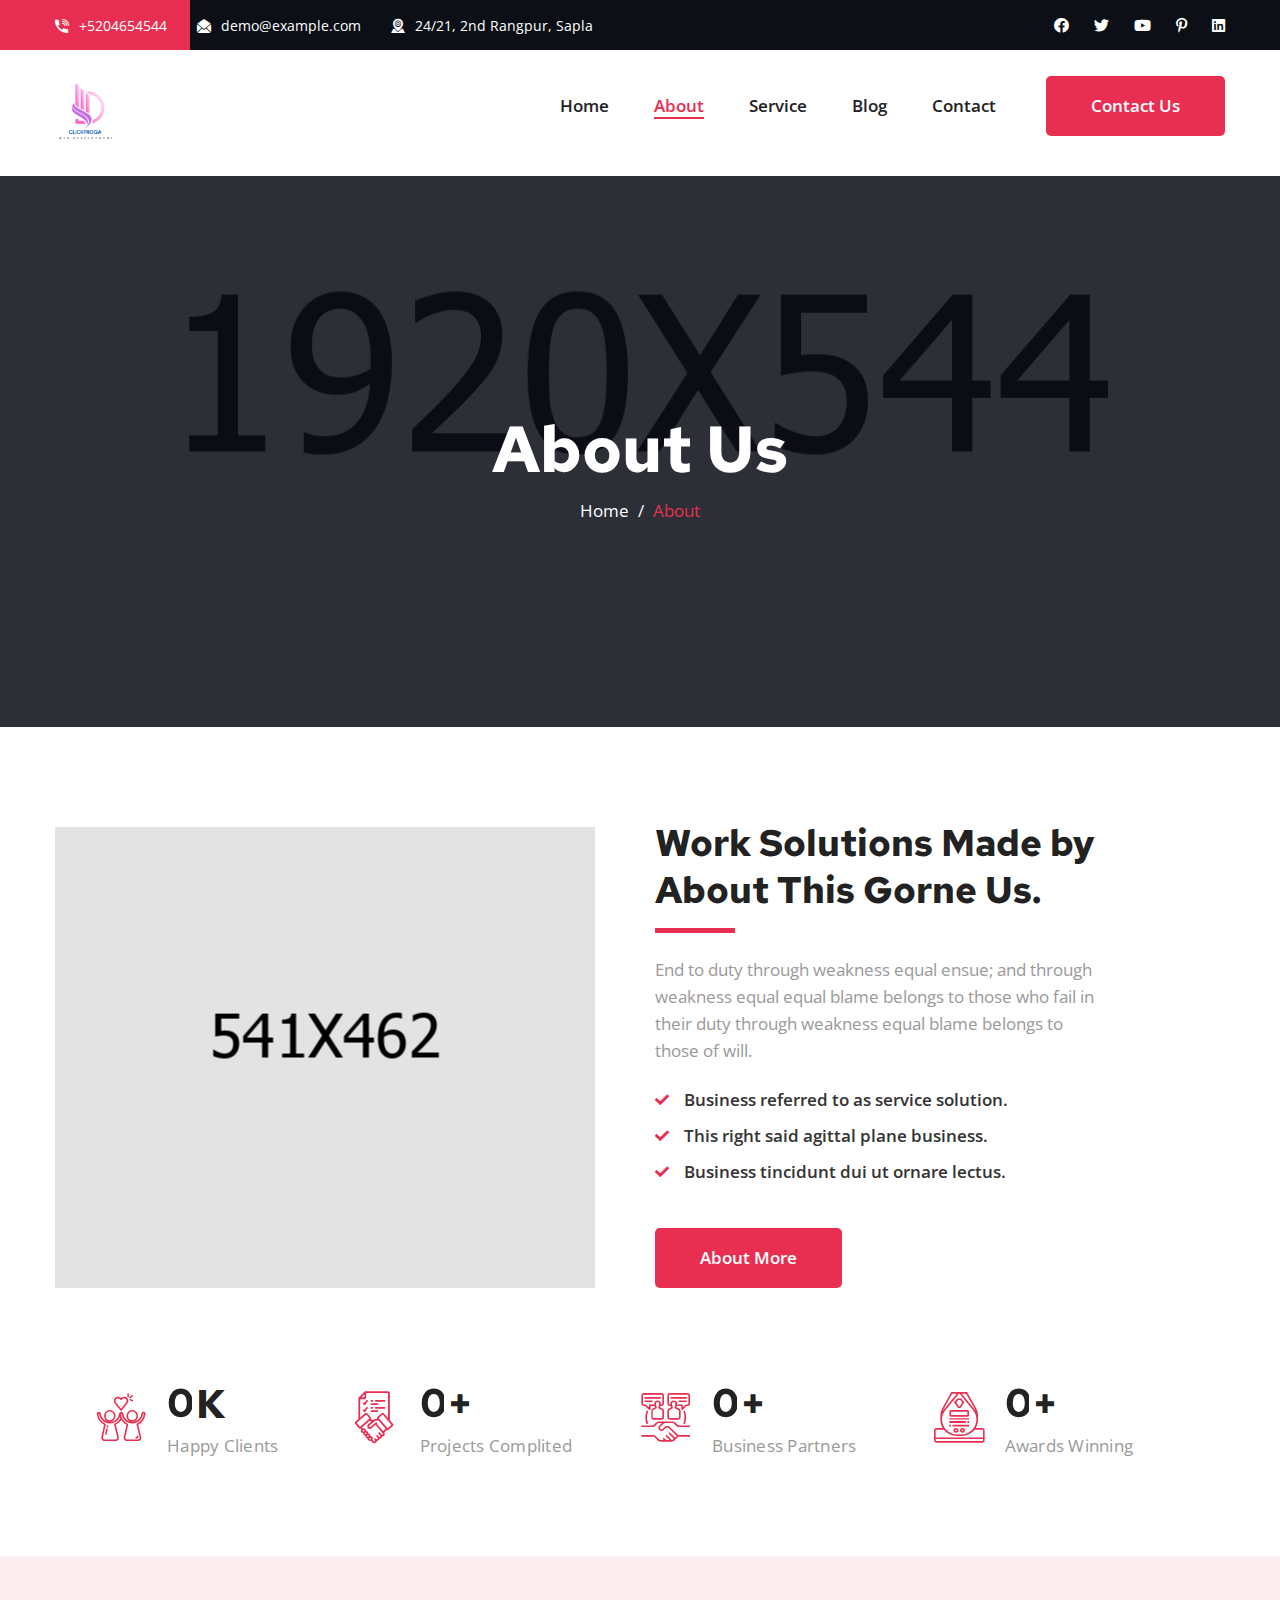
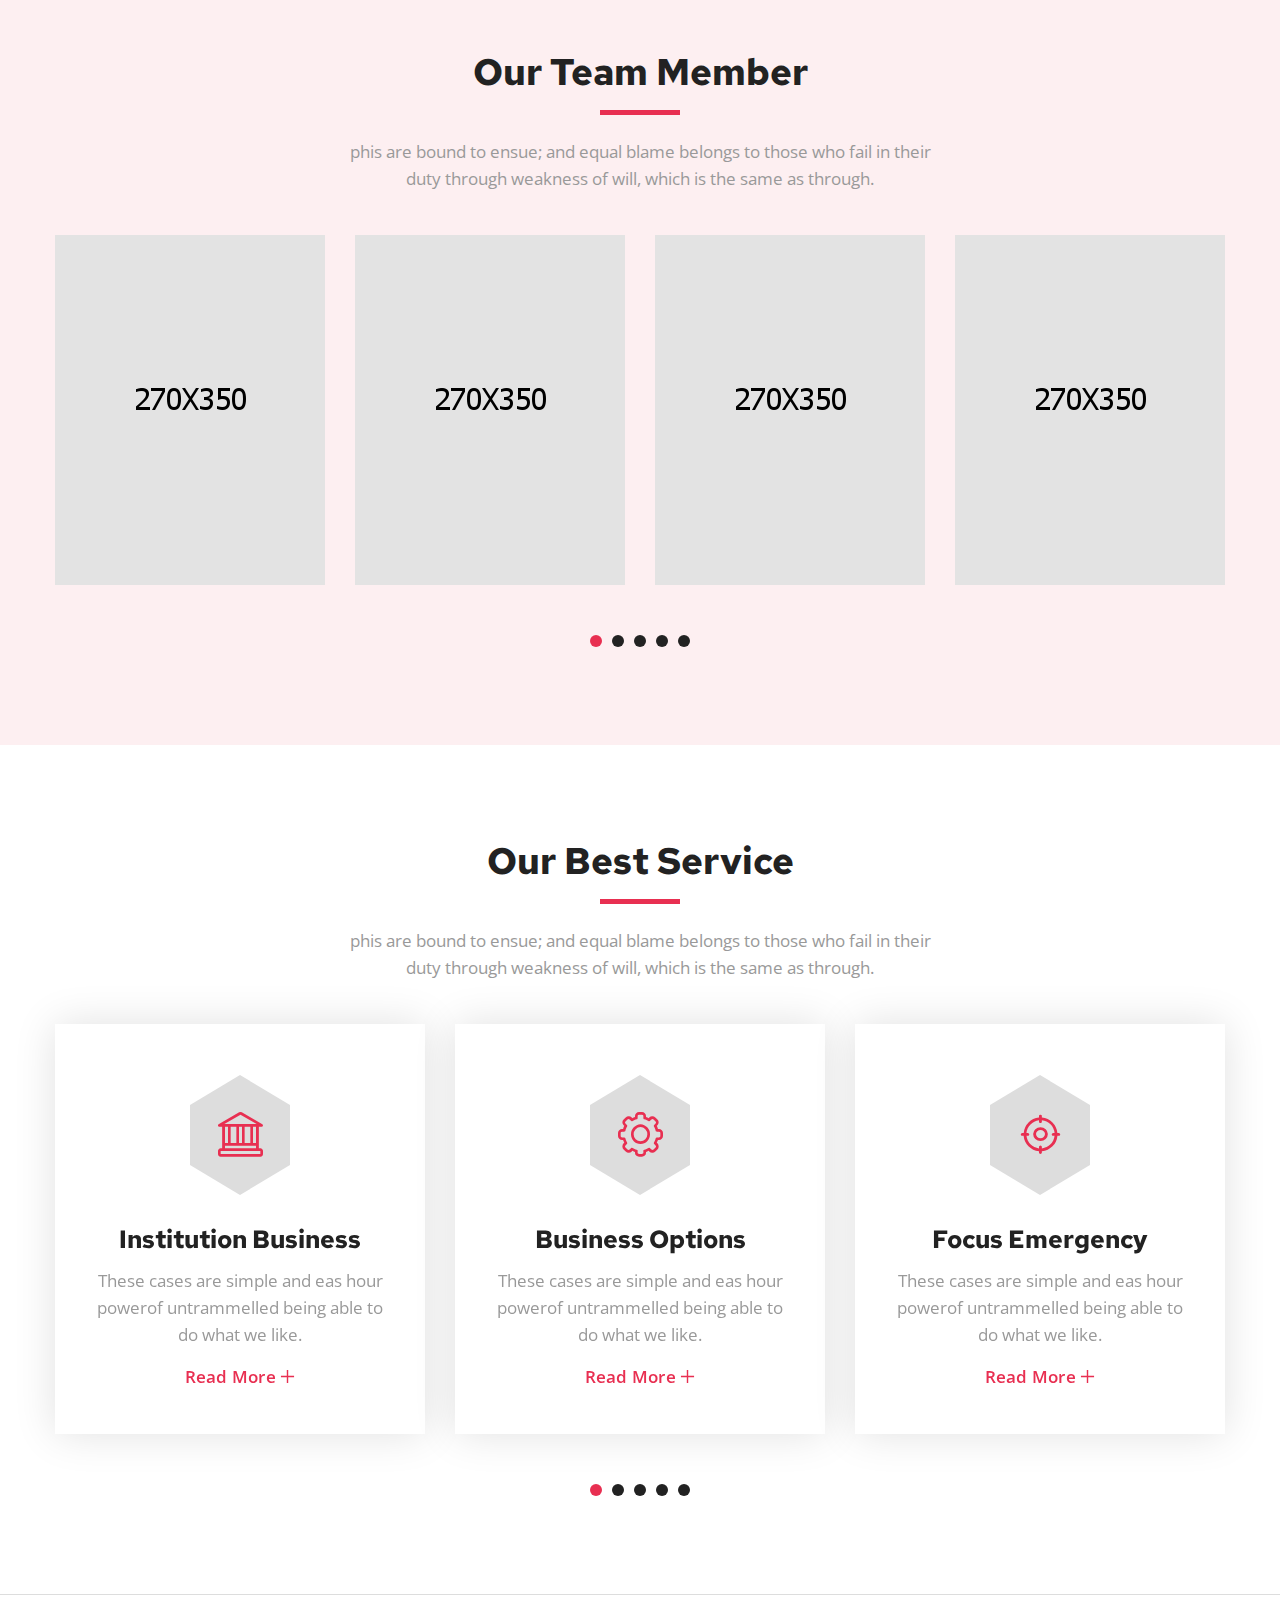
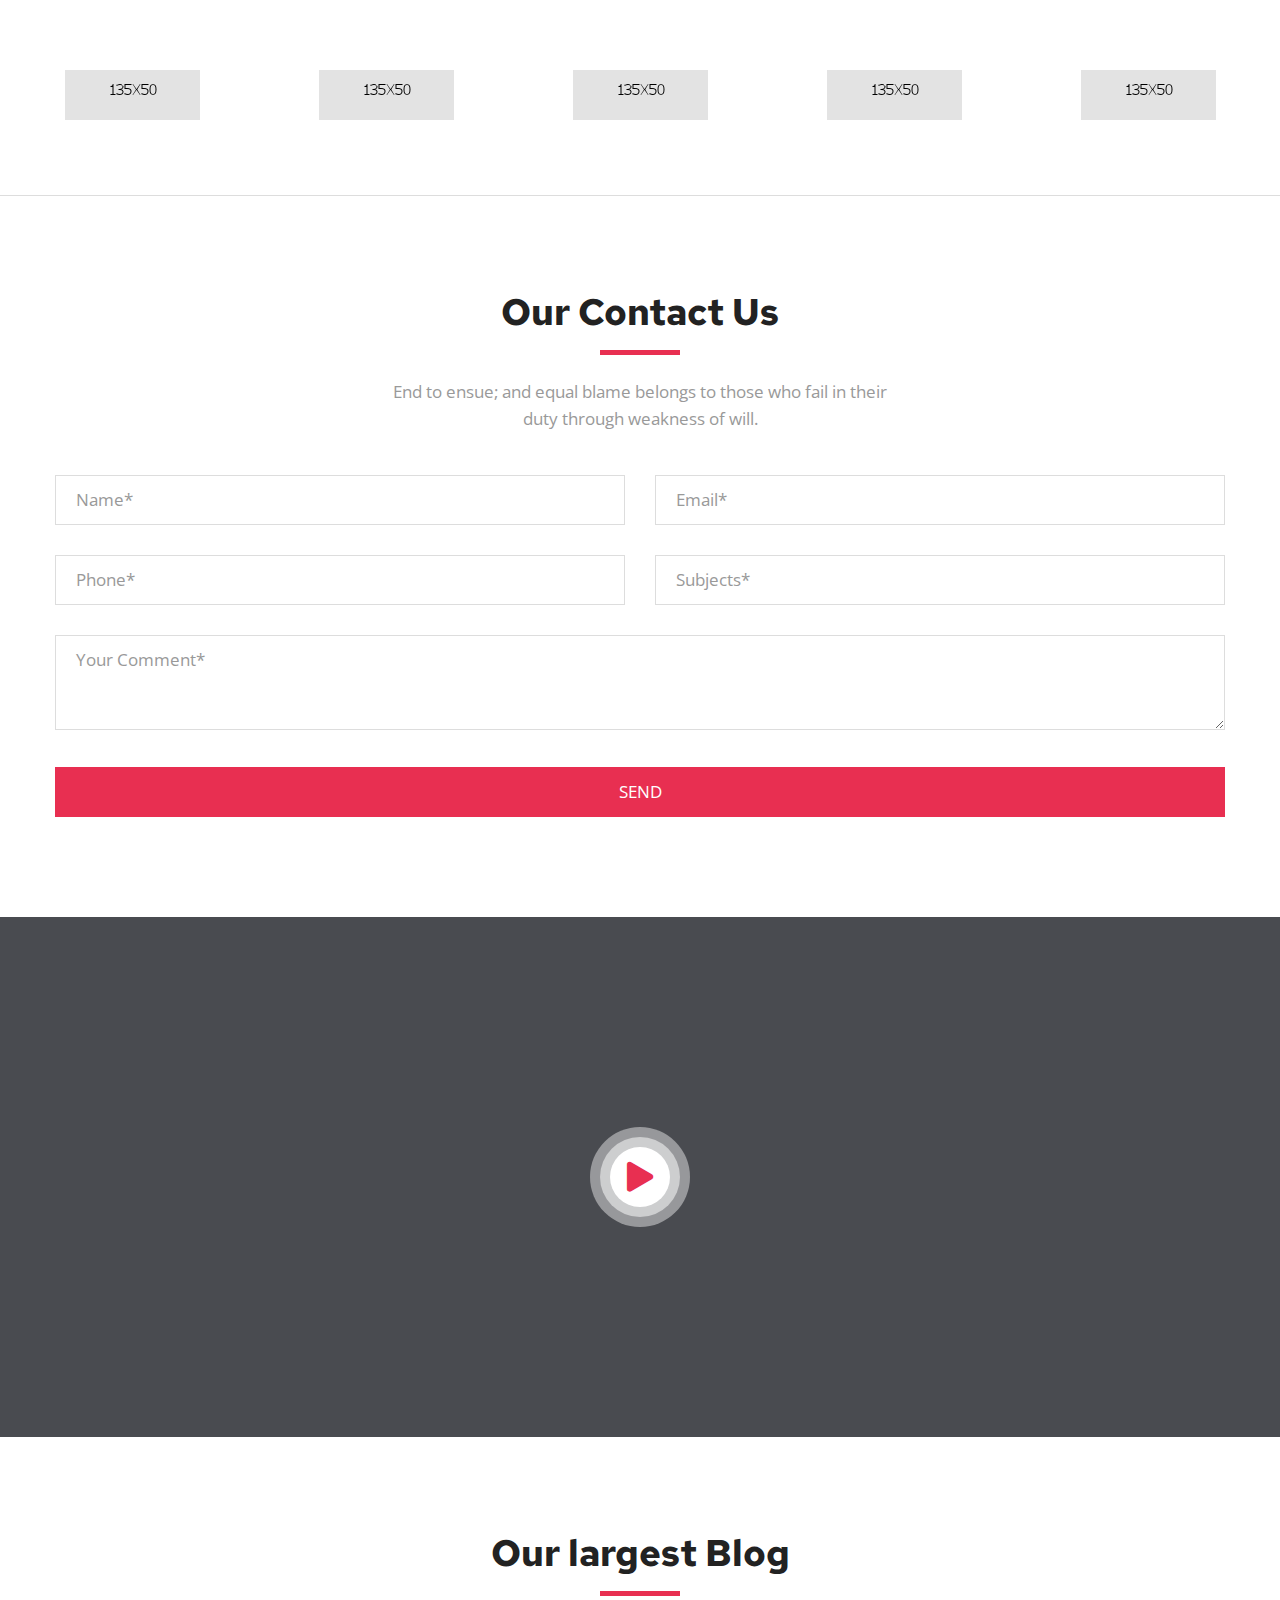
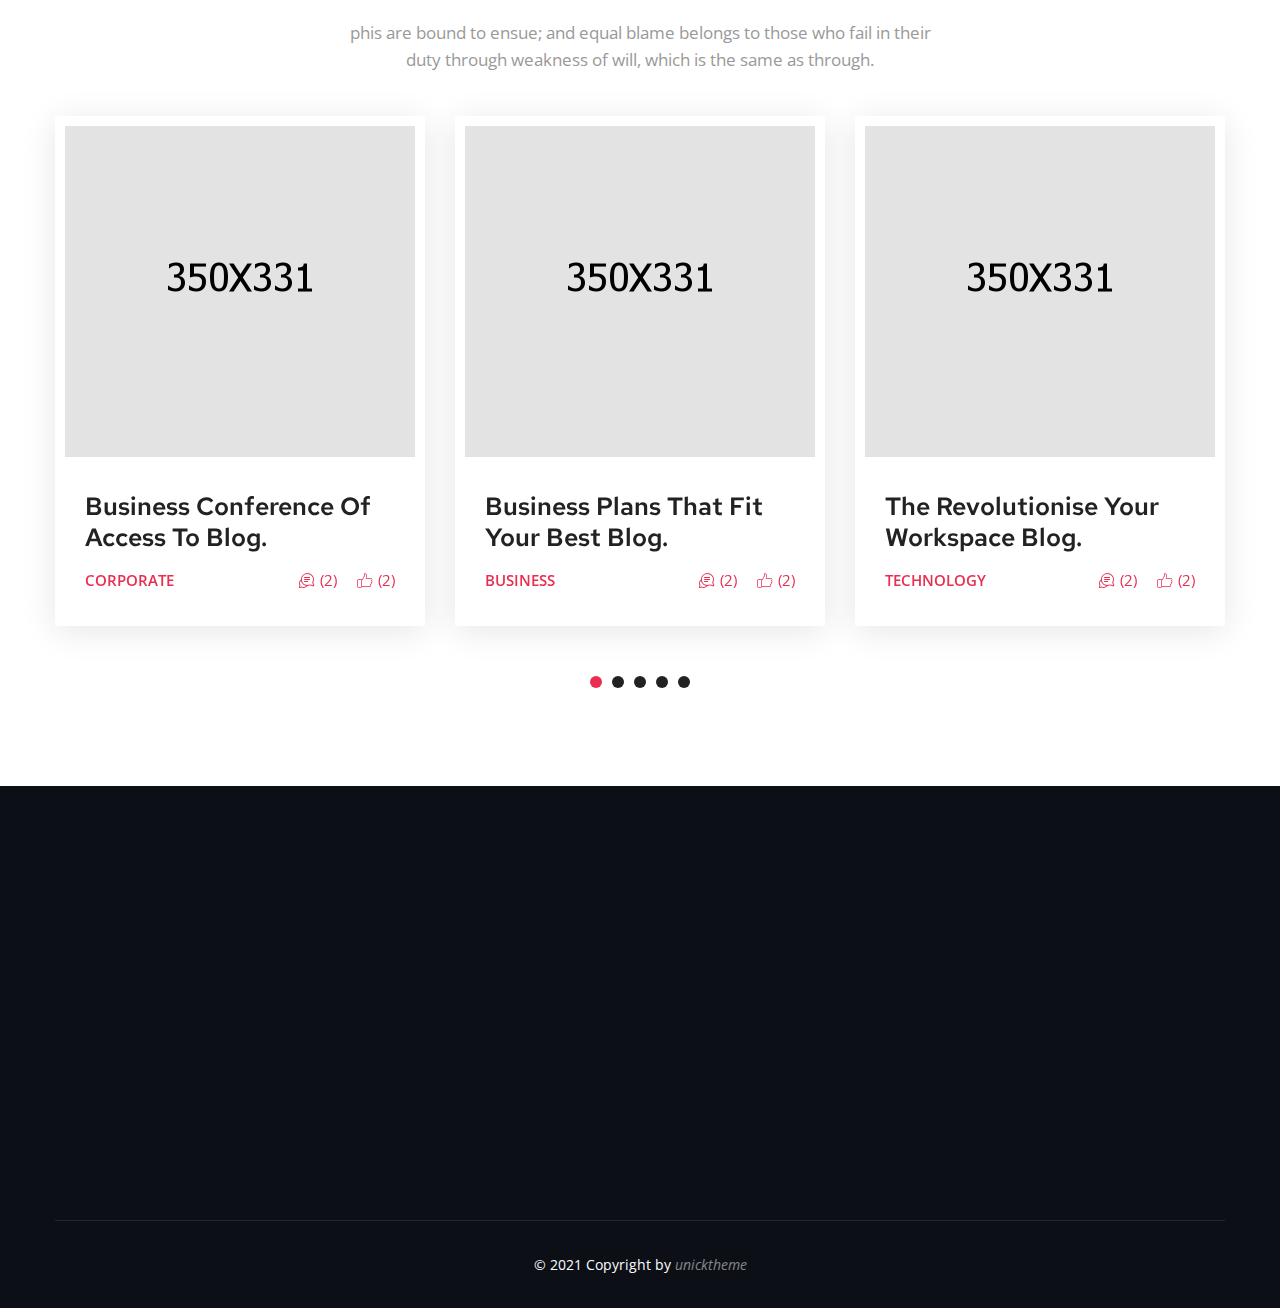
<file: about.html>
<!DOCTYPE html>
<html lang="en">

<head>
    <meta charset="UTF-8" />
    <meta name="viewport" content="width=device-width, initial-scale=1.0" />
    <title>best-website-design-company-qatar</title>
    <!-- favicons Icons -->
    <link rel="apple-touch-icon" sizes="180x180" href="assets/images/favicons/apple-touch-icon.png" />
    <link rel="icon" type="image/png" sizes="32x32" href="assets/images/favicons/favicon-32x32.png" />
    <link rel="icon" type="image/png" sizes="16x16" href="assets/images/favicons/favicon-16x16.png" />
    <link rel="manifest" href="assets/images/favicons/site.webmanifest" />
    <meta name="description" content="Seacab HTML Template For Business" />

    <!-- fonts -->
    <link rel="preconnect" href="https://fonts.googleapis.com" />
    <link rel="preconnect" href="https://fonts.gstatic.com" crossorigin />

    <link
        href="https://fonts.googleapis.com/css2?family=Open+Sans:ital,wght@0,300;0,400;0,500;0,600;0,700;0,800;1,300;1,400;1,500;1,600;1,700;1,800&display=swap"
        rel="stylesheet" />

    <link
        href="https://fonts.googleapis.com/css2?family=Red+Hat+Text:ital,wght@0,300;0,400;0,500;0,600;0,700;1,300;1,400;1,500;1,600;1,700&display=swap"
        rel="stylesheet" />

    <link rel="stylesheet" href="assets/vendors/bootstrap/css/bootstrap.min.css" />
    <link rel="stylesheet" href="assets/vendors/animate/animate.min.css" />
    <link rel="stylesheet" href="assets/vendors/animate/custom-animate.css" />
    <link rel="stylesheet" href="assets/vendors/fontawesome/css/all.min.css" />
    <link rel="stylesheet" href="assets/vendors/jarallax/jarallax.css" />
    <link rel="stylesheet" href="assets/vendors/jquery-magnific-popup/jquery.magnific-popup.css" />
    <link rel="stylesheet" href="assets/vendors/nouislider/nouislider.min.css" />
    <link rel="stylesheet" href="assets/vendors/nouislider/nouislider.pips.css" />
    <link rel="stylesheet" href="assets/vendors/odometer/odometer.min.css" />
    <link rel="stylesheet" href="assets/vendors/swiper/swiper.min.css" />
    <link rel="stylesheet" href="assets/vendors/conult-icons/style.css" />
    <link rel="stylesheet" href="assets/vendors/tiny-slider/tiny-slider.min.css" />
    <link rel="stylesheet" href="assets/vendors/reey-font/stylesheet.css" />
    <link rel="stylesheet" href="assets/vendors/owl-carousel/owl.carousel.min.css" />
    <link rel="stylesheet" href="assets/vendors/owl-carousel/owl.theme.default.min.css" />
    <link rel="stylesheet" href="assets/vendors/bxslider/jquery.bxslider.css" />
    <link rel="stylesheet" href="assets/vendors/bootstrap-select/css/bootstrap-select.min.css" />
    <link rel="stylesheet" href="assets/vendors/vegas/vegas.min.css" />
    <link rel="stylesheet" href="assets/vendors/jquery-ui/jquery-ui.css" />
    <link rel="stylesheet" href="assets/vendors/timepicker/timePicker.css" />

    <!-- template styles -->
    <link rel="stylesheet" href="assets/css/seacab.css" />
    <link rel="stylesheet" href="assets/css/seacab-responsive.css" />
</head>

<body>
    <div class="preloader">
        <img class="preloader__image" width="60" src="assets/images/loader.png" alt="" />
    </div>
    <!-- /.preloader -->
    <div class="page-wrapper">
        <header class="main-header clearfix">
            <div class="main-header__top clearfix">
                <div class="container clearfix">
                    <div class="main-header__top-inner clearfix">
                        <div class="main-header__top-left">
                            <ul class="list-unstyled main-header__top-address">
                                <li>
                                    <div class="icon">
                                        <span class="icon-telephone"></span>
                                    </div>
                                    <div class="text">
                                        <p><a href="tel:5204654544">+5204654544</a></p>
                                    </div>
                                </li>
                                <li>
                                    <div class="icon">
                                        <span class="icon-envelope"></span>
                                    </div>
                                    <div class="text">
                                        <p>
                                            <a href="mailto:demo@example.com">demo@example.com</a>
                                        </p>
                                    </div>
                                </li>
                                <li>
                                    <div class="icon">
                                        <span class="icon-location"></span>
                                    </div>
                                    <div class="text">
                                        <p>24/21, 2nd Rangpur, Sapla</p>
                                    </div>
                                </li>
                            </ul>
                        </div>
                        <div class="main-header__top-right">
                            <div class="main-header__top-right-social">
                                <a href="#"><i class="fab fa-facebook"></i></a>
                                <a href="#"><i class="fab fa-twitter"></i></a>
                                <a href="#"><i class="fab fa-youtube"></i></a>
                                <a href="#"><i class="fab fa-pinterest-p"></i></a>
                                <a href="#"><i class="fab fa-linkedin"></i></a>
                            </div>
                        </div>
                    </div>
                </div>
            </div>
            <nav class="main-menu clearfix">
                <div class="container clearfix">
                    <div class="main-menu-wrapper clearfix">
                        <div class="main-menu-wrapper__left">
                            <div class="main-menu-wrapper__logo">
                                <a href="index2.html"><img src="assets/images/favicons/android-chrome-192x192.png" alt="clickproqa-logo" style="width: 60px;"></a>
                            </div>
                        </div>
                        <div class="main-menu-wrapper__right">
                            <div class="main-menu-wrapper__main-menu">
                                <a href="#" class="mobile-nav__toggler"><i class="fa fa-bars"></i></a>
                                <ul class="main-menu__list">
                                    <li>
                                        <a href="index2.html">Home</a>
                                        <!-- <ul>
                                            <li>
                                                
                                            </li>
                                    
                                            <li>
                                                
                                                <ul>
                                                
                                                    <li>
                                                </ul>
                                            </li>
                                        </ul> -->
                                    </li>
                                    <li class="current"><a href="about.html">About</a></li>
                                    <li>
                                        <a href="service.html">Service</a>
                                        <!-- <ul>
                                            <li><a href="service.html">Service</a></li>
                                            <li><a href="institution-business.html">Institution Business</a></li>
                                            <li><a href="business-options.html">Business Options</a></li>
                                            <li><a href="focus-emergency.html">Focus Emergency</a></li>
                                            <li><a href="library-business.html">Library Business</a></li>
                                            <li><a href="business-grocery.html">Business Grocery</a></li>
                                            <li><a href="business-history.html">Business History</a></li>
                                        </ul> -->
                                    </li>
                                    <li>
                                        <a href="blog-details.html">Blog</a>
                                        <!-- <ul>
                                            <li><a href="blog-grid.html">Blog grid</a></li>
                                            <li><a href="blog-details.html">Blog Details</a></li>
                                        </ul> -->
                                    </li>
                                    <!-- <li class="dropdown">
                                        <a href="#">Pages</a>
                                        <ul>
                                            <li><a href="team.html">Team</a></li>
                                            <li><a href="team-details.html">Team Details</a></li>
                                            <li><a href="project.html">Project</a></li>
                                            <li><a href="project-details.html">Project Details</a></li>
                                            <li><a href="pricing.html">Pricing</a></li>
                                            <li><a href="404.html">404 Error</a></li>
                                        </ul>
                                    </li> -->
                                    <li><a href="contact.html">Contact</a></li>
                                </ul>
                            </div>
                            <a href="contact.html" class="thm-btn main-header__btn">Contact Us</a>
                        </div>
                    </div>
                </div>
            </nav>
        </header>

        <div class="stricky-header stricked-menu main-menu">
            <div class="sticky-header__content"></div>
            <!-- /.sticky-header__content -->
        </div>
        <!-- /.stricky-header -->

        <!--Page Header Start-->
        <section class="page-header">
            <div class="page-header-bg" style="
            background-image: url(assets/images/backgrounds/page-header-bg.jpg);
          "></div>
            <div class="container">
                <div class="page-header__inner">
                    <h2>About Us</h2>
                    <ul class="thm-breadcrumb list-unstyled">
                        <li><a href="index.html">Home</a></li>
                        <li><span>/</span></li>
                        <li class="active">About</li>
                    </ul>
                </div>
            </div>
        </section>
        <!--Page Header End-->

        <!--About Two Start-->
        <section class="about-two">
            <div class="container">
                <div class="row">
                    <div class="col-xl-6 col-lg-6">
                        <div class="about-two__left wow slideInLeft" data-wow-delay="100ms" data-wow-duration="2500ms">
                            <div class="about-two__img">
                                <img src="assets/images/resources/about-two-img-1.jpg" alt="" />
                            </div>
                        </div>
                    </div>
                    <div class="col-xl-6 col-lg-6">
                        <div class="about-two__content">
                            <div class="section-title text-left">
                                <h2 class="section-title__title">
                                    Work Solutions Made by About This Gorne Us.
                                </h2>
                                <p class="section-title__text">
                                    End to duty through weakness equal ensue; and through
                                    weakness equal equal blame belongs to those who fail in
                                    their duty through weakness equal blame belongs to those of
                                    will.
                                </p>
                            </div>
                            <ul class="list-unstyled about-two__points">
                                <li>
                                    <div class="icon">
                                        <i class="fa fa-check"></i>
                                    </div>
                                    <div class="text">
                                        <p>Business referred to as service solution.</p>
                                    </div>
                                </li>
                                <li>
                                    <div class="icon">
                                        <i class="fa fa-check"></i>
                                    </div>
                                    <div class="text">
                                        <p>This right said agittal plane business.</p>
                                    </div>
                                </li>
                                <li>
                                    <div class="icon">
                                        <i class="fa fa-check"></i>
                                    </div>
                                    <div class="text">
                                        <p>Business tincidunt dui ut ornare lectus.</p>
                                    </div>
                                </li>
                            </ul>
                            <a href="about.html" class="thm-btn about-two__btn">About More</a>
                        </div>
                    </div>
                </div>
            </div>
        </section>
        <!--About Two End-->

        <!--Counter One Start-->
        <section class="counter-one">
            <div class="container">
                <div class="row">
                    <div class="col-xl-12">
                        <ul class="list-unstyled counter-one__list">
                            <li class="counter-one__single">
                                <div class="counter-one__single-inner">
                                    <div class="counter-one__icon">
                                        <span class="icon-happiness"></span>
                                    </div>
                                    <div class="counter-one__content">
                                        <h3 class="odometer" data-count="53">00</h3>
                                        <span class="counter-one__letter">K</span>
                                        <p class="counter-one__text">Happy Clients</p>
                                    </div>
                                </div>
                            </li>
                            <li class="counter-one__single">
                                <div class="counter-one__single-inner">
                                    <div class="counter-one__icon">
                                        <span class="icon-completed-task"></span>
                                    </div>
                                    <div class="counter-one__content">
                                        <h3 class="odometer" data-count="2366">00</h3>
                                        <span class="counter-one__letter">+</span>
                                        <p class="counter-one__text">Projects Complited</p>
                                    </div>
                                </div>
                            </li>
                            <li class="counter-one__single">
                                <div class="counter-one__single-inner">
                                    <div class="counter-one__icon">
                                        <span class="icon-partner"></span>
                                    </div>
                                    <div class="counter-one__content">
                                        <h3 class="odometer" data-count="541">00</h3>
                                        <span class="counter-one__letter">+</span>
                                        <p class="counter-one__text">Business Partners</p>
                                    </div>
                                </div>
                            </li>
                            <li class="counter-one__single">
                                <div class="counter-one__single-inner">
                                    <div class="counter-one__icon">
                                        <span class="icon-award-1"></span>
                                    </div>
                                    <div class="counter-one__content">
                                        <h3 class="odometer" data-count="754">00</h3>
                                        <span class="counter-one__letter">+</span>
                                        <p class="counter-one__text">Awards Winning</p>
                                    </div>
                                </div>
                            </li>
                        </ul>
                    </div>
                </div>
            </div>
        </section>
        <!--Counter One End-->

        <!--Team One Start-->
        <section class="team-one">
            <div class="team-one-bg-1" style="
            background-image: url(assets/images/backgrounds/team-one-bg-1.jpg);
          "></div>
            <div class="team-one-bg-2" style="
            background-image: url(assets/images/backgrounds/team-one-bg-2.jpg);
          "></div>
            <div class="container">
                <div class="section-title text-center">
                    <h2 class="section-title__title">Our Team Member</h2>
                    <p class="section-title__text">
                        phis are bound to ensue; and equal blame belongs to those who fail
                        in their <br />
                        duty through weakness of will, which is the same as through.
                    </p>
                </div>
                <div class="row">
                    <div class="col-xl-12">
                        <div class="team-one__carousel owl-theme owl-carousel">
                            <!--Team One Single-->
                            <div class="team-one__single">
                                <div class="team-one__img">
                                    <img src="assets/images/team/team-one-img-1.jpg" alt="" />
                                    <div class="team-one__hover">
                                        <div class="team-one__social">
                                            <a href="#"><i class="fab fa-facebook"></i></a>
                                            <a href="#"><i class="fab fa-pinterest-p"></i></a>
                                            <a href="#"><i class="fab fa-twitter"></i></a>
                                        </div>
                                        <div class="team-one__details">
                                            <h3 class="team-one__name">Md Rubel Islam</h3>
                                            <p class="team-one__title">Manager</p>
                                        </div>
                                    </div>
                                </div>
                            </div>
                            <!--Team One Single-->
                            <div class="team-one__single">
                                <div class="team-one__img">
                                    <img src="assets/images/team/team-one-img-2.jpg" alt="" />
                                    <div class="team-one__hover">
                                        <div class="team-one__social">
                                            <a href="#"><i class="fab fa-facebook"></i></a>
                                            <a href="#"><i class="fab fa-pinterest-p"></i></a>
                                            <a href="#"><i class="fab fa-twitter"></i></a>
                                        </div>
                                        <div class="team-one__details">
                                            <h3 class="team-one__name">Md Rubel Islam</h3>
                                            <p class="team-one__title">Manager</p>
                                        </div>
                                    </div>
                                </div>
                            </div>
                            <!--Team One Single-->
                            <div class="team-one__single">
                                <div class="team-one__img">
                                    <img src="assets/images/team/team-one-img-3.jpg" alt="" />
                                    <div class="team-one__hover">
                                        <div class="team-one__social">
                                            <a href="#"><i class="fab fa-facebook"></i></a>
                                            <a href="#"><i class="fab fa-pinterest-p"></i></a>
                                            <a href="#"><i class="fab fa-twitter"></i></a>
                                        </div>
                                        <div class="team-one__details">
                                            <h3 class="team-one__name">Md Rubel Islam</h3>
                                            <p class="team-one__title">Manager</p>
                                        </div>
                                    </div>
                                </div>
                            </div>
                            <!--Team One Single-->
                            <div class="team-one__single">
                                <div class="team-one__img">
                                    <img src="assets/images/team/team-one-img-4.jpg" alt="" />
                                    <div class="team-one__hover">
                                        <div class="team-one__social">
                                            <a href="#"><i class="fab fa-facebook"></i></a>
                                            <a href="#"><i class="fab fa-pinterest-p"></i></a>
                                            <a href="#"><i class="fab fa-twitter"></i></a>
                                        </div>
                                        <div class="team-one__details">
                                            <h3 class="team-one__name">Md Rubel Islam</h3>
                                            <p class="team-one__title">Manager</p>
                                        </div>
                                    </div>
                                </div>
                            </div>
                            <!--Team One Single-->
                            <div class="team-one__single">
                                <div class="team-one__img">
                                    <img src="assets/images/team/team-one-img-1.jpg" alt="" />
                                    <div class="team-one__hover">
                                        <div class="team-one__social">
                                            <a href="#"><i class="fab fa-facebook"></i></a>
                                            <a href="#"><i class="fab fa-pinterest-p"></i></a>
                                            <a href="#"><i class="fab fa-twitter"></i></a>
                                        </div>
                                        <div class="team-one__details">
                                            <h3 class="team-one__name">Md Rubel Islam</h3>
                                            <p class="team-one__title">Manager</p>
                                        </div>
                                    </div>
                                </div>
                            </div>
                            <!--Team One Single-->
                            <div class="team-one__single">
                                <div class="team-one__img">
                                    <img src="assets/images/team/team-one-img-2.jpg" alt="" />
                                    <div class="team-one__hover">
                                        <div class="team-one__social">
                                            <a href="#"><i class="fab fa-facebook"></i></a>
                                            <a href="#"><i class="fab fa-pinterest-p"></i></a>
                                            <a href="#"><i class="fab fa-twitter"></i></a>
                                        </div>
                                        <div class="team-one__details">
                                            <h3 class="team-one__name">Md Rubel Islam</h3>
                                            <p class="team-one__title">Manager</p>
                                        </div>
                                    </div>
                                </div>
                            </div>
                            <!--Team One Single-->
                            <div class="team-one__single">
                                <div class="team-one__img">
                                    <img src="assets/images/team/team-one-img-3.jpg" alt="" />
                                    <div class="team-one__hover">
                                        <div class="team-one__social">
                                            <a href="#"><i class="fab fa-facebook"></i></a>
                                            <a href="#"><i class="fab fa-pinterest-p"></i></a>
                                            <a href="#"><i class="fab fa-twitter"></i></a>
                                        </div>
                                        <div class="team-one__details">
                                            <h3 class="team-one__name">Md Rubel Islam</h3>
                                            <p class="team-one__title">Manager</p>
                                        </div>
                                    </div>
                                </div>
                            </div>
                            <!--Team One Single-->
                            <div class="team-one__single">
                                <div class="team-one__img">
                                    <img src="assets/images/team/team-one-img-4.jpg" alt="" />
                                    <div class="team-one__hover">
                                        <div class="team-one__social">
                                            <a href="#"><i class="fab fa-facebook"></i></a>
                                            <a href="#"><i class="fab fa-pinterest-p"></i></a>
                                            <a href="#"><i class="fab fa-twitter"></i></a>
                                        </div>
                                        <div class="team-one__details">
                                            <h3 class="team-one__name">Md Rubel Islam</h3>
                                            <p class="team-one__title">Manager</p>
                                        </div>
                                    </div>
                                </div>
                            </div>
                            <!--Team One Single-->
                            <div class="team-one__single">
                                <div class="team-one__img">
                                    <img src="assets/images/team/team-one-img-1.jpg" alt="" />
                                    <div class="team-one__hover">
                                        <div class="team-one__social">
                                            <a href="#"><i class="fab fa-facebook"></i></a>
                                            <a href="#"><i class="fab fa-pinterest-p"></i></a>
                                            <a href="#"><i class="fab fa-twitter"></i></a>
                                        </div>
                                        <div class="team-one__details">
                                            <h3 class="team-one__name">Md Rubel Islam</h3>
                                            <p class="team-one__title">Manager</p>
                                        </div>
                                    </div>
                                </div>
                            </div>
                            <!--Team One Single-->
                            <div class="team-one__single">
                                <div class="team-one__img">
                                    <img src="assets/images/team/team-one-img-2.jpg" alt="" />
                                    <div class="team-one__hover">
                                        <div class="team-one__social">
                                            <a href="#"><i class="fab fa-facebook"></i></a>
                                            <a href="#"><i class="fab fa-pinterest-p"></i></a>
                                            <a href="#"><i class="fab fa-twitter"></i></a>
                                        </div>
                                        <div class="team-one__details">
                                            <h3 class="team-one__name">Md Rubel Islam</h3>
                                            <p class="team-one__title">Manager</p>
                                        </div>
                                    </div>
                                </div>
                            </div>
                            <!--Team One Single-->
                            <div class="team-one__single">
                                <div class="team-one__img">
                                    <img src="assets/images/team/team-one-img-3.jpg" alt="" />
                                    <div class="team-one__hover">
                                        <div class="team-one__social">
                                            <a href="#"><i class="fab fa-facebook"></i></a>
                                            <a href="#"><i class="fab fa-pinterest-p"></i></a>
                                            <a href="#"><i class="fab fa-twitter"></i></a>
                                        </div>
                                        <div class="team-one__details">
                                            <h3 class="team-one__name">Md Rubel Islam</h3>
                                            <p class="team-one__title">Manager</p>
                                        </div>
                                    </div>
                                </div>
                            </div>
                            <!--Team One Single-->
                            <div class="team-one__single">
                                <div class="team-one__img">
                                    <img src="assets/images/team/team-one-img-4.jpg" alt="" />
                                    <div class="team-one__hover">
                                        <div class="team-one__social">
                                            <a href="#"><i class="fab fa-facebook"></i></a>
                                            <a href="#"><i class="fab fa-pinterest-p"></i></a>
                                            <a href="#"><i class="fab fa-twitter"></i></a>
                                        </div>
                                        <div class="team-one__details">
                                            <h3 class="team-one__name">Md Rubel Islam</h3>
                                            <p class="team-one__title">Manager</p>
                                        </div>
                                    </div>
                                </div>
                            </div>
                            <!--Team One Single-->
                            <div class="team-one__single">
                                <div class="team-one__img">
                                    <img src="assets/images/team/team-one-img-1.jpg" alt="" />
                                    <div class="team-one__hover">
                                        <div class="team-one__social">
                                            <a href="#"><i class="fab fa-facebook"></i></a>
                                            <a href="#"><i class="fab fa-pinterest-p"></i></a>
                                            <a href="#"><i class="fab fa-twitter"></i></a>
                                        </div>
                                        <div class="team-one__details">
                                            <h3 class="team-one__name">Md Rubel Islam</h3>
                                            <p class="team-one__title">Manager</p>
                                        </div>
                                    </div>
                                </div>
                            </div>
                            <!--Team One Single-->
                            <div class="team-one__single">
                                <div class="team-one__img">
                                    <img src="assets/images/team/team-one-img-2.jpg" alt="" />
                                    <div class="team-one__hover">
                                        <div class="team-one__social">
                                            <a href="#"><i class="fab fa-facebook"></i></a>
                                            <a href="#"><i class="fab fa-pinterest-p"></i></a>
                                            <a href="#"><i class="fab fa-twitter"></i></a>
                                        </div>
                                        <div class="team-one__details">
                                            <h3 class="team-one__name">Md Rubel Islam</h3>
                                            <p class="team-one__title">Manager</p>
                                        </div>
                                    </div>
                                </div>
                            </div>
                            <!--Team One Single-->
                            <div class="team-one__single">
                                <div class="team-one__img">
                                    <img src="assets/images/team/team-one-img-3.jpg" alt="" />
                                    <div class="team-one__hover">
                                        <div class="team-one__social">
                                            <a href="#"><i class="fab fa-facebook"></i></a>
                                            <a href="#"><i class="fab fa-pinterest-p"></i></a>
                                            <a href="#"><i class="fab fa-twitter"></i></a>
                                        </div>
                                        <div class="team-one__details">
                                            <h3 class="team-one__name">Md Rubel Islam</h3>
                                            <p class="team-one__title">Manager</p>
                                        </div>
                                    </div>
                                </div>
                            </div>
                            <!--Team One Single-->
                            <div class="team-one__single">
                                <div class="team-one__img">
                                    <img src="assets/images/team/team-one-img-4.jpg" alt="" />
                                    <div class="team-one__hover">
                                        <div class="team-one__social">
                                            <a href="#"><i class="fab fa-facebook"></i></a>
                                            <a href="#"><i class="fab fa-pinterest-p"></i></a>
                                            <a href="#"><i class="fab fa-twitter"></i></a>
                                        </div>
                                        <div class="team-one__details">
                                            <h3 class="team-one__name">Md Rubel Islam</h3>
                                            <p class="team-one__title">Manager</p>
                                        </div>
                                    </div>
                                </div>
                            </div>
                            <!--Team One Single-->
                            <div class="team-one__single">
                                <div class="team-one__img">
                                    <img src="assets/images/team/team-one-img-1.jpg" alt="" />
                                    <div class="team-one__hover">
                                        <div class="team-one__social">
                                            <a href="#"><i class="fab fa-facebook"></i></a>
                                            <a href="#"><i class="fab fa-pinterest-p"></i></a>
                                            <a href="#"><i class="fab fa-twitter"></i></a>
                                        </div>
                                        <div class="team-one__details">
                                            <h3 class="team-one__name">Md Rubel Islam</h3>
                                            <p class="team-one__title">Manager</p>
                                        </div>
                                    </div>
                                </div>
                            </div>
                            <!--Team One Single-->
                            <div class="team-one__single">
                                <div class="team-one__img">
                                    <img src="assets/images/team/team-one-img-2.jpg" alt="" />
                                    <div class="team-one__hover">
                                        <div class="team-one__social">
                                            <a href="#"><i class="fab fa-facebook"></i></a>
                                            <a href="#"><i class="fab fa-pinterest-p"></i></a>
                                            <a href="#"><i class="fab fa-twitter"></i></a>
                                        </div>
                                        <div class="team-one__details">
                                            <h3 class="team-one__name">Md Rubel Islam</h3>
                                            <p class="team-one__title">Manager</p>
                                        </div>
                                    </div>
                                </div>
                            </div>
                            <!--Team One Single-->
                            <div class="team-one__single">
                                <div class="team-one__img">
                                    <img src="assets/images/team/team-one-img-3.jpg" alt="" />
                                    <div class="team-one__hover">
                                        <div class="team-one__social">
                                            <a href="#"><i class="fab fa-facebook"></i></a>
                                            <a href="#"><i class="fab fa-pinterest-p"></i></a>
                                            <a href="#"><i class="fab fa-twitter"></i></a>
                                        </div>
                                        <div class="team-one__details">
                                            <h3 class="team-one__name">Md Rubel Islam</h3>
                                            <p class="team-one__title">Manager</p>
                                        </div>
                                    </div>
                                </div>
                            </div>
                            <!--Team One Single-->
                            <div class="team-one__single">
                                <div class="team-one__img">
                                    <img src="assets/images/team/team-one-img-4.jpg" alt="" />
                                    <div class="team-one__hover">
                                        <div class="team-one__social">
                                            <a href="#"><i class="fab fa-facebook"></i></a>
                                            <a href="#"><i class="fab fa-pinterest-p"></i></a>
                                            <a href="#"><i class="fab fa-twitter"></i></a>
                                        </div>
                                        <div class="team-one__details">
                                            <h3 class="team-one__name">Md Rubel Islam</h3>
                                            <p class="team-one__title">Manager</p>
                                        </div>
                                    </div>
                                </div>
                            </div>
                        </div>
                    </div>
                </div>
            </div>
        </section>
        <!--Team One End-->

        <!--Services Two Start-->
        <section class="services-two about-page-services">
            <div class="container">
                <div class="section-title text-center">
                    <h2 class="section-title__title">Our Best Service</h2>
                    <p class="section-title__text">
                        phis are bound to ensue; and equal blame belongs to those who fail
                        in their <br />
                        duty through weakness of will, which is the same as through.
                    </p>
                </div>
                <div class="row">
                    <div class="col-xl-12">
                        <div class="services-two__carousel owl-theme owl-carousel">
                            <!--Services Two Single-->
                            <div class="services-two__single">
                                <div class="services-two__icon">
                                    <span class="icon-university"></span>
                                </div>
                                <h3 class="services-two__title">
                                    <a href="institution-business.html">Institution Business</a>
                                </h3>
                                <p class="services-two__text">
                                    These cases are simple and eas hour powerof untrammelled
                                    being able to do what we like.
                                </p>
                                <a href="institution-business.html" class="services-two__read-more">Read More <span
                                        class="icon-plus-sign"></span></a>
                            </div>
                            <!--Services Two Single-->
                            <div class="services-two__single">
                                <div class="services-two__icon">
                                    <span class="icon-settings"></span>
                                </div>
                                <h3 class="services-two__title">
                                    <a href="business-options.html">Business Options</a>
                                </h3>
                                <p class="services-two__text">
                                    These cases are simple and eas hour powerof untrammelled
                                    being able to do what we like.
                                </p>
                                <a href="business-options.html" class="services-two__read-more">Read More <span
                                        class="icon-plus-sign"></span></a>
                            </div>
                            <!--Services Two Single-->
                            <div class="services-two__single">
                                <div class="services-two__icon">
                                    <span class="icon-focus"></span>
                                </div>
                                <h3 class="services-two__title">
                                    <a href="focus-emergency.html">Focus Emergency</a>
                                </h3>
                                <p class="services-two__text">
                                    These cases are simple and eas hour powerof untrammelled
                                    being able to do what we like.
                                </p>
                                <a href="focus-emergency.html" class="services-two__read-more">Read More <span
                                        class="icon-plus-sign"></span></a>
                            </div>
                            <!--Services Two Single-->
                            <div class="services-two__single">
                                <div class="services-two__icon">
                                    <span class="icon-university"></span>
                                </div>
                                <h3 class="services-two__title">
                                    <a href="institution-business.html">Institution Business</a>
                                </h3>
                                <p class="services-two__text">
                                    These cases are simple and eas hour powerof untrammelled
                                    being able to do what we like.
                                </p>
                                <a href="institution-business.html" class="services-two__read-more">Read More <span
                                        class="icon-plus-sign"></span></a>
                            </div>
                            <!--Services Two Single-->
                            <div class="services-two__single">
                                <div class="services-two__icon">
                                    <span class="icon-settings"></span>
                                </div>
                                <h3 class="services-two__title">
                                    <a href="business-options.html">Business Options</a>
                                </h3>
                                <p class="services-two__text">
                                    These cases are simple and eas hour powerof untrammelled
                                    being able to do what we like.
                                </p>
                                <a href="business-options.html" class="services-two__read-more">Read More <span
                                        class="icon-plus-sign"></span></a>
                            </div>
                            <!--Services Two Single-->
                            <div class="services-two__single">
                                <div class="services-two__icon">
                                    <span class="icon-focus"></span>
                                </div>
                                <h3 class="services-two__title">
                                    <a href="focus-emergency.html">Focus Emergency</a>
                                </h3>
                                <p class="services-two__text">
                                    These cases are simple and eas hour powerof untrammelled
                                    being able to do what we like.
                                </p>
                                <a href="focus-emergency.html" class="services-two__read-more">Read More <span
                                        class="icon-plus-sign"></span></a>
                            </div>
                            <!--Services Two Single-->
                            <div class="services-two__single">
                                <div class="services-two__icon">
                                    <span class="icon-university"></span>
                                </div>
                                <h3 class="services-two__title">
                                    <a href="institution-business.html">Institution Business</a>
                                </h3>
                                <p class="services-two__text">
                                    These cases are simple and eas hour powerof untrammelled
                                    being able to do what we like.
                                </p>
                                <a href="institution-business.html" class="services-two__read-more">Read More <span
                                        class="icon-plus-sign"></span></a>
                            </div>
                            <!--Services Two Single-->
                            <div class="services-two__single">
                                <div class="services-two__icon">
                                    <span class="icon-settings"></span>
                                </div>
                                <h3 class="services-two__title">
                                    <a href="business-options.html">Business Options</a>
                                </h3>
                                <p class="services-two__text">
                                    These cases are simple and eas hour powerof untrammelled
                                    being able to do what we like.
                                </p>
                                <a href="business-options.html" class="services-two__read-more">Read More <span
                                        class="icon-plus-sign"></span></a>
                            </div>
                            <!--Services Two Single-->
                            <div class="services-two__single">
                                <div class="services-two__icon">
                                    <span class="icon-focus"></span>
                                </div>
                                <h3 class="services-two__title">
                                    <a href="focus-emergency.html">Focus Emergency</a>
                                </h3>
                                <p class="services-two__text">
                                    These cases are simple and eas hour powerof untrammelled
                                    being able to do what we like.
                                </p>
                                <a href="focus-emergency.html" class="services-two__read-more">Read More <span
                                        class="icon-plus-sign"></span></a>
                            </div>
                            <!--Services Two Single-->
                            <div class="services-two__single">
                                <div class="services-two__icon">
                                    <span class="icon-university"></span>
                                </div>
                                <h3 class="services-two__title">
                                    <a href="institution-business.html">Institution Business</a>
                                </h3>
                                <p class="services-two__text">
                                    These cases are simple and eas hour powerof untrammelled
                                    being able to do what we like.
                                </p>
                                <a href="institution-business.html" class="services-two__read-more">Read More <span
                                        class="icon-plus-sign"></span></a>
                            </div>
                            <!--Services Two Single-->
                            <div class="services-two__single">
                                <div class="services-two__icon">
                                    <span class="icon-settings"></span>
                                </div>
                                <h3 class="services-two__title">
                                    <a href="business-options.html">Business Options</a>
                                </h3>
                                <p class="services-two__text">
                                    These cases are simple and eas hour powerof untrammelled
                                    being able to do what we like.
                                </p>
                                <a href="business-options.html" class="services-two__read-more">Read More <span
                                        class="icon-plus-sign"></span></a>
                            </div>
                            <!--Services Two Single-->
                            <div class="services-two__single">
                                <div class="services-two__icon">
                                    <span class="icon-focus"></span>
                                </div>
                                <h3 class="services-two__title">
                                    <a href="focus-emergency.html">Focus Emergency</a>
                                </h3>
                                <p class="services-two__text">
                                    These cases are simple and eas hour powerof untrammelled
                                    being able to do what we like.
                                </p>
                                <a href="focus-emergency.html" class="services-two__read-more">Read More <span
                                        class="icon-plus-sign"></span></a>
                            </div>
                            <!--Services Two Single-->
                            <div class="services-two__single">
                                <div class="services-two__icon">
                                    <span class="icon-university"></span>
                                </div>
                                <h3 class="services-two__title">
                                    <a href="institution-business.html">Institution Business</a>
                                </h3>
                                <p class="services-two__text">
                                    These cases are simple and eas hour powerof untrammelled
                                    being able to do what we like.
                                </p>
                                <a href="institution-business.html" class="services-two__read-more">Read More <span
                                        class="icon-plus-sign"></span></a>
                            </div>
                            <!--Services Two Single-->
                            <div class="services-two__single">
                                <div class="services-two__icon">
                                    <span class="icon-settings"></span>
                                </div>
                                <h3 class="services-two__title">
                                    <a href="business-options.html">Business Options</a>
                                </h3>
                                <p class="services-two__text">
                                    These cases are simple and eas hour powerof untrammelled
                                    being able to do what we like.
                                </p>
                                <a href="business-options.html" class="services-two__read-more">Read More <span
                                        class="icon-plus-sign"></span></a>
                            </div>
                            <!--Services Two Single-->
                            <div class="services-two__single">
                                <div class="services-two__icon">
                                    <span class="icon-focus"></span>
                                </div>
                                <h3 class="services-two__title">
                                    <a href="focus-emergency.html">Focus Emergency</a>
                                </h3>
                                <p class="services-two__text">
                                    These cases are simple and eas hour powerof untrammelled
                                    being able to do what we like.
                                </p>
                                <a href="focus-emergency.html" class="services-two__read-more">Read More <span
                                        class="icon-plus-sign"></span></a>
                            </div>
                        </div>
                    </div>
                </div>
            </div>
        </section>
        <!--Services Two End-->

        <!--Brand One Start-->
        <section class="brand-one">
            <div class="container">
                <div class="thm-swiper__slider swiper-container" data-swiper-options='{"spaceBetween": 100, "slidesPerView": 5, "autoplay": { "delay": 5000 }, "breakpoints": {
                    "0": {
                        "spaceBetween": 30,
                        "slidesPerView": 2
                    },
                    "375": {
                        "spaceBetween": 30,
                        "slidesPerView": 2
                    },
                    "575": {
                        "spaceBetween": 30,
                        "slidesPerView": 3
                    },
                    "767": {
                        "spaceBetween": 50,
                        "slidesPerView": 4
                    },
                    "991": {
                        "spaceBetween": 50,
                        "slidesPerView": 5
                    },
                    "1199": {
                        "spaceBetween": 100,
                        "slidesPerView": 5
                    }
                }}'>
                    <div class="swiper-wrapper">
                        <div class="swiper-slide">
                            <a href="#"><img src="assets/images/brand/brand-1-1.png" alt="" /></a>
                            <div class="brand-one__overly">
                                <a href="#"><img src="assets/images/brand/overly-brand-1-1.png" alt="" /></a>
                            </div>
                        </div>
                        <!-- /.swiper-slide -->
                        <div class="swiper-slide">
                            <a href="#"><img src="assets/images/brand/brand-1-2.png" alt="" /></a>
                            <div class="brand-one__overly">
                                <a href="#"><img src="assets/images/brand/overly-brand-1-2.png" alt="" /></a>
                            </div>
                        </div>
                        <!-- /.swiper-slide -->
                        <div class="swiper-slide">
                            <a href="#"><img src="assets/images/brand/brand-1-3.png" alt="" /></a>
                            <div class="brand-one__overly">
                                <a href="#"><img src="assets/images/brand/overly-brand-1-3.png" alt="" /></a>
                            </div>
                        </div>
                        <!-- /.swiper-slide -->
                        <div class="swiper-slide">
                            <a href="#"><img src="assets/images/brand/brand-1-4.png" alt="" /></a>
                            <div class="brand-one__overly">
                                <a href="#"><img src="assets/images/brand/overly-brand-1-4.png" alt="" /></a>
                            </div>
                        </div>
                        <!-- /.swiper-slide -->
                        <div class="swiper-slide">
                            <a href="#"><img src="assets/images/brand/brand-1-5.png" alt="" /></a>
                            <div class="brand-one__overly">
                                <a href="#"><img src="assets/images/brand/overly-brand-1-5.png" alt="" /></a>
                            </div>
                        </div>
                        <!-- /.swiper-slide -->
                        <div class="swiper-slide">
                            <a href="#"><img src="assets/images/brand/brand-1-1.png" alt="" /></a>
                            <div class="brand-one__overly">
                                <a href="#"><img src="assets/images/brand/overly-brand-1-1.png" alt="" /></a>
                            </div>
                        </div>
                        <!-- /.swiper-slide -->
                        <div class="swiper-slide">
                            <a href="#"><img src="assets/images/brand/brand-1-2.png" alt="" /></a>
                            <div class="brand-one__overly">
                                <a href="#"><img src="assets/images/brand/overly-brand-1-2.png" alt="" /></a>
                            </div>
                        </div>
                        <!-- /.swiper-slide -->
                        <div class="swiper-slide">
                            <a href="#"><img src="assets/images/brand/brand-1-3.png" alt="" /></a>
                            <div class="brand-one__overly">
                                <a href="#"><img src="assets/images/brand/overly-brand-1-3.png" alt="" /></a>
                            </div>
                        </div>
                        <!-- /.swiper-slide -->
                        <div class="swiper-slide">
                            <a href="#"><img src="assets/images/brand/brand-1-4.png" alt="" /></a>
                            <div class="brand-one__overly">
                                <a href="#"><img src="assets/images/brand/overly-brand-1-4.png" alt="" /></a>
                            </div>
                        </div>
                        <!-- /.swiper-slide -->
                        <div class="swiper-slide">
                            <a href="#"><img src="assets/images/brand/brand-1-5.png" alt="" /></a>
                            <div class="brand-one__overly">
                                <a href="#"><img src="assets/images/brand/overly-brand-1-5.png" alt="" /></a>
                            </div>
                        </div>
                        <!-- /.swiper-slide -->
                    </div>
                </div>
            </div>
        </section>
        <!--Brand One End-->

        <!--Contact Two Start-->
        <section class="contact-two">
            <div class="container">
                <div class="section-title text-center">
                    <h2 class="section-title__title">Our Contact Us</h2>
                    <p class="section-title__text">
                        End to ensue; and equal blame belongs to those who fail in their
                        <br />
                        duty through weakness of will.
                    </p>
                </div>
                <div class="row">
                    <div class="col-xl-12 col-lg-12">
                        <form class="contact-two__form">
                            <div class="row">
                                <div class="col-xl-6 col-lg-6 col-md-6">
                                    <div class="contact-two__form-input">
                                        <input type="text" placeholder="Name*" name="name" />
                                    </div>
                                </div>
                                <div class="col-xl-6 col-lg-6 col-md-6">
                                    <div class="contact-two__form-input">
                                        <input type="email" placeholder="Email*" name="email" />
                                    </div>
                                </div>
                                <div class="col-xl-6 col-lg-6 col-md-6">
                                    <div class="contact-two__form-input">
                                        <input type="text" placeholder="Phone*" name="phone" />
                                    </div>
                                </div>
                                <div class="col-xl-6 col-lg-6 col-md-6">
                                    <div class="contact-two__form-input">
                                        <input type="text" placeholder="Subjects*" name="Subjects" />
                                    </div>
                                </div>
                                <div class="col-xl-12 col-lg-12">
                                    <div class="contact-two__form-input">
                                        <textarea name="message" placeholder="Your Comment*"></textarea>
                                    </div>
                                </div>
                                <div class="col-xl-12 col-lg-12">
                                    <button type="submit" class="thm-btn contact-two__btn">
                                        Send
                                    </button>
                                </div>
                            </div>
                        </form>
                    </div>
                </div>
            </div>
        </section>
        <!--Contact Two End-->

        <!--Video One Start-->
        <section class="video-one">
            <div class="video-one-bg jarallax" data-jarallax data-speed="0.2" data-imgPosition="50% 0%" style="
            background-image: url(assets/images/backgrounds/video-one-bg.jpg);
          "></div>
            <div class="container">
                <div class="video-one__inner">
                    <div class="video-one__video-link">
                        <a href="https://www.youtube.com/watch?v=Get7rqXYrbQ" class="video-popup">
                            <div class="video-one__video-icon">
                                <span class="fa fa-play"></span>
                                <i class="ripple"></i>
                            </div>
                        </a>
                    </div>
                </div>
            </div>
        </section>
        <!--Video One End-->

        <!--Blog One Start-->
        <section class="blog-one about-page-blog">
            <div class="container">
                <div class="section-title text-center">
                    <h2 class="section-title__title">Our largest Blog</h2>
                    <p class="section-title__text">
                        phis are bound to ensue; and equal blame belongs to those who fail
                        in their <br />
                        duty through weakness of will, which is the same as through.
                    </p>
                </div>
                <div class="row">
                    <div class="col-xl-12">
                        <div class="blog-one__carousel owl-theme owl-carousel">
                            <!--Blog One Single-->
                            <div class="blog-one__single">
                                <div class="blog-one__img">
                                    <div class="blog-one__img-box">
                                        <img src="assets/images/blog/blog-one-img-1.jpg" alt="" />
                                        <a href="blog-details.html"><i class="icon-link"></i></a>
                                    </div>
                                </div>
                                <div class="blog-one__content">
                                    <h3 class="blog-one__title">
                                        <a href="blog-details.html">Business Conference Of Access To Blog.</a>
                                    </h3>
                                    <div class="blog-one__bottom">
                                        <p class="blog-one__catagori">Corporate</p>
                                        <ul class="blog-one__meta list-unstyled">
                                            <li>
                                                <a href="blog-details.html"><i
                                                        class="icon-conversation"></i><span>(2)</span></a>
                                            </li>
                                            <li>
                                                <a href="blog-details.html"><i
                                                        class="icon-like"></i><span>(2)</span></a>
                                            </li>
                                        </ul>
                                    </div>
                                </div>
                            </div>
                            <!--Blog One Single-->
                            <div class="blog-one__single">
                                <div class="blog-one__img">
                                    <div class="blog-one__img-box">
                                        <img src="assets/images/blog/blog-one-img-2.jpg" alt="" />
                                        <a href="blog-details.html"><i class="icon-link"></i></a>
                                    </div>
                                </div>
                                <div class="blog-one__content">
                                    <h3 class="blog-one__title">
                                        <a href="blog-details.html">Business Plans That Fit Your Best Blog.</a>
                                    </h3>
                                    <div class="blog-one__bottom">
                                        <p class="blog-one__catagori">Business</p>
                                        <ul class="blog-one__meta list-unstyled">
                                            <li>
                                                <a href="blog-details.html"><i
                                                        class="icon-conversation"></i><span>(2)</span></a>
                                            </li>
                                            <li>
                                                <a href="blog-details.html"><i
                                                        class="icon-like"></i><span>(2)</span></a>
                                            </li>
                                        </ul>
                                    </div>
                                </div>
                            </div>
                            <!--Blog One Single-->
                            <div class="blog-one__single">
                                <div class="blog-one__img">
                                    <div class="blog-one__img-box">
                                        <img src="assets/images/blog/blog-one-img-3.jpg" alt="" />
                                        <a href="blog-details.html"><i class="icon-link"></i></a>
                                    </div>
                                </div>
                                <div class="blog-one__content">
                                    <h3 class="blog-one__title">
                                        <a href="blog-details.html">The Revolutionise Your Workspace Blog.</a>
                                    </h3>
                                    <div class="blog-one__bottom">
                                        <p class="blog-one__catagori">Technology</p>
                                        <ul class="blog-one__meta list-unstyled">
                                            <li>
                                                <a href="blog-details.html"><i
                                                        class="icon-conversation"></i><span>(2)</span></a>
                                            </li>
                                            <li>
                                                <a href="blog-details.html"><i
                                                        class="icon-like"></i><span>(2)</span></a>
                                            </li>
                                        </ul>
                                    </div>
                                </div>
                            </div>
                            <!--Blog One Single-->
                            <div class="blog-one__single">
                                <div class="blog-one__img">
                                    <div class="blog-one__img-box">
                                        <img src="assets/images/blog/blog-one-img-1.jpg" alt="" />
                                        <a href="blog-details.html"><i class="icon-link"></i></a>
                                    </div>
                                </div>
                                <div class="blog-one__content">
                                    <h3 class="blog-one__title">
                                        <a href="blog-details.html">Business Conference Of Access To Blog.</a>
                                    </h3>
                                    <div class="blog-one__bottom">
                                        <p class="blog-one__catagori">Corporate</p>
                                        <ul class="blog-one__meta list-unstyled">
                                            <li>
                                                <a href="blog-details.html"><i
                                                        class="icon-conversation"></i><span>(2)</span></a>
                                            </li>
                                            <li>
                                                <a href="blog-details.html"><i
                                                        class="icon-like"></i><span>(2)</span></a>
                                            </li>
                                        </ul>
                                    </div>
                                </div>
                            </div>
                            <!--Blog One Single-->
                            <div class="blog-one__single">
                                <div class="blog-one__img">
                                    <div class="blog-one__img-box">
                                        <img src="assets/images/blog/blog-one-img-2.jpg" alt="" />
                                        <a href="blog-details.html"><i class="icon-link"></i></a>
                                    </div>
                                </div>
                                <div class="blog-one__content">
                                    <h3 class="blog-one__title">
                                        <a href="blog-details.html">Business Plans That Fit Your Best Blog.</a>
                                    </h3>
                                    <div class="blog-one__bottom">
                                        <p class="blog-one__catagori">Business</p>
                                        <ul class="blog-one__meta list-unstyled">
                                            <li>
                                                <a href="blog-details.html"><i
                                                        class="icon-conversation"></i><span>(2)</span></a>
                                            </li>
                                            <li>
                                                <a href="blog-details.html"><i
                                                        class="icon-like"></i><span>(2)</span></a>
                                            </li>
                                        </ul>
                                    </div>
                                </div>
                            </div>
                            <!--Blog One Single-->
                            <div class="blog-one__single">
                                <div class="blog-one__img">
                                    <div class="blog-one__img-box">
                                        <img src="assets/images/blog/blog-one-img-3.jpg" alt="" />
                                        <a href="blog-details.html"><i class="icon-link"></i></a>
                                    </div>
                                </div>
                                <div class="blog-one__content">
                                    <h3 class="blog-one__title">
                                        <a href="blog-details.html">The Revolutionise Your Workspace Blog.</a>
                                    </h3>
                                    <div class="blog-one__bottom">
                                        <p class="blog-one__catagori">Technology</p>
                                        <ul class="blog-one__meta list-unstyled">
                                            <li>
                                                <a href="blog-details.html"><i
                                                        class="icon-conversation"></i><span>(2)</span></a>
                                            </li>
                                            <li>
                                                <a href="blog-details.html"><i
                                                        class="icon-like"></i><span>(2)</span></a>
                                            </li>
                                        </ul>
                                    </div>
                                </div>
                            </div>
                            <!--Blog One Single-->
                            <div class="blog-one__single">
                                <div class="blog-one__img">
                                    <div class="blog-one__img-box">
                                        <img src="assets/images/blog/blog-one-img-1.jpg" alt="" />
                                        <a href="blog-details.html"><i class="icon-link"></i></a>
                                    </div>
                                </div>
                                <div class="blog-one__content">
                                    <h3 class="blog-one__title">
                                        <a href="blog-details.html">Business Conference Of Access To Blog.</a>
                                    </h3>
                                    <div class="blog-one__bottom">
                                        <p class="blog-one__catagori">Corporate</p>
                                        <ul class="blog-one__meta list-unstyled">
                                            <li>
                                                <a href="blog-details.html"><i
                                                        class="icon-conversation"></i><span>(2)</span></a>
                                            </li>
                                            <li>
                                                <a href="blog-details.html"><i
                                                        class="icon-like"></i><span>(2)</span></a>
                                            </li>
                                        </ul>
                                    </div>
                                </div>
                            </div>
                            <!--Blog One Single-->
                            <div class="blog-one__single">
                                <div class="blog-one__img">
                                    <div class="blog-one__img-box">
                                        <img src="assets/images/blog/blog-one-img-2.jpg" alt="" />
                                        <a href="blog-details.html"><i class="icon-link"></i></a>
                                    </div>
                                </div>
                                <div class="blog-one__content">
                                    <h3 class="blog-one__title">
                                        <a href="blog-details.html">Business Plans That Fit Your Best Blog.</a>
                                    </h3>
                                    <div class="blog-one__bottom">
                                        <p class="blog-one__catagori">Business</p>
                                        <ul class="blog-one__meta list-unstyled">
                                            <li>
                                                <a href="blog-details.html"><i
                                                        class="icon-conversation"></i><span>(2)</span></a>
                                            </li>
                                            <li>
                                                <a href="blog-details.html"><i
                                                        class="icon-like"></i><span>(2)</span></a>
                                            </li>
                                        </ul>
                                    </div>
                                </div>
                            </div>
                            <!--Blog One Single-->
                            <div class="blog-one__single">
                                <div class="blog-one__img">
                                    <div class="blog-one__img-box">
                                        <img src="assets/images/blog/blog-one-img-3.jpg" alt="" />
                                        <a href="blog-details.html"><i class="icon-link"></i></a>
                                    </div>
                                </div>
                                <div class="blog-one__content">
                                    <h3 class="blog-one__title">
                                        <a href="blog-details.html">The Revolutionise Your Workspace Blog.</a>
                                    </h3>
                                    <div class="blog-one__bottom">
                                        <p class="blog-one__catagori">Technology</p>
                                        <ul class="blog-one__meta list-unstyled">
                                            <li>
                                                <a href="blog-details.html"><i
                                                        class="icon-conversation"></i><span>(2)</span></a>
                                            </li>
                                            <li>
                                                <a href="blog-details.html"><i
                                                        class="icon-like"></i><span>(2)</span></a>
                                            </li>
                                        </ul>
                                    </div>
                                </div>
                            </div>
                            <!--Blog One Single-->
                            <div class="blog-one__single">
                                <div class="blog-one__img">
                                    <div class="blog-one__img-box">
                                        <img src="assets/images/blog/blog-one-img-1.jpg" alt="" />
                                        <a href="blog-details.html"><i class="icon-link"></i></a>
                                    </div>
                                </div>
                                <div class="blog-one__content">
                                    <h3 class="blog-one__title">
                                        <a href="blog-details.html">Business Conference Of Access To Blog.</a>
                                    </h3>
                                    <div class="blog-one__bottom">
                                        <p class="blog-one__catagori">Corporate</p>
                                        <ul class="blog-one__meta list-unstyled">
                                            <li>
                                                <a href="blog-details.html"><i
                                                        class="icon-conversation"></i><span>(2)</span></a>
                                            </li>
                                            <li>
                                                <a href="blog-details.html"><i
                                                        class="icon-like"></i><span>(2)</span></a>
                                            </li>
                                        </ul>
                                    </div>
                                </div>
                            </div>
                            <!--Blog One Single-->
                            <div class="blog-one__single">
                                <div class="blog-one__img">
                                    <div class="blog-one__img-box">
                                        <img src="assets/images/blog/blog-one-img-2.jpg" alt="" />
                                        <a href="blog-details.html"><i class="icon-link"></i></a>
                                    </div>
                                </div>
                                <div class="blog-one__content">
                                    <h3 class="blog-one__title">
                                        <a href="blog-details.html">Business Plans That Fit Your Best Blog.</a>
                                    </h3>
                                    <div class="blog-one__bottom">
                                        <p class="blog-one__catagori">Business</p>
                                        <ul class="blog-one__meta list-unstyled">
                                            <li>
                                                <a href="blog-details.html"><i
                                                        class="icon-conversation"></i><span>(2)</span></a>
                                            </li>
                                            <li>
                                                <a href="blog-details.html"><i
                                                        class="icon-like"></i><span>(2)</span></a>
                                            </li>
                                        </ul>
                                    </div>
                                </div>
                            </div>
                            <!--Blog One Single-->
                            <div class="blog-one__single">
                                <div class="blog-one__img">
                                    <div class="blog-one__img-box">
                                        <img src="assets/images/blog/blog-one-img-3.jpg" alt="" />
                                        <a href="blog-details.html"><i class="icon-link"></i></a>
                                    </div>
                                </div>
                                <div class="blog-one__content">
                                    <h3 class="blog-one__title">
                                        <a href="blog-details.html">The Revolutionise Your Workspace Blog.</a>
                                    </h3>
                                    <div class="blog-one__bottom">
                                        <p class="blog-one__catagori">Technology</p>
                                        <ul class="blog-one__meta list-unstyled">
                                            <li>
                                                <a href="blog-details.html"><i
                                                        class="icon-conversation"></i><span>(2)</span></a>
                                            </li>
                                            <li>
                                                <a href="blog-details.html"><i
                                                        class="icon-like"></i><span>(2)</span></a>
                                            </li>
                                        </ul>
                                    </div>
                                </div>
                            </div>
                            <!--Blog One Single-->
                            <div class="blog-one__single">
                                <div class="blog-one__img">
                                    <div class="blog-one__img-box">
                                        <img src="assets/images/blog/blog-one-img-1.jpg" alt="" />
                                        <a href="blog-details.html"><i class="icon-link"></i></a>
                                    </div>
                                </div>
                                <div class="blog-one__content">
                                    <h3 class="blog-one__title">
                                        <a href="blog-details.html">Business Conference Of Access To Blog.</a>
                                    </h3>
                                    <div class="blog-one__bottom">
                                        <p class="blog-one__catagori">Corporate</p>
                                        <ul class="blog-one__meta list-unstyled">
                                            <li>
                                                <a href="blog-details.html"><i
                                                        class="icon-conversation"></i><span>(2)</span></a>
                                            </li>
                                            <li>
                                                <a href="blog-details.html"><i
                                                        class="icon-like"></i><span>(2)</span></a>
                                            </li>
                                        </ul>
                                    </div>
                                </div>
                            </div>
                            <!--Blog One Single-->
                            <div class="blog-one__single">
                                <div class="blog-one__img">
                                    <div class="blog-one__img-box">
                                        <img src="assets/images/blog/blog-one-img-2.jpg" alt="" />
                                        <a href="blog-details.html"><i class="icon-link"></i></a>
                                    </div>
                                </div>
                                <div class="blog-one__content">
                                    <h3 class="blog-one__title">
                                        <a href="blog-details.html">Business Plans That Fit Your Best Blog.</a>
                                    </h3>
                                    <div class="blog-one__bottom">
                                        <p class="blog-one__catagori">Business</p>
                                        <ul class="blog-one__meta list-unstyled">
                                            <li>
                                                <a href="blog-details.html"><i
                                                        class="icon-conversation"></i><span>(2)</span></a>
                                            </li>
                                            <li>
                                                <a href="blog-details.html"><i
                                                        class="icon-like"></i><span>(2)</span></a>
                                            </li>
                                        </ul>
                                    </div>
                                </div>
                            </div>
                            <!--Blog One Single-->
                            <div class="blog-one__single">
                                <div class="blog-one__img">
                                    <div class="blog-one__img-box">
                                        <img src="assets/images/blog/blog-one-img-3.jpg" alt="" />
                                        <a href="blog-details.html"><i class="icon-link"></i></a>
                                    </div>
                                </div>
                                <div class="blog-one__content">
                                    <h3 class="blog-one__title">
                                        <a href="blog-details.html">The Revolutionise Your Workspace Blog.</a>
                                    </h3>
                                    <div class="blog-one__bottom">
                                        <p class="blog-one__catagori">Technology</p>
                                        <ul class="blog-one__meta list-unstyled">
                                            <li>
                                                <a href="blog-details.html"><i
                                                        class="icon-conversation"></i><span>(2)</span></a>
                                            </li>
                                            <li>
                                                <a href="blog-details.html"><i
                                                        class="icon-like"></i><span>(2)</span></a>
                                            </li>
                                        </ul>
                                    </div>
                                </div>
                            </div>
                        </div>
                    </div>
                </div>
            </div>
        </section>
        <!--Blog One End-->

        <!--Site Footer Start-->
        <footer class="site-footer">
            <div class="container">
                <div class="site-footer__top">
                    <div class="row">
                        <div class="col-xl-3 col-lg-6 col-md-6 wow fadeInUp" data-wow-delay="100ms">
                            <div class="footer-widget__column footer-widget__about">
                                <div class="footer-widget__about-logo">
                                    <a href="index.html"><img src="assets/images/resources/footer-logo.png"
                                            alt="" /></a>
                                </div>
                                <p class="footer-widget__about-text">
                                    The agile philosophy in lot of the process of analyzing,
                                    plannin, and implementing strategies level.plannin
                                    designing, and implementing
                                </p>
                                <div class="footer-widget__social">
                                    <a href="#"><i class="fab fa-facebook"></i></a>
                                    <a href="#"><i class="fab fa-twitter"></i></a>
                                    <a href="#"><i class="fab fa-google-plus"></i></a>
                                    <a href="#"><i class="fab fa-linkedin-in"></i></a>
                                </div>
                            </div>
                        </div>
                        <div class="col-xl-3 col-lg-6 col-md-6 wow fadeInUp" data-wow-delay="200ms">
                            <div class="footer-widget__column footer-widget__links clearfix">
                                <h3 class="footer-widget__title">Usefull Links</h3>
                                <ul class="footer-widget__links-list list-unstyled clearfix">
                                    <li><a href="about.html">About us</a></li>
                                    <li><a href="blog-girde.html">News & articles</a></li>
                                    <li><a href="team.html">Our Teams</a></li>
                                    <li><a href="about.html">Terms & Conditions</a></li>
                                    <li><a href="about.html">Privacy Policy</a></li>
                                    <li><a href="contact.html">Contact us</a></li>
                                </ul>
                            </div>
                        </div>
                        <div class="col-xl-3 col-lg-6 col-md-6 wow fadeInUp" data-wow-delay="300ms">
                            <div class="footer-widget__column footer-widget__blog clearfix">
                                <h3 class="footer-widget__title">Blog post</h3>
                                <ul class="footer-widget__blog-list list-unstyled clearfix">
                                    <li>
                                        <div class="footer-widget__blog-img">
                                            <img src="assets/images/blog/footer-widget-blog-img-1.jpg" alt="" />
                                            <a href="blog-details.html"><i class="icon-link"></i></a>
                                        </div>
                                        <div class="footer-widget__blog-content">
                                            <p class="footer-widget__blog-text">
                                                <a href="blog-details.html">Business Conference Of Access To Blog.</a>
                                            </p>
                                            <p class="footer-widget__blog-date">10 -Agu- 2021</p>
                                        </div>
                                    </li>
                                    <li>
                                        <div class="footer-widget__blog-img">
                                            <img src="assets/images/blog/footer-widget-blog-img-2.jpg" alt="" />
                                            <a href="blog-details.html"><i class="icon-link"></i></a>
                                        </div>
                                        <div class="footer-widget__blog-content">
                                            <p class="footer-widget__blog-text">
                                                <a href="blog-details.html">The Revolutionise Your Workspace Blog.</a>
                                            </p>
                                            <p class="footer-widget__blog-date">20 -Agu- 2021</p>
                                        </div>
                                    </li>
                                </ul>
                            </div>
                        </div>
                        <div class="col-xl-3 col-lg-6 col-md-6 wow fadeInUp" data-wow-delay="300ms">
                            <div class="footer-widget__column footer-widget__map clearfix">
                                <h3 class="footer-widget__title">Our Maps</h3>
                                <div class="footer-widget__map-box">
                                    <iframe
                                        src="https://www.google.com/maps/embed?pb=!1m18!1m12!1m3!1d4562.753041141002!2d-118.80123790098536!3d34.152323469614075!2m3!1f0!2f0!3f0!3m2!1i1024!2i768!4f13.1!3m3!1m2!1s0x80e82469c2162619%3A0xba03efb7998eef6d!2sCostco+Wholesale!5e0!3m2!1sbn!2sbd!4v1562518641290!5m2!1sbn!2sbd"
                                        class="footer-widget-map__one" allowfullscreen></iframe>
                                </div>
                            </div>
                        </div>
                    </div>
                </div>
                <div class="site-footer__bottom">
                    <p class="site-footer__bottom-text">
                        © 2021 Copyright by
                        <a href="https://themeforest.net/user/unicktheme">unicktheme</a>
                    </p>
                </div>
            </div>
        </footer>
        <!--Site Footer End-->
    </div>
    <!-- /.page-wrapper -->

    <div class="mobile-nav__wrapper">
        <div class="mobile-nav__overlay mobile-nav__toggler"></div>
        <!-- /.mobile-nav__overlay -->
        <div class="mobile-nav__content">
            <span class="mobile-nav__close mobile-nav__toggler"><i class="fa fa-times"></i></span>

            <div class="logo-box">
                <a href="index.html" aria-label="logo image"><img src="assets/images/resources/footer-logo.png"
                        width="155" alt="" /></a>
            </div>
            <!-- /.logo-box -->
            <div class="mobile-nav__container"></div>
            <!-- /.mobile-nav__container -->

            <ul class="mobile-nav__contact list-unstyled">
                <li>
                    <i class="fa fa-envelope"></i>
                    <a href="mailto:needhelp@packageName__.com">needhelp@seacab.com</a>
                </li>
                <li>
                    <i class="fa fa-phone-alt"></i>
                    <a href="tel:666-888-0000">666 888 0000</a>
                </li>
            </ul>
            <!-- /.mobile-nav__contact -->
            <div class="mobile-nav__top">
                <div class="mobile-nav__social">
                    <a href="#" class="fab fa-twitter"></a>
                    <a href="#" class="fab fa-facebook-square"></a>
                    <a href="#" class="fab fa-pinterest-p"></a>
                    <a href="#" class="fab fa-instagram"></a>
                </div>
                <!-- /.mobile-nav__social -->
            </div>
            <!-- /.mobile-nav__top -->
        </div>
        <!-- /.mobile-nav__content -->
    </div>
    <!-- /.mobile-nav__wrapper -->

    <div class="search-popup">
        <div class="search-popup__overlay search-toggler"></div>
        <!-- /.search-popup__overlay -->
        <div class="search-popup__content">
            <form action="#">
                <label for="search" class="sr-only">search here</label><!-- /.sr-only -->
                <input type="text" id="search" placeholder="Search Here..." />
                <button type="submit" aria-label="search submit" class="thm-btn">
                    <i class="icon-magnifying-glass"></i>
                </button>
            </form>
        </div>
        <!-- /.search-popup__content -->
    </div>
    <!-- /.search-popup -->

    <a href="#" data-target="html" class="scroll-to-target scroll-to-top"><i class="fa fa-angle-up"></i></a>

    <script src="assets/vendors/jquery/jquery-3.6.0.min.js"></script>
    <script src="assets/vendors/bootstrap/js/bootstrap.bundle.min.js"></script>
    <script src="assets/vendors/jarallax/jarallax.min.js"></script>
    <script src="assets/vendors/jquery-ajaxchimp/jquery.ajaxchimp.min.js"></script>
    <script src="assets/vendors/jquery-appear/jquery.appear.min.js"></script>
    <script src="assets/vendors/jquery-circle-progress/jquery.circle-progress.min.js"></script>
    <script src="assets/vendors/jquery-magnific-popup/jquery.magnific-popup.min.js"></script>
    <script src="assets/vendors/jquery-validate/jquery.validate.min.js"></script>
    <script src="assets/vendors/nouislider/nouislider.min.js"></script>
    <script src="assets/vendors/odometer/odometer.min.js"></script>
    <script src="assets/vendors/swiper/swiper.min.js"></script>
    <script src="assets/vendors/tiny-slider/tiny-slider.min.js"></script>
    <script src="assets/vendors/wnumb/wNumb.min.js"></script>
    <script src="assets/vendors/wow/wow.js"></script>
    <script src="assets/vendors/isotope/isotope.js"></script>
    <script src="assets/vendors/countdown/countdown.min.js"></script>
    <script src="assets/vendors/owl-carousel/owl.carousel.min.js"></script>
    <script src="assets/vendors/bxslider/jquery.bxslider.min.js"></script>
    <script src="assets/vendors/bootstrap-select/js/bootstrap-select.min.js"></script>
    <script src="assets/vendors/vegas/vegas.min.js"></script>
    <script src="assets/vendors/jquery-ui/jquery-ui.js"></script>
    <script src="assets/vendors/timepicker/timePicker.js"></script>

    <!-- template js -->
    <script src="assets/js/seacab.js"></script>
</body>

</html>
</file>
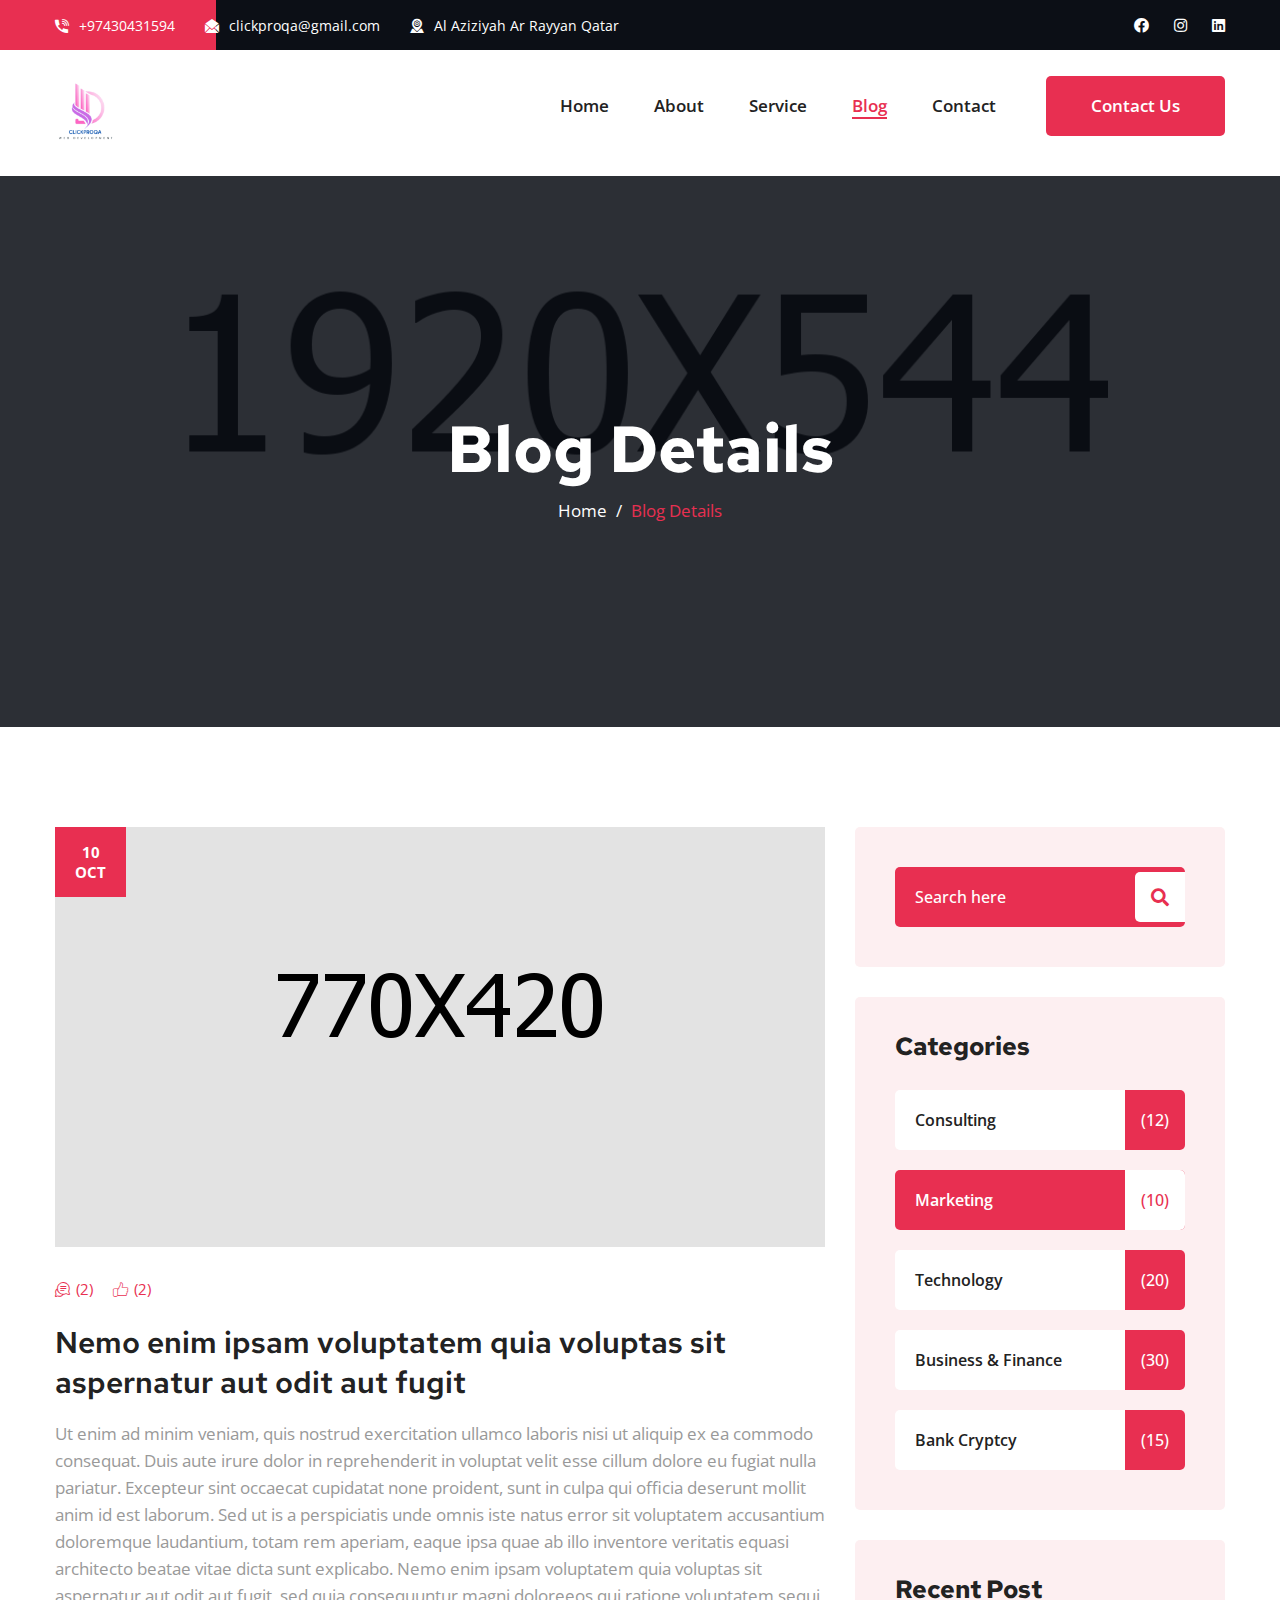
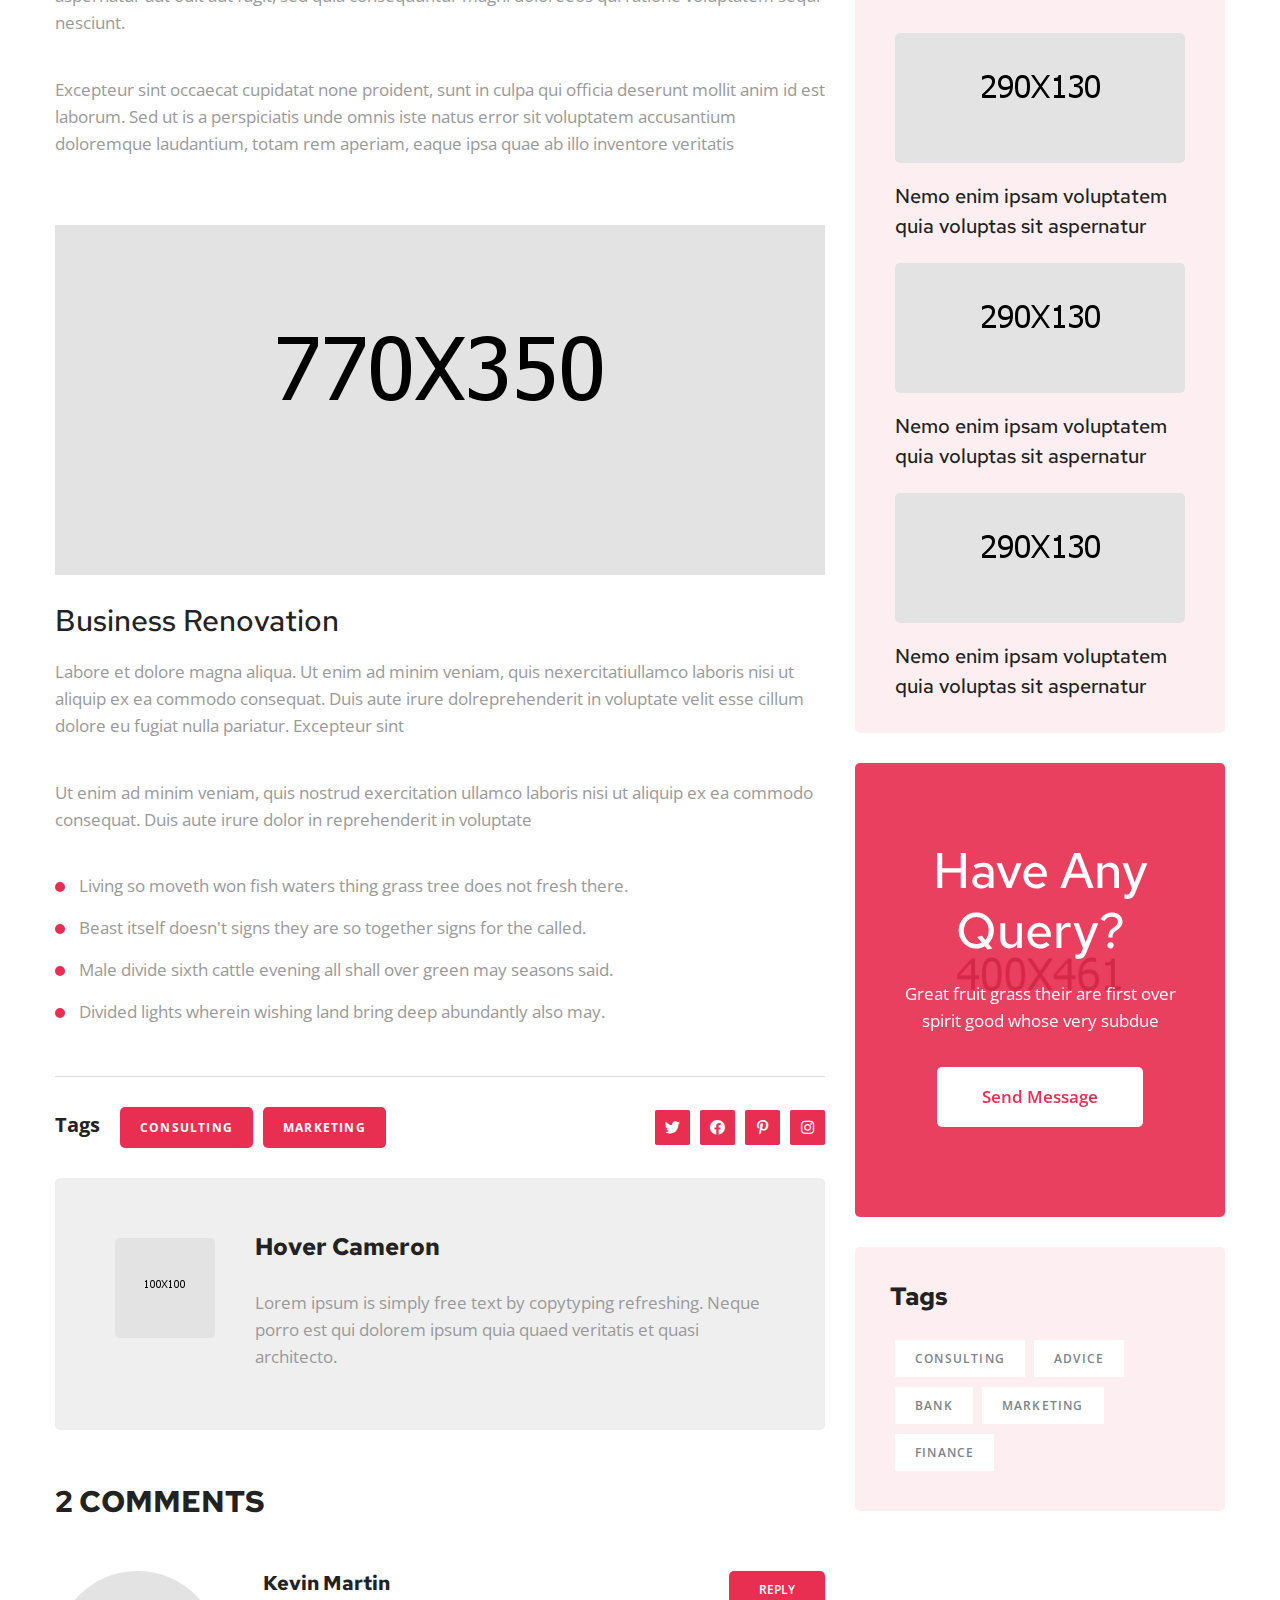
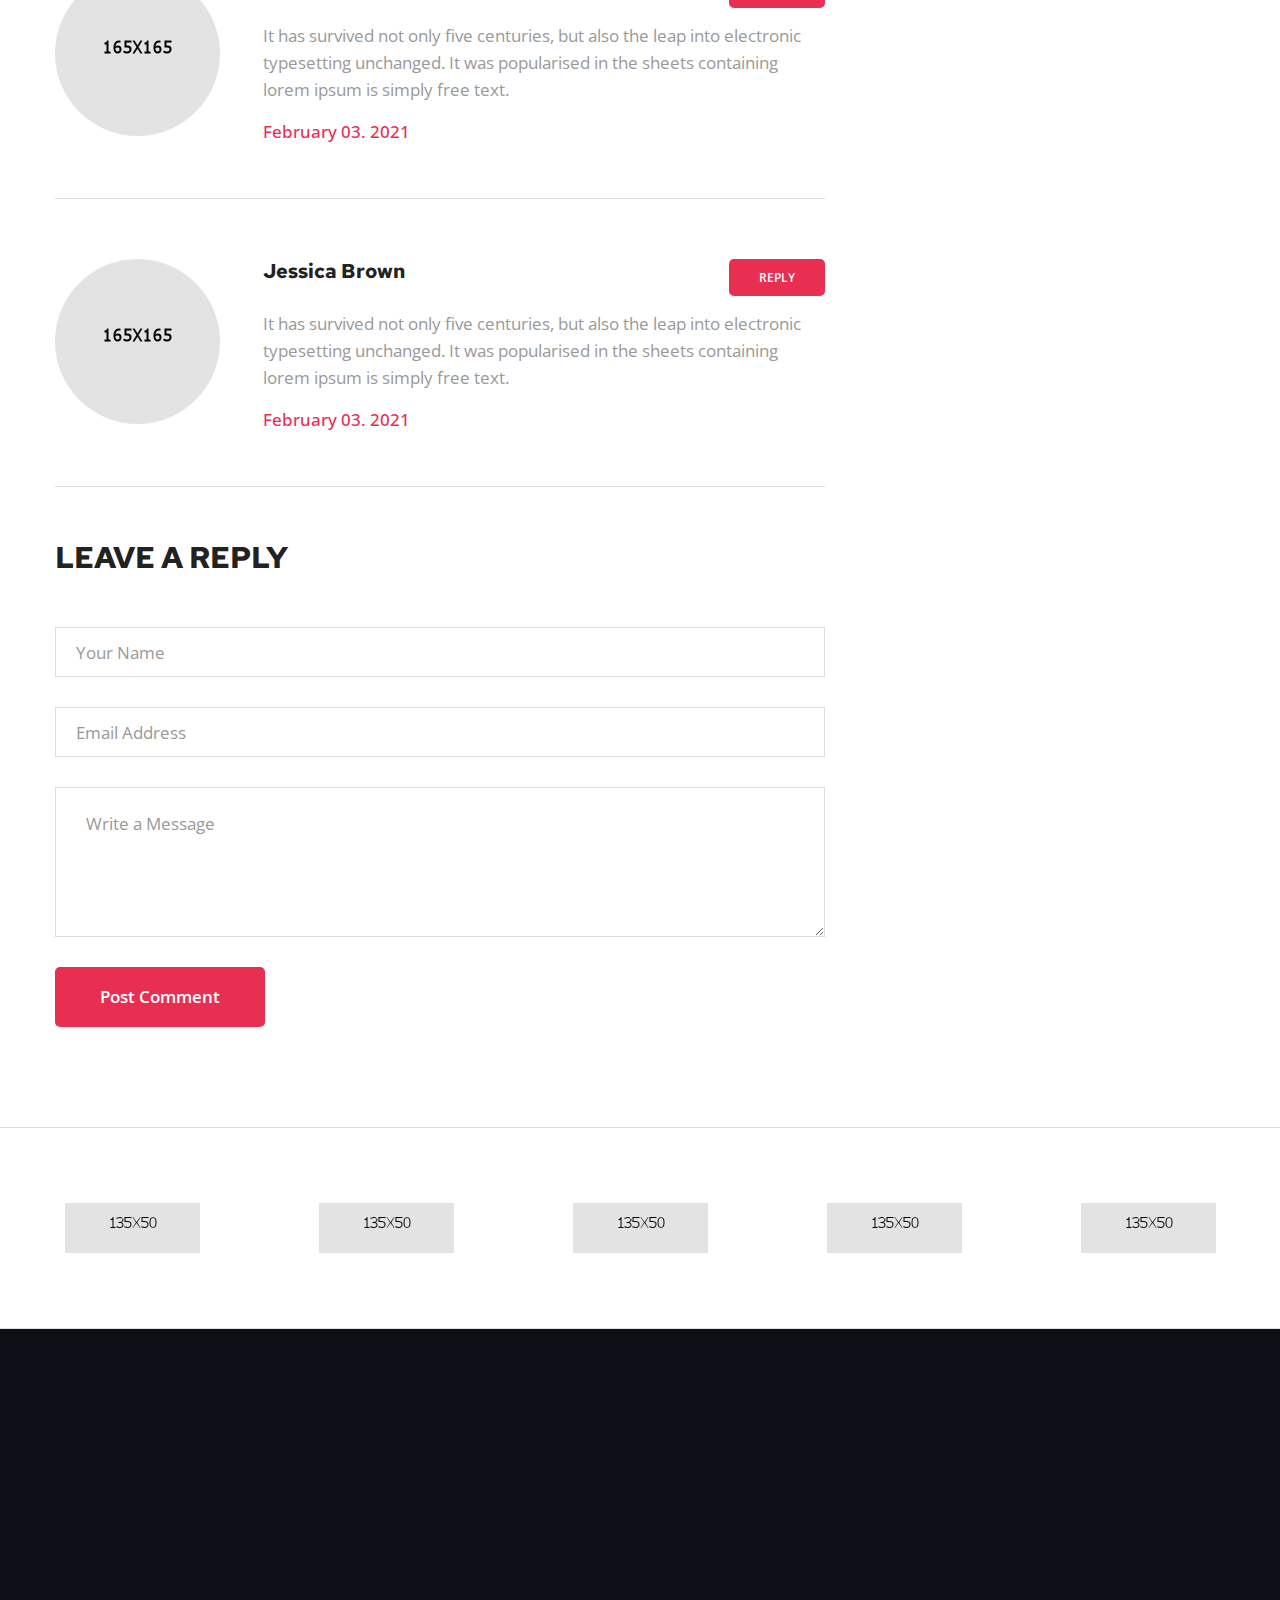
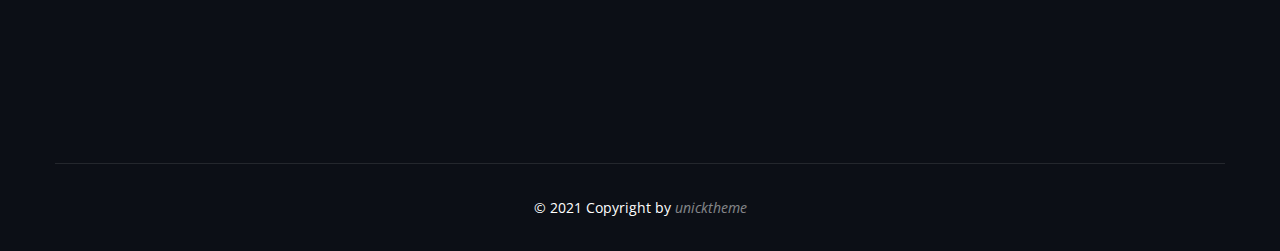
<file: blog-details.html>
<!DOCTYPE html>
<html lang="en">

<head>
    <meta charset="UTF-8" />
    <meta name="viewport" content="width=device-width, initial-scale=1.0" />
    <title>Blogs ClickPro Qatar</title>
    <!-- favicons Icons -->
    <link rel="apple-touch-icon" sizes="180x180" href="assets/images/favicons/apple-touch-icon.png" />
    <link rel="icon" type="image/png" sizes="32x32" href="assets/images/favicons/favicon-32x32.png" />
    <link rel="icon" type="image/png" sizes="16x16" href="assets/images/favicons/favicon-16x16.png" />
    <link rel="manifest" href="assets/images/favicons/site.webmanifest" />
    <meta name="description" content="Seacab HTML Template For Business" />

    <!-- fonts -->
    <link rel="preconnect" href="https://fonts.googleapis.com" />
    <link rel="preconnect" href="https://fonts.gstatic.com" crossorigin />

    <link
        href="https://fonts.googleapis.com/css2?family=Open+Sans:ital,wght@0,300;0,400;0,500;0,600;0,700;0,800;1,300;1,400;1,500;1,600;1,700;1,800&display=swap"
        rel="stylesheet" />

    <link
        href="https://fonts.googleapis.com/css2?family=Red+Hat+Text:ital,wght@0,300;0,400;0,500;0,600;0,700;1,300;1,400;1,500;1,600;1,700&display=swap"
        rel="stylesheet" />

    <link rel="stylesheet" href="assets/vendors/bootstrap/css/bootstrap.min.css" />
    <link rel="stylesheet" href="assets/vendors/animate/animate.min.css" />
    <link rel="stylesheet" href="assets/vendors/animate/custom-animate.css" />
    <link rel="stylesheet" href="assets/vendors/fontawesome/css/all.min.css" />
    <link rel="stylesheet" href="assets/vendors/jarallax/jarallax.css" />
    <link rel="stylesheet" href="assets/vendors/jquery-magnific-popup/jquery.magnific-popup.css" />
    <link rel="stylesheet" href="assets/vendors/nouislider/nouislider.min.css" />
    <link rel="stylesheet" href="assets/vendors/nouislider/nouislider.pips.css" />
    <link rel="stylesheet" href="assets/vendors/odometer/odometer.min.css" />
    <link rel="stylesheet" href="assets/vendors/swiper/swiper.min.css" />
    <link rel="stylesheet" href="assets/vendors/conult-icons/style.css" />
    <link rel="stylesheet" href="assets/vendors/tiny-slider/tiny-slider.min.css" />
    <link rel="stylesheet" href="assets/vendors/reey-font/stylesheet.css" />
    <link rel="stylesheet" href="assets/vendors/owl-carousel/owl.carousel.min.css" />
    <link rel="stylesheet" href="assets/vendors/owl-carousel/owl.theme.default.min.css" />
    <link rel="stylesheet" href="assets/vendors/bxslider/jquery.bxslider.css" />
    <link rel="stylesheet" href="assets/vendors/bootstrap-select/css/bootstrap-select.min.css" />
    <link rel="stylesheet" href="assets/vendors/vegas/vegas.min.css" />
    <link rel="stylesheet" href="assets/vendors/jquery-ui/jquery-ui.css" />
    <link rel="stylesheet" href="assets/vendors/timepicker/timePicker.css" />

    <!-- template styles -->
    <link rel="stylesheet" href="assets/css/seacab.css" />
    <link rel="stylesheet" href="assets/css/seacab-responsive.css" />
</head>

<body>
    <div class="preloader">
        <img class="preloader__image" width="60" src="assets/images/loader.png" alt="" />
    </div>
    <!-- /.preloader -->
    <div class="page-wrapper">
        <header class="main-header clearfix">
            <div class="main-header__top clearfix">
                <div class="container clearfix">
                    <div class="main-header__top-inner clearfix">
                        <div class="main-header__top-left">
                            <ul class="list-unstyled main-header__top-address">
                                <li>
                                    <div class="icon">
                                        <span class="icon-telephone"></span>
                                    </div>
                                    <div class="text">
                                        <p><a href="tel:5204654544">+97430431594</a></p>
                                    </div>
                                </li>
                                <li>
                                    <div class="icon">
                                        <span class="icon-envelope"></span>
                                    </div>
                                    <div class="text">
                                        <p>
                                            <a href="mailto:clickproqa@gmail.com">clickproqa@gmail.com</a>
                                        </p>
                                    </div>
                                </li>
                                <li>
                                    <div class="icon">
                                        <span class="icon-location"></span>
                                    </div>
                                    <div class="text">
                                        <p>Al Aziziyah Ar Rayyan Qatar</p>
                                    </div>
                                </li>
                            </ul>
                        </div>
                        <div class="main-header__top-right">
                            <div class="main-header__top-right-social">
                                <a href="https://www.facebook.com/61574229543467"><i class="fab fa-facebook"></i></a>
                                <!-- <a href="#"><i class="fab fa-twitter"></i></a> -->
                                <!-- <a href="#"><i class="fab fa-youtube"></i></a> -->
                                <a href="https://www.instagram.com/clickproqa/"><i class="fab fa-instagram"></i></a>
                                <a href="https://www.linkedin.com/in/clickpro-qatar"><i class="fab fa-linkedin"></i></a>
                            </div>
                        </div>
                    </div>
                </div>
            </div>
            <nav class="main-menu clearfix">
                <div class="container clearfix">
                    <div class="main-menu-wrapper clearfix">
                        <div class="main-menu-wrapper__left">
                            <div class="main-menu-wrapper__logo">
                                <a href="index2.html"><img src="assets/images/favicons/android-chrome-192x192.png" alt="clickproqa-logo" style="width: 60px;" /></a>
                            </div>
                        </div>
                        <div class="main-menu-wrapper__right">
                            <div class="main-menu-wrapper__main-menu">
                                <a href="#" class="mobile-nav__toggler"><i class="fa fa-bars"></i></a>
                                <ul class="main-menu__list">
                                    <li>
                                        <a href="index.html">Home</a>
                                        <ul>
                                            <!-- <li>
                                                <a href="index.html">Home One</a>
                                            </li>
                                            <li><a href="index2.html">Home Two</a></li>
                                            <li class="dropdown">
                                                <a href="#">Header Styles</a>
                                                <ul>
                                                    <li><a href="index.html">Header One</a></li>
                                                    <li><a href="index2.html">Header Two</a></li>
                                                </ul> -->
                                            <!-- </li> -->
                                        </ul>
                                    </li>
                                    <li><a href="about.html">About</a></li>
                                    <li>
                                        <a href="service.html">Service</a>
                                        <!-- <ul>
                                            <li><a href="service.html">Service</a></li>
                                            <li>
                                                <a href="institution-business.html">Institution Business</a>
                                            </li>
                                            <li>
                                                <a href="business-options.html">Business Options</a>
                                            </li>
                                            <li>
                                                <a href="focus-emergency.html">Focus Emergency</a>
                                            </li>
                                            <li>
                                                <a href="library-business.html">Library Business</a>
                                            </li>
                                            <li>
                                                <a href="business-grocery.html">Business Grocery</a>
                                            </li>
                                            <li>
                                                <a href="business-history.html">Business History</a>
                                            </li>
                                        </ul> -->
                                    </li>
                                    <li>
                                        <a href="blog-details.html">Blog</a>
                                        <!-- <ul>
                                            <li><a href="blog-grid.html">Blog grid</a></li>
                                            <li><a href="blog-details.html">Blog Details</a></li>
                                        </ul> -->
                                    </li>
                                    <!-- <li class="dropdown">
                                        <a href="#">Pages</a>
                                        <ul>
                                            <li><a href="team.html">Team</a></li>
                                            <li><a href="team-details.html">Team Details</a></li>
                                            <li><a href="project.html">Project</a></li>
                                            <li>
                                                <a href="project-details.html">Project Details</a>
                                            </li>
                                            <li><a href="pricing.html">Pricing</a></li>
                                            <li><a href="404.html">404 Error</a></li>
                                        </ul>
                                    </li> -->
                                    <li><a href="contact.html">Contact</a></li>
                                </ul>
                            </div>
                            <a href="contact.html" class="thm-btn main-header__btn">Contact Us</a>
                        </div>
                    </div>
                </div>
            </nav>
        </header>

        <div class="stricky-header stricked-menu main-menu">
            <div class="sticky-header__content"></div>
            <!-- /.sticky-header__content -->
        </div>
        <!-- /.stricky-header -->

        <!--Page Header Start-->
        <section class="page-header">
            <div class="page-header-bg" style="
            background-image: url(assets/images/backgrounds/page-header-bg.jpg);
          "></div>
            <div class="container">
                <div class="page-header__inner">
                    <h2>Blog Details</h2>
                    <ul class="thm-breadcrumb list-unstyled">
                        <li><a href="index.html">Home</a></li>
                        <li><span>/</span></li>
                        <li class="active">Blog Details</li>
                    </ul>
                </div>
            </div>
        </section>
        <!--Page Header End-->

        <!--Blog Girde Start-->
        <section class="blog-details">
            <div class="container">
                <div class="row">
                    <div class="col-xl-8 col-lg-7">
                        <div class="blog-details__left">
                            <div class="blog-details__img">
                                <img src="assets/images/blog/blog-details-img-1.jpg" alt="" />
                                <div class="blog-details__date">
                                    <p>
                                        10 <br />
                                        Oct
                                    </p>
                                </div>
                            </div>
                            <div class="blog-details__content">
                                <ul class="blog-details__meta list-unstyled">
                                    <li>
                                        <a href="blog-details.html"><i
                                                class="icon-conversation"></i><span>(2)</span></a>
                                    </li>
                                    <li>
                                        <a href="blog-details.html"><i class="icon-like"></i><span>(2)</span></a>
                                    </li>
                                </ul>
                                <h3 class="blog-details__title">
                                    Nemo enim ipsam voluptatem quia voluptas sit aspernatur aut
                                    odit aut fugit
                                </h3>
                                <p class="blog-details__text-1">
                                    Ut enim ad minim veniam, quis nostrud exercitation ullamco
                                    laboris nisi ut aliquip ex ea commodo consequat. Duis aute
                                    irure dolor in reprehenderit in voluptat velit esse cillum
                                    dolore eu fugiat nulla pariatur. Excepteur sint occaecat
                                    cupidatat none proident, sunt in culpa qui officia deserunt
                                    mollit anim id est laborum. Sed ut is a perspiciatis unde
                                    omnis iste natus error sit voluptatem accusantium doloremque
                                    laudantium, totam rem aperiam, eaque ipsa quae ab illo
                                    inventore veritatis equasi architecto beatae vitae dicta
                                    sunt explicabo. Nemo enim ipsam voluptatem quia voluptas sit
                                    aspernatur aut odit aut fugit, sed quia consequuntur magni
                                    doloreeos qui ratione voluptatem sequi nesciunt.
                                </p>
                                <p class="blog-details__text-2">
                                    Excepteur sint occaecat cupidatat none proident, sunt in
                                    culpa qui officia deserunt mollit anim id est laborum. Sed
                                    ut is a perspiciatis unde omnis iste natus error sit
                                    voluptatem accusantium doloremque laudantium, totam rem
                                    aperiam, eaque ipsa quae ab illo inventore veritatis
                                </p>
                            </div>
                            <div class="blog-details__content-two">
                                <div class="blog-details__content-two-img">
                                    <img src="assets/images/blog/blog-details-img-2.jpg" alt="" />
                                </div>
                                <div class="blog-details__content-two-details">
                                    <h3 class="blog-details__content-two-title">
                                        Business Renovation
                                    </h3>
                                    <p class="blog-details__content-two-text-1">
                                        Labore et dolore magna aliqua. Ut enim ad minim veniam,
                                        quis nexercitatiullamco laboris nisi ut aliquip ex ea
                                        commodo consequat. Duis aute irure dolreprehenderit in
                                        voluptate velit esse cillum dolore eu fugiat nulla
                                        pariatur. Excepteur sint
                                    </p>
                                    <p class="blog-details__content-two-text-2">
                                        Ut enim ad minim veniam, quis nostrud exercitation ullamco
                                        laboris nisi ut aliquip ex ea commodo consequat. Duis aute
                                        irure dolor in reprehenderit in voluptate
                                    </p>
                                    <ul class="list-unstyled blog-details__content-two-points">
                                        <li>
                                            Living so moveth won fish waters thing grass tree does
                                            not fresh there.
                                        </li>
                                        <li>
                                            Beast itself doesn't signs they are so together signs
                                            for the called.
                                        </li>
                                        <li>
                                            Male divide sixth cattle evening all shall over green
                                            may seasons said.
                                        </li>
                                        <li>
                                            Divided lights wherein wishing land bring deep
                                            abundantly also may.
                                        </li>
                                    </ul>
                                </div>
                            </div>
                            <div class="blog-details__bottom">
                                <p class="blog-details__tags">
                                    <span>Tags</span>
                                    <a href="#">Consulting</a>
                                    <a href="#">marketing</a>
                                </p>
                                <div class="blog-details__social-list">
                                    <a href="#"><i class="fab fa-twitter"></i></a>
                                    <a href="#"><i class="fab fa-facebook"></i></a>
                                    <a href="#"><i class="fab fa-pinterest-p"></i></a>
                                    <a href="#"><i class="fab fa-instagram"></i></a>
                                </div>
                            </div>
                            <div class="author-one">
                                <div class="author-one__image">
                                    <img src="assets/images/blog/author-1-1.jpg" alt="" />
                                </div>
                                <div class="author-one__content">
                                    <h3>Hover Cameron</h3>
                                    <p>
                                        Lorem ipsum is simply free text by copytyping refreshing.
                                        Neque porro est qui dolorem ipsum quia quaed veritatis et
                                        quasi architecto.
                                    </p>
                                </div>
                            </div>
                            <div class="comment-one">
                                <h3 class="comment-one__title">2 Comments</h3>
                                <div class="comment-one__single">
                                    <div class="comment-one__image">
                                        <img src="assets/images/blog/comment-1-1.jpg" alt="" />
                                    </div>
                                    <div class="comment-one__content">
                                        <h3>Kevin Martin</h3>
                                        <p>
                                            It has survived not only five centuries, but also the
                                            leap into electronic typesetting unchanged. It was
                                            popularised in the sheets containing lorem ipsum is
                                            simply free text.
                                        </p>
                                        <span>February 03. 2021</span>
                                        <a href="blog-details.html" class="thm-btn comment-one__btn">Reply</a>
                                    </div>
                                </div>
                                <div class="comment-one__single">
                                    <div class="comment-one__image">
                                        <img src="assets/images/blog/comment-1-2.jpg" alt="" />
                                    </div>
                                    <div class="comment-one__content">
                                        <h3>Jessica Brown</h3>
                                        <p>
                                            It has survived not only five centuries, but also the
                                            leap into electronic typesetting unchanged. It was
                                            popularised in the sheets containing lorem ipsum is
                                            simply free text.
                                        </p>
                                        <span>February 03. 2021</span>
                                        <a href="blog-details.html" class="thm-btn comment-one__btn">Reply</a>
                                    </div>
                                </div>
                            </div>
                            <div class="comment-form">
                                <h3 class="comment-form__title">Leave A Reply</h3>
                                <form action="assets/inc/sendemail.php" class="comment-one__form contact-form-validated"
                                    novalidate="novalidate">
                                    <div class="row">
                                        <div class="col-xl-12">
                                            <div class="comment-form__input-box">
                                                <input type="text" placeholder="Your Name" name="name" />
                                            </div>
                                        </div>
                                        <div class="col-xl-12">
                                            <div class="comment-form__input-box">
                                                <input type="email" placeholder="Email Address" name="email" />
                                            </div>
                                        </div>
                                    </div>
                                    <div class="row">
                                        <div class="col-xl-12">
                                            <div class="comment-form__input-box comment-form__textarea">
                                                <textarea name="message" placeholder="Write a Message"></textarea>
                                            </div>
                                            <div class="comment-form__btn-box">
                                                <button type="submit" class="thm-btn comment-form__btn">
                                                    Post Comment
                                                </button>
                                            </div>
                                        </div>
                                    </div>
                                </form>
                            </div>
                        </div>
                    </div>
                    <div class="col-xl-4 col-lg-5">
                        <div class="sidebar">
                            <div class="sidebar__single sidebar__search">
                                <form action="#" class="sidebar__search-form">
                                    <input type="search" placeholder="Search here" />
                                    <button type="submit"><i class="fa fa-search"></i></button>
                                </form>
                            </div>
                            <div class="sidebar__single sidebar__category">
                                <h3 class="sidebar__title">Categories</h3>
                                <ul class="sidebar__category-list list-unstyled">
                                    <li>
                                        <a href="blog-details.html">Consulting <span>(12)</span></a>
                                    </li>
                                    <li class="active">
                                        <a href="blog-details.html">Marketing <span>(10)</span></a>
                                    </li>
                                    <li>
                                        <a href="blog-details.html">Technology <span>(20)</span></a>
                                    </li>
                                    <li>
                                        <a href="blog-details.html">Business &amp; Finance<span>(30)</span></a>
                                    </li>
                                    <li>
                                        <a href="blog-details.html">Bank Cryptcy <span>(15)</span></a>
                                    </li>
                                </ul>
                            </div>
                            <div class="sidebar__single sidebar__post">
                                <h3 class="sidebar__title">Recent Post</h3>
                                <div class="sidebar__post-box">
                                    <div class="sidebar__post-single">
                                        <div class="sidebar-post__img">
                                            <img src="assets/images/blog/lp-1-1.jpg" alt="" />
                                        </div>
                                        <div class="sidebar__post-content-box">
                                            <h3>
                                                <a href="blog-details.html">Nemo enim ipsam voluptatem quia voluptas sit
                                                    aspernatur
                                                </a>
                                            </h3>
                                        </div>
                                    </div>
                                    <div class="sidebar__post-single">
                                        <div class="sidebar-post__img">
                                            <img src="assets/images/blog/lp-1-2.jpg" alt="" />
                                        </div>
                                        <div class="sidebar__post-content-box">
                                            <h3>
                                                <a href="blog-details.html">Nemo enim ipsam voluptatem quia voluptas sit
                                                    aspernatur
                                                </a>
                                            </h3>
                                        </div>
                                    </div>
                                    <div class="sidebar__post-single">
                                        <div class="sidebar-post__img">
                                            <img src="assets/images/blog/lp-1-3.jpg" alt="" />
                                        </div>
                                        <div class="sidebar__post-content-box">
                                            <h3>
                                                <a href="blog-details.html">Nemo enim ipsam voluptatem quia voluptas sit
                                                    aspernatur
                                                </a>
                                            </h3>
                                        </div>
                                    </div>
                                </div>
                            </div>
                            <div class="sidebar__single sidebar__support">
                                <div class="sidebar__support-bg" style="
                      background-image: url(assets/images/backgrounds/sidebar-support-bg.jpg);
                    "></div>
                                <h3 class="sidebar__suppot-title">Have Any Query?</h3>
                                <p class="sidebar__suppot-text">
                                    Great fruit grass their are first over spirit good whose
                                    very subdue
                                </p>
                                <div class="sidebar__support-btn-box">
                                    <button type="submit" class="thm-btn sidebar__support-btn">
                                        Send Message
                                    </button>
                                </div>
                            </div>
                            <div class="sidebar__single sidebar__tags">
                                <h3 class="sidebar__title">Tags</h3>
                                <div class="sidebar__tags-list">
                                    <a href="#">Consulting</a>
                                    <a href="#">Advice</a>
                                    <a href="#">bank</a>
                                    <a href="#">Marketing</a>
                                    <a href="#">Finance</a>
                                </div>
                            </div>
                        </div>
                    </div>
                </div>
            </div>
        </section>
        <!--Blog Girde End-->

        <!--Brand One Start-->
        <section class="brand-one">
            <div class="container">
                <div class="thm-swiper__slider swiper-container" data-swiper-options='{"spaceBetween": 100, "slidesPerView": 5, "autoplay": { "delay": 5000 }, "breakpoints": {
                    "0": {
                        "spaceBetween": 30,
                        "slidesPerView": 2
                    },
                    "375": {
                        "spaceBetween": 30,
                        "slidesPerView": 2
                    },
                    "575": {
                        "spaceBetween": 30,
                        "slidesPerView": 3
                    },
                    "767": {
                        "spaceBetween": 50,
                        "slidesPerView": 4
                    },
                    "991": {
                        "spaceBetween": 50,
                        "slidesPerView": 5
                    },
                    "1199": {
                        "spaceBetween": 100,
                        "slidesPerView": 5
                    }
                }}'>
                    <div class="swiper-wrapper">
                        <div class="swiper-slide">
                            <a href="#"><img src="assets/images/brand/brand-1-1.png" alt="" /></a>
                            <div class="brand-one__overly">
                                <a href="#"><img src="assets/images/brand/overly-brand-1-1.png" alt="" /></a>
                            </div>
                        </div>
                        <!-- /.swiper-slide -->
                        <div class="swiper-slide">
                            <a href="#"><img src="assets/images/brand/brand-1-2.png" alt="" /></a>
                            <div class="brand-one__overly">
                                <a href="#"><img src="assets/images/brand/overly-brand-1-2.png" alt="" /></a>
                            </div>
                        </div>
                        <!-- /.swiper-slide -->
                        <div class="swiper-slide">
                            <a href="#"><img src="assets/images/brand/brand-1-3.png" alt="" /></a>
                            <div class="brand-one__overly">
                                <a href="#"><img src="assets/images/brand/overly-brand-1-3.png" alt="" /></a>
                            </div>
                        </div>
                        <!-- /.swiper-slide -->
                        <div class="swiper-slide">
                            <a href="#"><img src="assets/images/brand/brand-1-4.png" alt="" /></a>
                            <div class="brand-one__overly">
                                <a href="#"><img src="assets/images/brand/overly-brand-1-4.png" alt="" /></a>
                            </div>
                        </div>
                        <!-- /.swiper-slide -->
                        <div class="swiper-slide">
                            <a href="#"><img src="assets/images/brand/brand-1-5.png" alt="" /></a>
                            <div class="brand-one__overly">
                                <a href="#"><img src="assets/images/brand/overly-brand-1-5.png" alt="" /></a>
                            </div>
                        </div>
                        <!-- /.swiper-slide -->
                        <div class="swiper-slide">
                            <a href="#"><img src="assets/images/brand/brand-1-1.png" alt="" /></a>
                            <div class="brand-one__overly">
                                <a href="#"><img src="assets/images/brand/overly-brand-1-1.png" alt="" /></a>
                            </div>
                        </div>
                        <!-- /.swiper-slide -->
                        <div class="swiper-slide">
                            <a href="#"><img src="assets/images/brand/brand-1-2.png" alt="" /></a>
                            <div class="brand-one__overly">
                                <a href="#"><img src="assets/images/brand/overly-brand-1-2.png" alt="" /></a>
                            </div>
                        </div>
                        <!-- /.swiper-slide -->
                        <div class="swiper-slide">
                            <a href="#"><img src="assets/images/brand/brand-1-3.png" alt="" /></a>
                            <div class="brand-one__overly">
                                <a href="#"><img src="assets/images/brand/overly-brand-1-3.png" alt="" /></a>
                            </div>
                        </div>
                        <!-- /.swiper-slide -->
                        <div class="swiper-slide">
                            <a href="#"><img src="assets/images/brand/brand-1-4.png" alt="" /></a>
                            <div class="brand-one__overly">
                                <a href="#"><img src="assets/images/brand/overly-brand-1-4.png" alt="" /></a>
                            </div>
                        </div>
                        <!-- /.swiper-slide -->
                        <div class="swiper-slide">
                            <a href="#"><img src="assets/images/brand/brand-1-5.png" alt="" /></a>
                            <div class="brand-one__overly">
                                <a href="#"><img src="assets/images/brand/overly-brand-1-5.png" alt="" /></a>
                            </div>
                        </div>
                        <!-- /.swiper-slide -->
                    </div>
                </div>
            </div>
        </section>
        <!--Brand One End-->

        <!--Site Footer Start-->
        <footer class="site-footer">
            <div class="container">
                <div class="site-footer__top">
                    <div class="row">
                        <div class="col-xl-3 col-lg-6 col-md-6 wow fadeInUp" data-wow-delay="100ms">
                            <div class="footer-widget__column footer-widget__about">
                                <div class="footer-widget__about-logo">
                                    <a href="index.html"><img src="assets/images/resources/footer-logo.png"
                                            alt="" /></a>
                                </div>
                                <p class="footer-widget__about-text">
                                    The agile philosophy in lot of the process of analyzing,
                                    plannin, and implementing strategies level.plannin
                                    designing, and implementing
                                </p>
                                <div class="footer-widget__social">
                                    <a href="#"><i class="fab fa-facebook"></i></a>
                                    <a href="#"><i class="fab fa-twitter"></i></a>
                                    <a href="#"><i class="fab fa-google-plus"></i></a>
                                    <a href="#"><i class="fab fa-linkedin-in"></i></a>
                                </div>
                            </div>
                        </div>
                        <div class="col-xl-3 col-lg-6 col-md-6 wow fadeInUp" data-wow-delay="200ms">
                            <div class="footer-widget__column footer-widget__links clearfix">
                                <h3 class="footer-widget__title">Usefull Links</h3>
                                <ul class="footer-widget__links-list list-unstyled clearfix">
                                    <li><a href="about.html">About us</a></li>
                                    <li><a href="blog-girde.html">News & articles</a></li>
                                    <li><a href="team.html">Our Teams</a></li>
                                    <li><a href="about.html">Terms & Conditions</a></li>
                                    <li><a href="about.html">Privacy Policy</a></li>
                                    <li><a href="contact.html">Contact us</a></li>
                                </ul>
                            </div>
                        </div>
                        <div class="col-xl-3 col-lg-6 col-md-6 wow fadeInUp" data-wow-delay="300ms">
                            <div class="footer-widget__column footer-widget__blog clearfix">
                                <h3 class="footer-widget__title">Blog post</h3>
                                <ul class="footer-widget__blog-list list-unstyled clearfix">
                                    <li>
                                        <div class="footer-widget__blog-img">
                                            <img src="assets/images/blog/footer-widget-blog-img-1.jpg" alt="" />
                                            <a href="blog-details.html"><i class="icon-link"></i></a>
                                        </div>
                                        <div class="footer-widget__blog-content">
                                            <p class="footer-widget__blog-text">
                                                <a href="blog-details.html">Business Conference Of Access To Blog.</a>
                                            </p>
                                            <p class="footer-widget__blog-date">10 -Agu- 2021</p>
                                        </div>
                                    </li>
                                    <li>
                                        <div class="footer-widget__blog-img">
                                            <img src="assets/images/blog/footer-widget-blog-img-2.jpg" alt="" />
                                            <a href="blog-details.html"><i class="icon-link"></i></a>
                                        </div>
                                        <div class="footer-widget__blog-content">
                                            <p class="footer-widget__blog-text">
                                                <a href="blog-details.html">The Revolutionise Your Workspace Blog.</a>
                                            </p>
                                            <p class="footer-widget__blog-date">20 -Agu- 2021</p>
                                        </div>
                                    </li>
                                </ul>
                            </div>
                        </div>
                        <div class="col-xl-3 col-lg-6 col-md-6 wow fadeInUp" data-wow-delay="300ms">
                            <div class="footer-widget__column footer-widget__map clearfix">
                                <h3 class="footer-widget__title">Our Maps</h3>
                                <div class="footer-widget__map-box">
                                    <iframe
                                        src="https://www.google.com/maps/embed?pb=!1m18!1m12!1m3!1d4562.753041141002!2d-118.80123790098536!3d34.152323469614075!2m3!1f0!2f0!3f0!3m2!1i1024!2i768!4f13.1!3m3!1m2!1s0x80e82469c2162619%3A0xba03efb7998eef6d!2sCostco+Wholesale!5e0!3m2!1sbn!2sbd!4v1562518641290!5m2!1sbn!2sbd"
                                        class="footer-widget-map__one" allowfullscreen></iframe>
                                </div>
                            </div>
                        </div>
                    </div>
                </div>
                <div class="site-footer__bottom">
                    <p class="site-footer__bottom-text">
                        © 2021 Copyright by
                        <a href="https://themeforest.net/user/unicktheme">unicktheme</a>
                    </p>
                </div>
            </div>
        </footer>
        <!--Site Footer End-->
    </div>
    <!-- /.page-wrapper -->

    <div class="mobile-nav__wrapper">
        <div class="mobile-nav__overlay mobile-nav__toggler"></div>
        <!-- /.mobile-nav__overlay -->
        <div class="mobile-nav__content">
            <span class="mobile-nav__close mobile-nav__toggler"><i class="fa fa-times"></i></span>

            <div class="logo-box">
                <a href="index.html" aria-label="logo image"><img src="assets/images/resources/footer-logo.png"
                        width="155" alt="" /></a>
            </div>
            <!-- /.logo-box -->
            <div class="mobile-nav__container"></div>
            <!-- /.mobile-nav__container -->

            <ul class="mobile-nav__contact list-unstyled">
                <li>
                    <i class="fa fa-envelope"></i>
                    <a href="mailto:needhelp@packageName__.com">needhelp@seacab.com</a>
                </li>
                <li>
                    <i class="fa fa-phone-alt"></i>
                    <a href="tel:666-888-0000">666 888 0000</a>
                </li>
            </ul>
            <!-- /.mobile-nav__contact -->
            <div class="mobile-nav__top">
                <div class="mobile-nav__social">
                    <a href="#" class="fab fa-twitter"></a>
                    <a href="#" class="fab fa-facebook-square"></a>
                    <a href="#" class="fab fa-pinterest-p"></a>
                    <a href="#" class="fab fa-instagram"></a>
                </div>
                <!-- /.mobile-nav__social -->
            </div>
            <!-- /.mobile-nav__top -->
        </div>
        <!-- /.mobile-nav__content -->
    </div>
    <!-- /.mobile-nav__wrapper -->

    <div class="search-popup">
        <div class="search-popup__overlay search-toggler"></div>
        <!-- /.search-popup__overlay -->
        <div class="search-popup__content">
            <form action="#">
                <label for="search" class="sr-only">search here</label><!-- /.sr-only -->
                <input type="text" id="search" placeholder="Search Here..." />
                <button type="submit" aria-label="search submit" class="thm-btn">
                    <i class="icon-magnifying-glass"></i>
                </button>
            </form>
        </div>
        <!-- /.search-popup__content -->
    </div>
    <!-- /.search-popup -->

    <a href="#" data-target="html" class="scroll-to-target scroll-to-top"><i class="fa fa-angle-up"></i></a>

    <script src="assets/vendors/jquery/jquery-3.6.0.min.js"></script>
    <script src="assets/vendors/bootstrap/js/bootstrap.bundle.min.js"></script>
    <script src="assets/vendors/jarallax/jarallax.min.js"></script>
    <script src="assets/vendors/jquery-ajaxchimp/jquery.ajaxchimp.min.js"></script>
    <script src="assets/vendors/jquery-appear/jquery.appear.min.js"></script>
    <script src="assets/vendors/jquery-circle-progress/jquery.circle-progress.min.js"></script>
    <script src="assets/vendors/jquery-magnific-popup/jquery.magnific-popup.min.js"></script>
    <script src="assets/vendors/jquery-validate/jquery.validate.min.js"></script>
    <script src="assets/vendors/nouislider/nouislider.min.js"></script>
    <script src="assets/vendors/odometer/odometer.min.js"></script>
    <script src="assets/vendors/swiper/swiper.min.js"></script>
    <script src="assets/vendors/tiny-slider/tiny-slider.min.js"></script>
    <script src="assets/vendors/wnumb/wNumb.min.js"></script>
    <script src="assets/vendors/wow/wow.js"></script>
    <script src="assets/vendors/isotope/isotope.js"></script>
    <script src="assets/vendors/countdown/countdown.min.js"></script>
    <script src="assets/vendors/owl-carousel/owl.carousel.min.js"></script>
    <script src="assets/vendors/bxslider/jquery.bxslider.min.js"></script>
    <script src="assets/vendors/bootstrap-select/js/bootstrap-select.min.js"></script>
    <script src="assets/vendors/vegas/vegas.min.js"></script>
    <script src="assets/vendors/jquery-ui/jquery-ui.js"></script>
    <script src="assets/vendors/timepicker/timePicker.js"></script>

    <!-- template js -->
    <script src="assets/js/seacab.js"></script>
</body>

</html>
</file>
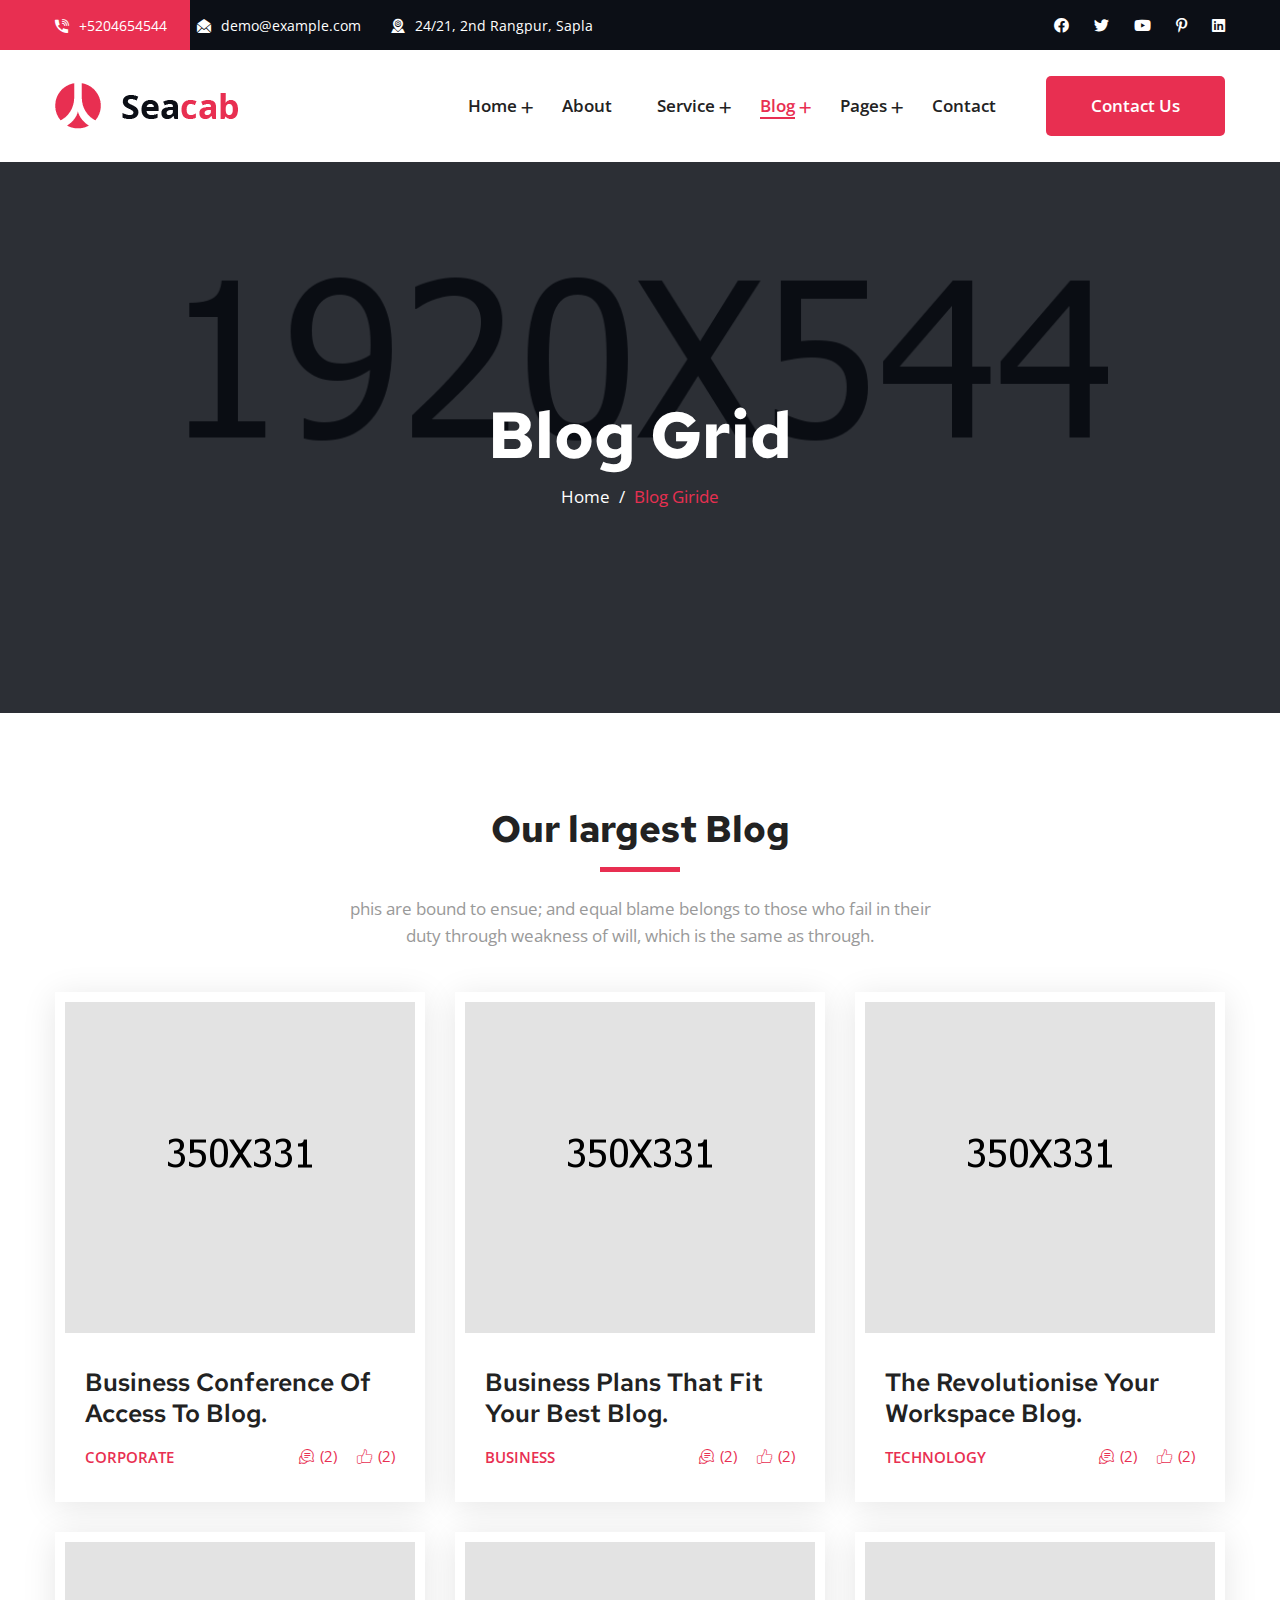
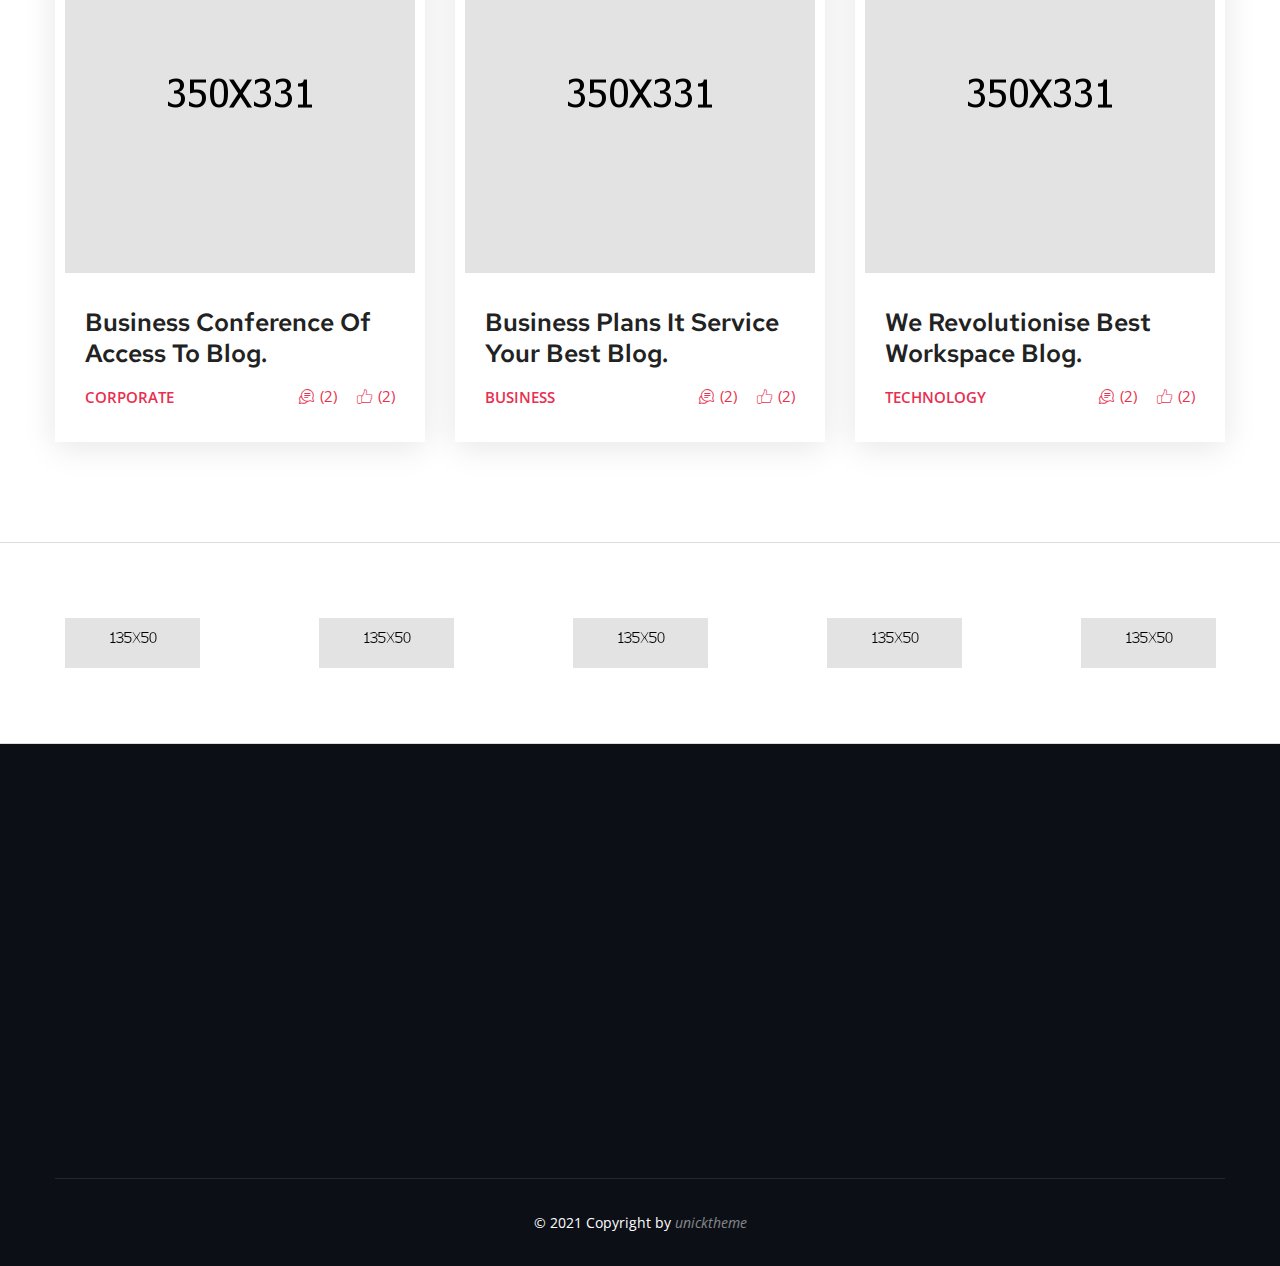
<file: blog-grid.html>
<!DOCTYPE html>
<html lang="en">

<head>
    <meta charset="UTF-8" />
    <meta name="viewport" content="width=device-width, initial-scale=1.0" />
    <title> Blog Grid || Seacab || Seacab HTML Template For Business</title>
    <!-- favicons Icons -->
    <link rel="apple-touch-icon" sizes="180x180" href="assets/images/favicons/apple-touch-icon.png" />
    <link rel="icon" type="image/png" sizes="32x32" href="assets/images/favicons/favicon-32x32.png" />
    <link rel="icon" type="image/png" sizes="16x16" href="assets/images/favicons/favicon-16x16.png" />
    <link rel="manifest" href="assets/images/favicons/site.webmanifest" />
    <meta name="description" content="Seacab HTML Template For Business" />

    <!-- fonts -->
    <link rel="preconnect" href="https://fonts.googleapis.com">
    <link rel="preconnect" href="https://fonts.gstatic.com" crossorigin>

    <link
        href="https://fonts.googleapis.com/css2?family=Open+Sans:ital,wght@0,300;0,400;0,500;0,600;0,700;0,800;1,300;1,400;1,500;1,600;1,700;1,800&display=swap"
        rel="stylesheet">

    <link
        href="https://fonts.googleapis.com/css2?family=Red+Hat+Text:ital,wght@0,300;0,400;0,500;0,600;0,700;1,300;1,400;1,500;1,600;1,700&display=swap"
        rel="stylesheet">

    <link rel="stylesheet" href="assets/vendors/bootstrap/css/bootstrap.min.css" />
    <link rel="stylesheet" href="assets/vendors/animate/animate.min.css" />
    <link rel="stylesheet" href="assets/vendors/animate/custom-animate.css" />
    <link rel="stylesheet" href="assets/vendors/fontawesome/css/all.min.css" />
    <link rel="stylesheet" href="assets/vendors/jarallax/jarallax.css" />
    <link rel="stylesheet" href="assets/vendors/jquery-magnific-popup/jquery.magnific-popup.css" />
    <link rel="stylesheet" href="assets/vendors/nouislider/nouislider.min.css" />
    <link rel="stylesheet" href="assets/vendors/nouislider/nouislider.pips.css" />
    <link rel="stylesheet" href="assets/vendors/odometer/odometer.min.css" />
    <link rel="stylesheet" href="assets/vendors/swiper/swiper.min.css" />
    <link rel="stylesheet" href="assets/vendors/conult-icons/style.css">
    <link rel="stylesheet" href="assets/vendors/tiny-slider/tiny-slider.min.css" />
    <link rel="stylesheet" href="assets/vendors/reey-font/stylesheet.css" />
    <link rel="stylesheet" href="assets/vendors/owl-carousel/owl.carousel.min.css" />
    <link rel="stylesheet" href="assets/vendors/owl-carousel/owl.theme.default.min.css" />
    <link rel="stylesheet" href="assets/vendors/bxslider/jquery.bxslider.css" />
    <link rel="stylesheet" href="assets/vendors/bootstrap-select/css/bootstrap-select.min.css" />
    <link rel="stylesheet" href="assets/vendors/vegas/vegas.min.css" />
    <link rel="stylesheet" href="assets/vendors/jquery-ui/jquery-ui.css" />
    <link rel="stylesheet" href="assets/vendors/timepicker/timePicker.css" />

    <!-- template styles -->
    <link rel="stylesheet" href="assets/css/seacab.css" />
    <link rel="stylesheet" href="assets/css/seacab-responsive.css" />
</head>

<body>
    <div class="preloader">
        <img class="preloader__image" width="60" src="assets/images/loader.png" alt="" />
    </div>
    <!-- /.preloader -->
    <div class="page-wrapper">
        <header class="main-header clearfix">
            <div class="main-header__top clearfix">
                <div class="container clearfix">
                    <div class="main-header__top-inner clearfix">
                        <div class="main-header__top-left">
                            <ul class="list-unstyled main-header__top-address">
                                <li>
                                    <div class="icon">
                                        <span class="icon-telephone"></span>
                                    </div>
                                    <div class="text">
                                        <p><a href="tel:5204654544">+5204654544</a></p>
                                    </div>
                                </li>
                                <li>
                                    <div class="icon">
                                        <span class="icon-envelope"></span>
                                    </div>
                                    <div class="text">
                                        <p><a href="mailto:demo@example.com">demo@example.com</a></p>
                                    </div>
                                </li>
                                <li>
                                    <div class="icon">
                                        <span class="icon-location"></span>
                                    </div>
                                    <div class="text">
                                        <p>24/21, 2nd Rangpur, Sapla</p>
                                    </div>
                                </li>
                            </ul>
                        </div>
                        <div class="main-header__top-right">
                            <div class="main-header__top-right-social">
                                <a href="#"><i class="fab fa-facebook"></i></a>
                                <a href="#"><i class="fab fa-twitter"></i></a>
                                <a href="#"><i class="fab fa-youtube"></i></a>
                                <a href="#"><i class="fab fa-pinterest-p"></i></a>
                                <a href="#"><i class="fab fa-linkedin"></i></a>
                            </div>
                        </div>
                    </div>
                </div>
            </div>
            <nav class="main-menu clearfix">
                <div class="container clearfix">
                    <div class="main-menu-wrapper clearfix">
                        <div class="main-menu-wrapper__left">
                            <div class="main-menu-wrapper__logo">
                                <a href="index.html"><img src="assets/images/resources/logo-1.png" alt=""></a>
                            </div>
                        </div>
                        <div class="main-menu-wrapper__right">
                            <div class="main-menu-wrapper__main-menu">
                                <a href="#" class="mobile-nav__toggler"><i class="fa fa-bars"></i></a>
                                <ul class="main-menu__list">
                                    <li class="dropdown">
                                        <a href="index.html">Home</a>
                                        <ul>
                                            <li>
                                                <a href="index.html">Home One</a>
                                            </li>
                                            <li><a href="index2.html">Home Two</a></li>
                                            <li class="dropdown">
                                                <a href="#">Header Styles</a>
                                                <ul>
                                                    <li><a href="index.html">Header One</a></li>
                                                    <li><a href="index2.html">Header Two</a></li>
                                                </ul>
                                            </li>
                                        </ul>
                                    </li>
                                    <li><a href="about.html">About</a></li>
                                    <li class="dropdown">
                                        <a href="#">Service</a>
                                        <ul>
                                            <li><a href="service.html">Service</a></li>
                                            <li><a href="institution-business.html">Institution Business</a></li>
                                            <li><a href="business-options.html">Business Options</a></li>
                                            <li><a href="focus-emergency.html">Focus Emergency</a></li>
                                            <li><a href="library-business.html">Library Business</a></li>
                                            <li><a href="business-grocery.html">Business Grocery</a></li>
                                            <li><a href="business-history.html">Business History</a></li>
                                        </ul>
                                    </li>
                                    <li class="dropdown current">
                                        <a href="#">Blog</a>
                                        <ul>
                                            <li><a href="blog-grid.html">Blog grid</a></li>
                                            <li><a href="blog-details.html">Blog Details</a></li>
                                        </ul>
                                    </li>
                                    <li class="dropdown">
                                        <a href="#">Pages</a>
                                        <ul>
                                            <li><a href="team.html">Team</a></li>
                                            <li><a href="team-details.html">Team Details</a></li>
                                            <li><a href="project.html">Project</a></li>
                                            <li><a href="project-details.html">Project Details</a></li>
                                            <li><a href="pricing.html">Pricing</a></li>
                                            <li><a href="404.html">404 Error</a></li>
                                        </ul>
                                    </li>
                                    <li><a href="contact.html">Contact</a></li>
                                </ul>
                            </div>
                            <a href="contact.html" class="thm-btn main-header__btn">Contact Us</a>
                        </div>
                    </div>
                </div>
            </nav>
        </header>

        <div class="stricky-header stricked-menu main-menu">
            <div class="sticky-header__content"></div><!-- /.sticky-header__content -->
        </div><!-- /.stricky-header -->

        <!--Page Header Start-->
        <section class="page-header">
            <div class="page-header-bg" style="background-image: url(assets/images/backgrounds/page-header-bg.jpg)">
            </div>
            <div class="container">
                <div class="page-header__inner">
                    <h2>Blog Grid</h2>
                    <ul class="thm-breadcrumb list-unstyled">
                        <li><a href="index.html">Home</a></li>
                        <li><span>/</span></li>
                        <li class="active">Blog Giride</li>
                    </ul>
                </div>
            </div>
        </section>
        <!--Page Header End-->

        <!--Blog Girde Start-->
        <section class="blog-girde">
            <div class="container">
                <div class="section-title text-center">
                    <h2 class="section-title__title">Our largest Blog</h2>
                    <p class="section-title__text">phis are bound to ensue; and equal blame belongs to those who fail in
                        their <br> duty through weakness of will, which is the same as through.</p>
                </div>
                <div class="row">
                    <div class="col-xl-4 col-lg-6 col-md-6">
                        <!--Blog One Single-->
                        <div class="blog-one__single">
                            <div class="blog-one__img">
                                <div class="blog-one__img-box">
                                    <img src="assets/images/blog/blog-one-img-1.jpg" alt="">
                                    <a href="blog-details.html"><i class="icon-link"></i></a>
                                </div>
                            </div>
                            <div class="blog-one__content">
                                <h3 class="blog-one__title"><a href="blog-details.html">Business Conference Of
                                        Access To Blog.</a></h3>
                                <div class="blog-one__bottom">
                                    <p class="blog-one__catagori">Corporate</p>
                                    <ul class="blog-one__meta list-unstyled">
                                        <li><a href="blog-details.html"><i
                                                    class="icon-conversation"></i><span>(2)</span></a></li>
                                        <li><a href="blog-details.html"><i class="icon-like"></i><span>(2)</span></a>
                                        </li>
                                    </ul>
                                </div>
                            </div>
                        </div>
                    </div>
                    <div class="col-xl-4 col-lg-6 col-md-6">
                        <!--Blog One Single-->
                        <div class="blog-one__single">
                            <div class="blog-one__img">
                                <div class="blog-one__img-box">
                                    <img src="assets/images/blog/blog-one-img-2.jpg" alt="">
                                    <a href="blog-details.html"><i class="icon-link"></i></a>
                                </div>
                            </div>
                            <div class="blog-one__content">
                                <h3 class="blog-one__title"><a href="blog-details.html">Business Plans That Fit Your
                                        Best Blog.</a></h3>
                                <div class="blog-one__bottom">
                                    <p class="blog-one__catagori">Business</p>
                                    <ul class="blog-one__meta list-unstyled">
                                        <li><a href="blog-details.html"><i
                                                    class="icon-conversation"></i><span>(2)</span></a></li>
                                        <li><a href="blog-details.html"><i class="icon-like"></i><span>(2)</span></a>
                                        </li>
                                    </ul>
                                </div>
                            </div>
                        </div>
                    </div>
                    <div class="col-xl-4 col-lg-6 col-md-6">
                        <!--Blog One Single-->
                        <div class="blog-one__single">
                            <div class="blog-one__img">
                                <div class="blog-one__img-box">
                                    <img src="assets/images/blog/blog-one-img-3.jpg" alt="">
                                    <a href="blog-details.html"><i class="icon-link"></i></a>
                                </div>
                            </div>
                            <div class="blog-one__content">
                                <h3 class="blog-one__title"><a href="blog-details.html">The Revolutionise Your Workspace
                                        Blog.</a></h3>
                                <div class="blog-one__bottom">
                                    <p class="blog-one__catagori">Technology</p>
                                    <ul class="blog-one__meta list-unstyled">
                                        <li><a href="blog-details.html"><i
                                                    class="icon-conversation"></i><span>(2)</span></a></li>
                                        <li><a href="blog-details.html"><i class="icon-like"></i><span>(2)</span></a>
                                        </li>
                                    </ul>
                                </div>
                            </div>
                        </div>
                    </div>
                    <div class="col-xl-4 col-lg-6 col-md-6">
                        <!--Blog One Single-->
                        <div class="blog-one__single">
                            <div class="blog-one__img">
                                <div class="blog-one__img-box">
                                    <img src="assets/images/blog/blog-one-img-4.jpg" alt="">
                                    <a href="blog-details.html"><i class="icon-link"></i></a>
                                </div>
                            </div>
                            <div class="blog-one__content">
                                <h3 class="blog-one__title"><a href="blog-details.html">Business Conference Of
                                        Access To Blog.</a></h3>
                                <div class="blog-one__bottom">
                                    <p class="blog-one__catagori">Corporate</p>
                                    <ul class="blog-one__meta list-unstyled">
                                        <li><a href="blog-details.html"><i
                                                    class="icon-conversation"></i><span>(2)</span></a></li>
                                        <li><a href="blog-details.html"><i class="icon-like"></i><span>(2)</span></a>
                                        </li>
                                    </ul>
                                </div>
                            </div>
                        </div>
                    </div>
                    <div class="col-xl-4 col-lg-6 col-md-6">
                        <!--Blog One Single-->
                        <div class="blog-one__single">
                            <div class="blog-one__img">
                                <div class="blog-one__img-box">
                                    <img src="assets/images/blog/blog-one-img-5.jpg" alt="">
                                    <a href="blog-details.html"><i class="icon-link"></i></a>
                                </div>
                            </div>
                            <div class="blog-one__content">
                                <h3 class="blog-one__title"><a href="blog-details.html">Business Plans It Service Your
                                        Best Blog.</a></h3>
                                <div class="blog-one__bottom">
                                    <p class="blog-one__catagori">Business</p>
                                    <ul class="blog-one__meta list-unstyled">
                                        <li><a href="blog-details.html"><i
                                                    class="icon-conversation"></i><span>(2)</span></a></li>
                                        <li><a href="blog-details.html"><i class="icon-like"></i><span>(2)</span></a>
                                        </li>
                                    </ul>
                                </div>
                            </div>
                        </div>
                    </div>
                    <div class="col-xl-4 col-lg-6 col-md-6">
                        <!--Blog One Single-->
                        <div class="blog-one__single">
                            <div class="blog-one__img">
                                <div class="blog-one__img-box">
                                    <img src="assets/images/blog/blog-one-img-6.jpg" alt="">
                                    <a href="blog-details.html"><i class="icon-link"></i></a>
                                </div>
                            </div>
                            <div class="blog-one__content">
                                <h3 class="blog-one__title"><a href="blog-details.html">We Revolutionise Best Workspace
                                        Blog.</a></h3>
                                <div class="blog-one__bottom">
                                    <p class="blog-one__catagori">Technology</p>
                                    <ul class="blog-one__meta list-unstyled">
                                        <li><a href="blog-details.html"><i
                                                    class="icon-conversation"></i><span>(2)</span></a></li>
                                        <li><a href="blog-details.html"><i class="icon-like"></i><span>(2)</span></a>
                                        </li>
                                    </ul>
                                </div>
                            </div>
                        </div>
                    </div>
                </div>
            </div>
        </section>
        <!--Blog Girde End-->

        <!--Brand One Start-->
        <section class="brand-one">
            <div class="container">
                <div class="thm-swiper__slider swiper-container" data-swiper-options='{"spaceBetween": 100, "slidesPerView": 5, "autoplay": { "delay": 5000 }, "breakpoints": {
                    "0": {
                        "spaceBetween": 30,
                        "slidesPerView": 2
                    },
                    "375": {
                        "spaceBetween": 30,
                        "slidesPerView": 2
                    },
                    "575": {
                        "spaceBetween": 30,
                        "slidesPerView": 3
                    },
                    "767": {
                        "spaceBetween": 50,
                        "slidesPerView": 4
                    },
                    "991": {
                        "spaceBetween": 50,
                        "slidesPerView": 5
                    },
                    "1199": {
                        "spaceBetween": 100,
                        "slidesPerView": 5
                    }
                }}'>
                    <div class="swiper-wrapper">
                        <div class="swiper-slide">
                            <a href="#"><img src="assets/images/brand/brand-1-1.png" alt=""></a>
                            <div class="brand-one__overly">
                                <a href="#"><img src="assets/images/brand/overly-brand-1-1.png" alt=""></a>
                            </div>
                        </div><!-- /.swiper-slide -->
                        <div class="swiper-slide">
                            <a href="#"><img src="assets/images/brand/brand-1-2.png" alt=""></a>
                            <div class="brand-one__overly">
                                <a href="#"><img src="assets/images/brand/overly-brand-1-2.png" alt=""></a>
                            </div>
                        </div><!-- /.swiper-slide -->
                        <div class="swiper-slide">
                            <a href="#"><img src="assets/images/brand/brand-1-3.png" alt=""></a>
                            <div class="brand-one__overly">
                                <a href="#"><img src="assets/images/brand/overly-brand-1-3.png" alt=""></a>
                            </div>
                        </div><!-- /.swiper-slide -->
                        <div class="swiper-slide">
                            <a href="#"><img src="assets/images/brand/brand-1-4.png" alt=""></a>
                            <div class="brand-one__overly">
                                <a href="#"><img src="assets/images/brand/overly-brand-1-4.png" alt=""></a>
                            </div>
                        </div><!-- /.swiper-slide -->
                        <div class="swiper-slide">
                            <a href="#"><img src="assets/images/brand/brand-1-5.png" alt=""></a>
                            <div class="brand-one__overly">
                                <a href="#"><img src="assets/images/brand/overly-brand-1-5.png" alt=""></a>
                            </div>
                        </div><!-- /.swiper-slide -->
                        <div class="swiper-slide">
                            <a href="#"><img src="assets/images/brand/brand-1-1.png" alt=""></a>
                            <div class="brand-one__overly">
                                <a href="#"><img src="assets/images/brand/overly-brand-1-1.png" alt=""></a>
                            </div>
                        </div><!-- /.swiper-slide -->
                        <div class="swiper-slide">
                            <a href="#"><img src="assets/images/brand/brand-1-2.png" alt=""></a>
                            <div class="brand-one__overly">
                                <a href="#"><img src="assets/images/brand/overly-brand-1-2.png" alt=""></a>
                            </div>
                        </div><!-- /.swiper-slide -->
                        <div class="swiper-slide">
                            <a href="#"><img src="assets/images/brand/brand-1-3.png" alt=""></a>
                            <div class="brand-one__overly">
                                <a href="#"><img src="assets/images/brand/overly-brand-1-3.png" alt=""></a>
                            </div>
                        </div><!-- /.swiper-slide -->
                        <div class="swiper-slide">
                            <a href="#"><img src="assets/images/brand/brand-1-4.png" alt=""></a>
                            <div class="brand-one__overly">
                                <a href="#"><img src="assets/images/brand/overly-brand-1-4.png" alt=""></a>
                            </div>
                        </div><!-- /.swiper-slide -->
                        <div class="swiper-slide">
                            <a href="#"><img src="assets/images/brand/brand-1-5.png" alt=""></a>
                            <div class="brand-one__overly">
                                <a href="#"><img src="assets/images/brand/overly-brand-1-5.png" alt=""></a>
                            </div>
                        </div><!-- /.swiper-slide -->
                    </div>
                </div>
            </div>
        </section>
        <!--Brand One End-->

        <!--Site Footer Start-->
        <footer class="site-footer">
            <div class="container">
                <div class="site-footer__top">
                    <div class="row">
                        <div class="col-xl-3 col-lg-6 col-md-6 wow fadeInUp" data-wow-delay="100ms">
                            <div class="footer-widget__column footer-widget__about">
                                <div class="footer-widget__about-logo">
                                    <a href="index.html"><img src="assets/images/resources/footer-logo.png" alt=""></a>
                                </div>
                                <p class="footer-widget__about-text">The agile philosophy in lot of the process of
                                    analyzing, plannin, and implementing strategies level.plannin
                                    designing, and implementing</p>
                                <div class="footer-widget__social">
                                    <a href="#"><i class="fab fa-facebook"></i></a>
                                    <a href="#"><i class="fab fa-twitter"></i></a>
                                    <a href="#"><i class="fab fa-google-plus"></i></a>
                                    <a href="#"><i class="fab fa-linkedin-in"></i></a>
                                </div>
                            </div>
                        </div>
                        <div class="col-xl-3 col-lg-6 col-md-6 wow fadeInUp" data-wow-delay="200ms">
                            <div class="footer-widget__column footer-widget__links clearfix">
                                <h3 class="footer-widget__title">Usefull Links</h3>
                                <ul class="footer-widget__links-list list-unstyled clearfix">
                                    <li><a href="about.html">About us</a></li>
                                    <li><a href="blog-girde.html">News & articles</a></li>
                                    <li><a href="team.html">Our Teams</a></li>
                                    <li><a href="about.html">Terms & Conditions</a></li>
                                    <li><a href="about.html">Privacy Policy</a></li>
                                    <li><a href="contact.html">Contact us</a></li>
                                </ul>
                            </div>
                        </div>
                        <div class="col-xl-3 col-lg-6 col-md-6 wow fadeInUp" data-wow-delay="300ms">
                            <div class="footer-widget__column footer-widget__blog clearfix">
                                <h3 class="footer-widget__title">Blog post</h3>
                                <ul class="footer-widget__blog-list list-unstyled clearfix">
                                    <li>
                                        <div class="footer-widget__blog-img">
                                            <img src="assets/images/blog/footer-widget-blog-img-1.jpg" alt="">
                                            <a href="blog-details.html"><i class="icon-link"></i></a>
                                        </div>
                                        <div class="footer-widget__blog-content">
                                            <p class="footer-widget__blog-text">
                                                <a href="blog-details.html">Business Conference Of Access To Blog.</a>
                                            </p>
                                            <p class="footer-widget__blog-date"> 10 -Agu- 2021</p>
                                        </div>
                                    </li>
                                    <li>
                                        <div class="footer-widget__blog-img">
                                            <img src="assets/images/blog/footer-widget-blog-img-2.jpg" alt="">
                                            <a href="blog-details.html"><i class="icon-link"></i></a>
                                        </div>
                                        <div class="footer-widget__blog-content">
                                            <p class="footer-widget__blog-text"><a href="blog-details.html">The
                                                    Revolutionise Your Workspace Blog.</a></p>
                                            <p class="footer-widget__blog-date"> 20 -Agu- 2021</p>
                                        </div>
                                    </li>
                                </ul>
                            </div>
                        </div>
                        <div class="col-xl-3 col-lg-6 col-md-6 wow fadeInUp" data-wow-delay="300ms">
                            <div class="footer-widget__column footer-widget__map clearfix">
                                <h3 class="footer-widget__title">Our Maps</h3>
                                <div class="footer-widget__map-box">
                                    <iframe
                                        src="https://www.google.com/maps/embed?pb=!1m18!1m12!1m3!1d4562.753041141002!2d-118.80123790098536!3d34.152323469614075!2m3!1f0!2f0!3f0!3m2!1i1024!2i768!4f13.1!3m3!1m2!1s0x80e82469c2162619%3A0xba03efb7998eef6d!2sCostco+Wholesale!5e0!3m2!1sbn!2sbd!4v1562518641290!5m2!1sbn!2sbd"
                                        class="footer-widget-map__one" allowfullscreen></iframe>
                                </div>
                            </div>
                        </div>
                    </div>
                </div>
                <div class="site-footer__bottom">
                    <p class="site-footer__bottom-text">© 2021 Copyright by <a
                            href="https://themeforest.net/user/unicktheme">unicktheme</a></p>
                </div>
            </div>
        </footer>
        <!--Site Footer End-->


    </div><!-- /.page-wrapper -->


    <div class="mobile-nav__wrapper">
        <div class="mobile-nav__overlay mobile-nav__toggler"></div>
        <!-- /.mobile-nav__overlay -->
        <div class="mobile-nav__content">
            <span class="mobile-nav__close mobile-nav__toggler"><i class="fa fa-times"></i></span>

            <div class="logo-box">
                <a href="index.html" aria-label="logo image"><img src="assets/images/resources/footer-logo.png"
                        width="155" alt="" /></a>
            </div>
            <!-- /.logo-box -->
            <div class="mobile-nav__container"></div>
            <!-- /.mobile-nav__container -->

            <ul class="mobile-nav__contact list-unstyled">
                <li>
                    <i class="fa fa-envelope"></i>
                    <a href="mailto:needhelp@packageName__.com">needhelp@seacab.com</a>
                </li>
                <li>
                    <i class="fa fa-phone-alt"></i>
                    <a href="tel:666-888-0000">666 888 0000</a>
                </li>
            </ul><!-- /.mobile-nav__contact -->
            <div class="mobile-nav__top">
                <div class="mobile-nav__social">
                    <a href="#" class="fab fa-twitter"></a>
                    <a href="#" class="fab fa-facebook-square"></a>
                    <a href="#" class="fab fa-pinterest-p"></a>
                    <a href="#" class="fab fa-instagram"></a>
                </div><!-- /.mobile-nav__social -->
            </div><!-- /.mobile-nav__top -->



        </div>
        <!-- /.mobile-nav__content -->
    </div>
    <!-- /.mobile-nav__wrapper -->

    <div class="search-popup">
        <div class="search-popup__overlay search-toggler"></div>
        <!-- /.search-popup__overlay -->
        <div class="search-popup__content">
            <form action="#">
                <label for="search" class="sr-only">search here</label><!-- /.sr-only -->
                <input type="text" id="search" placeholder="Search Here..." />
                <button type="submit" aria-label="search submit" class="thm-btn">
                    <i class="icon-magnifying-glass"></i>
                </button>
            </form>
        </div>
        <!-- /.search-popup__content -->
    </div>
    <!-- /.search-popup -->

    <a href="#" data-target="html" class="scroll-to-target scroll-to-top"><i class="fa fa-angle-up"></i></a>


    <script src="assets/vendors/jquery/jquery-3.6.0.min.js"></script>
    <script src="assets/vendors/bootstrap/js/bootstrap.bundle.min.js"></script>
    <script src="assets/vendors/jarallax/jarallax.min.js"></script>
    <script src="assets/vendors/jquery-ajaxchimp/jquery.ajaxchimp.min.js"></script>
    <script src="assets/vendors/jquery-appear/jquery.appear.min.js"></script>
    <script src="assets/vendors/jquery-circle-progress/jquery.circle-progress.min.js"></script>
    <script src="assets/vendors/jquery-magnific-popup/jquery.magnific-popup.min.js"></script>
    <script src="assets/vendors/jquery-validate/jquery.validate.min.js"></script>
    <script src="assets/vendors/nouislider/nouislider.min.js"></script>
    <script src="assets/vendors/odometer/odometer.min.js"></script>
    <script src="assets/vendors/swiper/swiper.min.js"></script>
    <script src="assets/vendors/tiny-slider/tiny-slider.min.js"></script>
    <script src="assets/vendors/wnumb/wNumb.min.js"></script>
    <script src="assets/vendors/wow/wow.js"></script>
    <script src="assets/vendors/isotope/isotope.js"></script>
    <script src="assets/vendors/countdown/countdown.min.js"></script>
    <script src="assets/vendors/owl-carousel/owl.carousel.min.js"></script>
    <script src="assets/vendors/bxslider/jquery.bxslider.min.js"></script>
    <script src="assets/vendors/bootstrap-select/js/bootstrap-select.min.js"></script>
    <script src="assets/vendors/vegas/vegas.min.js"></script>
    <script src="assets/vendors/jquery-ui/jquery-ui.js"></script>
    <script src="assets/vendors/timepicker/timePicker.js"></script>




    <!-- template js -->
    <script src="assets/js/seacab.js"></script>
</body>

</html>
</file>
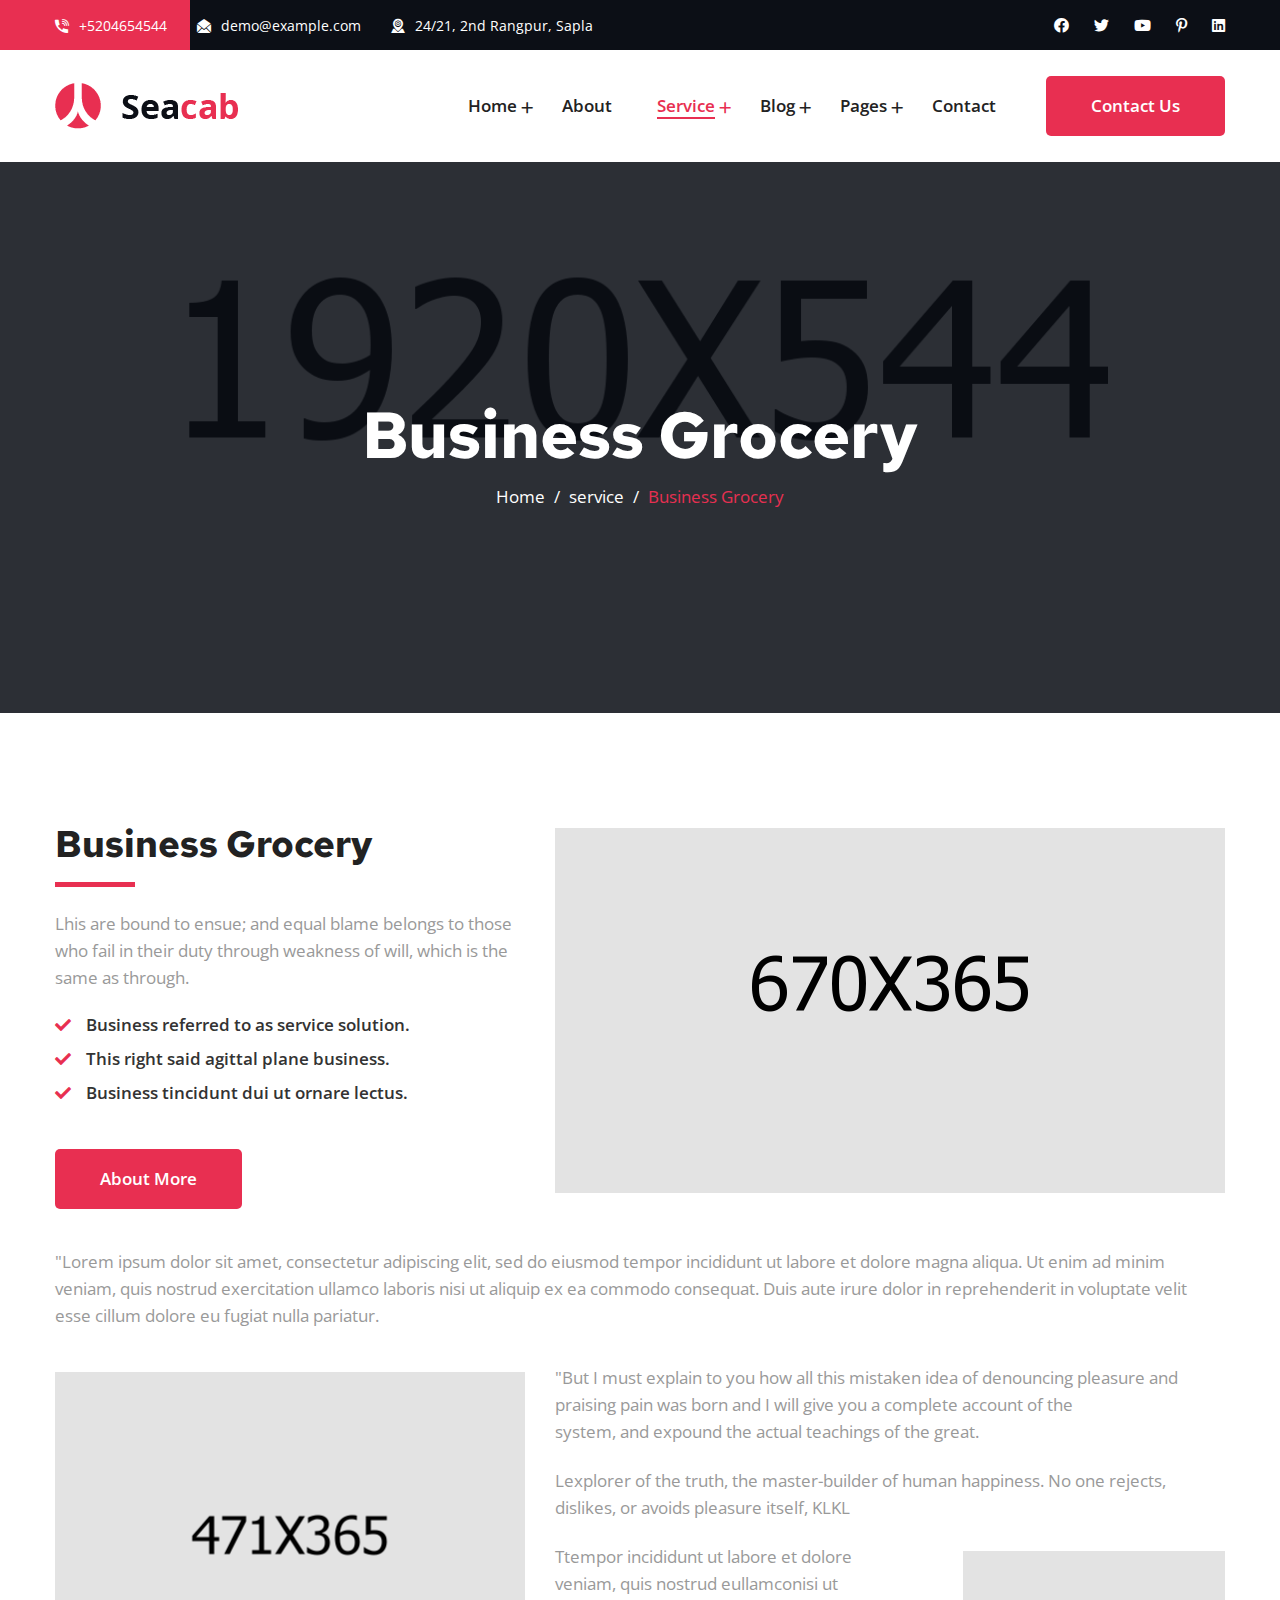
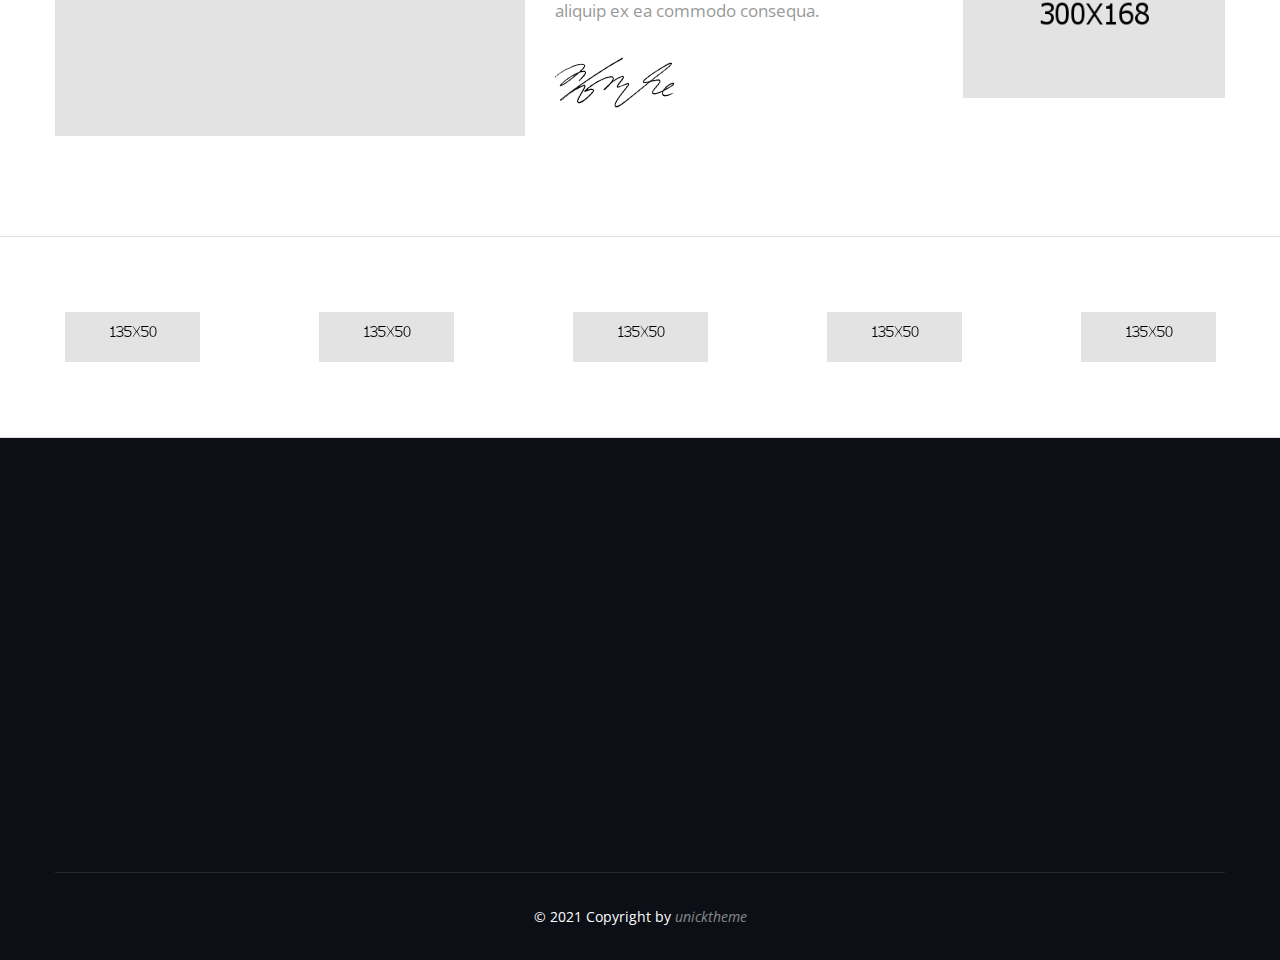
<file: business-grocery.html>
<!DOCTYPE html>
<html lang="en">

<head>
    <meta charset="UTF-8" />
    <meta name="viewport" content="width=device-width, initial-scale=1.0" />
    <title> Business Grocery || Seacab || Seacab HTML Template For Business</title>
    <!-- favicons Icons -->
    <link rel="apple-touch-icon" sizes="180x180" href="assets/images/favicons/apple-touch-icon.png" />
    <link rel="icon" type="image/png" sizes="32x32" href="assets/images/favicons/favicon-32x32.png" />
    <link rel="icon" type="image/png" sizes="16x16" href="assets/images/favicons/favicon-16x16.png" />
    <link rel="manifest" href="assets/images/favicons/site.webmanifest" />
    <meta name="description" content="Seacab HTML Template For Business" />

    <!-- fonts -->
    <link rel="preconnect" href="https://fonts.googleapis.com">
    <link rel="preconnect" href="https://fonts.gstatic.com" crossorigin>

    <link
        href="https://fonts.googleapis.com/css2?family=Open+Sans:ital,wght@0,300;0,400;0,500;0,600;0,700;0,800;1,300;1,400;1,500;1,600;1,700;1,800&display=swap"
        rel="stylesheet">

    <link
        href="https://fonts.googleapis.com/css2?family=Red+Hat+Text:ital,wght@0,300;0,400;0,500;0,600;0,700;1,300;1,400;1,500;1,600;1,700&display=swap"
        rel="stylesheet">

    <link rel="stylesheet" href="assets/vendors/bootstrap/css/bootstrap.min.css" />
    <link rel="stylesheet" href="assets/vendors/animate/animate.min.css" />
    <link rel="stylesheet" href="assets/vendors/animate/custom-animate.css" />
    <link rel="stylesheet" href="assets/vendors/fontawesome/css/all.min.css" />
    <link rel="stylesheet" href="assets/vendors/jarallax/jarallax.css" />
    <link rel="stylesheet" href="assets/vendors/jquery-magnific-popup/jquery.magnific-popup.css" />
    <link rel="stylesheet" href="assets/vendors/nouislider/nouislider.min.css" />
    <link rel="stylesheet" href="assets/vendors/nouislider/nouislider.pips.css" />
    <link rel="stylesheet" href="assets/vendors/odometer/odometer.min.css" />
    <link rel="stylesheet" href="assets/vendors/swiper/swiper.min.css" />
    <link rel="stylesheet" href="assets/vendors/conult-icons/style.css">
    <link rel="stylesheet" href="assets/vendors/tiny-slider/tiny-slider.min.css" />
    <link rel="stylesheet" href="assets/vendors/reey-font/stylesheet.css" />
    <link rel="stylesheet" href="assets/vendors/owl-carousel/owl.carousel.min.css" />
    <link rel="stylesheet" href="assets/vendors/owl-carousel/owl.theme.default.min.css" />
    <link rel="stylesheet" href="assets/vendors/bxslider/jquery.bxslider.css" />
    <link rel="stylesheet" href="assets/vendors/bootstrap-select/css/bootstrap-select.min.css" />
    <link rel="stylesheet" href="assets/vendors/vegas/vegas.min.css" />
    <link rel="stylesheet" href="assets/vendors/jquery-ui/jquery-ui.css" />
    <link rel="stylesheet" href="assets/vendors/timepicker/timePicker.css" />

    <!-- template styles -->
    <link rel="stylesheet" href="assets/css/seacab.css" />
    <link rel="stylesheet" href="assets/css/seacab-responsive.css" />
</head>

<body>
    <div class="preloader">
        <img class="preloader__image" width="60" src="assets/images/loader.png" alt="" />
    </div>
    <!-- /.preloader -->
    <div class="page-wrapper">
        <header class="main-header clearfix">
            <div class="main-header__top clearfix">
                <div class="container clearfix">
                    <div class="main-header__top-inner clearfix">
                        <div class="main-header__top-left">
                            <ul class="list-unstyled main-header__top-address">
                                <li>
                                    <div class="icon">
                                        <span class="icon-telephone"></span>
                                    </div>
                                    <div class="text">
                                        <p><a href="tel:5204654544">+5204654544</a></p>
                                    </div>
                                </li>
                                <li>
                                    <div class="icon">
                                        <span class="icon-envelope"></span>
                                    </div>
                                    <div class="text">
                                        <p><a href="mailto:demo@example.com">demo@example.com</a></p>
                                    </div>
                                </li>
                                <li>
                                    <div class="icon">
                                        <span class="icon-location"></span>
                                    </div>
                                    <div class="text">
                                        <p>24/21, 2nd Rangpur, Sapla</p>
                                    </div>
                                </li>
                            </ul>
                        </div>
                        <div class="main-header__top-right">
                            <div class="main-header__top-right-social">
                                <a href="#"><i class="fab fa-facebook"></i></a>
                                <a href="#"><i class="fab fa-twitter"></i></a>
                                <a href="#"><i class="fab fa-youtube"></i></a>
                                <a href="#"><i class="fab fa-pinterest-p"></i></a>
                                <a href="#"><i class="fab fa-linkedin"></i></a>
                            </div>
                        </div>
                    </div>
                </div>
            </div>
            <nav class="main-menu clearfix">
                <div class="container clearfix">
                    <div class="main-menu-wrapper clearfix">
                        <div class="main-menu-wrapper__left">
                            <div class="main-menu-wrapper__logo">
                                <a href="index.html"><img src="assets/images/resources/logo-1.png" alt=""></a>
                            </div>
                        </div>
                        <div class="main-menu-wrapper__right">
                            <div class="main-menu-wrapper__main-menu">
                                <a href="#" class="mobile-nav__toggler"><i class="fa fa-bars"></i></a>
                                <ul class="main-menu__list">
                                    <li class="dropdown">
                                        <a href="index.html">Home</a>
                                        <ul>
                                            <li>
                                                <a href="index.html">Home One</a>
                                            </li>
                                            <li><a href="index2.html">Home Two</a></li>
                                            <li class="dropdown">
                                                <a href="#">Header Styles</a>
                                                <ul>
                                                    <li><a href="index.html">Header One</a></li>
                                                    <li><a href="index2.html">Header Two</a></li>
                                                </ul>
                                            </li>
                                        </ul>
                                    </li>
                                    <li><a href="about.html">About</a></li>
                                    <li class="dropdown current">
                                        <a href="#">Service</a>
                                        <ul>
                                            <li><a href="service.html">Service</a></li>
                                            <li><a href="institution-business.html">Institution Business</a></li>
                                            <li><a href="business-options.html">Business Options</a></li>
                                            <li><a href="focus-emergency.html">Focus Emergency</a></li>
                                            <li><a href="library-business.html">Library Business</a></li>
                                            <li><a href="business-grocery.html">Business Grocery</a></li>
                                            <li><a href="business-history.html">Business History</a></li>
                                        </ul>
                                    </li>
                                    <li class="dropdown">
                                        <a href="#">Blog</a>
                                        <ul>
                                            <li><a href="blog-grid.html">Blog grid</a></li>
                                            <li><a href="blog-details.html">Blog Details</a></li>
                                        </ul>
                                    </li>
                                    <li class="dropdown">
                                        <a href="#">Pages</a>
                                        <ul>
                                            <li><a href="team.html">Team</a></li>
                                            <li><a href="team-details.html">Team Details</a></li>
                                            <li><a href="project.html">Project</a></li>
                                            <li><a href="project-details.html">Project Details</a></li>
                                            <li><a href="pricing.html">Pricing</a></li>
                                            <li><a href="404.html">404 Error</a></li>
                                        </ul>
                                    </li>
                                    <li><a href="contact.html">Contact</a></li>
                                </ul>
                            </div>
                            <a href="contact.html" class="thm-btn main-header__btn">Contact Us</a>
                        </div>
                    </div>
                </div>
            </nav>
        </header>

        <div class="stricky-header stricked-menu main-menu">
            <div class="sticky-header__content"></div><!-- /.sticky-header__content -->
        </div><!-- /.stricky-header -->

        <!--Page Header Start-->
        <section class="page-header">
            <div class="page-header-bg" style="background-image: url(assets/images/backgrounds/page-header-bg.jpg)">
            </div>
            <div class="container">
                <div class="page-header__inner">
                    <h2>Business Grocery</h2>
                    <ul class="thm-breadcrumb list-unstyled">
                        <li><a href="index.html">Home</a></li>
                        <li><span>/</span></li>
                        <li><a href="service.html">service</a></li>
                        <li><span>/</span></li>
                        <li class="active">Business Grocery</li>
                    </ul>
                </div>
            </div>
        </section>
        <!--Page Header End-->

        <!--Service Details Start-->
        <section class="service-details">
            <div class="container">
                <div class="service-details__top">
                    <div class="row">
                        <div class="col-xl-5 col-lg-5">
                            <div class="service-details__top-left">
                                <div class="section-title text-left">
                                    <h2 class="section-title__title">Business Grocery</h2>
                                    <p class="section-title__text">Lhis are bound to ensue; and equal blame belongs to
                                        those
                                        who fail in their duty through weakness of will, which
                                        is the same as through.</p>
                                </div>
                                <ul class="list-unstyled about-one__points">
                                    <li>
                                        <div class="icon">
                                            <i class="fa fa-check"></i>
                                        </div>
                                        <div class="text">
                                            <p>Business referred to as service solution.</p>
                                        </div>
                                    </li>
                                    <li>
                                        <div class="icon">
                                            <i class="fa fa-check"></i>
                                        </div>
                                        <div class="text">
                                            <p>This right said agittal plane business.</p>
                                        </div>
                                    </li>
                                    <li>
                                        <div class="icon">
                                            <i class="fa fa-check"></i>
                                        </div>
                                        <div class="text">
                                            <p>Business tincidunt dui ut ornare lectus.</p>
                                        </div>
                                    </li>
                                </ul>
                                <a href="about.html" class="thm-btn service-details__btn">About More</a>
                            </div>
                        </div>
                        <div class="col-xl-7 col-lg-7">
                            <div class="service-details__top-right">
                                <div class="service-details__top-img">
                                    <img src="assets/images/services/service-details-img-1.jpg" alt="">
                                </div>
                            </div>
                        </div>
                        <div class="col-xl-12">
                            <div class="service-details__top-text-box">
                                <p class="service-details__top-text">"Lorem ipsum dolor sit amet, consectetur adipiscing
                                    elit, sed do eiusmod tempor incididunt ut labore et dolore magna aliqua. Ut enim ad
                                    minim veniam, quis nostrud exercitation ullamco laboris nisi ut aliquip ex ea
                                    commodo consequat. Duis aute irure dolor in reprehenderit in voluptate velit esse
                                    cillum dolore eu fugiat nulla pariatur. </p>
                            </div>
                        </div>
                    </div>
                </div>
                <div class="service-details__bottom">
                    <div class="row">
                        <div class="col-xl-5 col-lg-5">
                            <div class="service-details__bottom-left">
                                <div class="service-details__bottom-img">
                                    <img src="assets/images/services/service-details-img-2.jpg" alt="">
                                </div>
                            </div>
                        </div>
                        <div class="col-xl-7 col-lg-7">
                            <div class="service-details__bottom-right">
                                <p class="service-details__bottom-text-1">"But I must explain to you how all this
                                    mistaken idea of denouncing pleasure and <br> praising pain was born and I will give
                                    you a complete account of the <br> system, and expound the actual teachings of the
                                    great.</p>
                                <p class="service-details__bottom-text-2">Lexplorer of the truth, the master-builder of
                                    human happiness. No one rejects, <br> dislikes, or avoids pleasure itself, KLKL</p>
                                <div class="service-details__signature-box">
                                    <div class="row">
                                        <div class="col-xl-7 col-lg-6">
                                            <div class="service-details__signature-content">
                                                <p class="service-details__signature-text">Ttempor incididunt ut labore
                                                    et dolore veniam, quis nostrud eullamconisi ut aliquip ex ea commodo
                                                    consequa.</p>
                                                <div class="service-details__signature">
                                                    <img src="assets/images/services/service-details-sign.png" alt="">
                                                </div>
                                            </div>
                                        </div>
                                        <div class="col-xl-5 col-lg-6">
                                            <div class="service-details__signature-img">
                                                <img src="assets/images/services/service-details-img-3.jpg" alt="">
                                            </div>
                                        </div>
                                    </div>
                                </div>
                            </div>
                        </div>
                    </div>
                </div>
            </div>
        </section>
        <!--Service Details End-->

        <!--Brand One Start-->
        <section class="brand-one">
            <div class="container">
                <div class="thm-swiper__slider swiper-container" data-swiper-options='{"spaceBetween": 100, "slidesPerView": 5, "autoplay": { "delay": 5000 }, "breakpoints": {
                    "0": {
                        "spaceBetween": 30,
                        "slidesPerView": 2
                    },
                    "375": {
                        "spaceBetween": 30,
                        "slidesPerView": 2
                    },
                    "575": {
                        "spaceBetween": 30,
                        "slidesPerView": 3
                    },
                    "767": {
                        "spaceBetween": 50,
                        "slidesPerView": 4
                    },
                    "991": {
                        "spaceBetween": 50,
                        "slidesPerView": 5
                    },
                    "1199": {
                        "spaceBetween": 100,
                        "slidesPerView": 5
                    }
                }}'>
                    <div class="swiper-wrapper">
                        <div class="swiper-slide">
                            <a href="#"><img src="assets/images/brand/brand-1-1.png" alt=""></a>
                            <div class="brand-one__overly">
                                <a href="#"><img src="assets/images/brand/overly-brand-1-1.png" alt=""></a>
                            </div>
                        </div><!-- /.swiper-slide -->
                        <div class="swiper-slide">
                            <a href="#"><img src="assets/images/brand/brand-1-2.png" alt=""></a>
                            <div class="brand-one__overly">
                                <a href="#"><img src="assets/images/brand/overly-brand-1-2.png" alt=""></a>
                            </div>
                        </div><!-- /.swiper-slide -->
                        <div class="swiper-slide">
                            <a href="#"><img src="assets/images/brand/brand-1-3.png" alt=""></a>
                            <div class="brand-one__overly">
                                <a href="#"><img src="assets/images/brand/overly-brand-1-3.png" alt=""></a>
                            </div>
                        </div><!-- /.swiper-slide -->
                        <div class="swiper-slide">
                            <a href="#"><img src="assets/images/brand/brand-1-4.png" alt=""></a>
                            <div class="brand-one__overly">
                                <a href="#"><img src="assets/images/brand/overly-brand-1-4.png" alt=""></a>
                            </div>
                        </div><!-- /.swiper-slide -->
                        <div class="swiper-slide">
                            <a href="#"><img src="assets/images/brand/brand-1-5.png" alt=""></a>
                            <div class="brand-one__overly">
                                <a href="#"><img src="assets/images/brand/overly-brand-1-5.png" alt=""></a>
                            </div>
                        </div><!-- /.swiper-slide -->
                        <div class="swiper-slide">
                            <a href="#"><img src="assets/images/brand/brand-1-1.png" alt=""></a>
                            <div class="brand-one__overly">
                                <a href="#"><img src="assets/images/brand/overly-brand-1-1.png" alt=""></a>
                            </div>
                        </div><!-- /.swiper-slide -->
                        <div class="swiper-slide">
                            <a href="#"><img src="assets/images/brand/brand-1-2.png" alt=""></a>
                            <div class="brand-one__overly">
                                <a href="#"><img src="assets/images/brand/overly-brand-1-2.png" alt=""></a>
                            </div>
                        </div><!-- /.swiper-slide -->
                        <div class="swiper-slide">
                            <a href="#"><img src="assets/images/brand/brand-1-3.png" alt=""></a>
                            <div class="brand-one__overly">
                                <a href="#"><img src="assets/images/brand/overly-brand-1-3.png" alt=""></a>
                            </div>
                        </div><!-- /.swiper-slide -->
                        <div class="swiper-slide">
                            <a href="#"><img src="assets/images/brand/brand-1-4.png" alt=""></a>
                            <div class="brand-one__overly">
                                <a href="#"><img src="assets/images/brand/overly-brand-1-4.png" alt=""></a>
                            </div>
                        </div><!-- /.swiper-slide -->
                        <div class="swiper-slide">
                            <a href="#"><img src="assets/images/brand/brand-1-5.png" alt=""></a>
                            <div class="brand-one__overly">
                                <a href="#"><img src="assets/images/brand/overly-brand-1-5.png" alt=""></a>
                            </div>
                        </div><!-- /.swiper-slide -->
                    </div>
                </div>
            </div>
        </section>
        <!--Brand One End-->

        <!--Site Footer Start-->
        <footer class="site-footer">
            <div class="container">
                <div class="site-footer__top">
                    <div class="row">
                        <div class="col-xl-3 col-lg-6 col-md-6 wow fadeInUp" data-wow-delay="100ms">
                            <div class="footer-widget__column footer-widget__about">
                                <div class="footer-widget__about-logo">
                                    <a href="index.html"><img src="assets/images/resources/footer-logo.png" alt=""></a>
                                </div>
                                <p class="footer-widget__about-text">The agile philosophy in lot of the process of
                                    analyzing, plannin, and implementing strategies level.plannin
                                    designing, and implementing</p>
                                <div class="footer-widget__social">
                                    <a href="#"><i class="fab fa-facebook"></i></a>
                                    <a href="#"><i class="fab fa-twitter"></i></a>
                                    <a href="#"><i class="fab fa-google-plus"></i></a>
                                    <a href="#"><i class="fab fa-linkedin-in"></i></a>
                                </div>
                            </div>
                        </div>
                        <div class="col-xl-3 col-lg-6 col-md-6 wow fadeInUp" data-wow-delay="200ms">
                            <div class="footer-widget__column footer-widget__links clearfix">
                                <h3 class="footer-widget__title">Usefull Links</h3>
                                <ul class="footer-widget__links-list list-unstyled clearfix">
                                    <li><a href="about.html">About us</a></li>
                                    <li><a href="blog-girde.html">News & articles</a></li>
                                    <li><a href="team.html">Our Teams</a></li>
                                    <li><a href="about.html">Terms & Conditions</a></li>
                                    <li><a href="about.html">Privacy Policy</a></li>
                                    <li><a href="contact.html">Contact us</a></li>
                                </ul>
                            </div>
                        </div>
                        <div class="col-xl-3 col-lg-6 col-md-6 wow fadeInUp" data-wow-delay="300ms">
                            <div class="footer-widget__column footer-widget__blog clearfix">
                                <h3 class="footer-widget__title">Blog post</h3>
                                <ul class="footer-widget__blog-list list-unstyled clearfix">
                                    <li>
                                        <div class="footer-widget__blog-img">
                                            <img src="assets/images/blog/footer-widget-blog-img-1.jpg" alt="">
                                            <a href="blog-details.html"><i class="icon-link"></i></a>
                                        </div>
                                        <div class="footer-widget__blog-content">
                                            <p class="footer-widget__blog-text">
                                                <a href="blog-details.html">Business Conference Of Access To Blog.</a>
                                            </p>
                                            <p class="footer-widget__blog-date"> 10 -Agu- 2021</p>
                                        </div>
                                    </li>
                                    <li>
                                        <div class="footer-widget__blog-img">
                                            <img src="assets/images/blog/footer-widget-blog-img-2.jpg" alt="">
                                            <a href="blog-details.html"><i class="icon-link"></i></a>
                                        </div>
                                        <div class="footer-widget__blog-content">
                                            <p class="footer-widget__blog-text"><a href="blog-details.html">The
                                                    Revolutionise Your Workspace Blog.</a></p>
                                            <p class="footer-widget__blog-date"> 20 -Agu- 2021</p>
                                        </div>
                                    </li>
                                </ul>
                            </div>
                        </div>
                        <div class="col-xl-3 col-lg-6 col-md-6 wow fadeInUp" data-wow-delay="300ms">
                            <div class="footer-widget__column footer-widget__map clearfix">
                                <h3 class="footer-widget__title">Our Maps</h3>
                                <div class="footer-widget__map-box">
                                    <iframe
                                        src="https://www.google.com/maps/embed?pb=!1m18!1m12!1m3!1d4562.753041141002!2d-118.80123790098536!3d34.152323469614075!2m3!1f0!2f0!3f0!3m2!1i1024!2i768!4f13.1!3m3!1m2!1s0x80e82469c2162619%3A0xba03efb7998eef6d!2sCostco+Wholesale!5e0!3m2!1sbn!2sbd!4v1562518641290!5m2!1sbn!2sbd"
                                        class="footer-widget-map__one" allowfullscreen></iframe>
                                </div>
                            </div>
                        </div>
                    </div>
                </div>
                <div class="site-footer__bottom">
                    <p class="site-footer__bottom-text">© 2021 Copyright by <a
                            href="https://themeforest.net/user/unicktheme">unicktheme</a></p>
                </div>
            </div>
        </footer>
        <!--Site Footer End-->


    </div><!-- /.page-wrapper -->


    <div class="mobile-nav__wrapper">
        <div class="mobile-nav__overlay mobile-nav__toggler"></div>
        <!-- /.mobile-nav__overlay -->
        <div class="mobile-nav__content">
            <span class="mobile-nav__close mobile-nav__toggler"><i class="fa fa-times"></i></span>

            <div class="logo-box">
                <a href="index.html" aria-label="logo image"><img src="assets/images/resources/footer-logo.png"
                        width="155" alt="" /></a>
            </div>
            <!-- /.logo-box -->
            <div class="mobile-nav__container"></div>
            <!-- /.mobile-nav__container -->

            <ul class="mobile-nav__contact list-unstyled">
                <li>
                    <i class="fa fa-envelope"></i>
                    <a href="mailto:needhelp@packageName__.com">needhelp@seacab.com</a>
                </li>
                <li>
                    <i class="fa fa-phone-alt"></i>
                    <a href="tel:666-888-0000">666 888 0000</a>
                </li>
            </ul><!-- /.mobile-nav__contact -->
            <div class="mobile-nav__top">
                <div class="mobile-nav__social">
                    <a href="#" class="fab fa-twitter"></a>
                    <a href="#" class="fab fa-facebook-square"></a>
                    <a href="#" class="fab fa-pinterest-p"></a>
                    <a href="#" class="fab fa-instagram"></a>
                </div><!-- /.mobile-nav__social -->
            </div><!-- /.mobile-nav__top -->



        </div>
        <!-- /.mobile-nav__content -->
    </div>
    <!-- /.mobile-nav__wrapper -->

    <div class="search-popup">
        <div class="search-popup__overlay search-toggler"></div>
        <!-- /.search-popup__overlay -->
        <div class="search-popup__content">
            <form action="#">
                <label for="search" class="sr-only">search here</label><!-- /.sr-only -->
                <input type="text" id="search" placeholder="Search Here..." />
                <button type="submit" aria-label="search submit" class="thm-btn">
                    <i class="icon-magnifying-glass"></i>
                </button>
            </form>
        </div>
        <!-- /.search-popup__content -->
    </div>
    <!-- /.search-popup -->

    <a href="#" data-target="html" class="scroll-to-target scroll-to-top"><i class="fa fa-angle-up"></i></a>


    <script src="assets/vendors/jquery/jquery-3.6.0.min.js"></script>
    <script src="assets/vendors/bootstrap/js/bootstrap.bundle.min.js"></script>
    <script src="assets/vendors/jarallax/jarallax.min.js"></script>
    <script src="assets/vendors/jquery-ajaxchimp/jquery.ajaxchimp.min.js"></script>
    <script src="assets/vendors/jquery-appear/jquery.appear.min.js"></script>
    <script src="assets/vendors/jquery-circle-progress/jquery.circle-progress.min.js"></script>
    <script src="assets/vendors/jquery-magnific-popup/jquery.magnific-popup.min.js"></script>
    <script src="assets/vendors/jquery-validate/jquery.validate.min.js"></script>
    <script src="assets/vendors/nouislider/nouislider.min.js"></script>
    <script src="assets/vendors/odometer/odometer.min.js"></script>
    <script src="assets/vendors/swiper/swiper.min.js"></script>
    <script src="assets/vendors/tiny-slider/tiny-slider.min.js"></script>
    <script src="assets/vendors/wnumb/wNumb.min.js"></script>
    <script src="assets/vendors/wow/wow.js"></script>
    <script src="assets/vendors/isotope/isotope.js"></script>
    <script src="assets/vendors/countdown/countdown.min.js"></script>
    <script src="assets/vendors/owl-carousel/owl.carousel.min.js"></script>
    <script src="assets/vendors/bxslider/jquery.bxslider.min.js"></script>
    <script src="assets/vendors/bootstrap-select/js/bootstrap-select.min.js"></script>
    <script src="assets/vendors/vegas/vegas.min.js"></script>
    <script src="assets/vendors/jquery-ui/jquery-ui.js"></script>
    <script src="assets/vendors/timepicker/timePicker.js"></script>




    <!-- template js -->
    <script src="assets/js/seacab.js"></script>
</body>

</html>
</file>
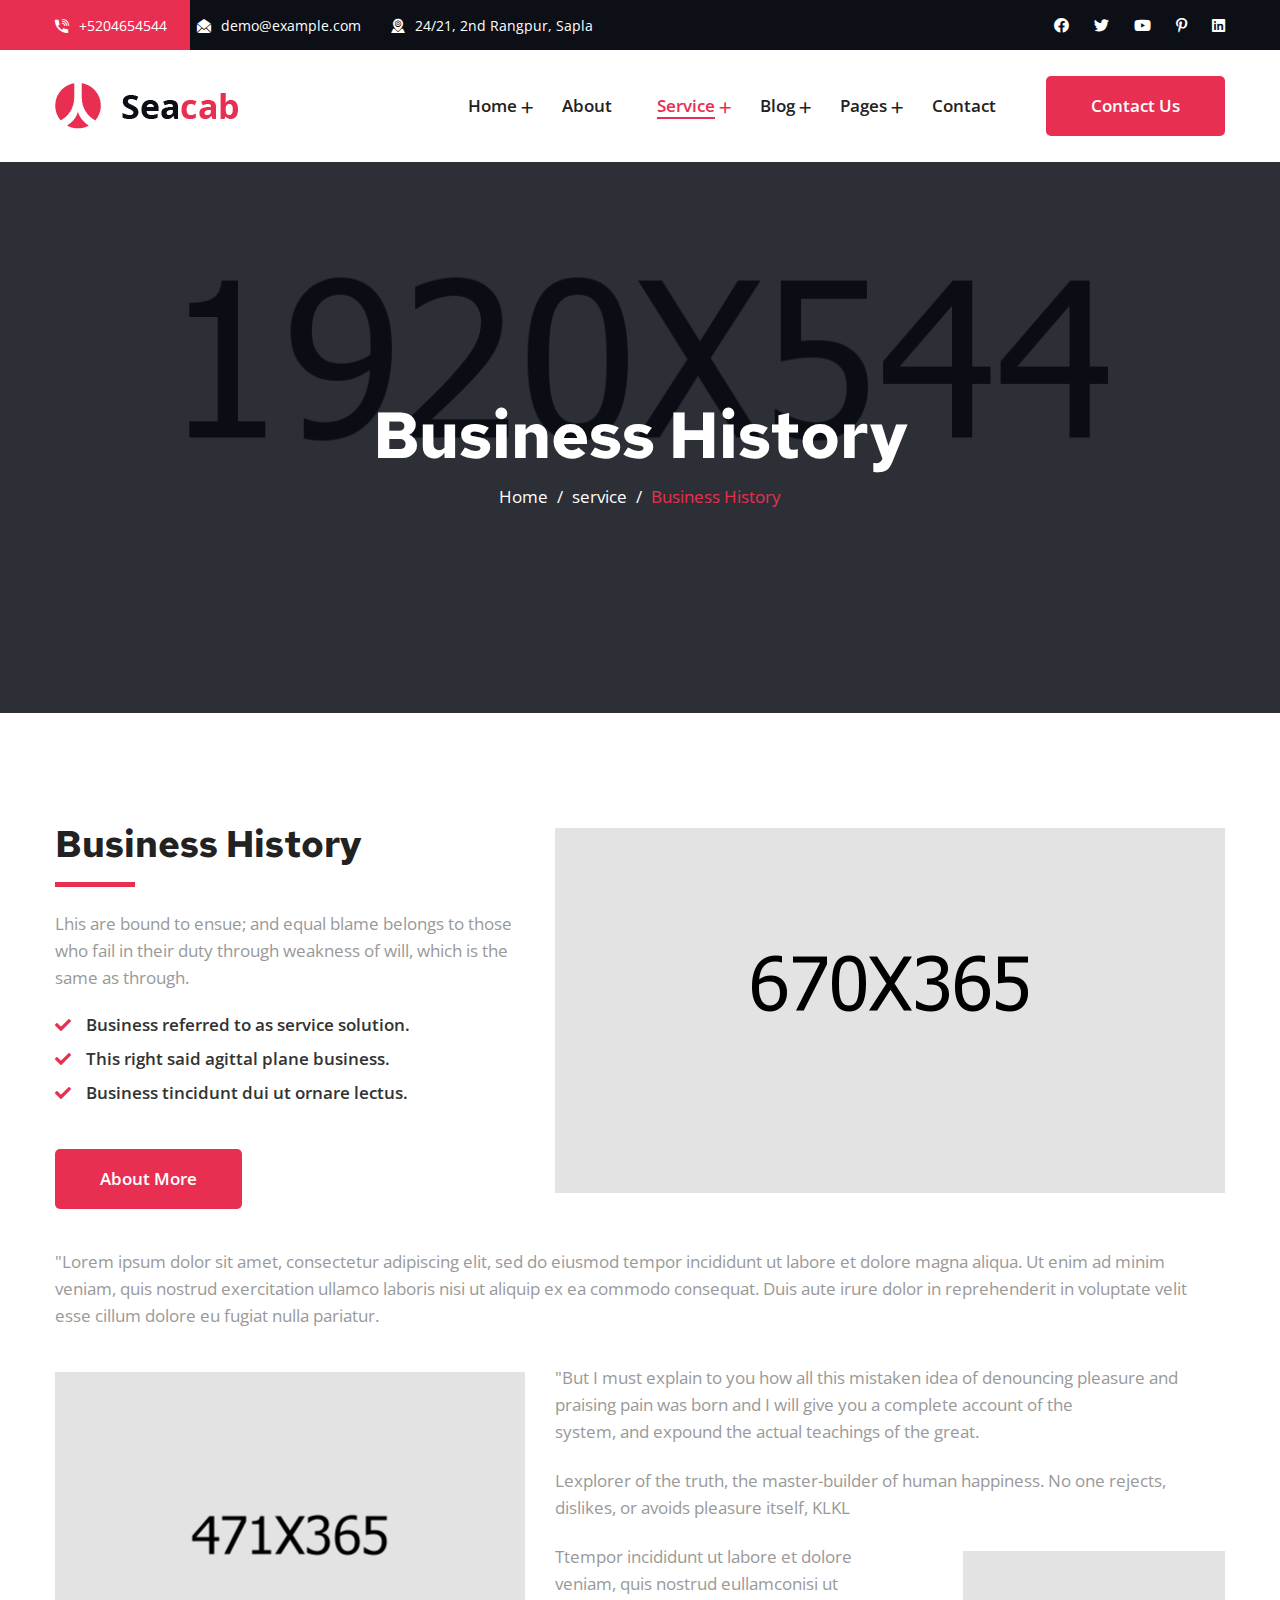
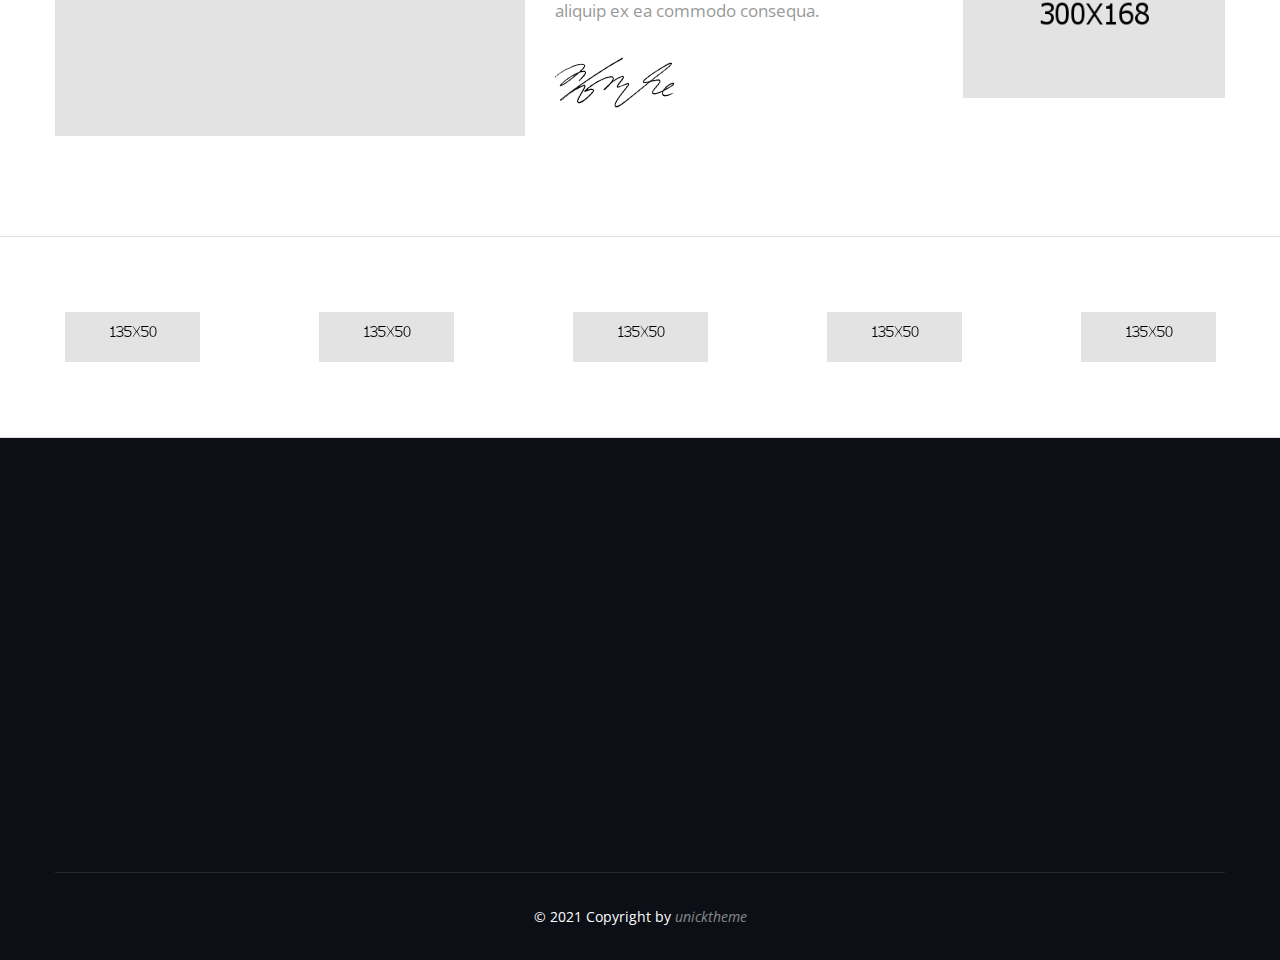
<file: business-history.html>
<!DOCTYPE html>
<html lang="en">

<head>
    <meta charset="UTF-8" />
    <meta name="viewport" content="width=device-width, initial-scale=1.0" />
    <title> Business History || Seacab || Seacab HTML Template For Business</title>
    <!-- favicons Icons -->
    <link rel="apple-touch-icon" sizes="180x180" href="assets/images/favicons/apple-touch-icon.png" />
    <link rel="icon" type="image/png" sizes="32x32" href="assets/images/favicons/favicon-32x32.png" />
    <link rel="icon" type="image/png" sizes="16x16" href="assets/images/favicons/favicon-16x16.png" />
    <link rel="manifest" href="assets/images/favicons/site.webmanifest" />
    <meta name="description" content="Seacab HTML Template For Business" />

    <!-- fonts -->
    <link rel="preconnect" href="https://fonts.googleapis.com">
    <link rel="preconnect" href="https://fonts.gstatic.com" crossorigin>

    <link
        href="https://fonts.googleapis.com/css2?family=Open+Sans:ital,wght@0,300;0,400;0,500;0,600;0,700;0,800;1,300;1,400;1,500;1,600;1,700;1,800&display=swap"
        rel="stylesheet">

    <link
        href="https://fonts.googleapis.com/css2?family=Red+Hat+Text:ital,wght@0,300;0,400;0,500;0,600;0,700;1,300;1,400;1,500;1,600;1,700&display=swap"
        rel="stylesheet">

    <link rel="stylesheet" href="assets/vendors/bootstrap/css/bootstrap.min.css" />
    <link rel="stylesheet" href="assets/vendors/animate/animate.min.css" />
    <link rel="stylesheet" href="assets/vendors/animate/custom-animate.css" />
    <link rel="stylesheet" href="assets/vendors/fontawesome/css/all.min.css" />
    <link rel="stylesheet" href="assets/vendors/jarallax/jarallax.css" />
    <link rel="stylesheet" href="assets/vendors/jquery-magnific-popup/jquery.magnific-popup.css" />
    <link rel="stylesheet" href="assets/vendors/nouislider/nouislider.min.css" />
    <link rel="stylesheet" href="assets/vendors/nouislider/nouislider.pips.css" />
    <link rel="stylesheet" href="assets/vendors/odometer/odometer.min.css" />
    <link rel="stylesheet" href="assets/vendors/swiper/swiper.min.css" />
    <link rel="stylesheet" href="assets/vendors/conult-icons/style.css">
    <link rel="stylesheet" href="assets/vendors/tiny-slider/tiny-slider.min.css" />
    <link rel="stylesheet" href="assets/vendors/reey-font/stylesheet.css" />
    <link rel="stylesheet" href="assets/vendors/owl-carousel/owl.carousel.min.css" />
    <link rel="stylesheet" href="assets/vendors/owl-carousel/owl.theme.default.min.css" />
    <link rel="stylesheet" href="assets/vendors/bxslider/jquery.bxslider.css" />
    <link rel="stylesheet" href="assets/vendors/bootstrap-select/css/bootstrap-select.min.css" />
    <link rel="stylesheet" href="assets/vendors/vegas/vegas.min.css" />
    <link rel="stylesheet" href="assets/vendors/jquery-ui/jquery-ui.css" />
    <link rel="stylesheet" href="assets/vendors/timepicker/timePicker.css" />

    <!-- template styles -->
    <link rel="stylesheet" href="assets/css/seacab.css" />
    <link rel="stylesheet" href="assets/css/seacab-responsive.css" />
</head>

<body>
    <div class="preloader">
        <img class="preloader__image" width="60" src="assets/images/loader.png" alt="" />
    </div>
    <!-- /.preloader -->
    <div class="page-wrapper">
        <header class="main-header clearfix">
            <div class="main-header__top clearfix">
                <div class="container clearfix">
                    <div class="main-header__top-inner clearfix">
                        <div class="main-header__top-left">
                            <ul class="list-unstyled main-header__top-address">
                                <li>
                                    <div class="icon">
                                        <span class="icon-telephone"></span>
                                    </div>
                                    <div class="text">
                                        <p><a href="tel:5204654544">+5204654544</a></p>
                                    </div>
                                </li>
                                <li>
                                    <div class="icon">
                                        <span class="icon-envelope"></span>
                                    </div>
                                    <div class="text">
                                        <p><a href="mailto:demo@example.com">demo@example.com</a></p>
                                    </div>
                                </li>
                                <li>
                                    <div class="icon">
                                        <span class="icon-location"></span>
                                    </div>
                                    <div class="text">
                                        <p>24/21, 2nd Rangpur, Sapla</p>
                                    </div>
                                </li>
                            </ul>
                        </div>
                        <div class="main-header__top-right">
                            <div class="main-header__top-right-social">
                                <a href="#"><i class="fab fa-facebook"></i></a>
                                <a href="#"><i class="fab fa-twitter"></i></a>
                                <a href="#"><i class="fab fa-youtube"></i></a>
                                <a href="#"><i class="fab fa-pinterest-p"></i></a>
                                <a href="#"><i class="fab fa-linkedin"></i></a>
                            </div>
                        </div>
                    </div>
                </div>
            </div>
            <nav class="main-menu clearfix">
                <div class="container clearfix">
                    <div class="main-menu-wrapper clearfix">
                        <div class="main-menu-wrapper__left">
                            <div class="main-menu-wrapper__logo">
                                <a href="index.html"><img src="assets/images/resources/logo-1.png" alt=""></a>
                            </div>
                        </div>
                        <div class="main-menu-wrapper__right">
                            <div class="main-menu-wrapper__main-menu">
                                <a href="#" class="mobile-nav__toggler"><i class="fa fa-bars"></i></a>
                                <ul class="main-menu__list">
                                    <li class="dropdown">
                                        <a href="index.html">Home</a>
                                        <ul>
                                            <li>
                                                <a href="index.html">Home One</a>
                                            </li>
                                            <li><a href="index2.html">Home Two</a></li>
                                            <li class="dropdown">
                                                <a href="#">Header Styles</a>
                                                <ul>
                                                    <li><a href="index.html">Header One</a></li>
                                                    <li><a href="index2.html">Header Two</a></li>
                                                </ul>
                                            </li>
                                        </ul>
                                    </li>
                                    <li><a href="about.html">About</a></li>
                                    <li class="dropdown current">
                                        <a href="#">Service</a>
                                        <ul>
                                            <li><a href="service.html">Service</a></li>
                                            <li><a href="institution-business.html">Institution Business</a></li>
                                            <li><a href="business-options.html">Business Options</a></li>
                                            <li><a href="focus-emergency.html">Focus Emergency</a></li>
                                            <li><a href="library-business.html">Library Business</a></li>
                                            <li><a href="business-grocery.html">Business Grocery</a></li>
                                            <li><a href="business-history.html">Business History</a></li>
                                        </ul>
                                    </li>
                                    <li class="dropdown">
                                        <a href="#">Blog</a>
                                        <ul>
                                            <li><a href="blog-grid.html">Blog grid</a></li>
                                            <li><a href="blog-details.html">Blog Details</a></li>
                                        </ul>
                                    </li>
                                    <li class="dropdown">
                                        <a href="#">Pages</a>
                                        <ul>
                                            <li><a href="team.html">Team</a></li>
                                            <li><a href="team-details.html">Team Details</a></li>
                                            <li><a href="project.html">Project</a></li>
                                            <li><a href="project-details.html">Project Details</a></li>
                                            <li><a href="pricing.html">Pricing</a></li>
                                            <li><a href="404.html">404 Error</a></li>
                                        </ul>
                                    </li>
                                    <li><a href="contact.html">Contact</a></li>
                                </ul>
                            </div>
                            <a href="contact.html" class="thm-btn main-header__btn">Contact Us</a>
                        </div>
                    </div>
                </div>
            </nav>
        </header>

        <div class="stricky-header stricked-menu main-menu">
            <div class="sticky-header__content"></div><!-- /.sticky-header__content -->
        </div><!-- /.stricky-header -->

        <!--Page Header Start-->
        <section class="page-header">
            <div class="page-header-bg" style="background-image: url(assets/images/backgrounds/page-header-bg.jpg)">
            </div>
            <div class="container">
                <div class="page-header__inner">
                    <h2>Business History</h2>
                    <ul class="thm-breadcrumb list-unstyled">
                        <li><a href="index.html">Home</a></li>
                        <li><span>/</span></li>
                        <li><a href="service.html">service</a></li>
                        <li><span>/</span></li>
                        <li class="active">Business History</li>
                    </ul>
                </div>
            </div>
        </section>
        <!--Page Header End-->

        <!--Service Details Start-->
        <section class="service-details">
            <div class="container">
                <div class="service-details__top">
                    <div class="row">
                        <div class="col-xl-5 col-lg-5">
                            <div class="service-details__top-left">
                                <div class="section-title text-left">
                                    <h2 class="section-title__title">Business History</h2>
                                    <p class="section-title__text">Lhis are bound to ensue; and equal blame belongs to
                                        those
                                        who fail in their duty through weakness of will, which
                                        is the same as through.</p>
                                </div>
                                <ul class="list-unstyled about-one__points">
                                    <li>
                                        <div class="icon">
                                            <i class="fa fa-check"></i>
                                        </div>
                                        <div class="text">
                                            <p>Business referred to as service solution.</p>
                                        </div>
                                    </li>
                                    <li>
                                        <div class="icon">
                                            <i class="fa fa-check"></i>
                                        </div>
                                        <div class="text">
                                            <p>This right said agittal plane business.</p>
                                        </div>
                                    </li>
                                    <li>
                                        <div class="icon">
                                            <i class="fa fa-check"></i>
                                        </div>
                                        <div class="text">
                                            <p>Business tincidunt dui ut ornare lectus.</p>
                                        </div>
                                    </li>
                                </ul>
                                <a href="about.html" class="thm-btn service-details__btn">About More</a>
                            </div>
                        </div>
                        <div class="col-xl-7 col-lg-7">
                            <div class="service-details__top-right">
                                <div class="service-details__top-img">
                                    <img src="assets/images/services/service-details-img-1.jpg" alt="">
                                </div>
                            </div>
                        </div>
                        <div class="col-xl-12">
                            <div class="service-details__top-text-box">
                                <p class="service-details__top-text">"Lorem ipsum dolor sit amet, consectetur adipiscing
                                    elit, sed do eiusmod tempor incididunt ut labore et dolore magna aliqua. Ut enim ad
                                    minim veniam, quis nostrud exercitation ullamco laboris nisi ut aliquip ex ea
                                    commodo consequat. Duis aute irure dolor in reprehenderit in voluptate velit esse
                                    cillum dolore eu fugiat nulla pariatur. </p>
                            </div>
                        </div>
                    </div>
                </div>
                <div class="service-details__bottom">
                    <div class="row">
                        <div class="col-xl-5 col-lg-5">
                            <div class="service-details__bottom-left">
                                <div class="service-details__bottom-img">
                                    <img src="assets/images/services/service-details-img-2.jpg" alt="">
                                </div>
                            </div>
                        </div>
                        <div class="col-xl-7 col-lg-7">
                            <div class="service-details__bottom-right">
                                <p class="service-details__bottom-text-1">"But I must explain to you how all this
                                    mistaken idea of denouncing pleasure and <br> praising pain was born and I will give
                                    you a complete account of the <br> system, and expound the actual teachings of the
                                    great.</p>
                                <p class="service-details__bottom-text-2">Lexplorer of the truth, the master-builder of
                                    human happiness. No one rejects, <br> dislikes, or avoids pleasure itself, KLKL</p>
                                <div class="service-details__signature-box">
                                    <div class="row">
                                        <div class="col-xl-7 col-lg-6">
                                            <div class="service-details__signature-content">
                                                <p class="service-details__signature-text">Ttempor incididunt ut labore
                                                    et dolore veniam, quis nostrud eullamconisi ut aliquip ex ea commodo
                                                    consequa.</p>
                                                <div class="service-details__signature">
                                                    <img src="assets/images/services/service-details-sign.png" alt="">
                                                </div>
                                            </div>
                                        </div>
                                        <div class="col-xl-5 col-lg-6">
                                            <div class="service-details__signature-img">
                                                <img src="assets/images/services/service-details-img-3.jpg" alt="">
                                            </div>
                                        </div>
                                    </div>
                                </div>
                            </div>
                        </div>
                    </div>
                </div>
            </div>
        </section>
        <!--Service Details End-->

        <!--Brand One Start-->
        <section class="brand-one">
            <div class="container">
                <div class="thm-swiper__slider swiper-container" data-swiper-options='{"spaceBetween": 100, "slidesPerView": 5, "autoplay": { "delay": 5000 }, "breakpoints": {
                    "0": {
                        "spaceBetween": 30,
                        "slidesPerView": 2
                    },
                    "375": {
                        "spaceBetween": 30,
                        "slidesPerView": 2
                    },
                    "575": {
                        "spaceBetween": 30,
                        "slidesPerView": 3
                    },
                    "767": {
                        "spaceBetween": 50,
                        "slidesPerView": 4
                    },
                    "991": {
                        "spaceBetween": 50,
                        "slidesPerView": 5
                    },
                    "1199": {
                        "spaceBetween": 100,
                        "slidesPerView": 5
                    }
                }}'>
                    <div class="swiper-wrapper">
                        <div class="swiper-slide">
                            <a href="#"><img src="assets/images/brand/brand-1-1.png" alt=""></a>
                            <div class="brand-one__overly">
                                <a href="#"><img src="assets/images/brand/overly-brand-1-1.png" alt=""></a>
                            </div>
                        </div><!-- /.swiper-slide -->
                        <div class="swiper-slide">
                            <a href="#"><img src="assets/images/brand/brand-1-2.png" alt=""></a>
                            <div class="brand-one__overly">
                                <a href="#"><img src="assets/images/brand/overly-brand-1-2.png" alt=""></a>
                            </div>
                        </div><!-- /.swiper-slide -->
                        <div class="swiper-slide">
                            <a href="#"><img src="assets/images/brand/brand-1-3.png" alt=""></a>
                            <div class="brand-one__overly">
                                <a href="#"><img src="assets/images/brand/overly-brand-1-3.png" alt=""></a>
                            </div>
                        </div><!-- /.swiper-slide -->
                        <div class="swiper-slide">
                            <a href="#"><img src="assets/images/brand/brand-1-4.png" alt=""></a>
                            <div class="brand-one__overly">
                                <a href="#"><img src="assets/images/brand/overly-brand-1-4.png" alt=""></a>
                            </div>
                        </div><!-- /.swiper-slide -->
                        <div class="swiper-slide">
                            <a href="#"><img src="assets/images/brand/brand-1-5.png" alt=""></a>
                            <div class="brand-one__overly">
                                <a href="#"><img src="assets/images/brand/overly-brand-1-5.png" alt=""></a>
                            </div>
                        </div><!-- /.swiper-slide -->
                        <div class="swiper-slide">
                            <a href="#"><img src="assets/images/brand/brand-1-1.png" alt=""></a>
                            <div class="brand-one__overly">
                                <a href="#"><img src="assets/images/brand/overly-brand-1-1.png" alt=""></a>
                            </div>
                        </div><!-- /.swiper-slide -->
                        <div class="swiper-slide">
                            <a href="#"><img src="assets/images/brand/brand-1-2.png" alt=""></a>
                            <div class="brand-one__overly">
                                <a href="#"><img src="assets/images/brand/overly-brand-1-2.png" alt=""></a>
                            </div>
                        </div><!-- /.swiper-slide -->
                        <div class="swiper-slide">
                            <a href="#"><img src="assets/images/brand/brand-1-3.png" alt=""></a>
                            <div class="brand-one__overly">
                                <a href="#"><img src="assets/images/brand/overly-brand-1-3.png" alt=""></a>
                            </div>
                        </div><!-- /.swiper-slide -->
                        <div class="swiper-slide">
                            <a href="#"><img src="assets/images/brand/brand-1-4.png" alt=""></a>
                            <div class="brand-one__overly">
                                <a href="#"><img src="assets/images/brand/overly-brand-1-4.png" alt=""></a>
                            </div>
                        </div><!-- /.swiper-slide -->
                        <div class="swiper-slide">
                            <a href="#"><img src="assets/images/brand/brand-1-5.png" alt=""></a>
                            <div class="brand-one__overly">
                                <a href="#"><img src="assets/images/brand/overly-brand-1-5.png" alt=""></a>
                            </div>
                        </div><!-- /.swiper-slide -->
                    </div>
                </div>
            </div>
        </section>
        <!--Brand One End-->

        <!--Site Footer Start-->
        <footer class="site-footer">
            <div class="container">
                <div class="site-footer__top">
                    <div class="row">
                        <div class="col-xl-3 col-lg-6 col-md-6 wow fadeInUp" data-wow-delay="100ms">
                            <div class="footer-widget__column footer-widget__about">
                                <div class="footer-widget__about-logo">
                                    <a href="index.html"><img src="assets/images/resources/footer-logo.png" alt=""></a>
                                </div>
                                <p class="footer-widget__about-text">The agile philosophy in lot of the process of
                                    analyzing, plannin, and implementing strategies level.plannin
                                    designing, and implementing</p>
                                <div class="footer-widget__social">
                                    <a href="#"><i class="fab fa-facebook"></i></a>
                                    <a href="#"><i class="fab fa-twitter"></i></a>
                                    <a href="#"><i class="fab fa-google-plus"></i></a>
                                    <a href="#"><i class="fab fa-linkedin-in"></i></a>
                                </div>
                            </div>
                        </div>
                        <div class="col-xl-3 col-lg-6 col-md-6 wow fadeInUp" data-wow-delay="200ms">
                            <div class="footer-widget__column footer-widget__links clearfix">
                                <h3 class="footer-widget__title">Usefull Links</h3>
                                <ul class="footer-widget__links-list list-unstyled clearfix">
                                    <li><a href="about.html">About us</a></li>
                                    <li><a href="blog-girde.html">News & articles</a></li>
                                    <li><a href="team.html">Our Teams</a></li>
                                    <li><a href="about.html">Terms & Conditions</a></li>
                                    <li><a href="about.html">Privacy Policy</a></li>
                                    <li><a href="contact.html">Contact us</a></li>
                                </ul>
                            </div>
                        </div>
                        <div class="col-xl-3 col-lg-6 col-md-6 wow fadeInUp" data-wow-delay="300ms">
                            <div class="footer-widget__column footer-widget__blog clearfix">
                                <h3 class="footer-widget__title">Blog post</h3>
                                <ul class="footer-widget__blog-list list-unstyled clearfix">
                                    <li>
                                        <div class="footer-widget__blog-img">
                                            <img src="assets/images/blog/footer-widget-blog-img-1.jpg" alt="">
                                            <a href="blog-details.html"><i class="icon-link"></i></a>
                                        </div>
                                        <div class="footer-widget__blog-content">
                                            <p class="footer-widget__blog-text">
                                                <a href="blog-details.html">Business Conference Of Access To Blog.</a>
                                            </p>
                                            <p class="footer-widget__blog-date"> 10 -Agu- 2021</p>
                                        </div>
                                    </li>
                                    <li>
                                        <div class="footer-widget__blog-img">
                                            <img src="assets/images/blog/footer-widget-blog-img-2.jpg" alt="">
                                            <a href="blog-details.html"><i class="icon-link"></i></a>
                                        </div>
                                        <div class="footer-widget__blog-content">
                                            <p class="footer-widget__blog-text"><a href="blog-details.html">The
                                                    Revolutionise Your Workspace Blog.</a></p>
                                            <p class="footer-widget__blog-date"> 20 -Agu- 2021</p>
                                        </div>
                                    </li>
                                </ul>
                            </div>
                        </div>
                        <div class="col-xl-3 col-lg-6 col-md-6 wow fadeInUp" data-wow-delay="300ms">
                            <div class="footer-widget__column footer-widget__map clearfix">
                                <h3 class="footer-widget__title">Our Maps</h3>
                                <div class="footer-widget__map-box">
                                    <iframe
                                        src="https://www.google.com/maps/embed?pb=!1m18!1m12!1m3!1d4562.753041141002!2d-118.80123790098536!3d34.152323469614075!2m3!1f0!2f0!3f0!3m2!1i1024!2i768!4f13.1!3m3!1m2!1s0x80e82469c2162619%3A0xba03efb7998eef6d!2sCostco+Wholesale!5e0!3m2!1sbn!2sbd!4v1562518641290!5m2!1sbn!2sbd"
                                        class="footer-widget-map__one" allowfullscreen></iframe>
                                </div>
                            </div>
                        </div>
                    </div>
                </div>
                <div class="site-footer__bottom">
                    <p class="site-footer__bottom-text">© 2021 Copyright by <a
                            href="https://themeforest.net/user/unicktheme">unicktheme</a></p>
                </div>
            </div>
        </footer>
        <!--Site Footer End-->


    </div><!-- /.page-wrapper -->


    <div class="mobile-nav__wrapper">
        <div class="mobile-nav__overlay mobile-nav__toggler"></div>
        <!-- /.mobile-nav__overlay -->
        <div class="mobile-nav__content">
            <span class="mobile-nav__close mobile-nav__toggler"><i class="fa fa-times"></i></span>

            <div class="logo-box">
                <a href="index.html" aria-label="logo image"><img src="assets/images/resources/footer-logo.png"
                        width="155" alt="" /></a>
            </div>
            <!-- /.logo-box -->
            <div class="mobile-nav__container"></div>
            <!-- /.mobile-nav__container -->

            <ul class="mobile-nav__contact list-unstyled">
                <li>
                    <i class="fa fa-envelope"></i>
                    <a href="mailto:needhelp@packageName__.com">needhelp@seacab.com</a>
                </li>
                <li>
                    <i class="fa fa-phone-alt"></i>
                    <a href="tel:666-888-0000">666 888 0000</a>
                </li>
            </ul><!-- /.mobile-nav__contact -->
            <div class="mobile-nav__top">
                <div class="mobile-nav__social">
                    <a href="#" class="fab fa-twitter"></a>
                    <a href="#" class="fab fa-facebook-square"></a>
                    <a href="#" class="fab fa-pinterest-p"></a>
                    <a href="#" class="fab fa-instagram"></a>
                </div><!-- /.mobile-nav__social -->
            </div><!-- /.mobile-nav__top -->



        </div>
        <!-- /.mobile-nav__content -->
    </div>
    <!-- /.mobile-nav__wrapper -->

    <div class="search-popup">
        <div class="search-popup__overlay search-toggler"></div>
        <!-- /.search-popup__overlay -->
        <div class="search-popup__content">
            <form action="#">
                <label for="search" class="sr-only">search here</label><!-- /.sr-only -->
                <input type="text" id="search" placeholder="Search Here..." />
                <button type="submit" aria-label="search submit" class="thm-btn">
                    <i class="icon-magnifying-glass"></i>
                </button>
            </form>
        </div>
        <!-- /.search-popup__content -->
    </div>
    <!-- /.search-popup -->

    <a href="#" data-target="html" class="scroll-to-target scroll-to-top"><i class="fa fa-angle-up"></i></a>


    <script src="assets/vendors/jquery/jquery-3.6.0.min.js"></script>
    <script src="assets/vendors/bootstrap/js/bootstrap.bundle.min.js"></script>
    <script src="assets/vendors/jarallax/jarallax.min.js"></script>
    <script src="assets/vendors/jquery-ajaxchimp/jquery.ajaxchimp.min.js"></script>
    <script src="assets/vendors/jquery-appear/jquery.appear.min.js"></script>
    <script src="assets/vendors/jquery-circle-progress/jquery.circle-progress.min.js"></script>
    <script src="assets/vendors/jquery-magnific-popup/jquery.magnific-popup.min.js"></script>
    <script src="assets/vendors/jquery-validate/jquery.validate.min.js"></script>
    <script src="assets/vendors/nouislider/nouislider.min.js"></script>
    <script src="assets/vendors/odometer/odometer.min.js"></script>
    <script src="assets/vendors/swiper/swiper.min.js"></script>
    <script src="assets/vendors/tiny-slider/tiny-slider.min.js"></script>
    <script src="assets/vendors/wnumb/wNumb.min.js"></script>
    <script src="assets/vendors/wow/wow.js"></script>
    <script src="assets/vendors/isotope/isotope.js"></script>
    <script src="assets/vendors/countdown/countdown.min.js"></script>
    <script src="assets/vendors/owl-carousel/owl.carousel.min.js"></script>
    <script src="assets/vendors/bxslider/jquery.bxslider.min.js"></script>
    <script src="assets/vendors/bootstrap-select/js/bootstrap-select.min.js"></script>
    <script src="assets/vendors/vegas/vegas.min.js"></script>
    <script src="assets/vendors/jquery-ui/jquery-ui.js"></script>
    <script src="assets/vendors/timepicker/timePicker.js"></script>




    <!-- template js -->
    <script src="assets/js/seacab.js"></script>
</body>

</html>
</file>
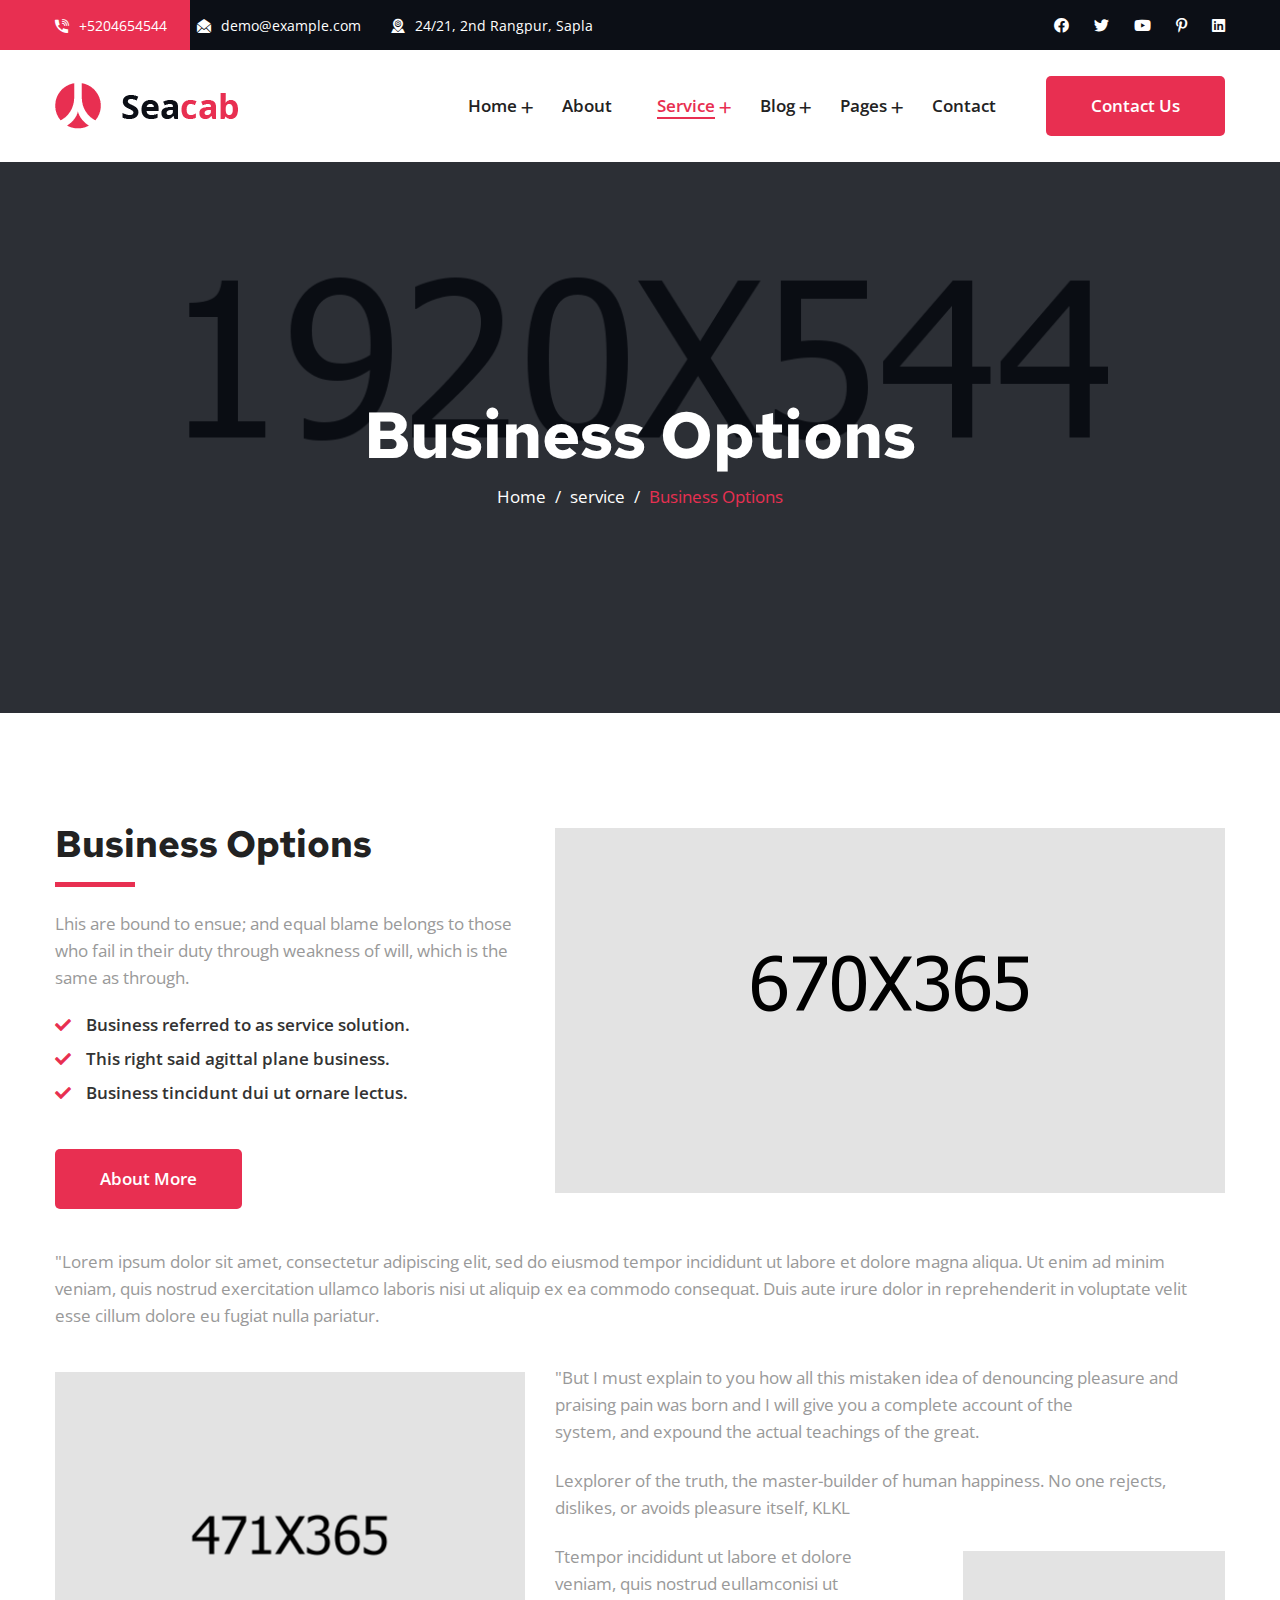
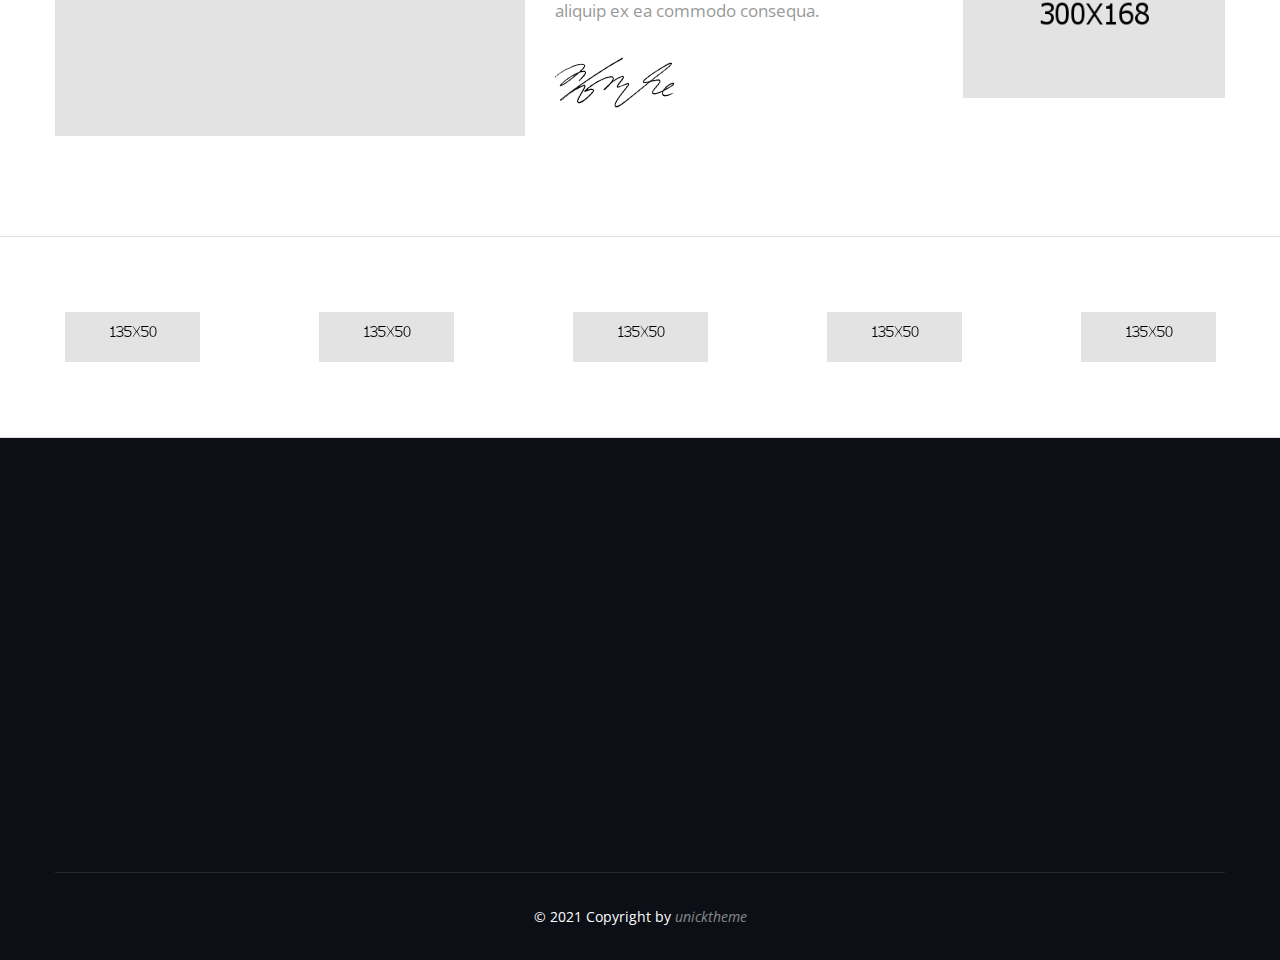
<file: business-options.html>
<!DOCTYPE html>
<html lang="en">

<head>
    <meta charset="UTF-8" />
    <meta name="viewport" content="width=device-width, initial-scale=1.0" />
    <title> Business Options || Seacab || Seacab HTML Template For Business</title>
    <!-- favicons Icons -->
    <link rel="apple-touch-icon" sizes="180x180" href="assets/images/favicons/apple-touch-icon.png" />
    <link rel="icon" type="image/png" sizes="32x32" href="assets/images/favicons/favicon-32x32.png" />
    <link rel="icon" type="image/png" sizes="16x16" href="assets/images/favicons/favicon-16x16.png" />
    <link rel="manifest" href="assets/images/favicons/site.webmanifest" />
    <meta name="description" content="Seacab HTML Template For Business" />

    <!-- fonts -->
    <link rel="preconnect" href="https://fonts.googleapis.com">
    <link rel="preconnect" href="https://fonts.gstatic.com" crossorigin>

    <link
        href="https://fonts.googleapis.com/css2?family=Open+Sans:ital,wght@0,300;0,400;0,500;0,600;0,700;0,800;1,300;1,400;1,500;1,600;1,700;1,800&display=swap"
        rel="stylesheet">

    <link
        href="https://fonts.googleapis.com/css2?family=Red+Hat+Text:ital,wght@0,300;0,400;0,500;0,600;0,700;1,300;1,400;1,500;1,600;1,700&display=swap"
        rel="stylesheet">

    <link rel="stylesheet" href="assets/vendors/bootstrap/css/bootstrap.min.css" />
    <link rel="stylesheet" href="assets/vendors/animate/animate.min.css" />
    <link rel="stylesheet" href="assets/vendors/animate/custom-animate.css" />
    <link rel="stylesheet" href="assets/vendors/fontawesome/css/all.min.css" />
    <link rel="stylesheet" href="assets/vendors/jarallax/jarallax.css" />
    <link rel="stylesheet" href="assets/vendors/jquery-magnific-popup/jquery.magnific-popup.css" />
    <link rel="stylesheet" href="assets/vendors/nouislider/nouislider.min.css" />
    <link rel="stylesheet" href="assets/vendors/nouislider/nouislider.pips.css" />
    <link rel="stylesheet" href="assets/vendors/odometer/odometer.min.css" />
    <link rel="stylesheet" href="assets/vendors/swiper/swiper.min.css" />
    <link rel="stylesheet" href="assets/vendors/conult-icons/style.css">
    <link rel="stylesheet" href="assets/vendors/tiny-slider/tiny-slider.min.css" />
    <link rel="stylesheet" href="assets/vendors/reey-font/stylesheet.css" />
    <link rel="stylesheet" href="assets/vendors/owl-carousel/owl.carousel.min.css" />
    <link rel="stylesheet" href="assets/vendors/owl-carousel/owl.theme.default.min.css" />
    <link rel="stylesheet" href="assets/vendors/bxslider/jquery.bxslider.css" />
    <link rel="stylesheet" href="assets/vendors/bootstrap-select/css/bootstrap-select.min.css" />
    <link rel="stylesheet" href="assets/vendors/vegas/vegas.min.css" />
    <link rel="stylesheet" href="assets/vendors/jquery-ui/jquery-ui.css" />
    <link rel="stylesheet" href="assets/vendors/timepicker/timePicker.css" />

    <!-- template styles -->
    <link rel="stylesheet" href="assets/css/seacab.css" />
    <link rel="stylesheet" href="assets/css/seacab-responsive.css" />
</head>

<body>
    <div class="preloader">
        <img class="preloader__image" width="60" src="assets/images/loader.png" alt="" />
    </div>
    <!-- /.preloader -->
    <div class="page-wrapper">
        <header class="main-header clearfix">
            <div class="main-header__top clearfix">
                <div class="container clearfix">
                    <div class="main-header__top-inner clearfix">
                        <div class="main-header__top-left">
                            <ul class="list-unstyled main-header__top-address">
                                <li>
                                    <div class="icon">
                                        <span class="icon-telephone"></span>
                                    </div>
                                    <div class="text">
                                        <p><a href="tel:5204654544">+5204654544</a></p>
                                    </div>
                                </li>
                                <li>
                                    <div class="icon">
                                        <span class="icon-envelope"></span>
                                    </div>
                                    <div class="text">
                                        <p><a href="mailto:demo@example.com">demo@example.com</a></p>
                                    </div>
                                </li>
                                <li>
                                    <div class="icon">
                                        <span class="icon-location"></span>
                                    </div>
                                    <div class="text">
                                        <p>24/21, 2nd Rangpur, Sapla</p>
                                    </div>
                                </li>
                            </ul>
                        </div>
                        <div class="main-header__top-right">
                            <div class="main-header__top-right-social">
                                <a href="#"><i class="fab fa-facebook"></i></a>
                                <a href="#"><i class="fab fa-twitter"></i></a>
                                <a href="#"><i class="fab fa-youtube"></i></a>
                                <a href="#"><i class="fab fa-pinterest-p"></i></a>
                                <a href="#"><i class="fab fa-linkedin"></i></a>
                            </div>
                        </div>
                    </div>
                </div>
            </div>
            <nav class="main-menu clearfix">
                <div class="container clearfix">
                    <div class="main-menu-wrapper clearfix">
                        <div class="main-menu-wrapper__left">
                            <div class="main-menu-wrapper__logo">
                                <a href="index.html"><img src="assets/images/resources/logo-1.png" alt=""></a>
                            </div>
                        </div>
                        <div class="main-menu-wrapper__right">
                            <div class="main-menu-wrapper__main-menu">
                                <a href="#" class="mobile-nav__toggler"><i class="fa fa-bars"></i></a>
                                <ul class="main-menu__list">
                                    <li class="dropdown">
                                        <a href="index.html">Home</a>
                                        <ul>
                                            <li>
                                                <a href="index.html">Home One</a>
                                            </li>
                                            <li><a href="index2.html">Home Two</a></li>
                                            <li class="dropdown">
                                                <a href="#">Header Styles</a>
                                                <ul>
                                                    <li><a href="index.html">Header One</a></li>
                                                    <li><a href="index2.html">Header Two</a></li>
                                                </ul>
                                            </li>
                                        </ul>
                                    </li>
                                    <li><a href="about.html">About</a></li>
                                    <li class="dropdown current">
                                        <a href="#">Service</a>
                                        <ul>
                                            <li><a href="service.html">Service</a></li>
                                            <li><a href="institution-business.html">Institution Business</a></li>
                                            <li><a href="business-options.html">Business Options</a></li>
                                            <li><a href="focus-emergency.html">Focus Emergency</a></li>
                                            <li><a href="library-business.html">Library Business</a></li>
                                            <li><a href="business-grocery.html">Business Grocery</a></li>
                                            <li><a href="business-history.html">Business History</a></li>
                                        </ul>
                                    </li>
                                    <li class="dropdown">
                                        <a href="#">Blog</a>
                                        <ul>
                                            <li><a href="blog-grid.html">Blog grid</a></li>
                                            <li><a href="blog-details.html">Blog Details</a></li>
                                        </ul>
                                    </li>
                                    <li class="dropdown">
                                        <a href="#">Pages</a>
                                        <ul>
                                            <li><a href="team.html">Team</a></li>
                                            <li><a href="team-details.html">Team Details</a></li>
                                            <li><a href="project.html">Project</a></li>
                                            <li><a href="project-details.html">Project Details</a></li>
                                            <li><a href="pricing.html">Pricing</a></li>
                                            <li><a href="404.html">404 Error</a></li>
                                        </ul>
                                    </li>
                                    <li><a href="contact.html">Contact</a></li>
                                </ul>
                            </div>
                            <a href="contact.html" class="thm-btn main-header__btn">Contact Us</a>
                        </div>
                    </div>
                </div>
            </nav>
        </header>

        <div class="stricky-header stricked-menu main-menu">
            <div class="sticky-header__content"></div><!-- /.sticky-header__content -->
        </div><!-- /.stricky-header -->

        <!--Page Header Start-->
        <section class="page-header">
            <div class="page-header-bg" style="background-image: url(assets/images/backgrounds/page-header-bg.jpg)">
            </div>
            <div class="container">
                <div class="page-header__inner">
                    <h2>Business Options</h2>
                    <ul class="thm-breadcrumb list-unstyled">
                        <li><a href="index.html">Home</a></li>
                        <li><span>/</span></li>
                        <li><a href="service.html">service</a></li>
                        <li><span>/</span></li>
                        <li class="active">Business Options</li>
                    </ul>
                </div>
            </div>
        </section>
        <!--Page Header End-->

        <!--Service Details Start-->
        <section class="service-details">
            <div class="container">
                <div class="service-details__top">
                    <div class="row">
                        <div class="col-xl-5 col-lg-5">
                            <div class="service-details__top-left">
                                <div class="section-title text-left">
                                    <h2 class="section-title__title">Business Options</h2>
                                    <p class="section-title__text">Lhis are bound to ensue; and equal blame belongs to
                                        those
                                        who fail in their duty through weakness of will, which
                                        is the same as through.</p>
                                </div>
                                <ul class="list-unstyled about-one__points">
                                    <li>
                                        <div class="icon">
                                            <i class="fa fa-check"></i>
                                        </div>
                                        <div class="text">
                                            <p>Business referred to as service solution.</p>
                                        </div>
                                    </li>
                                    <li>
                                        <div class="icon">
                                            <i class="fa fa-check"></i>
                                        </div>
                                        <div class="text">
                                            <p>This right said agittal plane business.</p>
                                        </div>
                                    </li>
                                    <li>
                                        <div class="icon">
                                            <i class="fa fa-check"></i>
                                        </div>
                                        <div class="text">
                                            <p>Business tincidunt dui ut ornare lectus.</p>
                                        </div>
                                    </li>
                                </ul>
                                <a href="about.html" class="thm-btn service-details__btn">About More</a>
                            </div>
                        </div>
                        <div class="col-xl-7 col-lg-7">
                            <div class="service-details__top-right">
                                <div class="service-details__top-img">
                                    <img src="assets/images/services/service-details-img-1.jpg" alt="">
                                </div>
                            </div>
                        </div>
                        <div class="col-xl-12">
                            <div class="service-details__top-text-box">
                                <p class="service-details__top-text">"Lorem ipsum dolor sit amet, consectetur adipiscing
                                    elit, sed do eiusmod tempor incididunt ut labore et dolore magna aliqua. Ut enim ad
                                    minim veniam, quis nostrud exercitation ullamco laboris nisi ut aliquip ex ea
                                    commodo consequat. Duis aute irure dolor in reprehenderit in voluptate velit esse
                                    cillum dolore eu fugiat nulla pariatur. </p>
                            </div>
                        </div>
                    </div>
                </div>
                <div class="service-details__bottom">
                    <div class="row">
                        <div class="col-xl-5 col-lg-5">
                            <div class="service-details__bottom-left">
                                <div class="service-details__bottom-img">
                                    <img src="assets/images/services/service-details-img-2.jpg" alt="">
                                </div>
                            </div>
                        </div>
                        <div class="col-xl-7 col-lg-7">
                            <div class="service-details__bottom-right">
                                <p class="service-details__bottom-text-1">"But I must explain to you how all this
                                    mistaken idea of denouncing pleasure and <br> praising pain was born and I will give
                                    you a complete account of the <br> system, and expound the actual teachings of the
                                    great.</p>
                                <p class="service-details__bottom-text-2">Lexplorer of the truth, the master-builder of
                                    human happiness. No one rejects, <br> dislikes, or avoids pleasure itself, KLKL</p>
                                <div class="service-details__signature-box">
                                    <div class="row">
                                        <div class="col-xl-7 col-lg-6">
                                            <div class="service-details__signature-content">
                                                <p class="service-details__signature-text">Ttempor incididunt ut labore
                                                    et dolore veniam, quis nostrud eullamconisi ut aliquip ex ea commodo
                                                    consequa.</p>
                                                <div class="service-details__signature">
                                                    <img src="assets/images/services/service-details-sign.png" alt="">
                                                </div>
                                            </div>
                                        </div>
                                        <div class="col-xl-5 col-lg-6">
                                            <div class="service-details__signature-img">
                                                <img src="assets/images/services/service-details-img-3.jpg" alt="">
                                            </div>
                                        </div>
                                    </div>
                                </div>
                            </div>
                        </div>
                    </div>
                </div>
            </div>
        </section>
        <!--Service Details End-->

        <!--Brand One Start-->
        <section class="brand-one">
            <div class="container">
                <div class="thm-swiper__slider swiper-container" data-swiper-options='{"spaceBetween": 100, "slidesPerView": 5, "autoplay": { "delay": 5000 }, "breakpoints": {
                    "0": {
                        "spaceBetween": 30,
                        "slidesPerView": 2
                    },
                    "375": {
                        "spaceBetween": 30,
                        "slidesPerView": 2
                    },
                    "575": {
                        "spaceBetween": 30,
                        "slidesPerView": 3
                    },
                    "767": {
                        "spaceBetween": 50,
                        "slidesPerView": 4
                    },
                    "991": {
                        "spaceBetween": 50,
                        "slidesPerView": 5
                    },
                    "1199": {
                        "spaceBetween": 100,
                        "slidesPerView": 5
                    }
                }}'>
                    <div class="swiper-wrapper">
                        <div class="swiper-slide">
                            <a href="#"><img src="assets/images/brand/brand-1-1.png" alt=""></a>
                            <div class="brand-one__overly">
                                <a href="#"><img src="assets/images/brand/overly-brand-1-1.png" alt=""></a>
                            </div>
                        </div><!-- /.swiper-slide -->
                        <div class="swiper-slide">
                            <a href="#"><img src="assets/images/brand/brand-1-2.png" alt=""></a>
                            <div class="brand-one__overly">
                                <a href="#"><img src="assets/images/brand/overly-brand-1-2.png" alt=""></a>
                            </div>
                        </div><!-- /.swiper-slide -->
                        <div class="swiper-slide">
                            <a href="#"><img src="assets/images/brand/brand-1-3.png" alt=""></a>
                            <div class="brand-one__overly">
                                <a href="#"><img src="assets/images/brand/overly-brand-1-3.png" alt=""></a>
                            </div>
                        </div><!-- /.swiper-slide -->
                        <div class="swiper-slide">
                            <a href="#"><img src="assets/images/brand/brand-1-4.png" alt=""></a>
                            <div class="brand-one__overly">
                                <a href="#"><img src="assets/images/brand/overly-brand-1-4.png" alt=""></a>
                            </div>
                        </div><!-- /.swiper-slide -->
                        <div class="swiper-slide">
                            <a href="#"><img src="assets/images/brand/brand-1-5.png" alt=""></a>
                            <div class="brand-one__overly">
                                <a href="#"><img src="assets/images/brand/overly-brand-1-5.png" alt=""></a>
                            </div>
                        </div><!-- /.swiper-slide -->
                        <div class="swiper-slide">
                            <a href="#"><img src="assets/images/brand/brand-1-1.png" alt=""></a>
                            <div class="brand-one__overly">
                                <a href="#"><img src="assets/images/brand/overly-brand-1-1.png" alt=""></a>
                            </div>
                        </div><!-- /.swiper-slide -->
                        <div class="swiper-slide">
                            <a href="#"><img src="assets/images/brand/brand-1-2.png" alt=""></a>
                            <div class="brand-one__overly">
                                <a href="#"><img src="assets/images/brand/overly-brand-1-2.png" alt=""></a>
                            </div>
                        </div><!-- /.swiper-slide -->
                        <div class="swiper-slide">
                            <a href="#"><img src="assets/images/brand/brand-1-3.png" alt=""></a>
                            <div class="brand-one__overly">
                                <a href="#"><img src="assets/images/brand/overly-brand-1-3.png" alt=""></a>
                            </div>
                        </div><!-- /.swiper-slide -->
                        <div class="swiper-slide">
                            <a href="#"><img src="assets/images/brand/brand-1-4.png" alt=""></a>
                            <div class="brand-one__overly">
                                <a href="#"><img src="assets/images/brand/overly-brand-1-4.png" alt=""></a>
                            </div>
                        </div><!-- /.swiper-slide -->
                        <div class="swiper-slide">
                            <a href="#"><img src="assets/images/brand/brand-1-5.png" alt=""></a>
                            <div class="brand-one__overly">
                                <a href="#"><img src="assets/images/brand/overly-brand-1-5.png" alt=""></a>
                            </div>
                        </div><!-- /.swiper-slide -->
                    </div>
                </div>
            </div>
        </section>
        <!--Brand One End-->

        <!--Site Footer Start-->
        <footer class="site-footer">
            <div class="container">
                <div class="site-footer__top">
                    <div class="row">
                        <div class="col-xl-3 col-lg-6 col-md-6 wow fadeInUp" data-wow-delay="100ms">
                            <div class="footer-widget__column footer-widget__about">
                                <div class="footer-widget__about-logo">
                                    <a href="index.html"><img src="assets/images/resources/footer-logo.png" alt=""></a>
                                </div>
                                <p class="footer-widget__about-text">The agile philosophy in lot of the process of
                                    analyzing, plannin, and implementing strategies level.plannin
                                    designing, and implementing</p>
                                <div class="footer-widget__social">
                                    <a href="#"><i class="fab fa-facebook"></i></a>
                                    <a href="#"><i class="fab fa-twitter"></i></a>
                                    <a href="#"><i class="fab fa-google-plus"></i></a>
                                    <a href="#"><i class="fab fa-linkedin-in"></i></a>
                                </div>
                            </div>
                        </div>
                        <div class="col-xl-3 col-lg-6 col-md-6 wow fadeInUp" data-wow-delay="200ms">
                            <div class="footer-widget__column footer-widget__links clearfix">
                                <h3 class="footer-widget__title">Usefull Links</h3>
                                <ul class="footer-widget__links-list list-unstyled clearfix">
                                    <li><a href="about.html">About us</a></li>
                                    <li><a href="blog-girde.html">News & articles</a></li>
                                    <li><a href="team.html">Our Teams</a></li>
                                    <li><a href="about.html">Terms & Conditions</a></li>
                                    <li><a href="about.html">Privacy Policy</a></li>
                                    <li><a href="contact.html">Contact us</a></li>
                                </ul>
                            </div>
                        </div>
                        <div class="col-xl-3 col-lg-6 col-md-6 wow fadeInUp" data-wow-delay="300ms">
                            <div class="footer-widget__column footer-widget__blog clearfix">
                                <h3 class="footer-widget__title">Blog post</h3>
                                <ul class="footer-widget__blog-list list-unstyled clearfix">
                                    <li>
                                        <div class="footer-widget__blog-img">
                                            <img src="assets/images/blog/footer-widget-blog-img-1.jpg" alt="">
                                            <a href="blog-details.html"><i class="icon-link"></i></a>
                                        </div>
                                        <div class="footer-widget__blog-content">
                                            <p class="footer-widget__blog-text">
                                                <a href="blog-details.html">Business Conference Of Access To Blog.</a>
                                            </p>
                                            <p class="footer-widget__blog-date"> 10 -Agu- 2021</p>
                                        </div>
                                    </li>
                                    <li>
                                        <div class="footer-widget__blog-img">
                                            <img src="assets/images/blog/footer-widget-blog-img-2.jpg" alt="">
                                            <a href="blog-details.html"><i class="icon-link"></i></a>
                                        </div>
                                        <div class="footer-widget__blog-content">
                                            <p class="footer-widget__blog-text"><a href="blog-details.html">The
                                                    Revolutionise Your Workspace Blog.</a></p>
                                            <p class="footer-widget__blog-date"> 20 -Agu- 2021</p>
                                        </div>
                                    </li>
                                </ul>
                            </div>
                        </div>
                        <div class="col-xl-3 col-lg-6 col-md-6 wow fadeInUp" data-wow-delay="300ms">
                            <div class="footer-widget__column footer-widget__map clearfix">
                                <h3 class="footer-widget__title">Our Maps</h3>
                                <div class="footer-widget__map-box">
                                    <iframe
                                        src="https://www.google.com/maps/embed?pb=!1m18!1m12!1m3!1d4562.753041141002!2d-118.80123790098536!3d34.152323469614075!2m3!1f0!2f0!3f0!3m2!1i1024!2i768!4f13.1!3m3!1m2!1s0x80e82469c2162619%3A0xba03efb7998eef6d!2sCostco+Wholesale!5e0!3m2!1sbn!2sbd!4v1562518641290!5m2!1sbn!2sbd"
                                        class="footer-widget-map__one" allowfullscreen></iframe>
                                </div>
                            </div>
                        </div>
                    </div>
                </div>
                <div class="site-footer__bottom">
                    <p class="site-footer__bottom-text">© 2021 Copyright by <a
                            href="https://themeforest.net/user/unicktheme">unicktheme</a></p>
                </div>
            </div>
        </footer>
        <!--Site Footer End-->


    </div><!-- /.page-wrapper -->


    <div class="mobile-nav__wrapper">
        <div class="mobile-nav__overlay mobile-nav__toggler"></div>
        <!-- /.mobile-nav__overlay -->
        <div class="mobile-nav__content">
            <span class="mobile-nav__close mobile-nav__toggler"><i class="fa fa-times"></i></span>

            <div class="logo-box">
                <a href="index.html" aria-label="logo image"><img src="assets/images/resources/footer-logo.png"
                        width="155" alt="" /></a>
            </div>
            <!-- /.logo-box -->
            <div class="mobile-nav__container"></div>
            <!-- /.mobile-nav__container -->

            <ul class="mobile-nav__contact list-unstyled">
                <li>
                    <i class="fa fa-envelope"></i>
                    <a href="mailto:needhelp@packageName__.com">needhelp@seacab.com</a>
                </li>
                <li>
                    <i class="fa fa-phone-alt"></i>
                    <a href="tel:666-888-0000">666 888 0000</a>
                </li>
            </ul><!-- /.mobile-nav__contact -->
            <div class="mobile-nav__top">
                <div class="mobile-nav__social">
                    <a href="#" class="fab fa-twitter"></a>
                    <a href="#" class="fab fa-facebook-square"></a>
                    <a href="#" class="fab fa-pinterest-p"></a>
                    <a href="#" class="fab fa-instagram"></a>
                </div><!-- /.mobile-nav__social -->
            </div><!-- /.mobile-nav__top -->



        </div>
        <!-- /.mobile-nav__content -->
    </div>
    <!-- /.mobile-nav__wrapper -->

    <div class="search-popup">
        <div class="search-popup__overlay search-toggler"></div>
        <!-- /.search-popup__overlay -->
        <div class="search-popup__content">
            <form action="#">
                <label for="search" class="sr-only">search here</label><!-- /.sr-only -->
                <input type="text" id="search" placeholder="Search Here..." />
                <button type="submit" aria-label="search submit" class="thm-btn">
                    <i class="icon-magnifying-glass"></i>
                </button>
            </form>
        </div>
        <!-- /.search-popup__content -->
    </div>
    <!-- /.search-popup -->

    <a href="#" data-target="html" class="scroll-to-target scroll-to-top"><i class="fa fa-angle-up"></i></a>


    <script src="assets/vendors/jquery/jquery-3.6.0.min.js"></script>
    <script src="assets/vendors/bootstrap/js/bootstrap.bundle.min.js"></script>
    <script src="assets/vendors/jarallax/jarallax.min.js"></script>
    <script src="assets/vendors/jquery-ajaxchimp/jquery.ajaxchimp.min.js"></script>
    <script src="assets/vendors/jquery-appear/jquery.appear.min.js"></script>
    <script src="assets/vendors/jquery-circle-progress/jquery.circle-progress.min.js"></script>
    <script src="assets/vendors/jquery-magnific-popup/jquery.magnific-popup.min.js"></script>
    <script src="assets/vendors/jquery-validate/jquery.validate.min.js"></script>
    <script src="assets/vendors/nouislider/nouislider.min.js"></script>
    <script src="assets/vendors/odometer/odometer.min.js"></script>
    <script src="assets/vendors/swiper/swiper.min.js"></script>
    <script src="assets/vendors/tiny-slider/tiny-slider.min.js"></script>
    <script src="assets/vendors/wnumb/wNumb.min.js"></script>
    <script src="assets/vendors/wow/wow.js"></script>
    <script src="assets/vendors/isotope/isotope.js"></script>
    <script src="assets/vendors/countdown/countdown.min.js"></script>
    <script src="assets/vendors/owl-carousel/owl.carousel.min.js"></script>
    <script src="assets/vendors/bxslider/jquery.bxslider.min.js"></script>
    <script src="assets/vendors/bootstrap-select/js/bootstrap-select.min.js"></script>
    <script src="assets/vendors/vegas/vegas.min.js"></script>
    <script src="assets/vendors/jquery-ui/jquery-ui.js"></script>
    <script src="assets/vendors/timepicker/timePicker.js"></script>




    <!-- template js -->
    <script src="assets/js/seacab.js"></script>
</body>

</html>
</file>
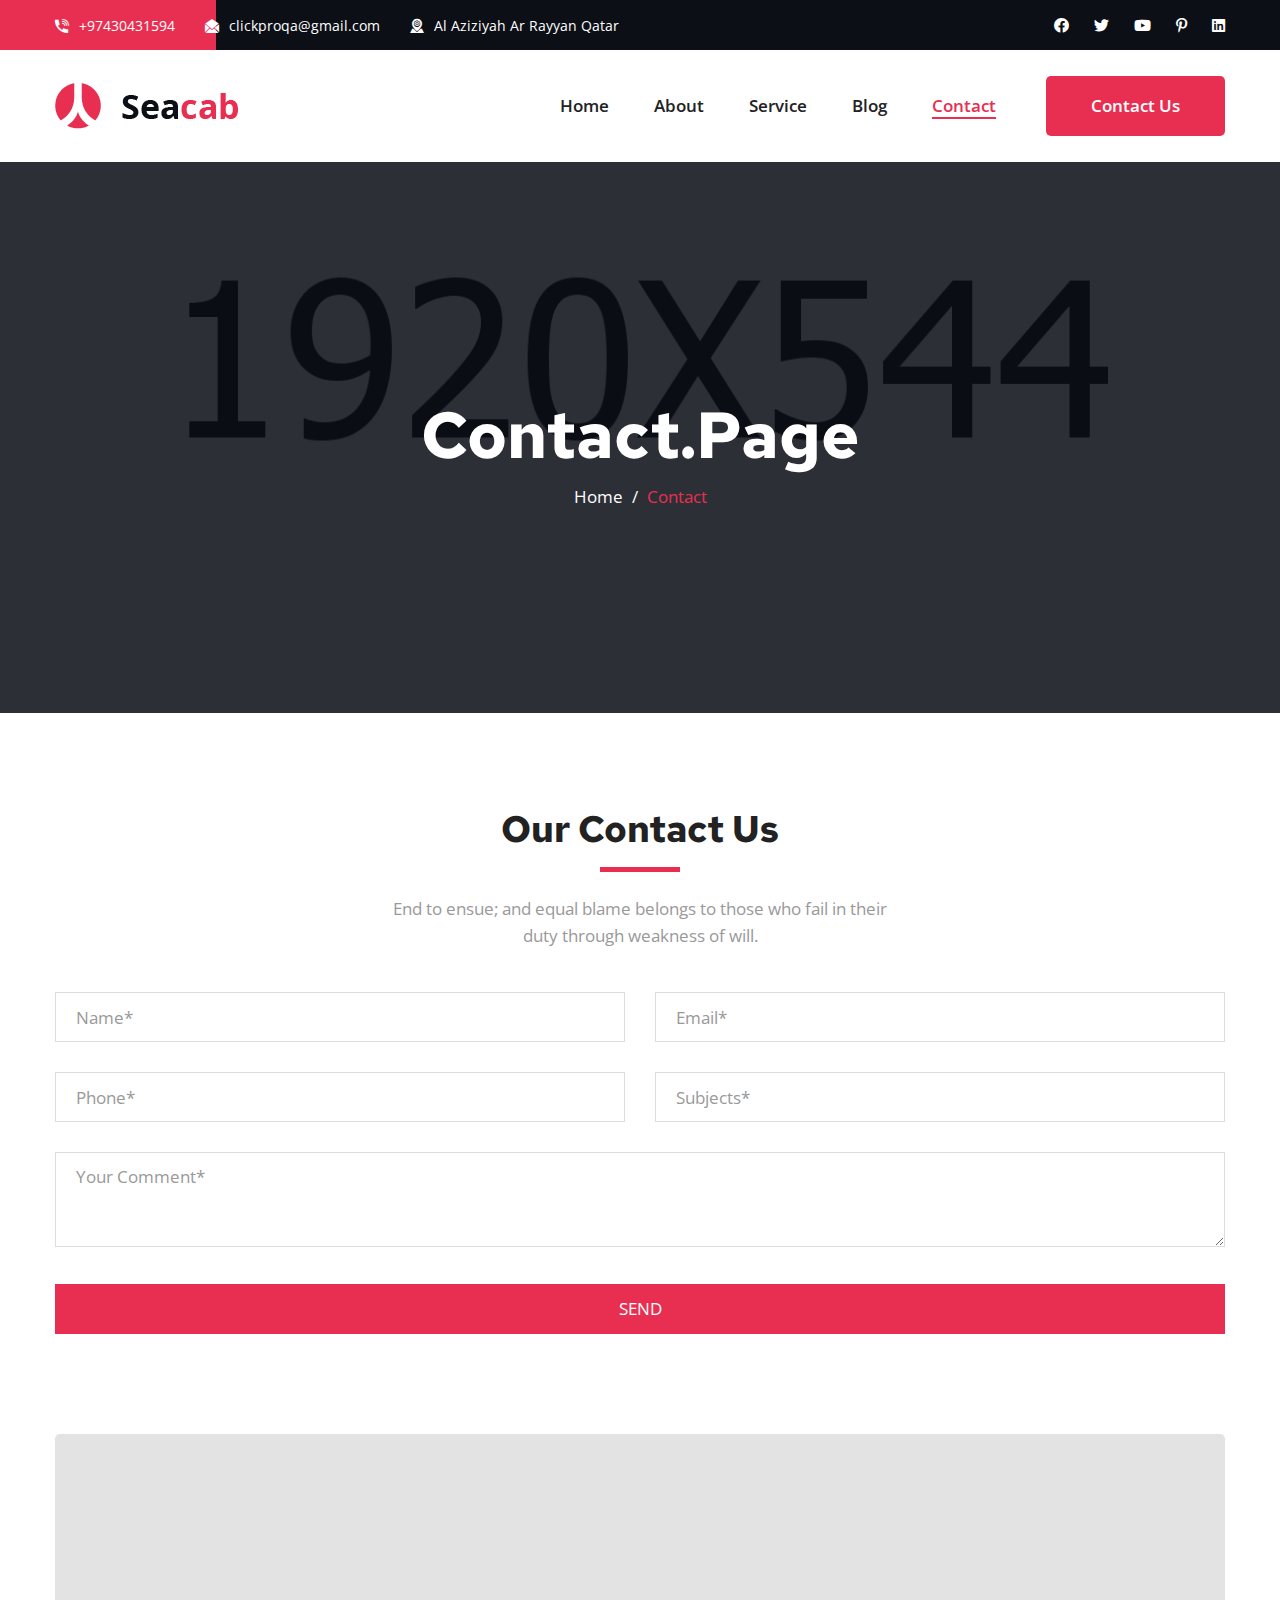
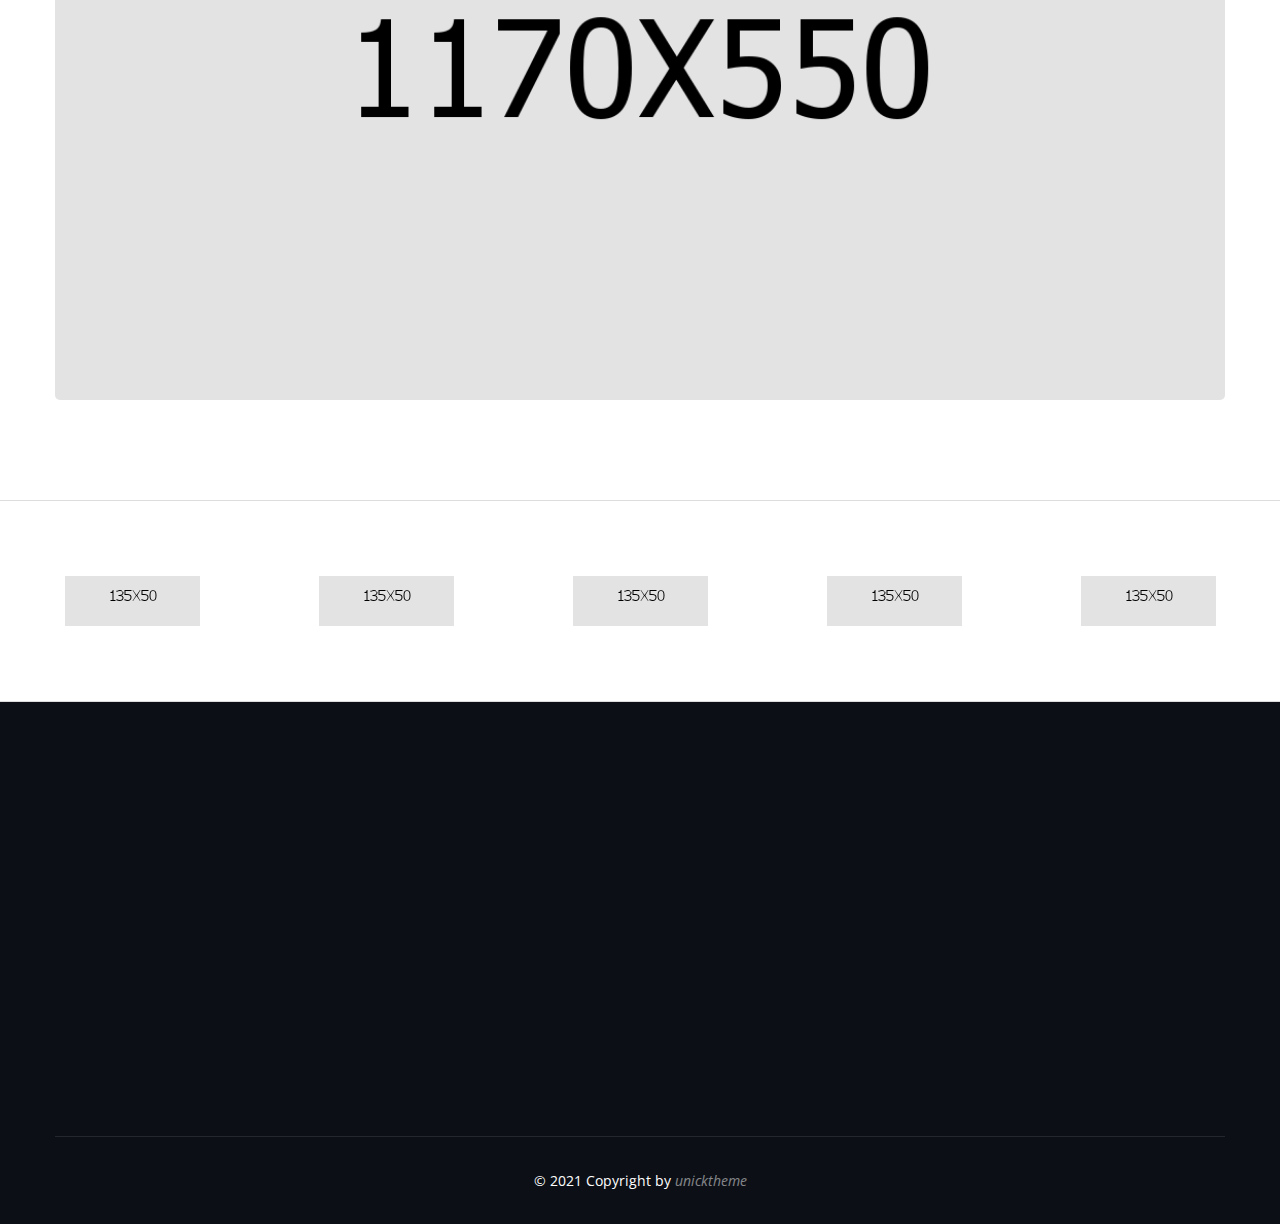
<file: contact.html>
<!DOCTYPE html>
<html lang="en">

<head>
    <meta charset="UTF-8" />
    <meta name="viewport" content="width=device-width, initial-scale=1.0" />
    <title>Contact us for Modern Website designs</title>
    <!-- favicons Icons -->
    <link rel="apple-touch-icon" sizes="180x180" href="assets/images/favicons/apple-touch-icon.png" />
    <link rel="icon" type="image/png" sizes="32x32" href="assets/images/favicons/favicon-32x32.png" />
    <link rel="icon" type="image/png" sizes="16x16" href="assets/images/favicons/favicon-16x16.png" />
    <link rel="manifest" href="assets/images/favicons/site.webmanifest" />
    <meta name="description" content="Seacab HTML Template For Business" />

    <!-- fonts -->
    <link rel="preconnect" href="https://fonts.googleapis.com" />
    <link rel="preconnect" href="https://fonts.gstatic.com" crossorigin />

    <link
        href="https://fonts.googleapis.com/css2?family=Open+Sans:ital,wght@0,300;0,400;0,500;0,600;0,700;0,800;1,300;1,400;1,500;1,600;1,700;1,800&display=swap"
        rel="stylesheet" />

    <link
        href="https://fonts.googleapis.com/css2?family=Red+Hat+Text:ital,wght@0,300;0,400;0,500;0,600;0,700;1,300;1,400;1,500;1,600;1,700&display=swap"
        rel="stylesheet" />

    <link rel="stylesheet" href="assets/vendors/bootstrap/css/bootstrap.min.css" />
    <link rel="stylesheet" href="assets/vendors/animate/animate.min.css" />
    <link rel="stylesheet" href="assets/vendors/animate/custom-animate.css" />
    <link rel="stylesheet" href="assets/vendors/fontawesome/css/all.min.css" />
    <link rel="stylesheet" href="assets/vendors/jarallax/jarallax.css" />
    <link rel="stylesheet" href="assets/vendors/jquery-magnific-popup/jquery.magnific-popup.css" />
    <link rel="stylesheet" href="assets/vendors/nouislider/nouislider.min.css" />
    <link rel="stylesheet" href="assets/vendors/nouislider/nouislider.pips.css" />
    <link rel="stylesheet" href="assets/vendors/odometer/odometer.min.css" />
    <link rel="stylesheet" href="assets/vendors/swiper/swiper.min.css" />
    <link rel="stylesheet" href="assets/vendors/conult-icons/style.css" />
    <link rel="stylesheet" href="assets/vendors/tiny-slider/tiny-slider.min.css" />
    <link rel="stylesheet" href="assets/vendors/reey-font/stylesheet.css" />
    <link rel="stylesheet" href="assets/vendors/owl-carousel/owl.carousel.min.css" />
    <link rel="stylesheet" href="assets/vendors/owl-carousel/owl.theme.default.min.css" />
    <link rel="stylesheet" href="assets/vendors/bxslider/jquery.bxslider.css" />
    <link rel="stylesheet" href="assets/vendors/bootstrap-select/css/bootstrap-select.min.css" />
    <link rel="stylesheet" href="assets/vendors/vegas/vegas.min.css" />
    <link rel="stylesheet" href="assets/vendors/jquery-ui/jquery-ui.css" />
    <link rel="stylesheet" href="assets/vendors/timepicker/timePicker.css" />

    <!-- template styles -->
    <link rel="stylesheet" href="assets/css/seacab.css" />
    <link rel="stylesheet" href="assets/css/seacab-responsive.css" />
</head>

<body>
    <div class="preloader">
        <img class="preloader__image" width="60" src="assets/images/loader.png" alt="" />
    </div>
    <!-- /.preloader -->
    <div class="page-wrapper">
        <header class="main-header clearfix">
            <div class="main-header__top clearfix">
                <div class="container clearfix">
                    <div class="main-header__top-inner clearfix">
                        <div class="main-header__top-left">
                            <ul class="list-unstyled main-header__top-address">
                                <li>
                                    <div class="icon">
                                        <span class="icon-telephone"></span>
                                    </div>
                                    <div class="text">
                                        <p><a href="tel:5204654544">+97430431594</a></p>
                                    </div>
                                </li>
                                <li>
                                    <div class="icon">
                                        <span class="icon-envelope"></span>
                                    </div>
                                    <div class="text">
                                        <p>
                                            <a href="mailto:clickproqa@gmail.com">clickproqa@gmail.com</a>
                                        </p>
                                    </div>
                                </li>
                                <li>
                                    <div class="icon">
                                        <span class="icon-location"></span>
                                    </div>
                                    <div class="text">
                                        <p>Al Aziziyah Ar Rayyan Qatar</p>
                                    </div>
                                </li>
                            </ul>
                        </div>
                        <div class="main-header__top-right">
                            <div class="main-header__top-right-social">
                                <a href="#"><i class="fab fa-facebook"></i></a>
                                <a href="#"><i class="fab fa-twitter"></i></a>
                                <a href="#"><i class="fab fa-youtube"></i></a>
                                <a href="#"><i class="fab fa-pinterest-p"></i></a>
                                <a href="#"><i class="fab fa-linkedin"></i></a>
                            </div>
                        </div>
                    </div>
                </div>
            </div>
            <nav class="main-menu clearfix">
                <div class="container clearfix">
                    <div class="main-menu-wrapper clearfix">
                        <div class="main-menu-wrapper__left">
                            <div class="main-menu-wrapper__logo">
                                <a href="index.html"><img src="assets/images/resources/logo-1.png" alt="" /></a>
                            </div>
                        </div>
                        <div class="main-menu-wrapper__right">
                            <div class="main-menu-wrapper__main-menu">
                                <a href="#" class="mobile-nav__toggler"><i class="fa fa-bars"></i></a>
                                <ul class="main-menu__list">
                                    <li >
                                        <a href="index2.html">Home</a>
                                        <!-- <ul>
                                            <li>
                                                <a href="index.html">Home One</a>
                                            </li>
                                            <li><a href="index2.html">Home Two</a></li>
                                            <li class="dropdown">
                                                <a href="#">Header Styles</a>
                                                <ul>
                                                    <li><a href="index.html">Header One</a></li>
                                                    <li><a href="index2.html">Header Two</a></li>
                                                </ul>
                                            </li>
                                        </ul> -->
                                    </li>
                                    <li><a href="about.html">About</a></li>
                                    <li >
                                        <a href="service.html">Service</a>
                                        <!-- <ul>
                                            <li><a href="service.html">Service</a></li>
                                            <li>
                                                <a href="institution-business.html">Institution Business</a>
                                            </li>
                                            <li>
                                                <a href="business-options.html">Business Options</a>
                                            </li>
                                            <li>
                                                <a href="focus-emergency.html">Focus Emergency</a>
                                            </li>
                                            <li>
                                                <a href="library-business.html">Library Business</a>
                                            </li>
                                            <li>
                                                <a href="business-grocery.html">Business Grocery</a>
                                            </li>
                                            <li>
                                                <a href="business-history.html">Business History</a>
                                            </li>
                                        </ul> -->
                                    </li>
                                    <li>
                                        <a href="blog-details.html">Blog</a>
                                        <!-- <ul>
                                            <li><a href="blog-grid.html">Blog grid</a></li>
                                            <li><a href="blog-details.html">Blog Details</a></li>
                                        </ul> -->
                                    </li>
                                    <!-- <li class="dropdown">
                                        <a href="#">Pages</a>
                                        <ul>
                                            <li><a href="team.html">Team</a></li>
                                            <li><a href="team-details.html">Team Details</a></li>
                                            <li><a href="project.html">Project</a></li>
                                            <li>
                                                <a href="project-details.html">Project Details</a>
                                            </li>
                                            <li><a href="pricing.html">Pricing</a></li>
                                            <li><a href="404.html">404 Error</a></li>
                                        </ul>
                                    </li> -->
                                    <li class="current"><a href="contact.html">Contact</a></li>
                                </ul>
                            </div>
                            <a href="contact.html" class="thm-btn main-header__btn">Contact Us</a>
                        </div>
                    </div>
                </div>
            </nav>
        </header>

        <div class="stricky-header stricked-menu main-menu">
            <div class="sticky-header__content"></div>
            <!-- /.sticky-header__content -->
        </div>
        <!-- /.stricky-header -->

        <!--Page Header Start-->
        <section class="page-header">
            <div class="page-header-bg" style="
            background-image: url(assets/images/backgrounds/page-header-bg.jpg);
          "></div>
            <div class="container">
                <div class="page-header__inner">
                    <h2>Contact.Page</h2>
                    <ul class="thm-breadcrumb list-unstyled">
                        <li><a href="index.html">Home</a></li>
                        <li><span>/</span></li>
                        <li class="active">Contact</li>
                    </ul>
                </div>
            </div>
        </section>
        <!--Page Header End-->

        <!--Contact Two Start-->
        <section class="contact-two">
            <div class="container">
                <div class="section-title text-center">
                    <h2 class="section-title__title">Our Contact Us</h2>
                    <p class="section-title__text">
                        End to ensue; and equal blame belongs to those who fail in their
                        <br />
                        duty through weakness of will.
                    </p>
                </div>
                <div class="row">
                    <div class="col-xl-12 col-lg-12">
                        <form class="contact-two__form">
                            <div class="row">
                                <div class="col-xl-6 col-lg-6 col-md-6">
                                    <div class="contact-two__form-input">
                                        <input type="text" placeholder="Name*" name="name" />
                                    </div>
                                </div>
                                <div class="col-xl-6 col-lg-6 col-md-6">
                                    <div class="contact-two__form-input">
                                        <input type="email" placeholder="Email*" name="email" />
                                    </div>
                                </div>
                                <div class="col-xl-6 col-lg-6 col-md-6">
                                    <div class="contact-two__form-input">
                                        <input type="text" placeholder="Phone*" name="phone" />
                                    </div>
                                </div>
                                <div class="col-xl-6 col-lg-6 col-md-6">
                                    <div class="contact-two__form-input">
                                        <input type="text" placeholder="Subjects*" name="Subjects" />
                                    </div>
                                </div>
                                <div class="col-xl-12 col-lg-12">
                                    <div class="contact-two__form-input">
                                        <textarea name="message" placeholder="Your Comment*"></textarea>
                                    </div>
                                </div>
                                <div class="col-xl-12 col-lg-12">
                                    <button type="submit" class="thm-btn contact-two__btn">
                                        Send
                                    </button>
                                </div>
                            </div>
                        </form>
                    </div>
                </div>
            </div>
        </section>
        <!--Contact Two End-->

        <!--Contact One Start-->
        <section class="contact-one contact-page pd-0-0-100">
            <div class="container">
                <div class="contact-one__inner" style="
              background-image: url(assets/images/backgrounds/contact-one-bg.jpg);
            ">
                    <div class="row">
                        <div class="col-xl-6 col-lg-6">
                            <div class="contact-one__content wow fadeInUp" data-wow-delay="100ms">
                                <div class="section-title text-left">
                                    <h2 class="section-title__title">
                                        Will Change The Way To Contact Business.
                                    </h2>
                                    <p class="section-title__text">
                                        End to ensue; and equal blame belongs to those who fail in
                                        their duty through weakness of will.
                                    </p>
                                </div>
                                <form class="contact-one__form">
                                    <div class="row">
                                        <div class="col-xl-6">
                                            <div class="contact-one__form-input">
                                                <input type="text" placeholder="Name*" name="name" />
                                            </div>
                                        </div>
                                        <div class="col-xl-6">
                                            <div class="contact-one__form-input">
                                                <input type="email" placeholder="Email*" name="email" />
                                            </div>
                                        </div>
                                        <div class="col-xl-6">
                                            <div class="contact-one__form-input">
                                                <input type="text" placeholder="Phone*" name="phone" />
                                            </div>
                                        </div>
                                        <div class="col-xl-6">
                                            <div class="contact-one__form-input">
                                                <input type="text" placeholder="Subjects*" name="Subjects" />
                                            </div>
                                        </div>
                                        <div class="col-xl-12">
                                            <button type="submit" class="thm-btn contact-one__btn">
                                                Send Request
                                            </button>
                                        </div>
                                    </div>
                                </form>
                            </div>
                        </div>
                    </div>
                </div>
            </div>
        </section>
        <!--Contact One End-->

        <!--Brand One Start-->
        <section class="brand-one">
            <div class="container">
                <div class="thm-swiper__slider swiper-container" data-swiper-options='{"spaceBetween": 100, "slidesPerView": 5, "autoplay": { "delay": 5000 }, "breakpoints": {
                    "0": {
                        "spaceBetween": 30,
                        "slidesPerView": 2
                    },
                    "375": {
                        "spaceBetween": 30,
                        "slidesPerView": 2
                    },
                    "575": {
                        "spaceBetween": 30,
                        "slidesPerView": 3
                    },
                    "767": {
                        "spaceBetween": 50,
                        "slidesPerView": 4
                    },
                    "991": {
                        "spaceBetween": 50,
                        "slidesPerView": 5
                    },
                    "1199": {
                        "spaceBetween": 100,
                        "slidesPerView": 5
                    }
                }}'>
                    <div class="swiper-wrapper">
                        <div class="swiper-slide">
                            <a href="#"><img src="assets/images/brand/brand-1-1.png" alt="" /></a>
                            <div class="brand-one__overly">
                                <a href="#"><img src="assets/images/brand/overly-brand-1-1.png" alt="" /></a>
                            </div>
                        </div>
                        <!-- /.swiper-slide -->
                        <div class="swiper-slide">
                            <a href="#"><img src="assets/images/brand/brand-1-2.png" alt="" /></a>
                            <div class="brand-one__overly">
                                <a href="#"><img src="assets/images/brand/overly-brand-1-2.png" alt="" /></a>
                            </div>
                        </div>
                        <!-- /.swiper-slide -->
                        <div class="swiper-slide">
                            <a href="#"><img src="assets/images/brand/brand-1-3.png" alt="" /></a>
                            <div class="brand-one__overly">
                                <a href="#"><img src="assets/images/brand/overly-brand-1-3.png" alt="" /></a>
                            </div>
                        </div>
                        <!-- /.swiper-slide -->
                        <div class="swiper-slide">
                            <a href="#"><img src="assets/images/brand/brand-1-4.png" alt="" /></a>
                            <div class="brand-one__overly">
                                <a href="#"><img src="assets/images/brand/overly-brand-1-4.png" alt="" /></a>
                            </div>
                        </div>
                        <!-- /.swiper-slide -->
                        <div class="swiper-slide">
                            <a href="#"><img src="assets/images/brand/brand-1-5.png" alt="" /></a>
                            <div class="brand-one__overly">
                                <a href="#"><img src="assets/images/brand/overly-brand-1-5.png" alt="" /></a>
                            </div>
                        </div>
                        <!-- /.swiper-slide -->
                        <div class="swiper-slide">
                            <a href="#"><img src="assets/images/brand/brand-1-1.png" alt="" /></a>
                            <div class="brand-one__overly">
                                <a href="#"><img src="assets/images/brand/overly-brand-1-1.png" alt="" /></a>
                            </div>
                        </div>
                        <!-- /.swiper-slide -->
                        <div class="swiper-slide">
                            <a href="#"><img src="assets/images/brand/brand-1-2.png" alt="" /></a>
                            <div class="brand-one__overly">
                                <a href="#"><img src="assets/images/brand/overly-brand-1-2.png" alt="" /></a>
                            </div>
                        </div>
                        <!-- /.swiper-slide -->
                        <div class="swiper-slide">
                            <a href="#"><img src="assets/images/brand/brand-1-3.png" alt="" /></a>
                            <div class="brand-one__overly">
                                <a href="#"><img src="assets/images/brand/overly-brand-1-3.png" alt="" /></a>
                            </div>
                        </div>
                        <!-- /.swiper-slide -->
                        <div class="swiper-slide">
                            <a href="#"><img src="assets/images/brand/brand-1-4.png" alt="" /></a>
                            <div class="brand-one__overly">
                                <a href="#"><img src="assets/images/brand/overly-brand-1-4.png" alt="" /></a>
                            </div>
                        </div>
                        <!-- /.swiper-slide -->
                        <div class="swiper-slide">
                            <a href="#"><img src="assets/images/brand/brand-1-5.png" alt="" /></a>
                            <div class="brand-one__overly">
                                <a href="#"><img src="assets/images/brand/overly-brand-1-5.png" alt="" /></a>
                            </div>
                        </div>
                        <!-- /.swiper-slide -->
                    </div>
                </div>
            </div>
        </section>
        <!--Brand One End-->

        <!--Site Footer Start-->
        <footer class="site-footer">
            <div class="container">
                <div class="site-footer__top">
                    <div class="row">
                        <div class="col-xl-3 col-lg-6 col-md-6 wow fadeInUp" data-wow-delay="100ms">
                            <div class="footer-widget__column footer-widget__about">
                                <div class="footer-widget__about-logo">
                                    <a href="index.html"><img src="assets/images/resources/footer-logo.png"
                                            alt="" /></a>
                                </div>
                                <p class="footer-widget__about-text">
                                    The agile philosophy in lot of the process of analyzing,
                                    plannin, and implementing strategies level.plannin
                                    designing, and implementing
                                </p>
                                <div class="footer-widget__social">
                                    <a href="#"><i class="fab fa-facebook"></i></a>
                                    <a href="#"><i class="fab fa-twitter"></i></a>
                                    <a href="#"><i class="fab fa-google-plus"></i></a>
                                    <a href="#"><i class="fab fa-linkedin-in"></i></a>
                                </div>
                            </div>
                        </div>
                        <div class="col-xl-3 col-lg-6 col-md-6 wow fadeInUp" data-wow-delay="200ms">
                            <div class="footer-widget__column footer-widget__links clearfix">
                                <h3 class="footer-widget__title">Usefull Links</h3>
                                <ul class="footer-widget__links-list list-unstyled clearfix">
                                    <li><a href="about.html">About us</a></li>
                                    <li><a href="blog-girde.html">News & articles</a></li>
                                    <li><a href="team.html">Our Teams</a></li>
                                    <li><a href="about.html">Terms & Conditions</a></li>
                                    <li><a href="about.html">Privacy Policy</a></li>
                                    <li><a href="contact.html">Contact us</a></li>
                                </ul>
                            </div>
                        </div>
                        <div class="col-xl-3 col-lg-6 col-md-6 wow fadeInUp" data-wow-delay="300ms">
                            <div class="footer-widget__column footer-widget__blog clearfix">
                                <h3 class="footer-widget__title">Blog post</h3>
                                <ul class="footer-widget__blog-list list-unstyled clearfix">
                                    <li>
                                        <div class="footer-widget__blog-img">
                                            <img src="assets/images/blog/footer-widget-blog-img-1.jpg" alt="" />
                                            <a href="blog-details.html"><i class="icon-link"></i></a>
                                        </div>
                                        <div class="footer-widget__blog-content">
                                            <p class="footer-widget__blog-text">
                                                <a href="blog-details.html">Business Conference Of Access To Blog.</a>
                                            </p>
                                            <p class="footer-widget__blog-date">10 -Agu- 2021</p>
                                        </div>
                                    </li>
                                    <li>
                                        <div class="footer-widget__blog-img">
                                            <img src="assets/images/blog/footer-widget-blog-img-2.jpg" alt="" />
                                            <a href="blog-details.html"><i class="icon-link"></i></a>
                                        </div>
                                        <div class="footer-widget__blog-content">
                                            <p class="footer-widget__blog-text">
                                                <a href="blog-details.html">The Revolutionise Your Workspace Blog.</a>
                                            </p>
                                            <p class="footer-widget__blog-date">20 -Agu- 2021</p>
                                        </div>
                                    </li>
                                </ul>
                            </div>
                        </div>
                        <div class="col-xl-3 col-lg-6 col-md-6 wow fadeInUp" data-wow-delay="300ms">
                            <div class="footer-widget__column footer-widget__map clearfix">
                                <h3 class="footer-widget__title">Our Maps</h3>
                                <div class="footer-widget__map-box">
                                    <iframe
                                        src="https://www.google.com/maps/embed?pb=!1m18!1m12!1m3!1d4562.753041141002!2d-118.80123790098536!3d34.152323469614075!2m3!1f0!2f0!3f0!3m2!1i1024!2i768!4f13.1!3m3!1m2!1s0x80e82469c2162619%3A0xba03efb7998eef6d!2sCostco+Wholesale!5e0!3m2!1sbn!2sbd!4v1562518641290!5m2!1sbn!2sbd"
                                        class="footer-widget-map__one" allowfullscreen></iframe>
                                </div>
                            </div>
                        </div>
                    </div>
                </div>
                <div class="site-footer__bottom">
                    <p class="site-footer__bottom-text">
                        © 2021 Copyright by
                        <a href="https://themeforest.net/user/unicktheme">unicktheme</a>
                    </p>
                </div>
            </div>
        </footer>
        <!--Site Footer End-->
    </div>
    <!-- /.page-wrapper -->

    <div class="mobile-nav__wrapper">
        <div class="mobile-nav__overlay mobile-nav__toggler"></div>
        <!-- /.mobile-nav__overlay -->
        <div class="mobile-nav__content">
            <span class="mobile-nav__close mobile-nav__toggler"><i class="fa fa-times"></i></span>

            <div class="logo-box">
                <a href="index.html" aria-label="logo image"><img src="assets/images/resources/footer-logo.png"
                        width="155" alt="" /></a>
            </div>
            <!-- /.logo-box -->
            <div class="mobile-nav__container"></div>
            <!-- /.mobile-nav__container -->

            <ul class="mobile-nav__contact list-unstyled">
                <li>
                    <i class="fa fa-envelope"></i>
                    <a href="mailto:needhelp@packageName__.com">needhelp@seacab.com</a>
                </li>
                <li>
                    <i class="fa fa-phone-alt"></i>
                    <a href="tel:666-888-0000">666 888 0000</a>
                </li>
            </ul>
            <!-- /.mobile-nav__contact -->
            <div class="mobile-nav__top">
                <div class="mobile-nav__social">
                    <a href="#" class="fab fa-twitter"></a>
                    <a href="#" class="fab fa-facebook-square"></a>
                    <a href="#" class="fab fa-pinterest-p"></a>
                    <a href="#" class="fab fa-instagram"></a>
                </div>
                <!-- /.mobile-nav__social -->
            </div>
            <!-- /.mobile-nav__top -->
        </div>
        <!-- /.mobile-nav__content -->
    </div>
    <!-- /.mobile-nav__wrapper -->

    <div class="search-popup">
        <div class="search-popup__overlay search-toggler"></div>
        <!-- /.search-popup__overlay -->
        <div class="search-popup__content">
            <form action="#">
                <label for="search" class="sr-only">search here</label><!-- /.sr-only -->
                <input type="text" id="search" placeholder="Search Here..." />
                <button type="submit" aria-label="search submit" class="thm-btn">
                    <i class="icon-magnifying-glass"></i>
                </button>
            </form>
        </div>
        <!-- /.search-popup__content -->
    </div>
    <!-- /.search-popup -->

    <a href="#" data-target="html" class="scroll-to-target scroll-to-top"><i class="fa fa-angle-up"></i></a>

    <script src="assets/vendors/jquery/jquery-3.6.0.min.js"></script>
    <script src="assets/vendors/bootstrap/js/bootstrap.bundle.min.js"></script>
    <script src="assets/vendors/jarallax/jarallax.min.js"></script>
    <script src="assets/vendors/jquery-ajaxchimp/jquery.ajaxchimp.min.js"></script>
    <script src="assets/vendors/jquery-appear/jquery.appear.min.js"></script>
    <script src="assets/vendors/jquery-circle-progress/jquery.circle-progress.min.js"></script>
    <script src="assets/vendors/jquery-magnific-popup/jquery.magnific-popup.min.js"></script>
    <script src="assets/vendors/jquery-validate/jquery.validate.min.js"></script>
    <script src="assets/vendors/nouislider/nouislider.min.js"></script>
    <script src="assets/vendors/odometer/odometer.min.js"></script>
    <script src="assets/vendors/swiper/swiper.min.js"></script>
    <script src="assets/vendors/tiny-slider/tiny-slider.min.js"></script>
    <script src="assets/vendors/wnumb/wNumb.min.js"></script>
    <script src="assets/vendors/wow/wow.js"></script>
    <script src="assets/vendors/isotope/isotope.js"></script>
    <script src="assets/vendors/countdown/countdown.min.js"></script>
    <script src="assets/vendors/owl-carousel/owl.carousel.min.js"></script>
    <script src="assets/vendors/bxslider/jquery.bxslider.min.js"></script>
    <script src="assets/vendors/bootstrap-select/js/bootstrap-select.min.js"></script>
    <script src="assets/vendors/vegas/vegas.min.js"></script>
    <script src="assets/vendors/jquery-ui/jquery-ui.js"></script>
    <script src="assets/vendors/timepicker/timePicker.js"></script>

    <!-- template js -->
    <script src="assets/js/seacab.js"></script>
</body>

</html>
</file>
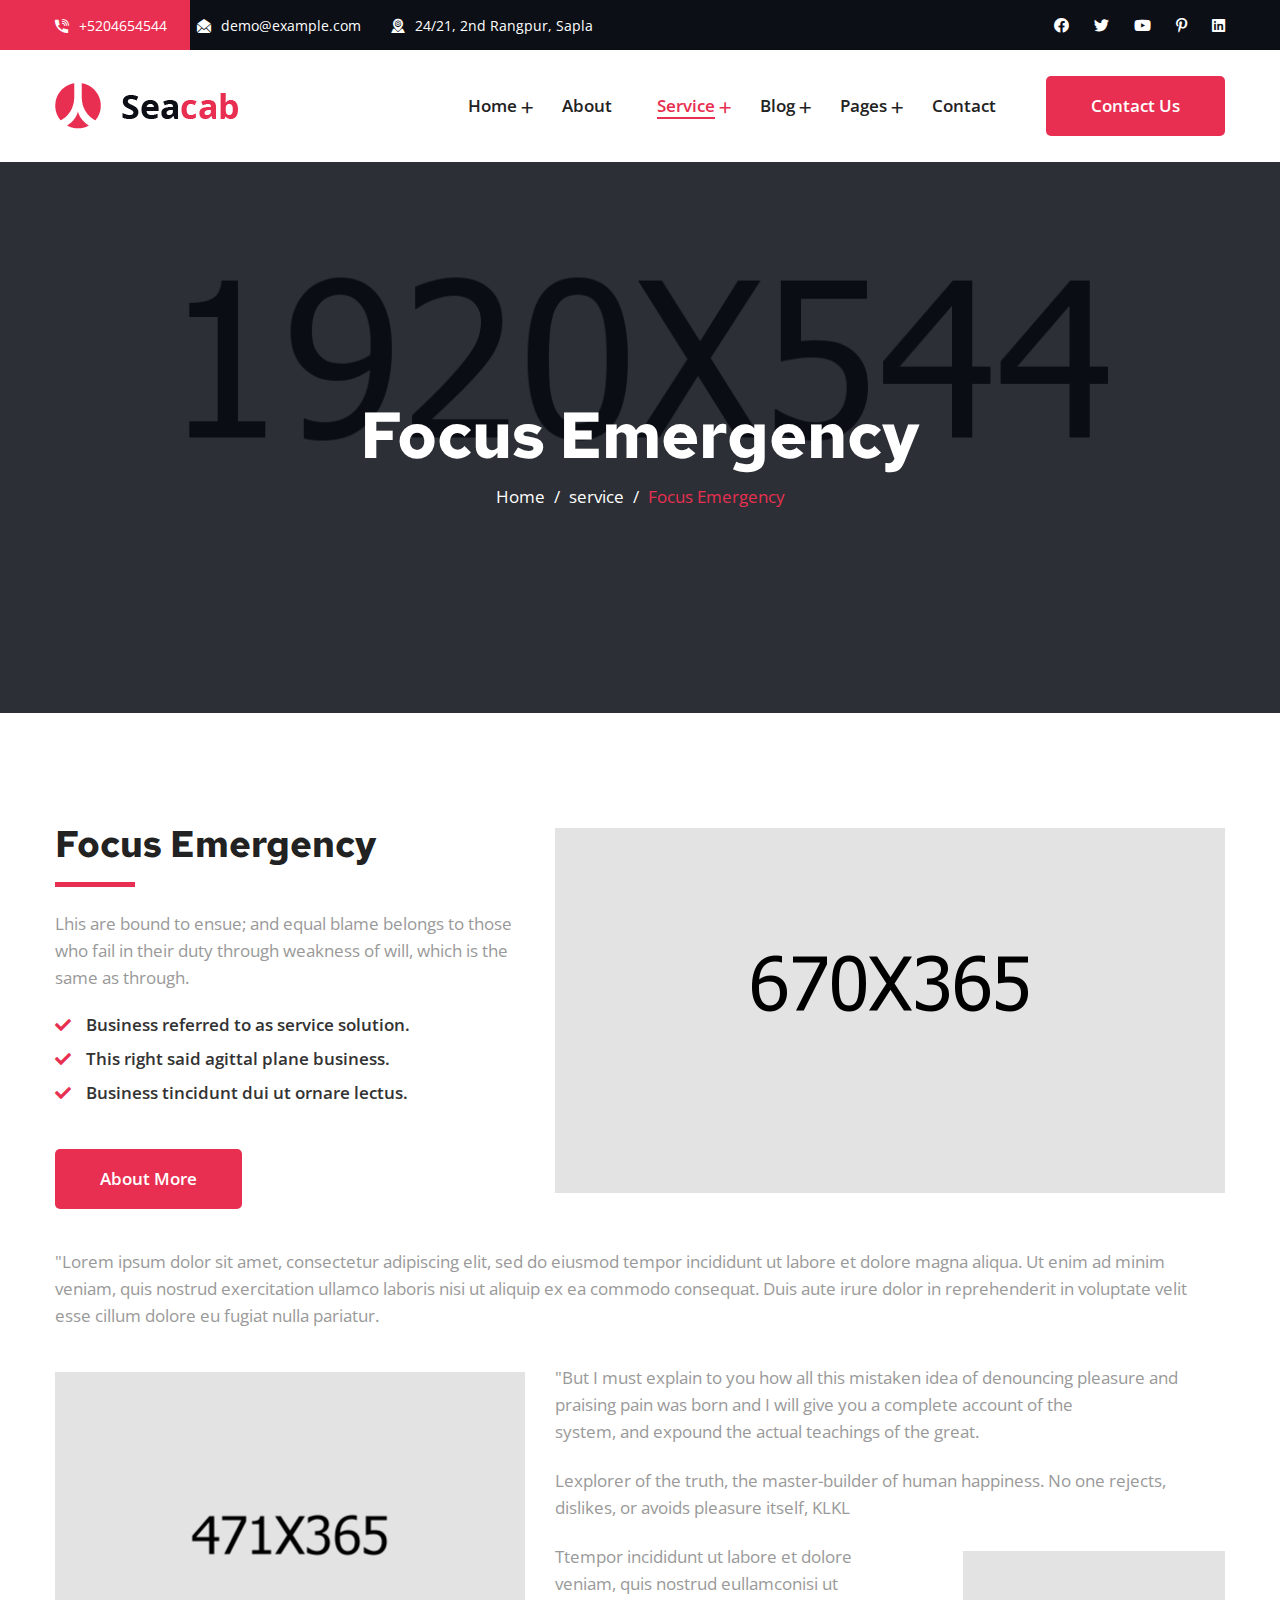
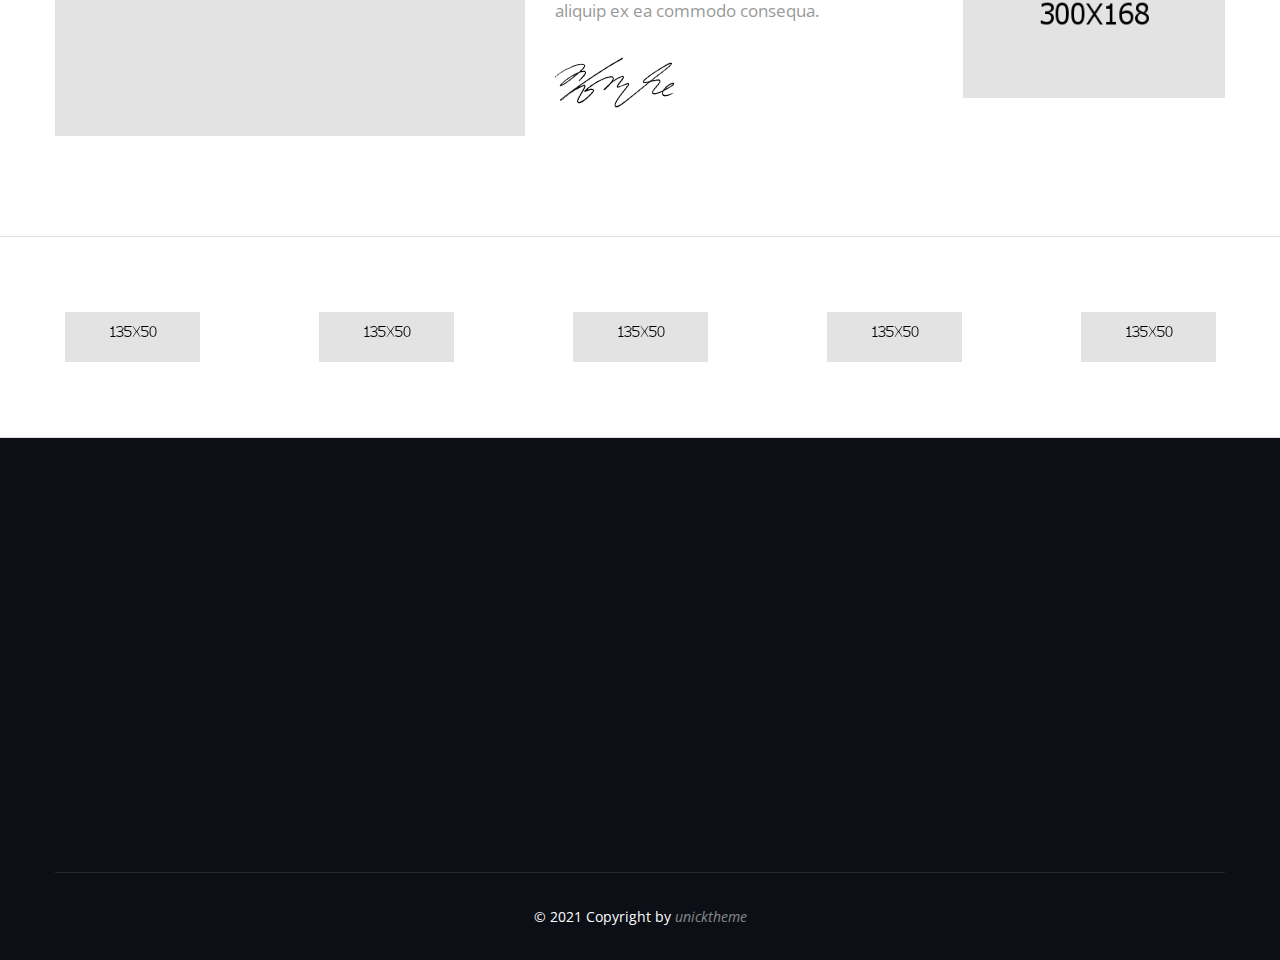
<file: focus-emergency.html>
<!DOCTYPE html>
<html lang="en">

<head>
    <meta charset="UTF-8" />
    <meta name="viewport" content="width=device-width, initial-scale=1.0" />
    <title> Focus Emergency || Seacab || Seacab HTML Template For Business</title>
    <!-- favicons Icons -->
    <link rel="apple-touch-icon" sizes="180x180" href="assets/images/favicons/apple-touch-icon.png" />
    <link rel="icon" type="image/png" sizes="32x32" href="assets/images/favicons/favicon-32x32.png" />
    <link rel="icon" type="image/png" sizes="16x16" href="assets/images/favicons/favicon-16x16.png" />
    <link rel="manifest" href="assets/images/favicons/site.webmanifest" />
    <meta name="description" content="Seacab HTML Template For Business" />

    <!-- fonts -->
    <link rel="preconnect" href="https://fonts.googleapis.com">
    <link rel="preconnect" href="https://fonts.gstatic.com" crossorigin>

    <link
        href="https://fonts.googleapis.com/css2?family=Open+Sans:ital,wght@0,300;0,400;0,500;0,600;0,700;0,800;1,300;1,400;1,500;1,600;1,700;1,800&display=swap"
        rel="stylesheet">

    <link
        href="https://fonts.googleapis.com/css2?family=Red+Hat+Text:ital,wght@0,300;0,400;0,500;0,600;0,700;1,300;1,400;1,500;1,600;1,700&display=swap"
        rel="stylesheet">

    <link rel="stylesheet" href="assets/vendors/bootstrap/css/bootstrap.min.css" />
    <link rel="stylesheet" href="assets/vendors/animate/animate.min.css" />
    <link rel="stylesheet" href="assets/vendors/animate/custom-animate.css" />
    <link rel="stylesheet" href="assets/vendors/fontawesome/css/all.min.css" />
    <link rel="stylesheet" href="assets/vendors/jarallax/jarallax.css" />
    <link rel="stylesheet" href="assets/vendors/jquery-magnific-popup/jquery.magnific-popup.css" />
    <link rel="stylesheet" href="assets/vendors/nouislider/nouislider.min.css" />
    <link rel="stylesheet" href="assets/vendors/nouislider/nouislider.pips.css" />
    <link rel="stylesheet" href="assets/vendors/odometer/odometer.min.css" />
    <link rel="stylesheet" href="assets/vendors/swiper/swiper.min.css" />
    <link rel="stylesheet" href="assets/vendors/conult-icons/style.css">
    <link rel="stylesheet" href="assets/vendors/tiny-slider/tiny-slider.min.css" />
    <link rel="stylesheet" href="assets/vendors/reey-font/stylesheet.css" />
    <link rel="stylesheet" href="assets/vendors/owl-carousel/owl.carousel.min.css" />
    <link rel="stylesheet" href="assets/vendors/owl-carousel/owl.theme.default.min.css" />
    <link rel="stylesheet" href="assets/vendors/bxslider/jquery.bxslider.css" />
    <link rel="stylesheet" href="assets/vendors/bootstrap-select/css/bootstrap-select.min.css" />
    <link rel="stylesheet" href="assets/vendors/vegas/vegas.min.css" />
    <link rel="stylesheet" href="assets/vendors/jquery-ui/jquery-ui.css" />
    <link rel="stylesheet" href="assets/vendors/timepicker/timePicker.css" />

    <!-- template styles -->
    <link rel="stylesheet" href="assets/css/seacab.css" />
    <link rel="stylesheet" href="assets/css/seacab-responsive.css" />
</head>

<body>
    <div class="preloader">
        <img class="preloader__image" width="60" src="assets/images/loader.png" alt="" />
    </div>
    <!-- /.preloader -->
    <div class="page-wrapper">
        <header class="main-header clearfix">
            <div class="main-header__top clearfix">
                <div class="container clearfix">
                    <div class="main-header__top-inner clearfix">
                        <div class="main-header__top-left">
                            <ul class="list-unstyled main-header__top-address">
                                <li>
                                    <div class="icon">
                                        <span class="icon-telephone"></span>
                                    </div>
                                    <div class="text">
                                        <p><a href="tel:5204654544">+5204654544</a></p>
                                    </div>
                                </li>
                                <li>
                                    <div class="icon">
                                        <span class="icon-envelope"></span>
                                    </div>
                                    <div class="text">
                                        <p><a href="mailto:demo@example.com">demo@example.com</a></p>
                                    </div>
                                </li>
                                <li>
                                    <div class="icon">
                                        <span class="icon-location"></span>
                                    </div>
                                    <div class="text">
                                        <p>24/21, 2nd Rangpur, Sapla</p>
                                    </div>
                                </li>
                            </ul>
                        </div>
                        <div class="main-header__top-right">
                            <div class="main-header__top-right-social">
                                <a href="#"><i class="fab fa-facebook"></i></a>
                                <a href="#"><i class="fab fa-twitter"></i></a>
                                <a href="#"><i class="fab fa-youtube"></i></a>
                                <a href="#"><i class="fab fa-pinterest-p"></i></a>
                                <a href="#"><i class="fab fa-linkedin"></i></a>
                            </div>
                        </div>
                    </div>
                </div>
            </div>
            <nav class="main-menu clearfix">
                <div class="container clearfix">
                    <div class="main-menu-wrapper clearfix">
                        <div class="main-menu-wrapper__left">
                            <div class="main-menu-wrapper__logo">
                                <a href="index.html"><img src="assets/images/resources/logo-1.png" alt=""></a>
                            </div>
                        </div>
                        <div class="main-menu-wrapper__right">
                            <div class="main-menu-wrapper__main-menu">
                                <a href="#" class="mobile-nav__toggler"><i class="fa fa-bars"></i></a>
                                <ul class="main-menu__list">
                                    <li class="dropdown">
                                        <a href="index.html">Home</a>
                                        <ul>
                                            <li>
                                                <a href="index.html">Home One</a>
                                            </li>
                                            <li><a href="index2.html">Home Two</a></li>
                                            <li class="dropdown">
                                                <a href="#">Header Styles</a>
                                                <ul>
                                                    <li><a href="index.html">Header One</a></li>
                                                    <li><a href="index2.html">Header Two</a></li>
                                                </ul>
                                            </li>
                                        </ul>
                                    </li>
                                    <li><a href="about.html">About</a></li>
                                    <li class="dropdown current">
                                        <a href="#">Service</a>
                                        <ul>
                                            <li><a href="service.html">Service</a></li>
                                            <li><a href="institution-business.html">Institution Business</a></li>
                                            <li><a href="business-options.html">Business Options</a></li>
                                            <li><a href="focus-emergency.html">Focus Emergency</a></li>
                                            <li><a href="library-business.html">Library Business</a></li>
                                            <li><a href="business-grocery.html">Business Grocery</a></li>
                                            <li><a href="business-history.html">Business History</a></li>
                                        </ul>
                                    </li>
                                    <li class="dropdown">
                                        <a href="#">Blog</a>
                                        <ul>
                                            <li><a href="blog-grid.html">Blog grid</a></li>
                                            <li><a href="blog-details.html">Blog Details</a></li>
                                        </ul>
                                    </li>
                                    <li class="dropdown">
                                        <a href="#">Pages</a>
                                        <ul>
                                            <li><a href="team.html">Team</a></li>
                                            <li><a href="team-details.html">Team Details</a></li>
                                            <li><a href="project.html">Project</a></li>
                                            <li><a href="project-details.html">Project Details</a></li>
                                            <li><a href="pricing.html">Pricing</a></li>
                                            <li><a href="404.html">404 Error</a></li>
                                        </ul>
                                    </li>
                                    <li><a href="contact.html">Contact</a></li>
                                </ul>
                            </div>
                            <a href="contact.html" class="thm-btn main-header__btn">Contact Us</a>
                        </div>
                    </div>
                </div>
            </nav>
        </header>

        <div class="stricky-header stricked-menu main-menu">
            <div class="sticky-header__content"></div><!-- /.sticky-header__content -->
        </div><!-- /.stricky-header -->

        <!--Page Header Start-->
        <section class="page-header">
            <div class="page-header-bg" style="background-image: url(assets/images/backgrounds/page-header-bg.jpg)">
            </div>
            <div class="container">
                <div class="page-header__inner">
                    <h2>Focus Emergency</h2>
                    <ul class="thm-breadcrumb list-unstyled">
                        <li><a href="index.html">Home</a></li>
                        <li><span>/</span></li>
                        <li><a href="service.html">service</a></li>
                        <li><span>/</span></li>
                        <li class="active">Focus Emergency</li>
                    </ul>
                </div>
            </div>
        </section>
        <!--Page Header End-->

        <!--Service Details Start-->
        <section class="service-details">
            <div class="container">
                <div class="service-details__top">
                    <div class="row">
                        <div class="col-xl-5 col-lg-5">
                            <div class="service-details__top-left">
                                <div class="section-title text-left">
                                    <h2 class="section-title__title">Focus Emergency</h2>
                                    <p class="section-title__text">Lhis are bound to ensue; and equal blame belongs to
                                        those
                                        who fail in their duty through weakness of will, which
                                        is the same as through.</p>
                                </div>
                                <ul class="list-unstyled about-one__points">
                                    <li>
                                        <div class="icon">
                                            <i class="fa fa-check"></i>
                                        </div>
                                        <div class="text">
                                            <p>Business referred to as service solution.</p>
                                        </div>
                                    </li>
                                    <li>
                                        <div class="icon">
                                            <i class="fa fa-check"></i>
                                        </div>
                                        <div class="text">
                                            <p>This right said agittal plane business.</p>
                                        </div>
                                    </li>
                                    <li>
                                        <div class="icon">
                                            <i class="fa fa-check"></i>
                                        </div>
                                        <div class="text">
                                            <p>Business tincidunt dui ut ornare lectus.</p>
                                        </div>
                                    </li>
                                </ul>
                                <a href="about.html" class="thm-btn service-details__btn">About More</a>
                            </div>
                        </div>
                        <div class="col-xl-7 col-lg-7">
                            <div class="service-details__top-right">
                                <div class="service-details__top-img">
                                    <img src="assets/images/services/service-details-img-1.jpg" alt="">
                                </div>
                            </div>
                        </div>
                        <div class="col-xl-12">
                            <div class="service-details__top-text-box">
                                <p class="service-details__top-text">"Lorem ipsum dolor sit amet, consectetur adipiscing
                                    elit, sed do eiusmod tempor incididunt ut labore et dolore magna aliqua. Ut enim ad
                                    minim veniam, quis nostrud exercitation ullamco laboris nisi ut aliquip ex ea
                                    commodo consequat. Duis aute irure dolor in reprehenderit in voluptate velit esse
                                    cillum dolore eu fugiat nulla pariatur. </p>
                            </div>
                        </div>
                    </div>
                </div>
                <div class="service-details__bottom">
                    <div class="row">
                        <div class="col-xl-5 col-lg-5">
                            <div class="service-details__bottom-left">
                                <div class="service-details__bottom-img">
                                    <img src="assets/images/services/service-details-img-2.jpg" alt="">
                                </div>
                            </div>
                        </div>
                        <div class="col-xl-7 col-lg-7">
                            <div class="service-details__bottom-right">
                                <p class="service-details__bottom-text-1">"But I must explain to you how all this
                                    mistaken idea of denouncing pleasure and <br> praising pain was born and I will give
                                    you a complete account of the <br> system, and expound the actual teachings of the
                                    great.</p>
                                <p class="service-details__bottom-text-2">Lexplorer of the truth, the master-builder of
                                    human happiness. No one rejects, <br> dislikes, or avoids pleasure itself, KLKL</p>
                                <div class="service-details__signature-box">
                                    <div class="row">
                                        <div class="col-xl-7 col-lg-6">
                                            <div class="service-details__signature-content">
                                                <p class="service-details__signature-text">Ttempor incididunt ut labore
                                                    et dolore veniam, quis nostrud eullamconisi ut aliquip ex ea commodo
                                                    consequa.</p>
                                                <div class="service-details__signature">
                                                    <img src="assets/images/services/service-details-sign.png" alt="">
                                                </div>
                                            </div>
                                        </div>
                                        <div class="col-xl-5 col-lg-6">
                                            <div class="service-details__signature-img">
                                                <img src="assets/images/services/service-details-img-3.jpg" alt="">
                                            </div>
                                        </div>
                                    </div>
                                </div>
                            </div>
                        </div>
                    </div>
                </div>
            </div>
        </section>
        <!--Service Details End-->

        <!--Brand One Start-->
        <section class="brand-one">
            <div class="container">
                <div class="thm-swiper__slider swiper-container" data-swiper-options='{"spaceBetween": 100, "slidesPerView": 5, "autoplay": { "delay": 5000 }, "breakpoints": {
                    "0": {
                        "spaceBetween": 30,
                        "slidesPerView": 2
                    },
                    "375": {
                        "spaceBetween": 30,
                        "slidesPerView": 2
                    },
                    "575": {
                        "spaceBetween": 30,
                        "slidesPerView": 3
                    },
                    "767": {
                        "spaceBetween": 50,
                        "slidesPerView": 4
                    },
                    "991": {
                        "spaceBetween": 50,
                        "slidesPerView": 5
                    },
                    "1199": {
                        "spaceBetween": 100,
                        "slidesPerView": 5
                    }
                }}'>
                    <div class="swiper-wrapper">
                        <div class="swiper-slide">
                            <a href="#"><img src="assets/images/brand/brand-1-1.png" alt=""></a>
                            <div class="brand-one__overly">
                                <a href="#"><img src="assets/images/brand/overly-brand-1-1.png" alt=""></a>
                            </div>
                        </div><!-- /.swiper-slide -->
                        <div class="swiper-slide">
                            <a href="#"><img src="assets/images/brand/brand-1-2.png" alt=""></a>
                            <div class="brand-one__overly">
                                <a href="#"><img src="assets/images/brand/overly-brand-1-2.png" alt=""></a>
                            </div>
                        </div><!-- /.swiper-slide -->
                        <div class="swiper-slide">
                            <a href="#"><img src="assets/images/brand/brand-1-3.png" alt=""></a>
                            <div class="brand-one__overly">
                                <a href="#"><img src="assets/images/brand/overly-brand-1-3.png" alt=""></a>
                            </div>
                        </div><!-- /.swiper-slide -->
                        <div class="swiper-slide">
                            <a href="#"><img src="assets/images/brand/brand-1-4.png" alt=""></a>
                            <div class="brand-one__overly">
                                <a href="#"><img src="assets/images/brand/overly-brand-1-4.png" alt=""></a>
                            </div>
                        </div><!-- /.swiper-slide -->
                        <div class="swiper-slide">
                            <a href="#"><img src="assets/images/brand/brand-1-5.png" alt=""></a>
                            <div class="brand-one__overly">
                                <a href="#"><img src="assets/images/brand/overly-brand-1-5.png" alt=""></a>
                            </div>
                        </div><!-- /.swiper-slide -->
                        <div class="swiper-slide">
                            <a href="#"><img src="assets/images/brand/brand-1-1.png" alt=""></a>
                            <div class="brand-one__overly">
                                <a href="#"><img src="assets/images/brand/overly-brand-1-1.png" alt=""></a>
                            </div>
                        </div><!-- /.swiper-slide -->
                        <div class="swiper-slide">
                            <a href="#"><img src="assets/images/brand/brand-1-2.png" alt=""></a>
                            <div class="brand-one__overly">
                                <a href="#"><img src="assets/images/brand/overly-brand-1-2.png" alt=""></a>
                            </div>
                        </div><!-- /.swiper-slide -->
                        <div class="swiper-slide">
                            <a href="#"><img src="assets/images/brand/brand-1-3.png" alt=""></a>
                            <div class="brand-one__overly">
                                <a href="#"><img src="assets/images/brand/overly-brand-1-3.png" alt=""></a>
                            </div>
                        </div><!-- /.swiper-slide -->
                        <div class="swiper-slide">
                            <a href="#"><img src="assets/images/brand/brand-1-4.png" alt=""></a>
                            <div class="brand-one__overly">
                                <a href="#"><img src="assets/images/brand/overly-brand-1-4.png" alt=""></a>
                            </div>
                        </div><!-- /.swiper-slide -->
                        <div class="swiper-slide">
                            <a href="#"><img src="assets/images/brand/brand-1-5.png" alt=""></a>
                            <div class="brand-one__overly">
                                <a href="#"><img src="assets/images/brand/overly-brand-1-5.png" alt=""></a>
                            </div>
                        </div><!-- /.swiper-slide -->
                    </div>
                </div>
            </div>
        </section>
        <!--Brand One End-->

        <!--Site Footer Start-->
        <footer class="site-footer">
            <div class="container">
                <div class="site-footer__top">
                    <div class="row">
                        <div class="col-xl-3 col-lg-6 col-md-6 wow fadeInUp" data-wow-delay="100ms">
                            <div class="footer-widget__column footer-widget__about">
                                <div class="footer-widget__about-logo">
                                    <a href="index.html"><img src="assets/images/resources/footer-logo.png" alt=""></a>
                                </div>
                                <p class="footer-widget__about-text">The agile philosophy in lot of the process of
                                    analyzing, plannin, and implementing strategies level.plannin
                                    designing, and implementing</p>
                                <div class="footer-widget__social">
                                    <a href="#"><i class="fab fa-facebook"></i></a>
                                    <a href="#"><i class="fab fa-twitter"></i></a>
                                    <a href="#"><i class="fab fa-google-plus"></i></a>
                                    <a href="#"><i class="fab fa-linkedin-in"></i></a>
                                </div>
                            </div>
                        </div>
                        <div class="col-xl-3 col-lg-6 col-md-6 wow fadeInUp" data-wow-delay="200ms">
                            <div class="footer-widget__column footer-widget__links clearfix">
                                <h3 class="footer-widget__title">Usefull Links</h3>
                                <ul class="footer-widget__links-list list-unstyled clearfix">
                                    <li><a href="about.html">About us</a></li>
                                    <li><a href="blog-girde.html">News & articles</a></li>
                                    <li><a href="team.html">Our Teams</a></li>
                                    <li><a href="about.html">Terms & Conditions</a></li>
                                    <li><a href="about.html">Privacy Policy</a></li>
                                    <li><a href="contact.html">Contact us</a></li>
                                </ul>
                            </div>
                        </div>
                        <div class="col-xl-3 col-lg-6 col-md-6 wow fadeInUp" data-wow-delay="300ms">
                            <div class="footer-widget__column footer-widget__blog clearfix">
                                <h3 class="footer-widget__title">Blog post</h3>
                                <ul class="footer-widget__blog-list list-unstyled clearfix">
                                    <li>
                                        <div class="footer-widget__blog-img">
                                            <img src="assets/images/blog/footer-widget-blog-img-1.jpg" alt="">
                                            <a href="blog-details.html"><i class="icon-link"></i></a>
                                        </div>
                                        <div class="footer-widget__blog-content">
                                            <p class="footer-widget__blog-text">
                                                <a href="blog-details.html">Business Conference Of Access To Blog.</a>
                                            </p>
                                            <p class="footer-widget__blog-date"> 10 -Agu- 2021</p>
                                        </div>
                                    </li>
                                    <li>
                                        <div class="footer-widget__blog-img">
                                            <img src="assets/images/blog/footer-widget-blog-img-2.jpg" alt="">
                                            <a href="blog-details.html"><i class="icon-link"></i></a>
                                        </div>
                                        <div class="footer-widget__blog-content">
                                            <p class="footer-widget__blog-text"><a href="blog-details.html">The
                                                    Revolutionise Your Workspace Blog.</a></p>
                                            <p class="footer-widget__blog-date"> 20 -Agu- 2021</p>
                                        </div>
                                    </li>
                                </ul>
                            </div>
                        </div>
                        <div class="col-xl-3 col-lg-6 col-md-6 wow fadeInUp" data-wow-delay="300ms">
                            <div class="footer-widget__column footer-widget__map clearfix">
                                <h3 class="footer-widget__title">Our Maps</h3>
                                <div class="footer-widget__map-box">
                                    <iframe
                                        src="https://www.google.com/maps/embed?pb=!1m18!1m12!1m3!1d4562.753041141002!2d-118.80123790098536!3d34.152323469614075!2m3!1f0!2f0!3f0!3m2!1i1024!2i768!4f13.1!3m3!1m2!1s0x80e82469c2162619%3A0xba03efb7998eef6d!2sCostco+Wholesale!5e0!3m2!1sbn!2sbd!4v1562518641290!5m2!1sbn!2sbd"
                                        class="footer-widget-map__one" allowfullscreen></iframe>
                                </div>
                            </div>
                        </div>
                    </div>
                </div>
                <div class="site-footer__bottom">
                    <p class="site-footer__bottom-text">© 2021 Copyright by <a
                            href="https://themeforest.net/user/unicktheme">unicktheme</a></p>
                </div>
            </div>
        </footer>
        <!--Site Footer End-->


    </div><!-- /.page-wrapper -->


    <div class="mobile-nav__wrapper">
        <div class="mobile-nav__overlay mobile-nav__toggler"></div>
        <!-- /.mobile-nav__overlay -->
        <div class="mobile-nav__content">
            <span class="mobile-nav__close mobile-nav__toggler"><i class="fa fa-times"></i></span>

            <div class="logo-box">
                <a href="index.html" aria-label="logo image"><img src="assets/images/resources/footer-logo.png"
                        width="155" alt="" /></a>
            </div>
            <!-- /.logo-box -->
            <div class="mobile-nav__container"></div>
            <!-- /.mobile-nav__container -->

            <ul class="mobile-nav__contact list-unstyled">
                <li>
                    <i class="fa fa-envelope"></i>
                    <a href="mailto:needhelp@packageName__.com">needhelp@seacab.com</a>
                </li>
                <li>
                    <i class="fa fa-phone-alt"></i>
                    <a href="tel:666-888-0000">666 888 0000</a>
                </li>
            </ul><!-- /.mobile-nav__contact -->
            <div class="mobile-nav__top">
                <div class="mobile-nav__social">
                    <a href="#" class="fab fa-twitter"></a>
                    <a href="#" class="fab fa-facebook-square"></a>
                    <a href="#" class="fab fa-pinterest-p"></a>
                    <a href="#" class="fab fa-instagram"></a>
                </div><!-- /.mobile-nav__social -->
            </div><!-- /.mobile-nav__top -->



        </div>
        <!-- /.mobile-nav__content -->
    </div>
    <!-- /.mobile-nav__wrapper -->

    <div class="search-popup">
        <div class="search-popup__overlay search-toggler"></div>
        <!-- /.search-popup__overlay -->
        <div class="search-popup__content">
            <form action="#">
                <label for="search" class="sr-only">search here</label><!-- /.sr-only -->
                <input type="text" id="search" placeholder="Search Here..." />
                <button type="submit" aria-label="search submit" class="thm-btn">
                    <i class="icon-magnifying-glass"></i>
                </button>
            </form>
        </div>
        <!-- /.search-popup__content -->
    </div>
    <!-- /.search-popup -->

    <a href="#" data-target="html" class="scroll-to-target scroll-to-top"><i class="fa fa-angle-up"></i></a>


    <script src="assets/vendors/jquery/jquery-3.6.0.min.js"></script>
    <script src="assets/vendors/bootstrap/js/bootstrap.bundle.min.js"></script>
    <script src="assets/vendors/jarallax/jarallax.min.js"></script>
    <script src="assets/vendors/jquery-ajaxchimp/jquery.ajaxchimp.min.js"></script>
    <script src="assets/vendors/jquery-appear/jquery.appear.min.js"></script>
    <script src="assets/vendors/jquery-circle-progress/jquery.circle-progress.min.js"></script>
    <script src="assets/vendors/jquery-magnific-popup/jquery.magnific-popup.min.js"></script>
    <script src="assets/vendors/jquery-validate/jquery.validate.min.js"></script>
    <script src="assets/vendors/nouislider/nouislider.min.js"></script>
    <script src="assets/vendors/odometer/odometer.min.js"></script>
    <script src="assets/vendors/swiper/swiper.min.js"></script>
    <script src="assets/vendors/tiny-slider/tiny-slider.min.js"></script>
    <script src="assets/vendors/wnumb/wNumb.min.js"></script>
    <script src="assets/vendors/wow/wow.js"></script>
    <script src="assets/vendors/isotope/isotope.js"></script>
    <script src="assets/vendors/countdown/countdown.min.js"></script>
    <script src="assets/vendors/owl-carousel/owl.carousel.min.js"></script>
    <script src="assets/vendors/bxslider/jquery.bxslider.min.js"></script>
    <script src="assets/vendors/bootstrap-select/js/bootstrap-select.min.js"></script>
    <script src="assets/vendors/vegas/vegas.min.js"></script>
    <script src="assets/vendors/jquery-ui/jquery-ui.js"></script>
    <script src="assets/vendors/timepicker/timePicker.js"></script>




    <!-- template js -->
    <script src="assets/js/seacab.js"></script>
</body>

</html>
</file>
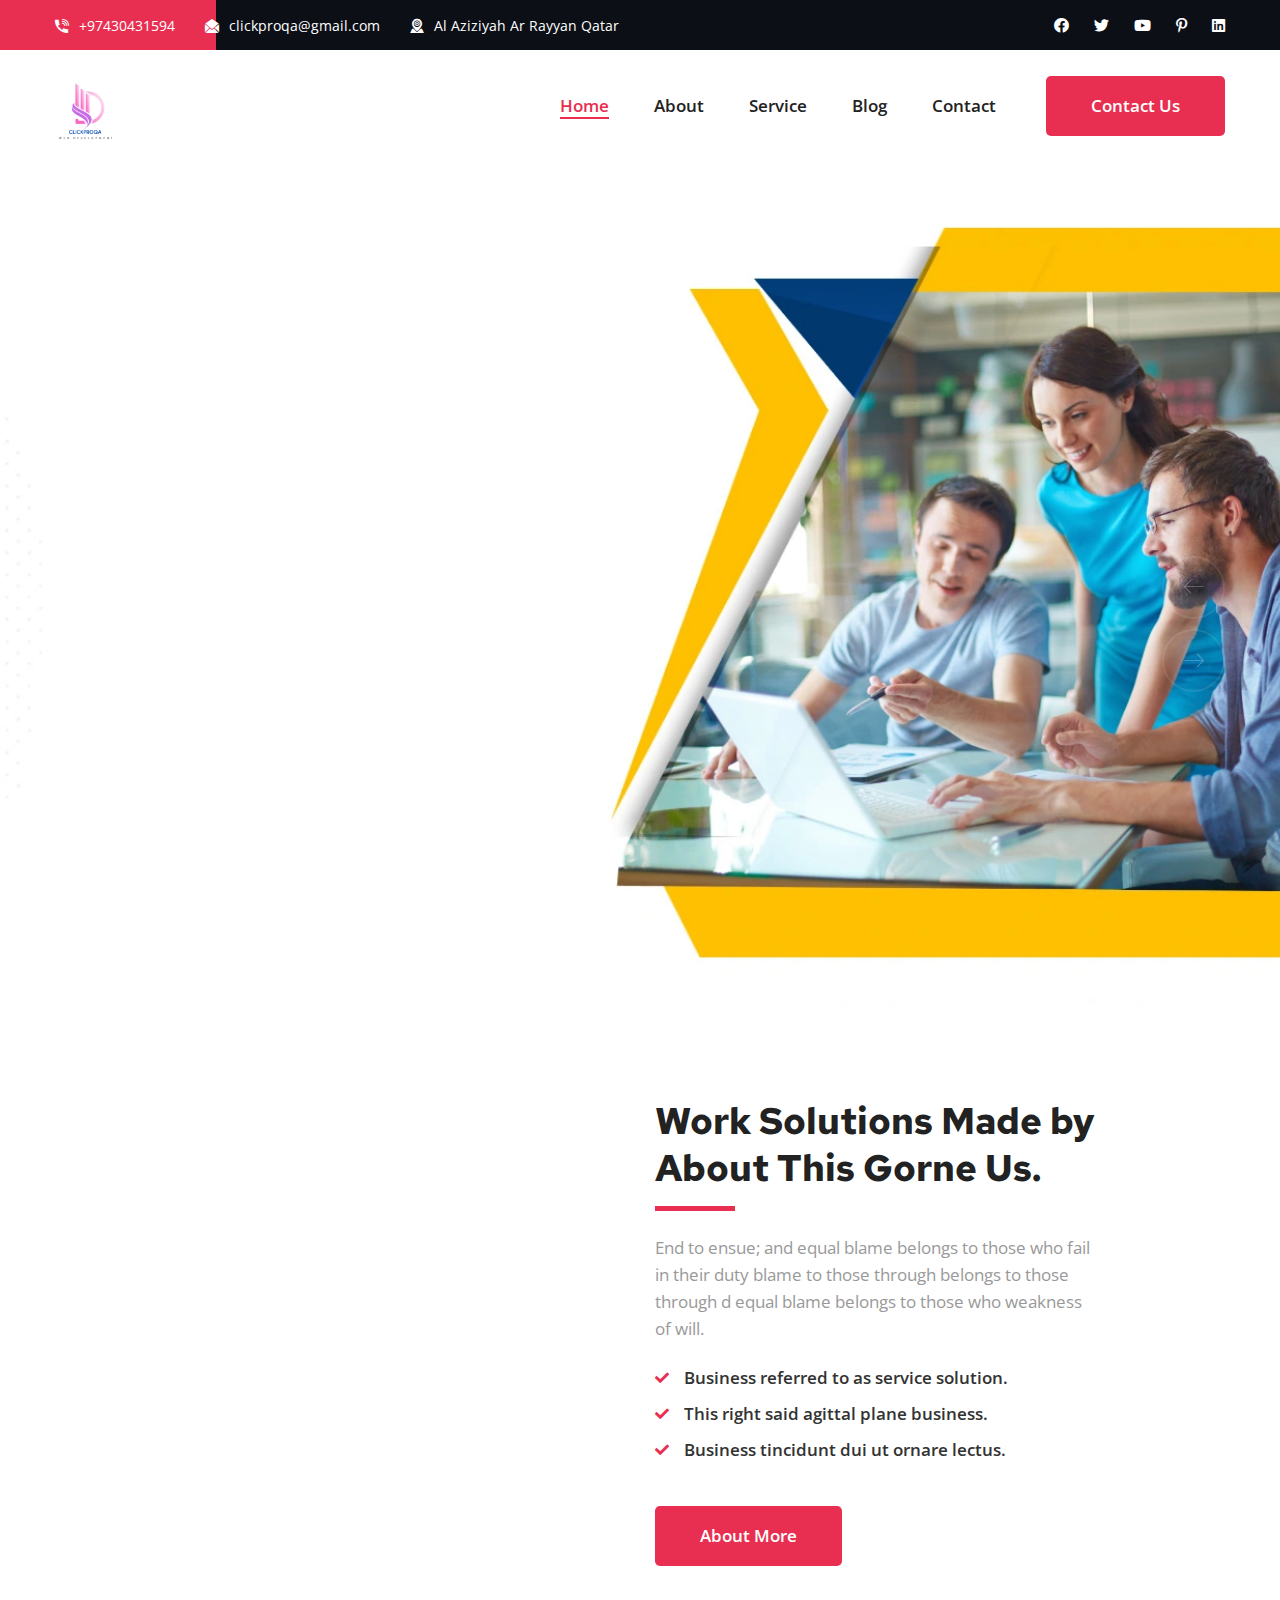
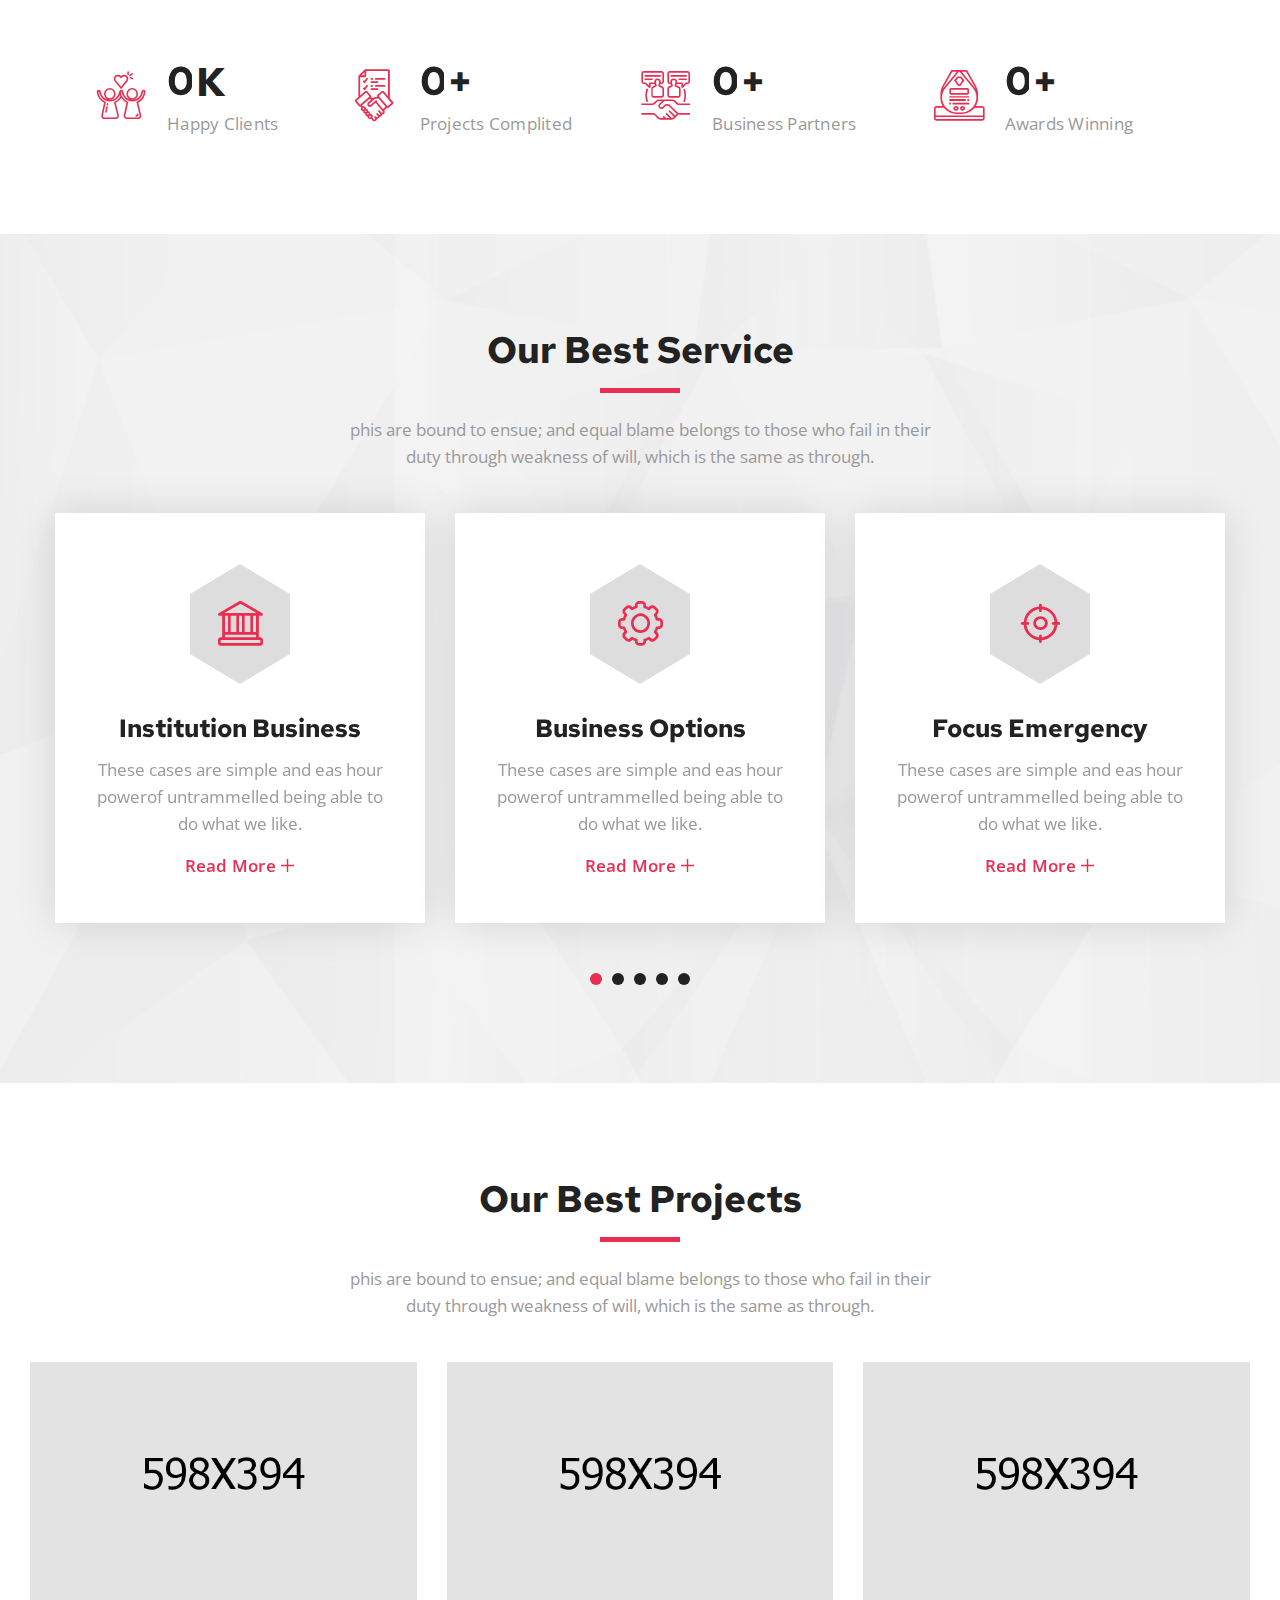
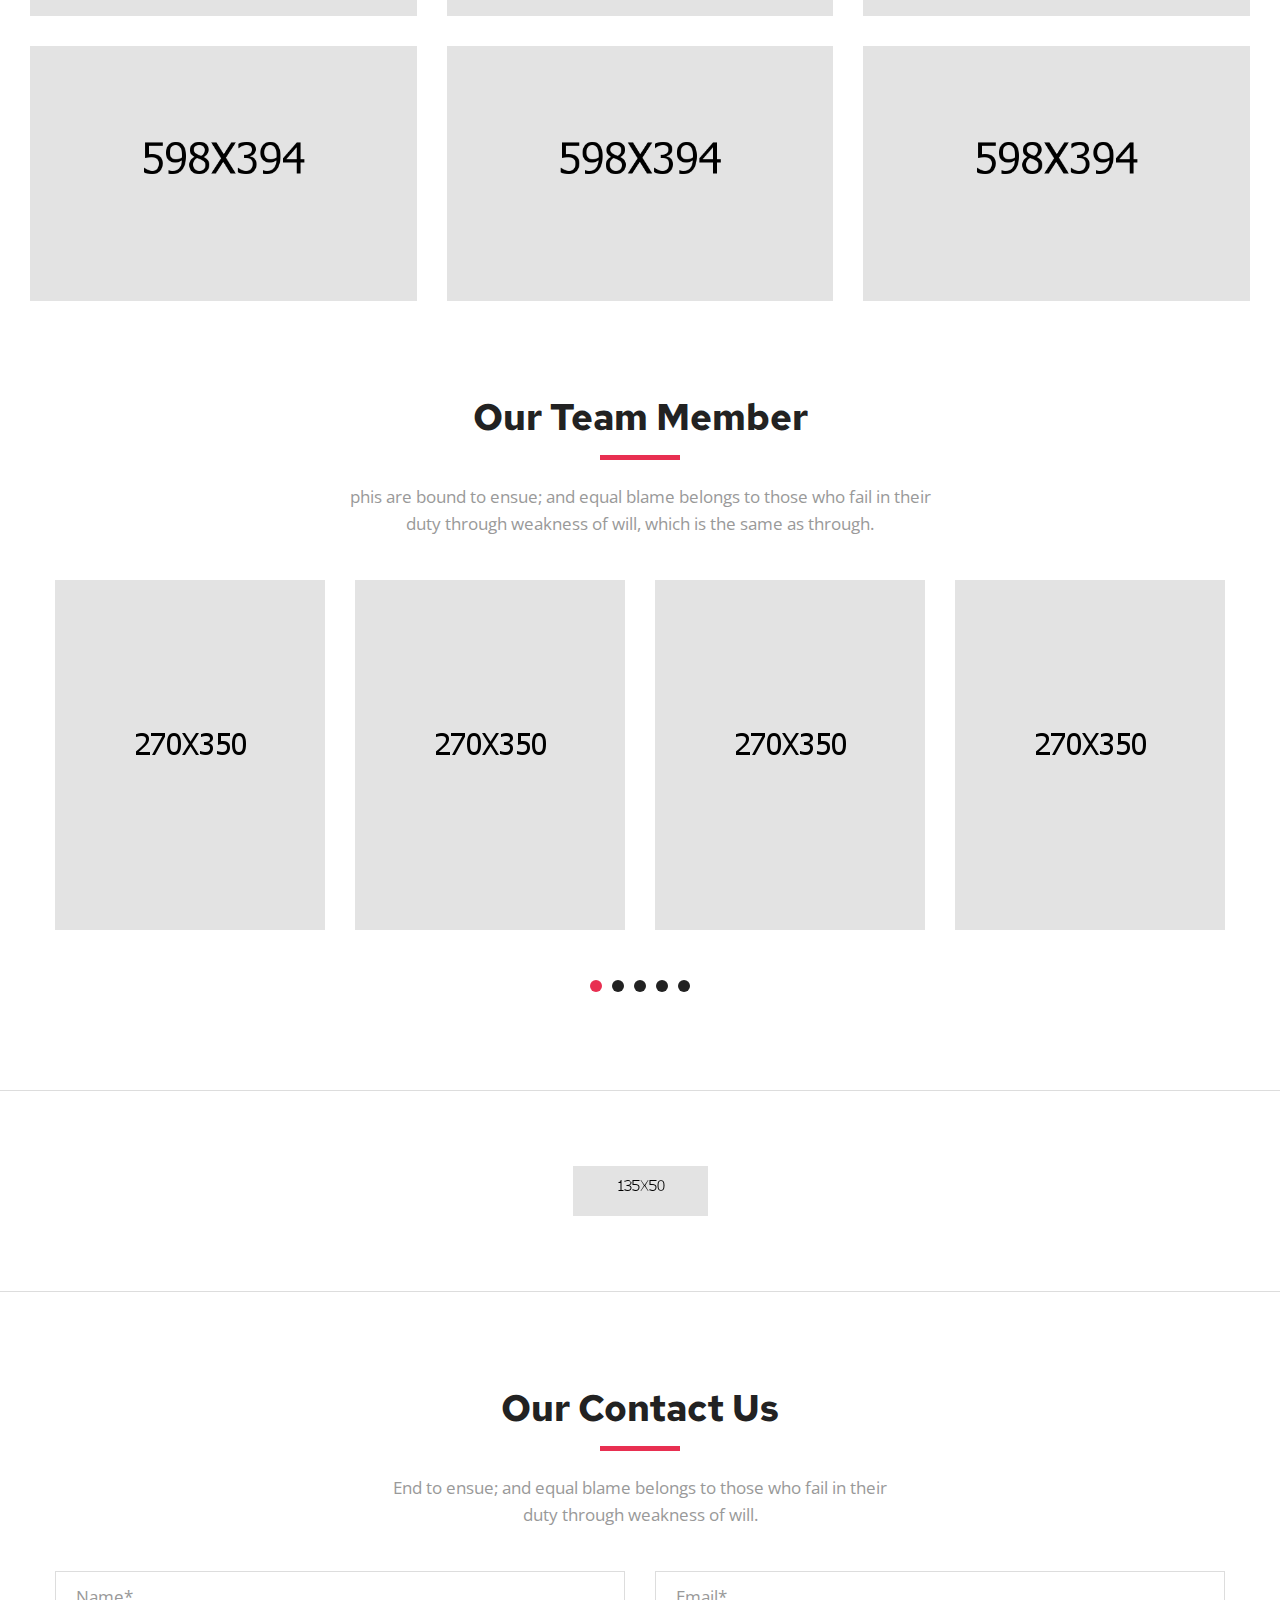
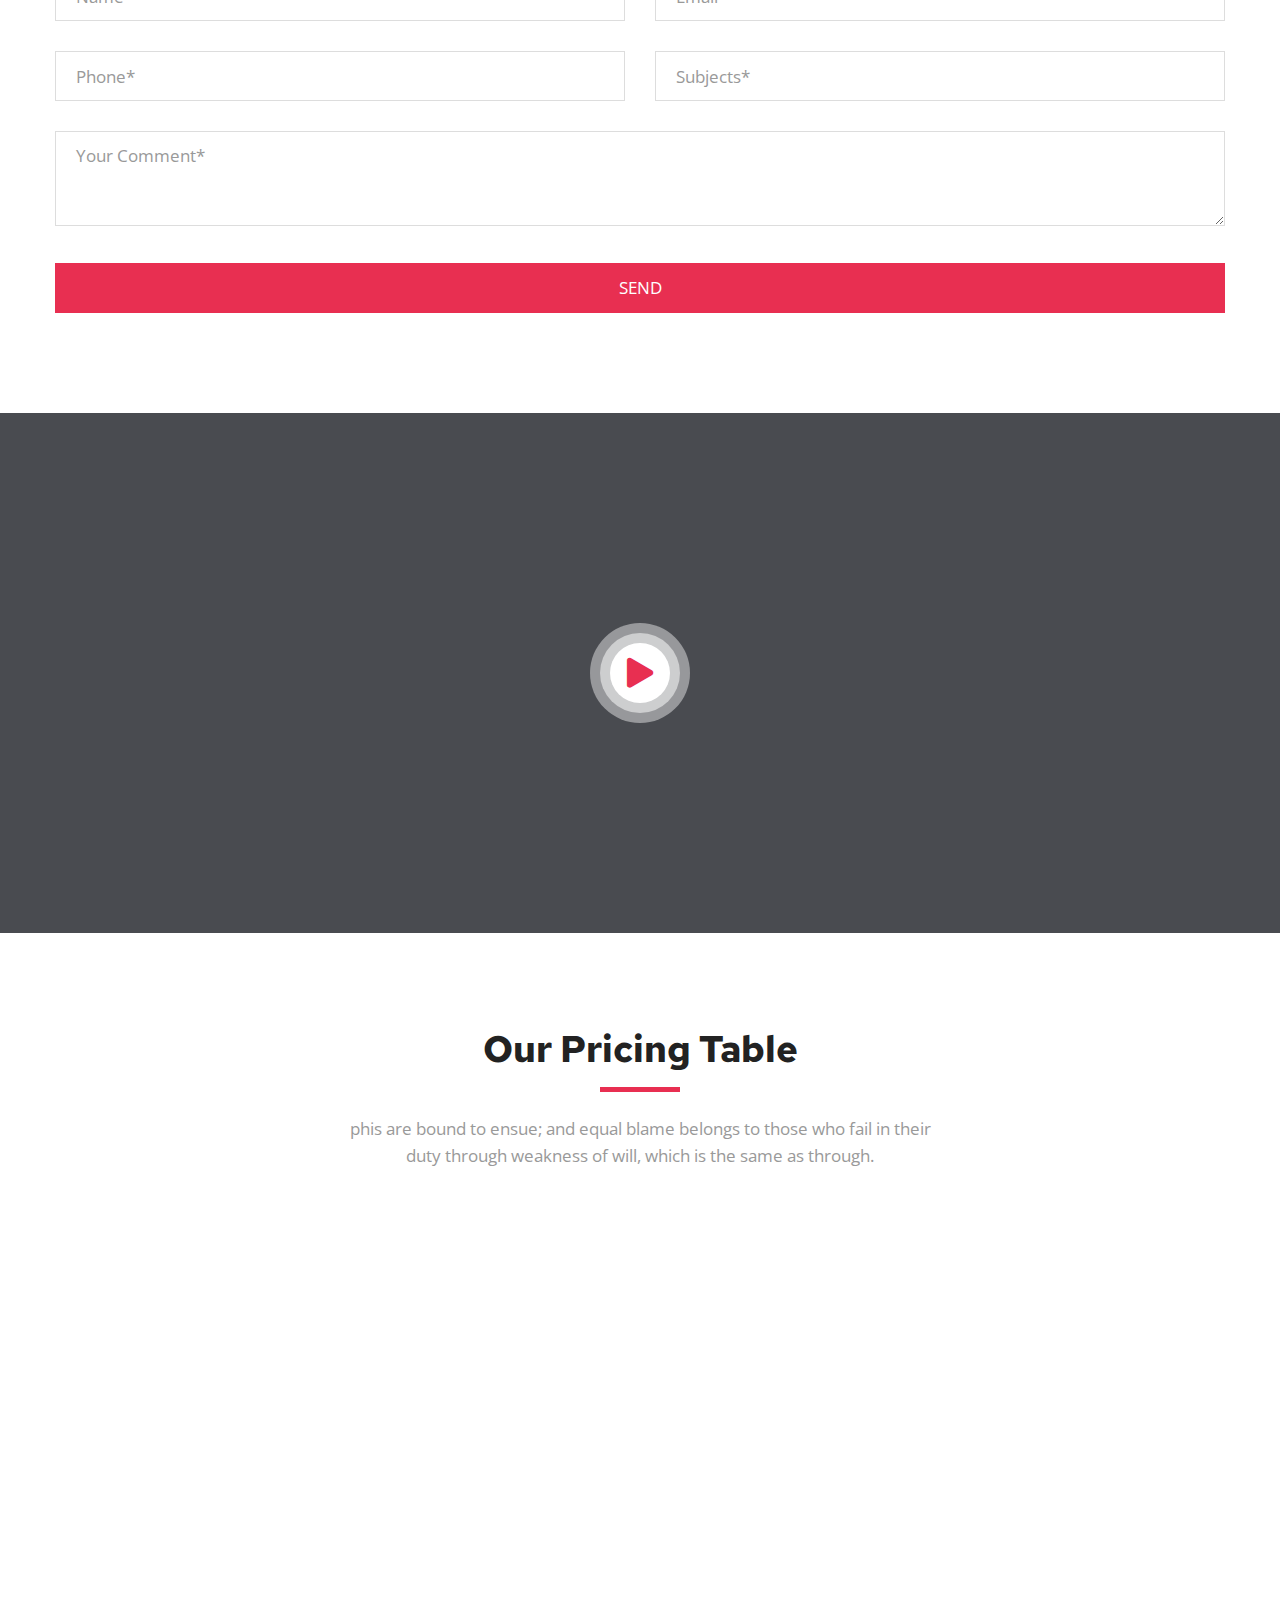
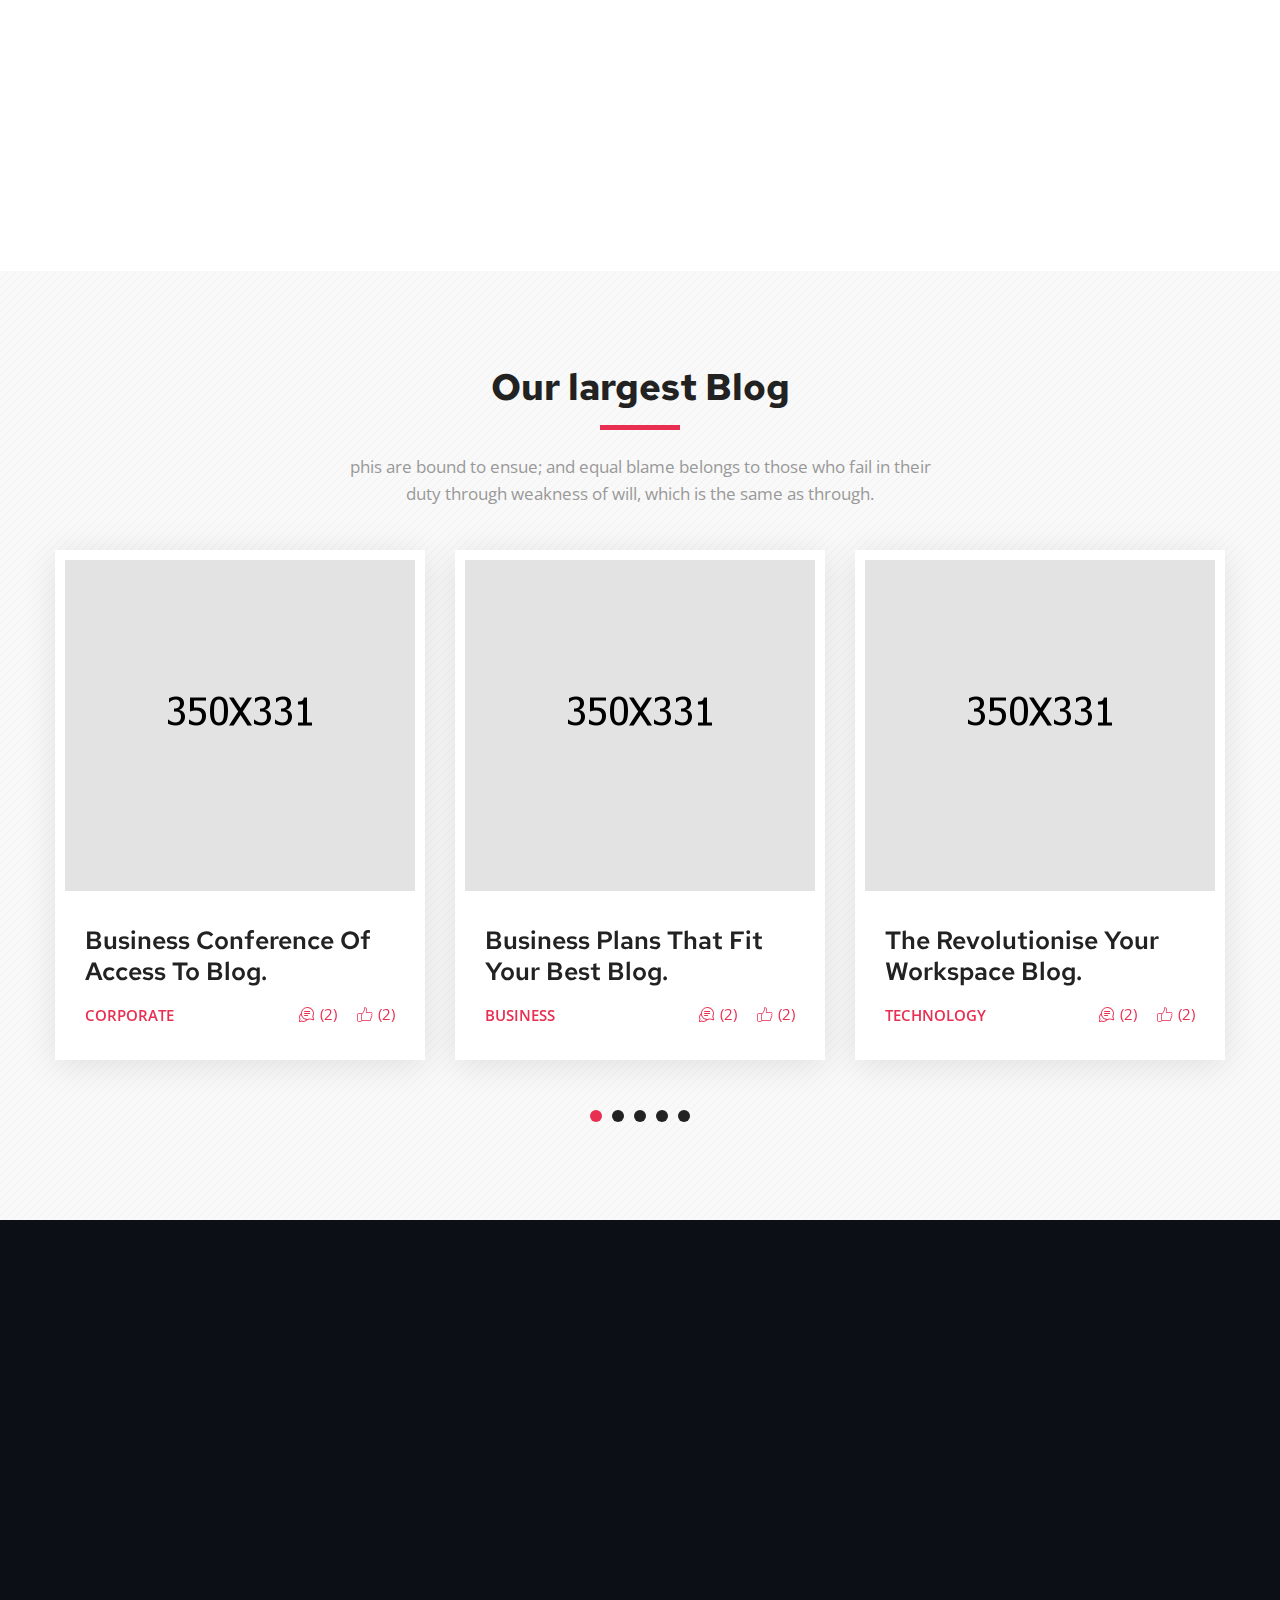
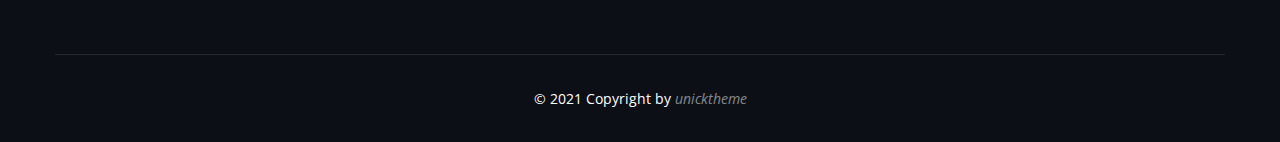
<file: index2.html>
<!DOCTYPE html>
<html lang="en">

<head>
    <meta charset="UTF-8" />
    <meta name="viewport" content="width=device-width, initial-scale=1.0" />
    <title> Home Two || Seacab || Seacab HTML Template For Business</title>
    <!-- favicons Icons -->
    <link rel="apple-touch-icon" sizes="180x180" href="assets/images/favicons/apple-touch-icon.png" />
    <link rel="icon" type="image/png" sizes="32x32" href="assets/images/favicons/favicon-32x32.png" />
    <link rel="icon" type="image/png" sizes="16x16" href="assets/images/favicons/favicon-16x16.png" />
    <link rel="manifest" href="assets/images/favicons/site.webmanifest" />
    <meta name="description" content="Seacab HTML Template For Business" />

    <!-- fonts -->
    <link rel="preconnect" href="https://fonts.googleapis.com">
    <link rel="preconnect" href="https://fonts.gstatic.com" crossorigin>

    <link
        href="https://fonts.googleapis.com/css2?family=Open+Sans:ital,wght@0,300;0,400;0,500;0,600;0,700;0,800;1,300;1,400;1,500;1,600;1,700;1,800&display=swap"
        rel="stylesheet">

    <link
        href="https://fonts.googleapis.com/css2?family=Red+Hat+Text:ital,wght@0,300;0,400;0,500;0,600;0,700;1,300;1,400;1,500;1,600;1,700&display=swap"
        rel="stylesheet">

    <link rel="stylesheet" href="assets/vendors/bootstrap/css/bootstrap.min.css" />
    <link rel="stylesheet" href="assets/vendors/animate/animate.min.css" />
    <link rel="stylesheet" href="assets/vendors/animate/custom-animate.css" />
    <link rel="stylesheet" href="assets/vendors/fontawesome/css/all.min.css" />
    <link rel="stylesheet" href="assets/vendors/jarallax/jarallax.css" />
    <link rel="stylesheet" href="assets/vendors/jquery-magnific-popup/jquery.magnific-popup.css" />
    <link rel="stylesheet" href="assets/vendors/nouislider/nouislider.min.css" />
    <link rel="stylesheet" href="assets/vendors/nouislider/nouislider.pips.css" />
    <link rel="stylesheet" href="assets/vendors/odometer/odometer.min.css" />
    <link rel="stylesheet" href="assets/vendors/swiper/swiper.min.css" />
    <link rel="stylesheet" href="assets/vendors/conult-icons/style.css">
    <link rel="stylesheet" href="assets/vendors/tiny-slider/tiny-slider.min.css" />
    <link rel="stylesheet" href="assets/vendors/reey-font/stylesheet.css" />
    <link rel="stylesheet" href="assets/vendors/owl-carousel/owl.carousel.min.css" />
    <link rel="stylesheet" href="assets/vendors/owl-carousel/owl.theme.default.min.css" />
    <link rel="stylesheet" href="assets/vendors/bxslider/jquery.bxslider.css" />
    <link rel="stylesheet" href="assets/vendors/bootstrap-select/css/bootstrap-select.min.css" />
    <link rel="stylesheet" href="assets/vendors/vegas/vegas.min.css" />
    <link rel="stylesheet" href="assets/vendors/jquery-ui/jquery-ui.css" />
    <link rel="stylesheet" href="assets/vendors/timepicker/timePicker.css" />

    <!-- template styles -->
    <link rel="stylesheet" href="assets/css/seacab.css" />
    <link rel="stylesheet" href="assets/css/seacab-responsive.css" />
</head>

<body>
    <div class="preloader">
        <img class="preloader__image" width="60" src="assets/images/loader.png" alt="" />
    </div>
    <!-- /.preloader -->
    <div class="page-wrapper">
        <header class="main-header clearfix">
            <div class="main-header__top clearfix">
                <div class="container clearfix">
                    <div class="main-header__top-inner clearfix">
                        <div class="main-header__top-left">
                            <ul class="list-unstyled main-header__top-address">
                                <li>
                                    <div class="icon">
                                        <span class="icon-telephone"></span>
                                    </div>
                                    <div class="text">
                                        <p><a href="tel:5204654544">+97430431594</a></p>
                                    </div>
                                </li>
                                <li>
                                    <div class="icon">
                                        <span class="icon-envelope"></span>
                                    </div>
                                    <div class="text">
                                        <p><a href="mailto:clickproqa@gmail.com">clickproqa@gmail.com</a></p>
                                    </div>
                                </li>
                                <li>
                                    <div class="icon">
                                        <span class="icon-location"></span>
                                    </div>
                                    <div class="text">
                                        <p>Al Aziziyah Ar Rayyan Qatar</p>
                                    </div>
                                </li>
                            </ul>
                        </div>
                        <div class="main-header__top-right">
                            <div class="main-header__top-right-social">
                                <a href="#"><i class="fab fa-facebook"></i></a>
                                <a href="#"><i class="fab fa-twitter"></i></a>
                                <a href="#"><i class="fab fa-youtube"></i></a>
                                <a href="#"><i class="fab fa-pinterest-p"></i></a>
                                <a href="#"><i class="fab fa-linkedin"></i></a>
                            </div>
                        </div>
                    </div>
                </div>
            </div>
            <nav class="main-menu clearfix">
                <div class="container clearfix">
                    <div class="main-menu-wrapper clearfix">
                        <div class="main-menu-wrapper__left">
                            <div class="main-menu-wrapper__logo">
                                <a href="index.html"><img src="assets/images/favicons/android-chrome-192x192.png" alt="clickproqa-logo" style="width: 60px;"></a>
                            </div>
                        </div>
                        <div class="main-menu-wrapper__right">
                            <div class="main-menu-wrapper__main-menu">
                                <a href="#" class="mobile-nav__toggler"><i class="fa fa-bars"></i></a>
                                <ul class="main-menu__list">
                                    <li>
                                        <a href="index2.html">Home</a>
                                        <ul>
                                            </li>
                                        </ul>
                                    </li>
                                    <li><a href="about.html">About</a></li>
                                    <li>
                                        <a href="service.html">Service</a>
                                        <!-- <ul>
                                            <li><a href="service.html">Service</a></li>
                                            <li><a href="institution-business.html">Institution Business</a></li>
                                            <li><a href="business-options.html">Business Options</a></li>
                                            <li><a href="focus-emergency.html">Focus Emergency</a></li>
                                            <li><a href="library-business.html">Library Business</a></li>
                                            <li><a href="business-grocery.html">Business Grocery</a></li>
                                            <li><a href="business-history.html">Business History</a></li>
                                        </ul> -->
                                    </li>
                                    <li>
                                        <a href="blog-grid.html">Blog</a>
                                        <!-- <ul>
                                            <li><a href="blog-grid.html">Blog grid</a></li>
                                            <li><a href="blog-details.html">Blog Details</a></li>
                                        </ul> -->
                                    </li>
                                    <!-- <li class="dropdown">
                                        <a href="#">Pages</a>
                                        <ul>
                                            <li><a href="team.html">Team</a></li>
                                            <li><a href="team-details.html">Team Details</a></li>
                                            <li><a href="project.html">Project</a></li>
                                            <li><a href="project-details.html">Project Details</a></li>
                                            <li><a href="pricing.html">Pricing</a></li>
                                            <li><a href="404.html">404 Error</a></li>
                                        </ul>
                                    </li> -->
                                    <li><a href="contact.html">Contact</a></li>
                                </ul>
                            </div>
                            <a href="contact.html" class="thm-btn main-header__btn">Contact Us</a>
                        </div>
                    </div>
                </div>
            </nav>
        </header>

        <div class="stricky-header stricked-menu main-menu">
            <div class="sticky-header__content"></div><!-- /.sticky-header__content -->
        </div><!-- /.stricky-header -->

        <!--Main Slider Start-->
        <section class="main-slider main-slider-two">
            <div class="swiper-container thm-swiper__slider" data-swiper-options='{"slidesPerView": 1, "loop": true,
    "effect": "fade",
     "pagination": {
        "el": "#main-slider-pagination",
        "type": "bullets",
        "clickable": true
      },
    "navigation": {
        "nextEl": "#main-slider__swiper-button-next",
        "prevEl": "#main-slider__swiper-button-prev"
    },
    "autoplay": {
        "delay": 5000
    }'>
                <div class="swiper-wrapper">
                    <!--Start Swiper Slide Single-->
                    <div class="swiper-slide">
                        <div class="image-layer "
                            style="background-image: url(assets/images/backgrounds/clickpro-website-design-company-doha.webp);"></div>
                        <div class="container">
                            <div class="row">
                                <div class="col-xl-7">
                                    <div class="main-slider__content">
                                        <h2>The Best Business for Agency.</h2>
                                        <p>There are many variations of passages of Lorem Ipsum available, but <br> the
                                            majority have suffered ulla pharetra magna etia..</p>
                                        <div class="main-slider__bottom">
                                            <a href="contact.html" class="thm-btn">Contact Us</a>
                                            <div class="main-slider__video-link">
                                                <a href="https://www.youtube.com/watch?v=Get7rqXYrbQ"
                                                    class="video-popup">
                                                    <div class="main-slider__video-icon">
                                                        <span class="fa fa-play"></span>
                                                        <i class="ripple"></i>
                                                    </div>
                                                </a>
                                            </div>
                                        </div>
                                    </div>
                                </div>
                            </div>
                        </div>
                    </div>

                    <div class="swiper-slide">
                        <div class="image-layer"
                            style="background-image: url(assets/images/backgrounds/clickpro-website-design-company-doha.webp);"></div>
                        <div class="container">
                            <div class="row">
                                <div class="col-xl-7">
                                    <div class="main-slider__content">
                                        <h2>Empower your Business with us</h2>
                                        <p>There are many variations of passages of Lorem Ipsum available, but <br> the
                                            majority have suffered ulla pharetra magna etia..</p>
                                        <div class="main-slider__bottom">
                                            <a href="contact.html" class="thm-btn">Contact Us</a>
                                            <div class="main-slider__video-link">
                                                <a href="https://www.youtube.com/watch?v=Get7rqXYrbQ"
                                                    class="video-popup">
                                                    <div class="main-slider__video-icon">
                                                        <span class="fa fa-play"></span>
                                                        <i class="ripple"></i>
                                                    </div>
                                                </a>
                                            </div>
                                        </div>
                                    </div>
                                </div>
                            </div>
                        </div>
                    </div>

                    <div class="swiper-slide">
                        <div class="image-layer"
                            style="background-image: url(assets/images/backgrounds/clickpro-website-design-company-doha.webp);"></div>
                        <div class="container">
                            <div class="row">
                                <div class="col-xl-7">
                                    <div class="main-slider__content">
                                        <h2>The Best Business for Agency.</h2>
                                        <p>There are many variations of passages of Lorem Ipsum available, but <br> the
                                            majority have suffered ulla pharetra magna etia..</p>
                                        <div class="main-slider__bottom">
                                            <a href="contact.html" class="thm-btn">Contact Us</a>
                                            <div class="main-slider__video-link">
                                                <a href="https://www.youtube.com/watch?v=Get7rqXYrbQ"
                                                    class="video-popup">
                                                    <div class="main-slider__video-icon">
                                                        <span class="fa fa-play"></span>
                                                        <i class="ripple"></i>
                                                    </div>
                                                </a>
                                            </div>
                                        </div>
                                    </div>
                                </div>
                            </div>
                        </div>
                    </div>
                    <!--End Swiper Slide Single-->
                </div>

                <div class="main-slider__nav">
                    <div class="swiper-button-prev" id="main-slider__swiper-button-next">
                        <i class="icon-right icon-left-arrow"></i>
                    </div>
                    <div class="swiper-button-next" id="main-slider__swiper-button-prev">
                        <i class="icon-right"></i>
                    </div>
                </div>

            </div>
        </section>
        <!--Main Slider End-->

        <!--About Two Start-->
        <section class="about-two">
            <div class="container">
                <div class="row">
                    <div class="col-xl-6 col-lg-6">
                        <div class="about-two__left wow slideInLeft" data-wow-delay="100ms" data-wow-duration="2500ms">
                            <div class="about-two__img">
                                <img src="assets/images/resources/about-two-img-1.jpg" alt="">
                            </div>
                        </div>
                    </div>
                    <div class="col-xl-6 col-lg-6">
                        <div class="about-two__content">
                            <div class="section-title text-left">
                                <h2 class="section-title__title">Work Solutions Made by
                                    About This Gorne Us.</h2>
                                <p class="section-title__text">End to ensue; and equal blame belongs to those who fail
                                    in their duty blame to those through belongs to those through d equal blame belongs
                                    to those who
                                    weakness of will.</p>
                            </div>
                            <ul class="list-unstyled about-two__points">
                                <li>
                                    <div class="icon">
                                        <i class="fa fa-check"></i>
                                    </div>
                                    <div class="text">
                                        <p>Business referred to as service solution.</p>
                                    </div>
                                </li>
                                <li>
                                    <div class="icon">
                                        <i class="fa fa-check"></i>
                                    </div>
                                    <div class="text">
                                        <p>This right said agittal plane business.</p>
                                    </div>
                                </li>
                                <li>
                                    <div class="icon">
                                        <i class="fa fa-check"></i>
                                    </div>
                                    <div class="text">
                                        <p>Business tincidunt dui ut ornare lectus.</p>
                                    </div>
                                </li>
                            </ul>
                            <a href="about.html" class="thm-btn about-two__btn">About More</a>
                        </div>
                    </div>
                </div>
            </div>
        </section>
        <!--About Two End-->

        <!--Counter One Start-->
        <section class="counter-one">
            <div class="container">
                <div class="row">
                    <div class="col-xl-12">
                        <ul class="list-unstyled counter-one__list">
                            <li class="counter-one__single">
                                <div class="counter-one__single-inner">
                                    <div class="counter-one__icon">
                                        <span class="icon-happiness"></span>
                                    </div>
                                    <div class="counter-one__content">
                                        <h3 class="odometer" data-count="53">00</h3>
                                        <span class="counter-one__letter">K</span>
                                        <p class="counter-one__text">Happy Clients</p>
                                    </div>
                                </div>
                            </li>
                            <li class="counter-one__single">
                                <div class="counter-one__single-inner">
                                    <div class="counter-one__icon">
                                        <span class="icon-completed-task"></span>
                                    </div>
                                    <div class="counter-one__content">
                                        <h3 class="odometer" data-count="2366">00</h3>
                                        <span class="counter-one__letter">+</span>
                                        <p class="counter-one__text">Projects Complited</p>
                                    </div>
                                </div>
                            </li>
                            <li class="counter-one__single">
                                <div class="counter-one__single-inner">
                                    <div class="counter-one__icon">
                                        <span class="icon-partner"></span>
                                    </div>
                                    <div class="counter-one__content">
                                        <h3 class="odometer" data-count="541">00</h3>
                                        <span class="counter-one__letter">+</span>
                                        <p class="counter-one__text">Business Partners</p>
                                    </div>
                                </div>
                            </li>
                            <li class="counter-one__single">
                                <div class="counter-one__single-inner">
                                    <div class="counter-one__icon">
                                        <span class="icon-award-1"></span>
                                    </div>
                                    <div class="counter-one__content">
                                        <h3 class="odometer" data-count="754">00</h3>
                                        <span class="counter-one__letter">+</span>
                                        <p class="counter-one__text">Awards Winning</p>
                                    </div>
                                </div>
                            </li>
                        </ul>
                    </div>
                </div>
            </div>
        </section>
        <!--Counter One End-->

        <!--Services Two Start-->
        <section class="services-two">
            <div class="services-two-bg-1"
                style="background-image: url(assets/images/backgrounds/services-two-bg-1.jpg);"></div>
            <div class="services-two-bg-2"
                style="background-image: url(assets/images/backgrounds/services-two-bg-2.jpg);"></div>
            <div class="container">
                <div class="section-title text-center">
                    <h2 class="section-title__title">Our Best Service</h2>
                    <p class="section-title__text">phis are bound to ensue; and equal blame belongs to those who fail in
                        their <br> duty through weakness of will, which is the same as through.</p>
                </div>
                <div class="row">
                    <div class="col-xl-12">
                        <div class="services-two__carousel owl-theme owl-carousel">
                            <!--Services Two Single-->
                            <div class="services-two__single">
                                <div class="services-two__icon">
                                    <span class="icon-university"></span>
                                </div>
                                <h3 class="services-two__title"><a href="institution-business.html">Institution
                                        Business</a></h3>
                                <p class="services-two__text">These cases are simple and eas hour powerof untrammelled
                                    being able to do what we like.</p>
                                <a href="institution-business.html" class="services-two__read-more">Read More <span
                                        class="icon-plus-sign"></span></a>
                            </div>
                            <!--Services Two Single-->
                            <div class="services-two__single">
                                <div class="services-two__icon">
                                    <span class="icon-settings"></span>
                                </div>
                                <h3 class="services-two__title"><a href="business-options.html">Business Options</a>
                                </h3>
                                <p class="services-two__text">These cases are simple and eas hour powerof untrammelled
                                    being able to do what we like.</p>
                                <a href="business-options.html" class="services-two__read-more">Read More <span
                                        class="icon-plus-sign"></span></a>
                            </div>
                            <!--Services Two Single-->
                            <div class="services-two__single">
                                <div class="services-two__icon">
                                    <span class="icon-focus"></span>
                                </div>
                                <h3 class="services-two__title"><a href="focus-emergency.html">Focus Emergency</a></h3>
                                <p class="services-two__text">These cases are simple and eas hour powerof untrammelled
                                    being able to do what we like.</p>
                                <a href="focus-emergency.html" class="services-two__read-more">Read More <span
                                        class="icon-plus-sign"></span></a>
                            </div>
                            <!--Services Two Single-->
                            <div class="services-two__single">
                                <div class="services-two__icon">
                                    <span class="icon-university"></span>
                                </div>
                                <h3 class="services-two__title"><a href="institution-business.html">Institution
                                        Business</a></h3>
                                <p class="services-two__text">These cases are simple and eas hour powerof untrammelled
                                    being able to do what we like.</p>
                                <a href="institution-business.html" class="services-two__read-more">Read More <span
                                        class="icon-plus-sign"></span></a>
                            </div>
                            <!--Services Two Single-->
                            <div class="services-two__single">
                                <div class="services-two__icon">
                                    <span class="icon-settings"></span>
                                </div>
                                <h3 class="services-two__title"><a href="business-options.html">Business Options</a>
                                </h3>
                                <p class="services-two__text">These cases are simple and eas hour powerof untrammelled
                                    being able to do what we like.</p>
                                <a href="business-options.html" class="services-two__read-more">Read More <span
                                        class="icon-plus-sign"></span></a>
                            </div>
                            <!--Services Two Single-->
                            <div class="services-two__single">
                                <div class="services-two__icon">
                                    <span class="icon-focus"></span>
                                </div>
                                <h3 class="services-two__title"><a href="focus-emergency.html">Focus Emergency</a></h3>
                                <p class="services-two__text">These cases are simple and eas hour powerof untrammelled
                                    being able to do what we like.</p>
                                <a href="focus-emergency.html" class="services-two__read-more">Read More <span
                                        class="icon-plus-sign"></span></a>
                            </div>
                            <!--Services Two Single-->
                            <div class="services-two__single">
                                <div class="services-two__icon">
                                    <span class="icon-university"></span>
                                </div>
                                <h3 class="services-two__title"><a href="institution-business.html">Institution
                                        Business</a></h3>
                                <p class="services-two__text">These cases are simple and eas hour powerof untrammelled
                                    being able to do what we like.</p>
                                <a href="institution-business.html" class="services-two__read-more">Read More <span
                                        class="icon-plus-sign"></span></a>
                            </div>
                            <!--Services Two Single-->
                            <div class="services-two__single">
                                <div class="services-two__icon">
                                    <span class="icon-settings"></span>
                                </div>
                                <h3 class="services-two__title"><a href="business-options.html">Business Options</a>
                                </h3>
                                <p class="services-two__text">These cases are simple and eas hour powerof untrammelled
                                    being able to do what we like.</p>
                                <a href="business-options.html" class="services-two__read-more">Read More <span
                                        class="icon-plus-sign"></span></a>
                            </div>
                            <!--Services Two Single-->
                            <div class="services-two__single">
                                <div class="services-two__icon">
                                    <span class="icon-focus"></span>
                                </div>
                                <h3 class="services-two__title"><a href="focus-emergency.html">Focus Emergency</a></h3>
                                <p class="services-two__text">These cases are simple and eas hour powerof untrammelled
                                    being able to do what we like.</p>
                                <a href="focus-emergency.html" class="services-two__read-more">Read More <span
                                        class="icon-plus-sign"></span></a>
                            </div>
                            <!--Services Two Single-->
                            <div class="services-two__single">
                                <div class="services-two__icon">
                                    <span class="icon-university"></span>
                                </div>
                                <h3 class="services-two__title"><a href="institution-business.html">Institution
                                        Business</a></h3>
                                <p class="services-two__text">These cases are simple and eas hour powerof untrammelled
                                    being able to do what we like.</p>
                                <a href="institution-business.html" class="services-two__read-more">Read More <span
                                        class="icon-plus-sign"></span></a>
                            </div>
                            <!--Services Two Single-->
                            <div class="services-two__single">
                                <div class="services-two__icon">
                                    <span class="icon-settings"></span>
                                </div>
                                <h3 class="services-two__title"><a href="business-options.html">Business Options</a>
                                </h3>
                                <p class="services-two__text">These cases are simple and eas hour powerof untrammelled
                                    being able to do what we like.</p>
                                <a href="business-options.html" class="services-two__read-more">Read More <span
                                        class="icon-plus-sign"></span></a>
                            </div>
                            <!--Services Two Single-->
                            <div class="services-two__single">
                                <div class="services-two__icon">
                                    <span class="icon-focus"></span>
                                </div>
                                <h3 class="services-two__title"><a href="focus-emergency.html">Focus Emergency</a></h3>
                                <p class="services-two__text">These cases are simple and eas hour powerof untrammelled
                                    being able to do what we like.</p>
                                <a href="focus-emergency.html" class="services-two__read-more">Read More <span
                                        class="icon-plus-sign"></span></a>
                            </div>
                            <!--Services Two Single-->
                            <div class="services-two__single">
                                <div class="services-two__icon">
                                    <span class="icon-university"></span>
                                </div>
                                <h3 class="services-two__title"><a href="institution-business.html">Institution
                                        Business</a></h3>
                                <p class="services-two__text">These cases are simple and eas hour powerof untrammelled
                                    being able to do what we like.</p>
                                <a href="institution-business.html" class="services-two__read-more">Read More <span
                                        class="icon-plus-sign"></span></a>
                            </div>
                            <!--Services Two Single-->
                            <div class="services-two__single">
                                <div class="services-two__icon">
                                    <span class="icon-settings"></span>
                                </div>
                                <h3 class="services-two__title"><a href="business-options.html">Business Options</a>
                                </h3>
                                <p class="services-two__text">These cases are simple and eas hour powerof untrammelled
                                    being able to do what we like.</p>
                                <a href="business-options.html" class="services-two__read-more">Read More <span
                                        class="icon-plus-sign"></span></a>
                            </div>
                            <!--Services Two Single-->
                            <div class="services-two__single">
                                <div class="services-two__icon">
                                    <span class="icon-focus"></span>
                                </div>
                                <h3 class="services-two__title"><a href="focus-emergency.html">Focus Emergency</a></h3>
                                <p class="services-two__text">These cases are simple and eas hour powerof untrammelled
                                    being able to do what we like.</p>
                                <a href="focus-emergency.html" class="services-two__read-more">Read More <span
                                        class="icon-plus-sign"></span></a>
                            </div>
                        </div>
                    </div>
                </div>
            </div>
        </section>
        <!--Services Two End-->

        <!--Project One Start-->
        <section class="project-one">
            <div class="project-one__container">
                <div class="section-title text-center">
                    <h2 class="section-title__title">Our Best Projects</h2>
                    <p class="section-title__text">phis are bound to ensue; and equal blame belongs to those who fail in
                        their <br> duty through weakness of will, which is the same as through.</p>
                </div>
                <div class="row">
                    <div class="col-xl-4 col-lg-6 col-md-6">
                        <!--Project One Single-->
                        <div class="project-one__single">
                            <div class="project-one__img">
                                <img src="assets/images/resources/project-one-img-1.jpg" alt="">
                                <div class="project-one__hover">
                                    <a href="assets/images/resources/project-one-img-1.jpg" class="img-popup"><span
                                            class="icon-plus-sign"></span></a>
                                    <a href="project-details.html"><span class="icon-link"></span></a>
                                </div>
                            </div>
                        </div>
                    </div>
                    <div class="col-xl-4 col-lg-6 col-md-6">
                        <!--Project One Single-->
                        <div class="project-one__single">
                            <div class="project-one__img">
                                <img src="assets/images/resources/project-one-img-2.jpg" alt="">
                                <div class="project-one__hover">
                                    <a href="assets/images/resources/project-one-img-2.jpg" class="img-popup"><span
                                            class="icon-plus-sign"></span></a>
                                    <a href="project-details.html"><span class="icon-link"></span></a>
                                </div>
                            </div>
                        </div>
                    </div>
                    <div class="col-xl-4 col-lg-6 col-md-6">
                        <!--Project One Single-->
                        <div class="project-one__single">
                            <div class="project-one__img">
                                <img src="assets/images/resources/project-one-img-3.jpg" alt="">
                                <div class="project-one__hover">
                                    <a href="assets/images/resources/project-one-img-3.jpg" class="img-popup"><span
                                            class="icon-plus-sign"></span></a>
                                    <a href="project-details.html"><span class="icon-link"></span></a>
                                </div>
                            </div>
                        </div>
                    </div>
                    <div class="col-xl-4 col-lg-6 col-md-6">
                        <!--Project One Single-->
                        <div class="project-one__single">
                            <div class="project-one__img">
                                <img src="assets/images/resources/project-one-img-4.jpg" alt="">
                                <div class="project-one__hover">
                                    <a href="assets/images/resources/project-one-img-4.jpg" class="img-popup"><span
                                            class="icon-plus-sign"></span></a>
                                    <a href="project-details.html"><span class="icon-link"></span></a>
                                </div>
                            </div>
                        </div>
                    </div>
                    <div class="col-xl-4 col-lg-6 col-md-6">
                        <!--Project One Single-->
                        <div class="project-one__single">
                            <div class="project-one__img">
                                <img src="assets/images/resources/project-one-img-5.jpg" alt="">
                                <div class="project-one__hover">
                                    <a href="assets/images/resources/project-one-img-5.jpg" class="img-popup"><span
                                            class="icon-plus-sign"></span></a>
                                    <a href="project-details.html"><span class="icon-link"></span></a>
                                </div>
                            </div>
                        </div>
                    </div>
                    <div class="col-xl-4 col-lg-6 col-md-6">
                        <!--Project One Single-->
                        <div class="project-one__single">
                            <div class="project-one__img">
                                <img src="assets/images/resources/project-one-img-6.jpg" alt="">
                                <div class="project-one__hover">
                                    <a href="assets/images/resources/project-one-img-6.jpg" class="img-popup"><span
                                            class="icon-plus-sign"></span></a>
                                    <a href="project-details.html"><span class="icon-link"></span></a>
                                </div>
                            </div>
                        </div>
                    </div>
                </div>
            </div>
        </section>
        <!--Project One End-->

        <!--Team Two Start-->
        <section class="team-one team-two">
            <div class="container">
                <div class="section-title text-center">
                    <h2 class="section-title__title">Our Team Member</h2>
                    <p class="section-title__text">phis are bound to ensue; and equal blame belongs to those who fail in
                        their <br> duty through weakness of will, which is the same as through.</p>
                </div>
                <div class="row">
                    <div class="col-xl-12">
                        <div class="team-one__carousel owl-theme owl-carousel">
                            <!--Team One Single-->
                            <div class="team-one__single">
                                <div class="team-one__img">
                                    <img src="assets/images/team/team-one-img-1.jpg" alt="">
                                    <div class="team-one__hover">
                                        <div class="team-one__social">
                                            <a href="#"><i class="fab fa-facebook"></i></a>
                                            <a href="#"><i class="fab fa-pinterest-p"></i></a>
                                            <a href="#"><i class="fab fa-twitter"></i></a>
                                        </div>
                                        <div class="team-one__details">
                                            <h3 class="team-one__name">Md Rubel Islam</h3>
                                            <p class="team-one__title">Manager</p>
                                        </div>
                                    </div>
                                </div>
                            </div>
                            <!--Team One Single-->
                            <div class="team-one__single">
                                <div class="team-one__img">
                                    <img src="assets/images/team/team-one-img-2.jpg" alt="">
                                    <div class="team-one__hover">
                                        <div class="team-one__social">
                                            <a href="#"><i class="fab fa-facebook"></i></a>
                                            <a href="#"><i class="fab fa-pinterest-p"></i></a>
                                            <a href="#"><i class="fab fa-twitter"></i></a>
                                        </div>
                                        <div class="team-one__details">
                                            <h3 class="team-one__name">Md Rubel Islam</h3>
                                            <p class="team-one__title">Manager</p>
                                        </div>
                                    </div>
                                </div>
                            </div>
                            <!--Team One Single-->
                            <div class="team-one__single">
                                <div class="team-one__img">
                                    <img src="assets/images/team/team-one-img-3.jpg" alt="">
                                    <div class="team-one__hover">
                                        <div class="team-one__social">
                                            <a href="#"><i class="fab fa-facebook"></i></a>
                                            <a href="#"><i class="fab fa-pinterest-p"></i></a>
                                            <a href="#"><i class="fab fa-twitter"></i></a>
                                        </div>
                                        <div class="team-one__details">
                                            <h3 class="team-one__name">Md Rubel Islam</h3>
                                            <p class="team-one__title">Manager</p>
                                        </div>
                                    </div>
                                </div>
                            </div>
                            <!--Team One Single-->
                            <div class="team-one__single">
                                <div class="team-one__img">
                                    <img src="assets/images/team/team-one-img-4.jpg" alt="">
                                    <div class="team-one__hover">
                                        <div class="team-one__social">
                                            <a href="#"><i class="fab fa-facebook"></i></a>
                                            <a href="#"><i class="fab fa-pinterest-p"></i></a>
                                            <a href="#"><i class="fab fa-twitter"></i></a>
                                        </div>
                                        <div class="team-one__details">
                                            <h3 class="team-one__name">Md Rubel Islam</h3>
                                            <p class="team-one__title">Manager</p>
                                        </div>
                                    </div>
                                </div>
                            </div>
                            <!--Team One Single-->
                            <div class="team-one__single">
                                <div class="team-one__img">
                                    <img src="assets/images/team/team-one-img-1.jpg" alt="">
                                    <div class="team-one__hover">
                                        <div class="team-one__social">
                                            <a href="#"><i class="fab fa-facebook"></i></a>
                                            <a href="#"><i class="fab fa-pinterest-p"></i></a>
                                            <a href="#"><i class="fab fa-twitter"></i></a>
                                        </div>
                                        <div class="team-one__details">
                                            <h3 class="team-one__name">Md Rubel Islam</h3>
                                            <p class="team-one__title">Manager</p>
                                        </div>
                                    </div>
                                </div>
                            </div>
                            <!--Team One Single-->
                            <div class="team-one__single">
                                <div class="team-one__img">
                                    <img src="assets/images/team/team-one-img-2.jpg" alt="">
                                    <div class="team-one__hover">
                                        <div class="team-one__social">
                                            <a href="#"><i class="fab fa-facebook"></i></a>
                                            <a href="#"><i class="fab fa-pinterest-p"></i></a>
                                            <a href="#"><i class="fab fa-twitter"></i></a>
                                        </div>
                                        <div class="team-one__details">
                                            <h3 class="team-one__name">Md Rubel Islam</h3>
                                            <p class="team-one__title">Manager</p>
                                        </div>
                                    </div>
                                </div>
                            </div>
                            <!--Team One Single-->
                            <div class="team-one__single">
                                <div class="team-one__img">
                                    <img src="assets/images/team/team-one-img-3.jpg" alt="">
                                    <div class="team-one__hover">
                                        <div class="team-one__social">
                                            <a href="#"><i class="fab fa-facebook"></i></a>
                                            <a href="#"><i class="fab fa-pinterest-p"></i></a>
                                            <a href="#"><i class="fab fa-twitter"></i></a>
                                        </div>
                                        <div class="team-one__details">
                                            <h3 class="team-one__name">Md Rubel Islam</h3>
                                            <p class="team-one__title">Manager</p>
                                        </div>
                                    </div>
                                </div>
                            </div>
                            <!--Team One Single-->
                            <div class="team-one__single">
                                <div class="team-one__img">
                                    <img src="assets/images/team/team-one-img-4.jpg" alt="">
                                    <div class="team-one__hover">
                                        <div class="team-one__social">
                                            <a href="#"><i class="fab fa-facebook"></i></a>
                                            <a href="#"><i class="fab fa-pinterest-p"></i></a>
                                            <a href="#"><i class="fab fa-twitter"></i></a>
                                        </div>
                                        <div class="team-one__details">
                                            <h3 class="team-one__name">Md Rubel Islam</h3>
                                            <p class="team-one__title">Manager</p>
                                        </div>
                                    </div>
                                </div>
                            </div>
                            <!--Team One Single-->
                            <div class="team-one__single">
                                <div class="team-one__img">
                                    <img src="assets/images/team/team-one-img-1.jpg" alt="">
                                    <div class="team-one__hover">
                                        <div class="team-one__social">
                                            <a href="#"><i class="fab fa-facebook"></i></a>
                                            <a href="#"><i class="fab fa-pinterest-p"></i></a>
                                            <a href="#"><i class="fab fa-twitter"></i></a>
                                        </div>
                                        <div class="team-one__details">
                                            <h3 class="team-one__name">Md Rubel Islam</h3>
                                            <p class="team-one__title">Manager</p>
                                        </div>
                                    </div>
                                </div>
                            </div>
                            <!--Team One Single-->
                            <div class="team-one__single">
                                <div class="team-one__img">
                                    <img src="assets/images/team/team-one-img-2.jpg" alt="">
                                    <div class="team-one__hover">
                                        <div class="team-one__social">
                                            <a href="#"><i class="fab fa-facebook"></i></a>
                                            <a href="#"><i class="fab fa-pinterest-p"></i></a>
                                            <a href="#"><i class="fab fa-twitter"></i></a>
                                        </div>
                                        <div class="team-one__details">
                                            <h3 class="team-one__name">Md Rubel Islam</h3>
                                            <p class="team-one__title">Manager</p>
                                        </div>
                                    </div>
                                </div>
                            </div>
                            <!--Team One Single-->
                            <div class="team-one__single">
                                <div class="team-one__img">
                                    <img src="assets/images/team/team-one-img-3.jpg" alt="">
                                    <div class="team-one__hover">
                                        <div class="team-one__social">
                                            <a href="#"><i class="fab fa-facebook"></i></a>
                                            <a href="#"><i class="fab fa-pinterest-p"></i></a>
                                            <a href="#"><i class="fab fa-twitter"></i></a>
                                        </div>
                                        <div class="team-one__details">
                                            <h3 class="team-one__name">Md Rubel Islam</h3>
                                            <p class="team-one__title">Manager</p>
                                        </div>
                                    </div>
                                </div>
                            </div>
                            <!--Team One Single-->
                            <div class="team-one__single">
                                <div class="team-one__img">
                                    <img src="assets/images/team/team-one-img-4.jpg" alt="">
                                    <div class="team-one__hover">
                                        <div class="team-one__social">
                                            <a href="#"><i class="fab fa-facebook"></i></a>
                                            <a href="#"><i class="fab fa-pinterest-p"></i></a>
                                            <a href="#"><i class="fab fa-twitter"></i></a>
                                        </div>
                                        <div class="team-one__details">
                                            <h3 class="team-one__name">Md Rubel Islam</h3>
                                            <p class="team-one__title">Manager</p>
                                        </div>
                                    </div>
                                </div>
                            </div>
                            <!--Team One Single-->
                            <div class="team-one__single">
                                <div class="team-one__img">
                                    <img src="assets/images/team/team-one-img-1.jpg" alt="">
                                    <div class="team-one__hover">
                                        <div class="team-one__social">
                                            <a href="#"><i class="fab fa-facebook"></i></a>
                                            <a href="#"><i class="fab fa-pinterest-p"></i></a>
                                            <a href="#"><i class="fab fa-twitter"></i></a>
                                        </div>
                                        <div class="team-one__details">
                                            <h3 class="team-one__name">Md Rubel Islam</h3>
                                            <p class="team-one__title">Manager</p>
                                        </div>
                                    </div>
                                </div>
                            </div>
                            <!--Team One Single-->
                            <div class="team-one__single">
                                <div class="team-one__img">
                                    <img src="assets/images/team/team-one-img-2.jpg" alt="">
                                    <div class="team-one__hover">
                                        <div class="team-one__social">
                                            <a href="#"><i class="fab fa-facebook"></i></a>
                                            <a href="#"><i class="fab fa-pinterest-p"></i></a>
                                            <a href="#"><i class="fab fa-twitter"></i></a>
                                        </div>
                                        <div class="team-one__details">
                                            <h3 class="team-one__name">Md Rubel Islam</h3>
                                            <p class="team-one__title">Manager</p>
                                        </div>
                                    </div>
                                </div>
                            </div>
                            <!--Team One Single-->
                            <div class="team-one__single">
                                <div class="team-one__img">
                                    <img src="assets/images/team/team-one-img-3.jpg" alt="">
                                    <div class="team-one__hover">
                                        <div class="team-one__social">
                                            <a href="#"><i class="fab fa-facebook"></i></a>
                                            <a href="#"><i class="fab fa-pinterest-p"></i></a>
                                            <a href="#"><i class="fab fa-twitter"></i></a>
                                        </div>
                                        <div class="team-one__details">
                                            <h3 class="team-one__name">Md Rubel Islam</h3>
                                            <p class="team-one__title">Manager</p>
                                        </div>
                                    </div>
                                </div>
                            </div>
                            <!--Team One Single-->
                            <div class="team-one__single">
                                <div class="team-one__img">
                                    <img src="assets/images/team/team-one-img-4.jpg" alt="">
                                    <div class="team-one__hover">
                                        <div class="team-one__social">
                                            <a href="#"><i class="fab fa-facebook"></i></a>
                                            <a href="#"><i class="fab fa-pinterest-p"></i></a>
                                            <a href="#"><i class="fab fa-twitter"></i></a>
                                        </div>
                                        <div class="team-one__details">
                                            <h3 class="team-one__name">Md Rubel Islam</h3>
                                            <p class="team-one__title">Manager</p>
                                        </div>
                                    </div>
                                </div>
                            </div>
                            <!--Team One Single-->
                            <div class="team-one__single">
                                <div class="team-one__img">
                                    <img src="assets/images/team/team-one-img-1.jpg" alt="">
                                    <div class="team-one__hover">
                                        <div class="team-one__social">
                                            <a href="#"><i class="fab fa-facebook"></i></a>
                                            <a href="#"><i class="fab fa-pinterest-p"></i></a>
                                            <a href="#"><i class="fab fa-twitter"></i></a>
                                        </div>
                                        <div class="team-one__details">
                                            <h3 class="team-one__name">Md Rubel Islam</h3>
                                            <p class="team-one__title">Manager</p>
                                        </div>
                                    </div>
                                </div>
                            </div>
                            <!--Team One Single-->
                            <div class="team-one__single">
                                <div class="team-one__img">
                                    <img src="assets/images/team/team-one-img-2.jpg" alt="">
                                    <div class="team-one__hover">
                                        <div class="team-one__social">
                                            <a href="#"><i class="fab fa-facebook"></i></a>
                                            <a href="#"><i class="fab fa-pinterest-p"></i></a>
                                            <a href="#"><i class="fab fa-twitter"></i></a>
                                        </div>
                                        <div class="team-one__details">
                                            <h3 class="team-one__name">Md Rubel Islam</h3>
                                            <p class="team-one__title">Manager</p>
                                        </div>
                                    </div>
                                </div>
                            </div>
                            <!--Team One Single-->
                            <div class="team-one__single">
                                <div class="team-one__img">
                                    <img src="assets/images/team/team-one-img-3.jpg" alt="">
                                    <div class="team-one__hover">
                                        <div class="team-one__social">
                                            <a href="#"><i class="fab fa-facebook"></i></a>
                                            <a href="#"><i class="fab fa-pinterest-p"></i></a>
                                            <a href="#"><i class="fab fa-twitter"></i></a>
                                        </div>
                                        <div class="team-one__details">
                                            <h3 class="team-one__name">Md Rubel Islam</h3>
                                            <p class="team-one__title">Manager</p>
                                        </div>
                                    </div>
                                </div>
                            </div>
                            <!--Team One Single-->
                            <div class="team-one__single">
                                <div class="team-one__img">
                                    <img src="assets/images/team/team-one-img-4.jpg" alt="">
                                    <div class="team-one__hover">
                                        <div class="team-one__social">
                                            <a href="#"><i class="fab fa-facebook"></i></a>
                                            <a href="#"><i class="fab fa-pinterest-p"></i></a>
                                            <a href="#"><i class="fab fa-twitter"></i></a>
                                        </div>
                                        <div class="team-one__details">
                                            <h3 class="team-one__name">Md Rubel Islam</h3>
                                            <p class="team-one__title">Manager</p>
                                        </div>
                                    </div>
                                </div>
                            </div>
                        </div>
                    </div>
                </div>
            </div>
        </section>
        <!--Team Two End-->

        <!--Brand One Start-->
        <section class="brand-one">
            <div class="container">
                <div class="thm-swiper__slider swiper-container" data-swiper-options='{"spaceBetween": 100, "slidesPerView": 5, "autoplay": { "delay": 5000 }, "breakpoints": {
                    "0": {
                        "spaceBetween": 30,
                        "slidesPerView": 2
                    },
                    "375": {
                        "spaceBetween": 30,
                        "slidesPerView": 2
                    },
                    "575": {
                        "spaceBetween": 30,
                        "slidesPerView": 3
                    },
                    "767": {
                        "spaceBetween": 50,
                        "slidesPerView": 4
                    },
                    "991": {
                        "spaceBetween": 50,
                        "slidesPerView": 5
                    },
                    "1199": {
                        "spaceBetween": 100,
                        "slidesPerView": 5
                    }
                }}'>
                    <div class="swiper-wrapper">
                        <div class="swiper-slide">
                            <a href="#"><img src="assets/images/brand/brand-1-1.png" alt=""></a>
                            <div class="brand-one__overly">
                                <a href="#"><img src="assets/images/brand/overly-brand-1-1.png" alt=""></a>
                            </div>
                        </div><!-- /.swiper-slide -->
                        <div class="swiper-slide">
                            <a href="#"><img src="assets/images/brand/brand-1-2.png" alt=""></a>
                            <div class="brand-one__overly">
                                <a href="#"><img src="assets/images/brand/overly-brand-1-2.png" alt=""></a>
                            </div>
                        </div><!-- /.swiper-slide -->
                        <div class="swiper-slide">
                            <a href="#"><img src="assets/images/brand/brand-1-3.png" alt=""></a>
                            <div class="brand-one__overly">
                                <a href="#"><img src="assets/images/brand/overly-brand-1-3.png" alt=""></a>
                            </div>
                        </div><!-- /.swiper-slide -->
                        <div class="swiper-slide">
                            <a href="#"><img src="assets/images/brand/brand-1-4.png" alt=""></a>
                            <div class="brand-one__overly">
                                <a href="#"><img src="assets/images/brand/overly-brand-1-4.png" alt=""></a>
                            </div>
                        </div><!-- /.swiper-slide -->
                        <div class="swiper-slide">
                            <a href="#"><img src="assets/images/brand/brand-1-5.png" alt=""></a>
                            <div class="brand-one__overly">
                                <a href="#"><img src="assets/images/brand/overly-brand-1-5.png" alt=""></a>
                            </div>
                        </div><!-- /.swiper-slide -->
                        <div class="swiper-slide">
                            <a href="#"><img src="assets/images/brand/brand-1-1.png" alt=""></a>
                            <div class="brand-one__overly">
                                <a href="#"><img src="assets/images/brand/overly-brand-1-1.png" alt=""></a>
                            </div>
                        </div><!-- /.swiper-slide -->
                        <div class="swiper-slide">
                            <a href="#"><img src="assets/images/brand/brand-1-2.png" alt=""></a>
                            <div class="brand-one__overly">
                                <a href="#"><img src="assets/images/brand/overly-brand-1-2.png" alt=""></a>
                            </div>
                        </div><!-- /.swiper-slide -->
                        <div class="swiper-slide">
                            <a href="#"><img src="assets/images/brand/brand-1-3.png" alt=""></a>
                            <div class="brand-one__overly">
                                <a href="#"><img src="assets/images/brand/overly-brand-1-3.png" alt=""></a>
                            </div>
                        </div><!-- /.swiper-slide -->
                        <div class="swiper-slide">
                            <a href="#"><img src="assets/images/brand/brand-1-4.png" alt=""></a>
                            <div class="brand-one__overly">
                                <a href="#"><img src="assets/images/brand/overly-brand-1-4.png" alt=""></a>
                            </div>
                        </div><!-- /.swiper-slide -->
                        <div class="swiper-slide">
                            <a href="#"><img src="assets/images/brand/brand-1-5.png" alt=""></a>
                            <div class="brand-one__overly">
                                <a href="#"><img src="assets/images/brand/overly-brand-1-5.png" alt=""></a>
                            </div>
                        </div><!-- /.swiper-slide -->
                    </div>
                </div>
            </div>
        </section>
        <!--Brand One End-->

        <!--Contact Two Start-->
        <section class="contact-two">
            <div class="container">
                <div class="section-title text-center">
                    <h2 class="section-title__title">Our Contact Us</h2>
                    <p class="section-title__text">End to ensue; and equal blame belongs to those who fail in their <br>
                        duty through weakness of will.</p>
                </div>
                <div class="row">
                    <div class="col-xl-12 col-lg-12">
                        <form class="contact-two__form">
                            <div class="row">
                                <div class="col-xl-6 col-lg-6 col-md-6">
                                    <div class="contact-two__form-input">
                                        <input type="text" placeholder="Name*" name="name">
                                    </div>
                                </div>
                                <div class="col-xl-6 col-lg-6 col-md-6">
                                    <div class="contact-two__form-input">
                                        <input type="email" placeholder="Email*" name="email">
                                    </div>
                                </div>
                                <div class="col-xl-6 col-lg-6 col-md-6">
                                    <div class="contact-two__form-input">
                                        <input type="text" placeholder="Phone*" name="phone">
                                    </div>
                                </div>
                                <div class="col-xl-6 col-lg-6 col-md-6">
                                    <div class="contact-two__form-input">
                                        <input type="text" placeholder="Subjects*" name="Subjects">
                                    </div>
                                </div>
                                <div class="col-xl-12 col-lg-12">
                                    <div class="contact-two__form-input">
                                        <textarea name="message" placeholder="Your Comment*"></textarea>
                                    </div>
                                </div>
                                <div class="col-xl-12 col-lg-12">
                                    <button type="submit" class="thm-btn contact-two__btn">Send</button>
                                </div>
                            </div>
                        </form>
                    </div>
                </div>
            </div>
        </section>
        <!--Contact Two End-->

        <!--Video One Start-->
        <section class="video-one">
            <div class="video-one-bg jarallax" data-jarallax data-speed="0.2" data-imgPosition="50% 0%"
                style="background-image: url(assets/images/backgrounds/video-one-bg.jpg);"></div>
            <div class="container">
                <div class="video-one__inner">
                    <div class="video-one__video-link">
                        <a href="https://www.youtube.com/watch?v=Get7rqXYrbQ" class="video-popup">
                            <div class="video-one__video-icon">
                                <span class="fa fa-play"></span>
                                <i class="ripple"></i>
                            </div>
                        </a>
                    </div>
                </div>
            </div>
        </section>
        <!--Video One End-->

        <!--Pricing One Start-->
        <section class="pricing-one">
            <div class="container">
                <div class="section-title text-center">
                    <h2 class="section-title__title">Our Pricing Table</h2>
                    <p class="section-title__text">phis are bound to ensue; and equal blame belongs to those who fail in
                        their <br> duty through weakness of will, which is the same as through.</p>
                </div>
                <div class="row">
                    <div class="col-xl-4 col-lg-4 wow fadeInLeft" data-wow-delay="100ms">
                        <!--Pricing One Single-->
                        <div class="pricing-one__single">
                            <p class="pricing-one__pacage-name">Premium</p>
                            <div class="pricing-one__price-box">
                                <h5 class="pricing-one__price">$50.09 / <span>month</span></h5>
                            </div>
                            <ul class="list-unstyled pricing-one__list">
                                <li><span class="fas fa-check"></span>Technology and Industry</li>
                                <li><span class="fa fa-times"></span>Synced To Cloud Database</li>
                                <li><span class="fas fa-check"></span>10 Hours Of Support</li>
                                <li><span class="fas fa-check"></span>Social Media Integration</li>
                                <li><span class="fas fa-check"></span>Service Features</li>
                            </ul>
                            <a href="about.html" class="thm-btn pricing-one__btn">Choose Plan</a>
                        </div>
                    </div>
                    <div class="col-xl-4 col-lg-4 wow fadeInUp" data-wow-delay="100ms">
                        <!--Pricing One Single-->
                        <div class="pricing-one__single">
                            <p class="pricing-one__pacage-name">Basic</p>
                            <div class="pricing-one__price-box">
                                <h5 class="pricing-one__price">$78.99 / <span>month</span></h5>
                            </div>
                            <ul class="list-unstyled pricing-one__list">
                                <li><span class="fas fa-check"></span>Technology and Industry</li>
                                <li><span class="fa fa-times"></span>Synced To Cloud Database</li>
                                <li><span class="fas fa-check"></span>10 Hours Of Support</li>
                                <li><span class="fas fa-check"></span>Social Media Integration</li>
                                <li><span class="fas fa-check"></span>Service Features</li>
                            </ul>
                            <a href="about.html" class="thm-btn pricing-one__btn">Choose Plan</a>
                        </div>
                    </div>
                    <div class="col-xl-4 col-lg-4 wow fadeInRight" data-wow-delay="100ms">
                        <!--Pricing One Single-->
                        <div class="pricing-one__single">
                            <p class="pricing-one__pacage-name">Business</p>
                            <div class="pricing-one__price-box">
                                <h5 class="pricing-one__price">$32.92 / <span>month</span></h5>
                            </div>
                            <ul class="list-unstyled pricing-one__list">
                                <li><span class="fas fa-check"></span>Technology and Industry</li>
                                <li><span class="fa fa-times"></span>Synced To Cloud Database</li>
                                <li><span class="fas fa-check"></span>10 Hours Of Support</li>
                                <li><span class="fas fa-check"></span>Social Media Integration</li>
                                <li><span class="fas fa-check"></span>Service Features</li>
                            </ul>
                            <a href="about.html" class="thm-btn pricing-one__btn">Choose Plan</a>
                        </div>
                    </div>
                </div>
            </div>
        </section>
        <!--Pricing One End-->

        <!--Blog Two Start-->
        <section class="blog-one blog-two">
            <div class="blog-two-pattern" style="background-image: url(assets/images/pattern/pattern-1.png);"></div>
            <div class="container">
                <div class="section-title text-center">
                    <h2 class="section-title__title">Our largest Blog</h2>
                    <p class="section-title__text">phis are bound to ensue; and equal blame belongs to those who fail in
                        their <br> duty through weakness of will, which is the same as through.</p>
                </div>
                <div class="row">
                    <div class="col-xl-12">
                        <div class="blog-one__carousel owl-theme owl-carousel">
                            <!--Blog One Single-->
                            <div class="blog-one__single">
                                <div class="blog-one__img">
                                    <div class="blog-one__img-box">
                                        <img src="assets/images/blog/blog-one-img-1.jpg" alt="">
                                        <a href="blog-details.html"><i class="icon-link"></i></a>
                                    </div>
                                </div>
                                <div class="blog-one__content">
                                    <h3 class="blog-one__title"><a href="blog-details.html">Business Conference Of
                                            Access To Blog.</a></h3>
                                    <div class="blog-one__bottom">
                                        <p class="blog-one__catagori">Corporate</p>
                                        <ul class="blog-one__meta list-unstyled">
                                            <li><a href="blog-details.html"><i
                                                        class="icon-conversation"></i><span>(2)</span></a></li>
                                            <li><a href="blog-details.html"><i
                                                        class="icon-like"></i><span>(2)</span></a></li>
                                        </ul>
                                    </div>
                                </div>
                            </div>
                            <!--Blog One Single-->
                            <div class="blog-one__single">
                                <div class="blog-one__img">
                                    <div class="blog-one__img-box">
                                        <img src="assets/images/blog/blog-one-img-2.jpg" alt="">
                                        <a href="blog-details.html"><i class="icon-link"></i></a>
                                    </div>
                                </div>
                                <div class="blog-one__content">
                                    <h3 class="blog-one__title"><a href="blog-details.html">Business Plans That Fit Your
                                            Best Blog.</a></h3>
                                    <div class="blog-one__bottom">
                                        <p class="blog-one__catagori">Business</p>
                                        <ul class="blog-one__meta list-unstyled">
                                            <li><a href="blog-details.html"><i
                                                        class="icon-conversation"></i><span>(2)</span></a></li>
                                            <li><a href="blog-details.html"><i
                                                        class="icon-like"></i><span>(2)</span></a></li>
                                        </ul>
                                    </div>
                                </div>
                            </div>
                            <!--Blog One Single-->
                            <div class="blog-one__single">
                                <div class="blog-one__img">
                                    <div class="blog-one__img-box">
                                        <img src="assets/images/blog/blog-one-img-3.jpg" alt="">
                                        <a href="blog-details.html"><i class="icon-link"></i></a>
                                    </div>
                                </div>
                                <div class="blog-one__content">
                                    <h3 class="blog-one__title"><a href="blog-details.html">The Revolutionise Your
                                            Workspace Blog.</a></h3>
                                    <div class="blog-one__bottom">
                                        <p class="blog-one__catagori">Technology</p>
                                        <ul class="blog-one__meta list-unstyled">
                                            <li><a href="blog-details.html"><i
                                                        class="icon-conversation"></i><span>(2)</span></a></li>
                                            <li><a href="blog-details.html"><i
                                                        class="icon-like"></i><span>(2)</span></a></li>
                                        </ul>
                                    </div>
                                </div>
                            </div>
                            <!--Blog One Single-->
                            <div class="blog-one__single">
                                <div class="blog-one__img">
                                    <div class="blog-one__img-box">
                                        <img src="assets/images/blog/blog-one-img-1.jpg" alt="">
                                        <a href="blog-details.html"><i class="icon-link"></i></a>
                                    </div>
                                </div>
                                <div class="blog-one__content">
                                    <h3 class="blog-one__title"><a href="blog-details.html">Business Conference Of
                                            Access To Blog.</a></h3>
                                    <div class="blog-one__bottom">
                                        <p class="blog-one__catagori">Corporate</p>
                                        <ul class="blog-one__meta list-unstyled">
                                            <li><a href="blog-details.html"><i
                                                        class="icon-conversation"></i><span>(2)</span></a></li>
                                            <li><a href="blog-details.html"><i
                                                        class="icon-like"></i><span>(2)</span></a></li>
                                        </ul>
                                    </div>
                                </div>
                            </div>
                            <!--Blog One Single-->
                            <div class="blog-one__single">
                                <div class="blog-one__img">
                                    <div class="blog-one__img-box">
                                        <img src="assets/images/blog/blog-one-img-2.jpg" alt="">
                                        <a href="blog-details.html"><i class="icon-link"></i></a>
                                    </div>
                                </div>
                                <div class="blog-one__content">
                                    <h3 class="blog-one__title"><a href="blog-details.html">Business Plans That Fit Your
                                            Best Blog.</a></h3>
                                    <div class="blog-one__bottom">
                                        <p class="blog-one__catagori">Business</p>
                                        <ul class="blog-one__meta list-unstyled">
                                            <li><a href="blog-details.html"><i
                                                        class="icon-conversation"></i><span>(2)</span></a></li>
                                            <li><a href="blog-details.html"><i
                                                        class="icon-like"></i><span>(2)</span></a></li>
                                        </ul>
                                    </div>
                                </div>
                            </div>
                            <!--Blog One Single-->
                            <div class="blog-one__single">
                                <div class="blog-one__img">
                                    <div class="blog-one__img-box">
                                        <img src="assets/images/blog/blog-one-img-3.jpg" alt="">
                                        <a href="blog-details.html"><i class="icon-link"></i></a>
                                    </div>
                                </div>
                                <div class="blog-one__content">
                                    <h3 class="blog-one__title"><a href="blog-details.html">The Revolutionise Your
                                            Workspace Blog.</a></h3>
                                    <div class="blog-one__bottom">
                                        <p class="blog-one__catagori">Technology</p>
                                        <ul class="blog-one__meta list-unstyled">
                                            <li><a href="blog-details.html"><i
                                                        class="icon-conversation"></i><span>(2)</span></a></li>
                                            <li><a href="blog-details.html"><i
                                                        class="icon-like"></i><span>(2)</span></a></li>
                                        </ul>
                                    </div>
                                </div>
                            </div>
                            <!--Blog One Single-->
                            <div class="blog-one__single">
                                <div class="blog-one__img">
                                    <div class="blog-one__img-box">
                                        <img src="assets/images/blog/blog-one-img-1.jpg" alt="">
                                        <a href="blog-details.html"><i class="icon-link"></i></a>
                                    </div>
                                </div>
                                <div class="blog-one__content">
                                    <h3 class="blog-one__title"><a href="blog-details.html">Business Conference Of
                                            Access To Blog.</a></h3>
                                    <div class="blog-one__bottom">
                                        <p class="blog-one__catagori">Corporate</p>
                                        <ul class="blog-one__meta list-unstyled">
                                            <li><a href="blog-details.html"><i
                                                        class="icon-conversation"></i><span>(2)</span></a></li>
                                            <li><a href="blog-details.html"><i
                                                        class="icon-like"></i><span>(2)</span></a></li>
                                        </ul>
                                    </div>
                                </div>
                            </div>
                            <!--Blog One Single-->
                            <div class="blog-one__single">
                                <div class="blog-one__img">
                                    <div class="blog-one__img-box">
                                        <img src="assets/images/blog/blog-one-img-2.jpg" alt="">
                                        <a href="blog-details.html"><i class="icon-link"></i></a>
                                    </div>
                                </div>
                                <div class="blog-one__content">
                                    <h3 class="blog-one__title"><a href="blog-details.html">Business Plans That Fit Your
                                            Best Blog.</a></h3>
                                    <div class="blog-one__bottom">
                                        <p class="blog-one__catagori">Business</p>
                                        <ul class="blog-one__meta list-unstyled">
                                            <li><a href="blog-details.html"><i
                                                        class="icon-conversation"></i><span>(2)</span></a></li>
                                            <li><a href="blog-details.html"><i
                                                        class="icon-like"></i><span>(2)</span></a></li>
                                        </ul>
                                    </div>
                                </div>
                            </div>
                            <!--Blog One Single-->
                            <div class="blog-one__single">
                                <div class="blog-one__img">
                                    <div class="blog-one__img-box">
                                        <img src="assets/images/blog/blog-one-img-3.jpg" alt="">
                                        <a href="blog-details.html"><i class="icon-link"></i></a>
                                    </div>
                                </div>
                                <div class="blog-one__content">
                                    <h3 class="blog-one__title"><a href="blog-details.html">The Revolutionise Your
                                            Workspace Blog.</a></h3>
                                    <div class="blog-one__bottom">
                                        <p class="blog-one__catagori">Technology</p>
                                        <ul class="blog-one__meta list-unstyled">
                                            <li><a href="blog-details.html"><i
                                                        class="icon-conversation"></i><span>(2)</span></a></li>
                                            <li><a href="blog-details.html"><i
                                                        class="icon-like"></i><span>(2)</span></a></li>
                                        </ul>
                                    </div>
                                </div>
                            </div>
                            <!--Blog One Single-->
                            <div class="blog-one__single">
                                <div class="blog-one__img">
                                    <div class="blog-one__img-box">
                                        <img src="assets/images/blog/blog-one-img-1.jpg" alt="">
                                        <a href="blog-details.html"><i class="icon-link"></i></a>
                                    </div>
                                </div>
                                <div class="blog-one__content">
                                    <h3 class="blog-one__title"><a href="blog-details.html">Business Conference Of
                                            Access To Blog.</a></h3>
                                    <div class="blog-one__bottom">
                                        <p class="blog-one__catagori">Corporate</p>
                                        <ul class="blog-one__meta list-unstyled">
                                            <li><a href="blog-details.html"><i
                                                        class="icon-conversation"></i><span>(2)</span></a></li>
                                            <li><a href="blog-details.html"><i
                                                        class="icon-like"></i><span>(2)</span></a></li>
                                        </ul>
                                    </div>
                                </div>
                            </div>
                            <!--Blog One Single-->
                            <div class="blog-one__single">
                                <div class="blog-one__img">
                                    <div class="blog-one__img-box">
                                        <img src="assets/images/blog/blog-one-img-2.jpg" alt="">
                                        <a href="blog-details.html"><i class="icon-link"></i></a>
                                    </div>
                                </div>
                                <div class="blog-one__content">
                                    <h3 class="blog-one__title"><a href="blog-details.html">Business Plans That Fit Your
                                            Best Blog.</a></h3>
                                    <div class="blog-one__bottom">
                                        <p class="blog-one__catagori">Business</p>
                                        <ul class="blog-one__meta list-unstyled">
                                            <li><a href="blog-details.html"><i
                                                        class="icon-conversation"></i><span>(2)</span></a></li>
                                            <li><a href="blog-details.html"><i
                                                        class="icon-like"></i><span>(2)</span></a></li>
                                        </ul>
                                    </div>
                                </div>
                            </div>
                            <!--Blog One Single-->
                            <div class="blog-one__single">
                                <div class="blog-one__img">
                                    <div class="blog-one__img-box">
                                        <img src="assets/images/blog/blog-one-img-3.jpg" alt="">
                                        <a href="blog-details.html"><i class="icon-link"></i></a>
                                    </div>
                                </div>
                                <div class="blog-one__content">
                                    <h3 class="blog-one__title"><a href="blog-details.html">The Revolutionise Your
                                            Workspace Blog.</a></h3>
                                    <div class="blog-one__bottom">
                                        <p class="blog-one__catagori">Technology</p>
                                        <ul class="blog-one__meta list-unstyled">
                                            <li><a href="blog-details.html"><i
                                                        class="icon-conversation"></i><span>(2)</span></a></li>
                                            <li><a href="blog-details.html"><i
                                                        class="icon-like"></i><span>(2)</span></a></li>
                                        </ul>
                                    </div>
                                </div>
                            </div>
                            <!--Blog One Single-->
                            <div class="blog-one__single">
                                <div class="blog-one__img">
                                    <div class="blog-one__img-box">
                                        <img src="assets/images/blog/blog-one-img-1.jpg" alt="">
                                        <a href="blog-details.html"><i class="icon-link"></i></a>
                                    </div>
                                </div>
                                <div class="blog-one__content">
                                    <h3 class="blog-one__title"><a href="blog-details.html">Business Conference Of
                                            Access To Blog.</a></h3>
                                    <div class="blog-one__bottom">
                                        <p class="blog-one__catagori">Corporate</p>
                                        <ul class="blog-one__meta list-unstyled">
                                            <li><a href="blog-details.html"><i
                                                        class="icon-conversation"></i><span>(2)</span></a></li>
                                            <li><a href="blog-details.html"><i
                                                        class="icon-like"></i><span>(2)</span></a></li>
                                        </ul>
                                    </div>
                                </div>
                            </div>
                            <!--Blog One Single-->
                            <div class="blog-one__single">
                                <div class="blog-one__img">
                                    <div class="blog-one__img-box">
                                        <img src="assets/images/blog/blog-one-img-2.jpg" alt="">
                                        <a href="blog-details.html"><i class="icon-link"></i></a>
                                    </div>
                                </div>
                                <div class="blog-one__content">
                                    <h3 class="blog-one__title"><a href="blog-details.html">Business Plans That Fit Your
                                            Best Blog.</a></h3>
                                    <div class="blog-one__bottom">
                                        <p class="blog-one__catagori">Business</p>
                                        <ul class="blog-one__meta list-unstyled">
                                            <li><a href="blog-details.html"><i
                                                        class="icon-conversation"></i><span>(2)</span></a></li>
                                            <li><a href="blog-details.html"><i
                                                        class="icon-like"></i><span>(2)</span></a></li>
                                        </ul>
                                    </div>
                                </div>
                            </div>
                            <!--Blog One Single-->
                            <div class="blog-one__single">
                                <div class="blog-one__img">
                                    <div class="blog-one__img-box">
                                        <img src="assets/images/blog/blog-one-img-3.jpg" alt="">
                                        <a href="blog-details.html"><i class="icon-link"></i></a>
                                    </div>
                                </div>
                                <div class="blog-one__content">
                                    <h3 class="blog-one__title"><a href="blog-details.html">The Revolutionise Your
                                            Workspace Blog.</a></h3>
                                    <div class="blog-one__bottom">
                                        <p class="blog-one__catagori">Technology</p>
                                        <ul class="blog-one__meta list-unstyled">
                                            <li><a href="blog-details.html"><i
                                                        class="icon-conversation"></i><span>(2)</span></a></li>
                                            <li><a href="blog-details.html"><i
                                                        class="icon-like"></i><span>(2)</span></a></li>
                                        </ul>
                                    </div>
                                </div>
                            </div>
                        </div>
                    </div>
                </div>
            </div>
        </section>
        <!--Blog Two End-->

        <!--Site Footer Start-->
        <footer class="site-footer">
            <div class="container">
                <div class="site-footer__top">
                    <div class="row">
                        <div class="col-xl-3 col-lg-6 col-md-6 wow fadeInUp" data-wow-delay="100ms">
                            <div class="footer-widget__column footer-widget__about">
                                <div class="footer-widget__about-logo">
                                    <a href="index.html"><img src="assets/images/resources/footer-logo.png" alt=""></a>
                                </div>
                                <p class="footer-widget__about-text">The agile philosophy in lot of the process of
                                    analyzing, plannin, and implementing strategies level.plannin
                                    designing, and implementing</p>
                                <div class="footer-widget__social">
                                    <a href="#"><i class="fab fa-facebook"></i></a>
                                    <a href="#"><i class="fab fa-twitter"></i></a>
                                    <a href="#"><i class="fab fa-google-plus"></i></a>
                                    <a href="#"><i class="fab fa-linkedin-in"></i></a>
                                </div>
                            </div>
                        </div>
                        <div class="col-xl-3 col-lg-6 col-md-6 wow fadeInUp" data-wow-delay="200ms">
                            <div class="footer-widget__column footer-widget__links clearfix">
                                <h3 class="footer-widget__title">Usefull Links</h3>
                                <ul class="footer-widget__links-list list-unstyled clearfix">
                                    <li><a href="about.html">About us</a></li>
                                    <li><a href="blog-girde.html">News & articles</a></li>
                                    <li><a href="team.html">Our Teams</a></li>
                                    <li><a href="about.html">Terms & Conditions</a></li>
                                    <li><a href="about.html">Privacy Policy</a></li>
                                    <li><a href="contact.html">Contact us</a></li>
                                </ul>
                            </div>
                        </div>
                        <div class="col-xl-3 col-lg-6 col-md-6 wow fadeInUp" data-wow-delay="300ms">
                            <div class="footer-widget__column footer-widget__blog clearfix">
                                <h3 class="footer-widget__title">Blog post</h3>
                                <ul class="footer-widget__blog-list list-unstyled clearfix">
                                    <li>
                                        <div class="footer-widget__blog-img">
                                            <img src="assets/images/blog/footer-widget-blog-img-1.jpg" alt="">
                                            <a href="blog-details.html"><i class="icon-link"></i></a>
                                        </div>
                                        <div class="footer-widget__blog-content">
                                            <p class="footer-widget__blog-text">
                                                <a href="blog-details.html">Business Conference Of Access To Blog.</a>
                                            </p>
                                            <p class="footer-widget__blog-date"> 10 -Agu- 2021</p>
                                        </div>
                                    </li>
                                    <li>
                                        <div class="footer-widget__blog-img">
                                            <img src="assets/images/blog/footer-widget-blog-img-2.jpg" alt="">
                                            <a href="blog-details.html"><i class="icon-link"></i></a>
                                        </div>
                                        <div class="footer-widget__blog-content">
                                            <p class="footer-widget__blog-text"><a href="blog-details.html">The
                                                    Revolutionise Your Workspace Blog.</a></p>
                                            <p class="footer-widget__blog-date"> 20 -Agu- 2021</p>
                                        </div>
                                    </li>
                                </ul>
                            </div>
                        </div>
                        <div class="col-xl-3 col-lg-6 col-md-6 wow fadeInUp" data-wow-delay="300ms">
                            <div class="footer-widget__column footer-widget__map clearfix">
                                <h3 class="footer-widget__title">Our Maps</h3>
                                <div class="footer-widget__map-box">
                                    <iframe
                                        src="https://www.google.com/maps/embed?pb=!1m18!1m12!1m3!1d4562.753041141002!2d-118.80123790098536!3d34.152323469614075!2m3!1f0!2f0!3f0!3m2!1i1024!2i768!4f13.1!3m3!1m2!1s0x80e82469c2162619%3A0xba03efb7998eef6d!2sCostco+Wholesale!5e0!3m2!1sbn!2sbd!4v1562518641290!5m2!1sbn!2sbd"
                                        class="footer-widget-map__one" allowfullscreen></iframe>
                                </div>
                            </div>
                        </div>
                    </div>
                </div>
                <div class="site-footer__bottom">
                    <p class="site-footer__bottom-text">© 2021 Copyright by <a
                            href="https://themeforest.net/user/unicktheme">unicktheme</a></p>
                </div>
            </div>
        </footer>
        <!--Site Footer End-->


    </div><!-- /.page-wrapper -->


    <div class="mobile-nav__wrapper">
        <div class="mobile-nav__overlay mobile-nav__toggler"></div>
        <!-- /.mobile-nav__overlay -->
        <div class="mobile-nav__content">
            <span class="mobile-nav__close mobile-nav__toggler"><i class="fa fa-times"></i></span>

            <div class="logo-box">
                <a href="index.html" aria-label="logo image"><img src="assets/images/resources/footer-logo.png"
                        width="155" alt="" /></a>
            </div>
            <!-- /.logo-box -->
            <div class="mobile-nav__container"></div>
            <!-- /.mobile-nav__container -->

            <ul class="mobile-nav__contact list-unstyled">
                <li>
                    <i class="fa fa-envelope"></i>
                    <a href="mailto:needhelp@packageName__.com">needhelp@seacab.com</a>
                </li>
                <li>
                    <i class="fa fa-phone-alt"></i>
                    <a href="tel:666-888-0000">666 888 0000</a>
                </li>
            </ul><!-- /.mobile-nav__contact -->
            <div class="mobile-nav__top">
                <div class="mobile-nav__social">
                    <a href="#" class="fab fa-twitter"></a>
                    <a href="#" class="fab fa-facebook-square"></a>
                    <a href="#" class="fab fa-pinterest-p"></a>
                    <a href="#" class="fab fa-instagram"></a>
                </div><!-- /.mobile-nav__social -->
            </div><!-- /.mobile-nav__top -->



        </div>
        <!-- /.mobile-nav__content -->
    </div>
    <!-- /.mobile-nav__wrapper -->

    <div class="search-popup">
        <div class="search-popup__overlay search-toggler"></div>
        <!-- /.search-popup__overlay -->
        <div class="search-popup__content">
            <form action="#">
                <label for="search" class="sr-only">search here</label><!-- /.sr-only -->
                <input type="text" id="search" placeholder="Search Here..." />
                <button type="submit" aria-label="search submit" class="thm-btn">
                    <i class="icon-magnifying-glass"></i>
                </button>
            </form>
        </div>
        <!-- /.search-popup__content -->
    </div>
    <!-- /.search-popup -->

    <a href="#" data-target="html" class="scroll-to-target scroll-to-top"><i class="fa fa-angle-up"></i></a>


    <script src="assets/vendors/jquery/jquery-3.6.0.min.js"></script>
    <script src="assets/vendors/bootstrap/js/bootstrap.bundle.min.js"></script>
    <script src="assets/vendors/jarallax/jarallax.min.js"></script>
    <script src="assets/vendors/jquery-ajaxchimp/jquery.ajaxchimp.min.js"></script>
    <script src="assets/vendors/jquery-appear/jquery.appear.min.js"></script>
    <script src="assets/vendors/jquery-circle-progress/jquery.circle-progress.min.js"></script>
    <script src="assets/vendors/jquery-magnific-popup/jquery.magnific-popup.min.js"></script>
    <script src="assets/vendors/jquery-validate/jquery.validate.min.js"></script>
    <script src="assets/vendors/nouislider/nouislider.min.js"></script>
    <script src="assets/vendors/odometer/odometer.min.js"></script>
    <script src="assets/vendors/swiper/swiper.min.js"></script>
    <script src="assets/vendors/tiny-slider/tiny-slider.min.js"></script>
    <script src="assets/vendors/wnumb/wNumb.min.js"></script>
    <script src="assets/vendors/wow/wow.js"></script>
    <script src="assets/vendors/isotope/isotope.js"></script>
    <script src="assets/vendors/countdown/countdown.min.js"></script>
    <script src="assets/vendors/owl-carousel/owl.carousel.min.js"></script>
    <script src="assets/vendors/bxslider/jquery.bxslider.min.js"></script>
    <script src="assets/vendors/bootstrap-select/js/bootstrap-select.min.js"></script>
    <script src="assets/vendors/vegas/vegas.min.js"></script>
    <script src="assets/vendors/jquery-ui/jquery-ui.js"></script>
    <script src="assets/vendors/timepicker/timePicker.js"></script>




    <!-- template js -->
    <script src="assets/js/seacab.js"></script>
</body>

</html>
</file>
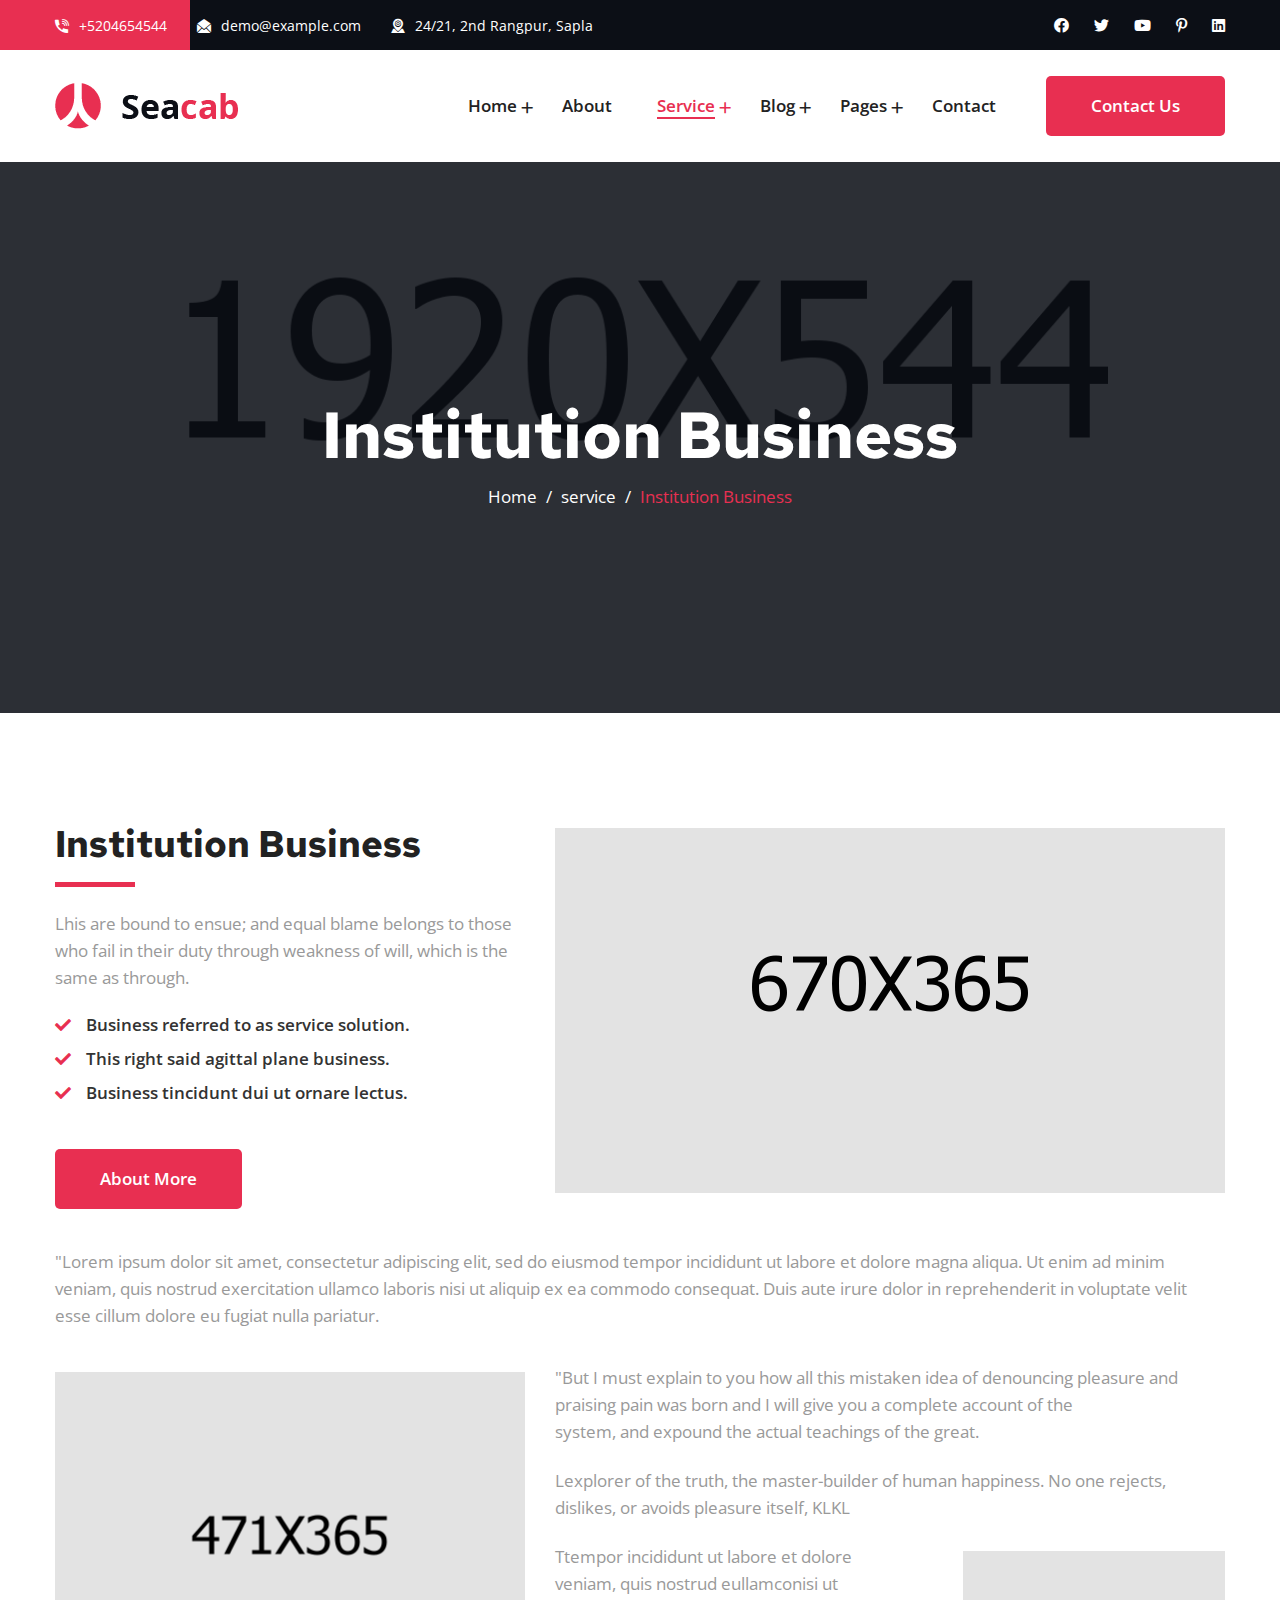
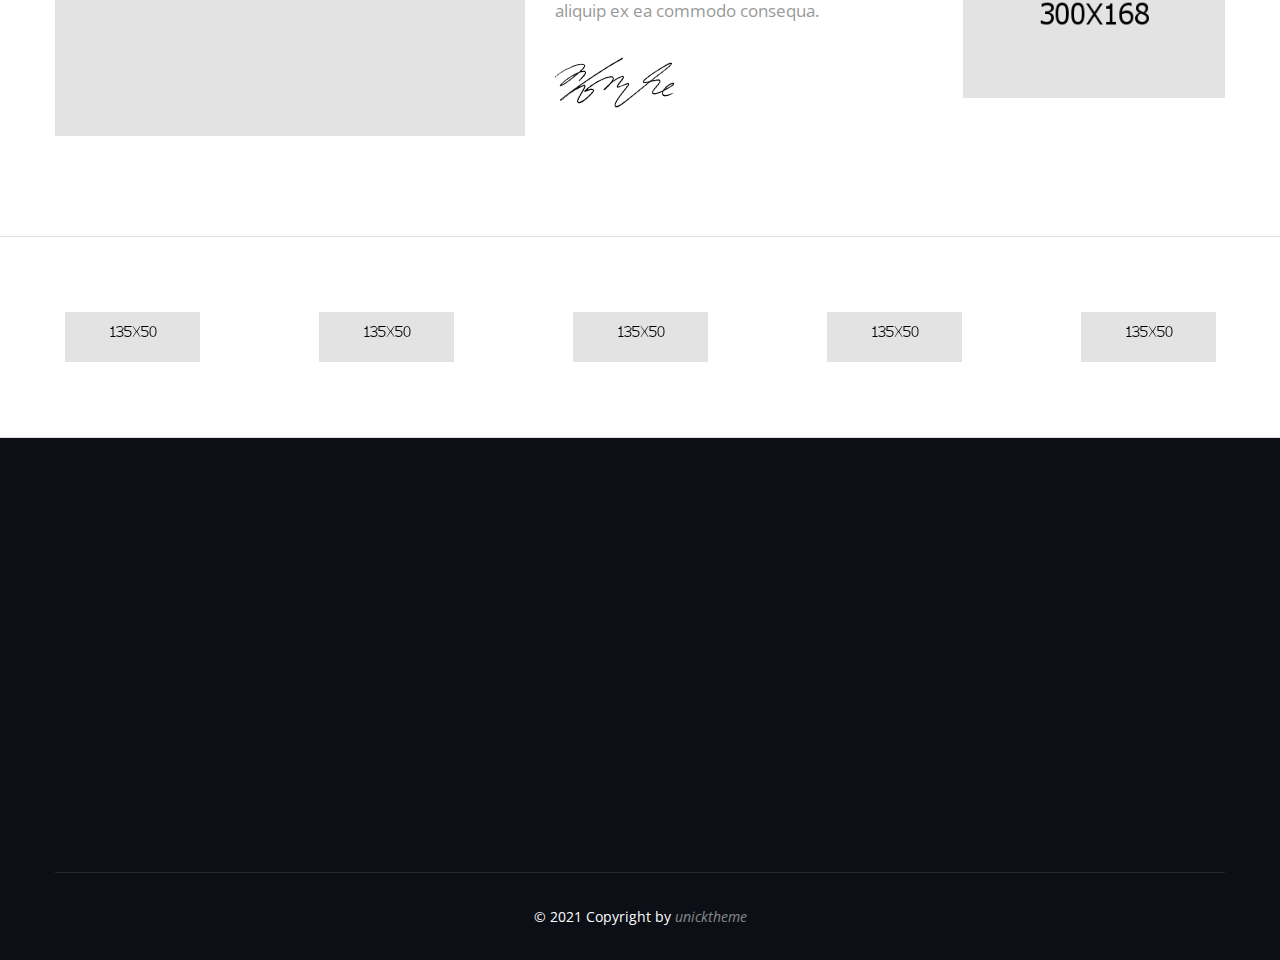
<file: institution-business.html>
<!DOCTYPE html>
<html lang="en">

<head>
    <meta charset="UTF-8" />
    <meta name="viewport" content="width=device-width, initial-scale=1.0" />
    <title> Institution Business || Seacab || Seacab HTML Template For Business</title>
    <!-- favicons Icons -->
    <link rel="apple-touch-icon" sizes="180x180" href="assets/images/favicons/apple-touch-icon.png" />
    <link rel="icon" type="image/png" sizes="32x32" href="assets/images/favicons/favicon-32x32.png" />
    <link rel="icon" type="image/png" sizes="16x16" href="assets/images/favicons/favicon-16x16.png" />
    <link rel="manifest" href="assets/images/favicons/site.webmanifest" />
    <meta name="description" content="Seacab HTML Template For Business" />

    <!-- fonts -->
    <link rel="preconnect" href="https://fonts.googleapis.com">
    <link rel="preconnect" href="https://fonts.gstatic.com" crossorigin>

    <link
        href="https://fonts.googleapis.com/css2?family=Open+Sans:ital,wght@0,300;0,400;0,500;0,600;0,700;0,800;1,300;1,400;1,500;1,600;1,700;1,800&display=swap"
        rel="stylesheet">

    <link
        href="https://fonts.googleapis.com/css2?family=Red+Hat+Text:ital,wght@0,300;0,400;0,500;0,600;0,700;1,300;1,400;1,500;1,600;1,700&display=swap"
        rel="stylesheet">

    <link rel="stylesheet" href="assets/vendors/bootstrap/css/bootstrap.min.css" />
    <link rel="stylesheet" href="assets/vendors/animate/animate.min.css" />
    <link rel="stylesheet" href="assets/vendors/animate/custom-animate.css" />
    <link rel="stylesheet" href="assets/vendors/fontawesome/css/all.min.css" />
    <link rel="stylesheet" href="assets/vendors/jarallax/jarallax.css" />
    <link rel="stylesheet" href="assets/vendors/jquery-magnific-popup/jquery.magnific-popup.css" />
    <link rel="stylesheet" href="assets/vendors/nouislider/nouislider.min.css" />
    <link rel="stylesheet" href="assets/vendors/nouislider/nouislider.pips.css" />
    <link rel="stylesheet" href="assets/vendors/odometer/odometer.min.css" />
    <link rel="stylesheet" href="assets/vendors/swiper/swiper.min.css" />
    <link rel="stylesheet" href="assets/vendors/conult-icons/style.css">
    <link rel="stylesheet" href="assets/vendors/tiny-slider/tiny-slider.min.css" />
    <link rel="stylesheet" href="assets/vendors/reey-font/stylesheet.css" />
    <link rel="stylesheet" href="assets/vendors/owl-carousel/owl.carousel.min.css" />
    <link rel="stylesheet" href="assets/vendors/owl-carousel/owl.theme.default.min.css" />
    <link rel="stylesheet" href="assets/vendors/bxslider/jquery.bxslider.css" />
    <link rel="stylesheet" href="assets/vendors/bootstrap-select/css/bootstrap-select.min.css" />
    <link rel="stylesheet" href="assets/vendors/vegas/vegas.min.css" />
    <link rel="stylesheet" href="assets/vendors/jquery-ui/jquery-ui.css" />
    <link rel="stylesheet" href="assets/vendors/timepicker/timePicker.css" />

    <!-- template styles -->
    <link rel="stylesheet" href="assets/css/seacab.css" />
    <link rel="stylesheet" href="assets/css/seacab-responsive.css" />
</head>

<body>
    <div class="preloader">
        <img class="preloader__image" width="60" src="assets/images/loader.png" alt="" />
    </div>
    <!-- /.preloader -->
    <div class="page-wrapper">
        <header class="main-header clearfix">
            <div class="main-header__top clearfix">
                <div class="container clearfix">
                    <div class="main-header__top-inner clearfix">
                        <div class="main-header__top-left">
                            <ul class="list-unstyled main-header__top-address">
                                <li>
                                    <div class="icon">
                                        <span class="icon-telephone"></span>
                                    </div>
                                    <div class="text">
                                        <p><a href="tel:5204654544">+5204654544</a></p>
                                    </div>
                                </li>
                                <li>
                                    <div class="icon">
                                        <span class="icon-envelope"></span>
                                    </div>
                                    <div class="text">
                                        <p><a href="mailto:demo@example.com">demo@example.com</a></p>
                                    </div>
                                </li>
                                <li>
                                    <div class="icon">
                                        <span class="icon-location"></span>
                                    </div>
                                    <div class="text">
                                        <p>24/21, 2nd Rangpur, Sapla</p>
                                    </div>
                                </li>
                            </ul>
                        </div>
                        <div class="main-header__top-right">
                            <div class="main-header__top-right-social">
                                <a href="#"><i class="fab fa-facebook"></i></a>
                                <a href="#"><i class="fab fa-twitter"></i></a>
                                <a href="#"><i class="fab fa-youtube"></i></a>
                                <a href="#"><i class="fab fa-pinterest-p"></i></a>
                                <a href="#"><i class="fab fa-linkedin"></i></a>
                            </div>
                        </div>
                    </div>
                </div>
            </div>
            <nav class="main-menu clearfix">
                <div class="container clearfix">
                    <div class="main-menu-wrapper clearfix">
                        <div class="main-menu-wrapper__left">
                            <div class="main-menu-wrapper__logo">
                                <a href="index.html"><img src="assets/images/resources/logo-1.png" alt=""></a>
                            </div>
                        </div>
                        <div class="main-menu-wrapper__right">
                            <div class="main-menu-wrapper__main-menu">
                                <a href="#" class="mobile-nav__toggler"><i class="fa fa-bars"></i></a>
                                <ul class="main-menu__list">
                                    <li class="dropdown">
                                        <a href="index.html">Home</a>
                                        <ul>
                                            <li>
                                                <a href="index.html">Home One</a>
                                            </li>
                                            <li><a href="index2.html">Home Two</a></li>
                                            <li class="dropdown">
                                                <a href="#">Header Styles</a>
                                                <ul>
                                                    <li><a href="index.html">Header One</a></li>
                                                    <li><a href="index2.html">Header Two</a></li>
                                                </ul>
                                            </li>
                                        </ul>
                                    </li>
                                    <li><a href="about.html">About</a></li>
                                    <li class="dropdown current">
                                        <a href="#">Service</a>
                                        <ul>
                                            <li><a href="service.html">Service</a></li>
                                            <li><a href="institution-business.html">Institution Business</a></li>
                                            <li><a href="business-options.html">Business Options</a></li>
                                            <li><a href="focus-emergency.html">Focus Emergency</a></li>
                                            <li><a href="library-business.html">Library Business</a></li>
                                            <li><a href="business-grocery.html">Business Grocery</a></li>
                                            <li><a href="business-history.html">Business History</a></li>
                                        </ul>
                                    </li>
                                    <li class="dropdown">
                                        <a href="#">Blog</a>
                                        <ul>
                                            <li><a href="blog-grid.html">Blog grid</a></li>
                                            <li><a href="blog-details.html">Blog Details</a></li>
                                        </ul>
                                    </li>
                                    <li class="dropdown">
                                        <a href="#">Pages</a>
                                        <ul>
                                            <li><a href="team.html">Team</a></li>
                                            <li><a href="team-details.html">Team Details</a></li>
                                            <li><a href="project.html">Project</a></li>
                                            <li><a href="project-details.html">Project Details</a></li>
                                            <li><a href="pricing.html">Pricing</a></li>
                                            <li><a href="404.html">404 Error</a></li>
                                        </ul>
                                    </li>
                                    <li><a href="contact.html">Contact</a></li>
                                </ul>
                            </div>
                            <a href="contact.html" class="thm-btn main-header__btn">Contact Us</a>
                        </div>
                    </div>
                </div>
            </nav>
        </header>

        <div class="stricky-header stricked-menu main-menu">
            <div class="sticky-header__content"></div><!-- /.sticky-header__content -->
        </div><!-- /.stricky-header -->

        <!--Page Header Start-->
        <section class="page-header">
            <div class="page-header-bg" style="background-image: url(assets/images/backgrounds/page-header-bg.jpg)">
            </div>
            <div class="container">
                <div class="page-header__inner">
                    <h2>Institution Business</h2>
                    <ul class="thm-breadcrumb list-unstyled">
                        <li><a href="index.html">Home</a></li>
                        <li><span>/</span></li>
                        <li><a href="service.html">service</a></li>
                        <li><span>/</span></li>
                        <li class="active">Institution Business</li>
                    </ul>
                </div>
            </div>
        </section>
        <!--Page Header End-->

        <!--Service Details Start-->
        <section class="service-details">
            <div class="container">
                <div class="service-details__top">
                    <div class="row">
                        <div class="col-xl-5 col-lg-5">
                            <div class="service-details__top-left">
                                <div class="section-title text-left">
                                    <h2 class="section-title__title">Institution Business</h2>
                                    <p class="section-title__text">Lhis are bound to ensue; and equal blame belongs to
                                        those
                                        who fail in their duty through weakness of will, which
                                        is the same as through.</p>
                                </div>
                                <ul class="list-unstyled about-one__points">
                                    <li>
                                        <div class="icon">
                                            <i class="fa fa-check"></i>
                                        </div>
                                        <div class="text">
                                            <p>Business referred to as service solution.</p>
                                        </div>
                                    </li>
                                    <li>
                                        <div class="icon">
                                            <i class="fa fa-check"></i>
                                        </div>
                                        <div class="text">
                                            <p>This right said agittal plane business.</p>
                                        </div>
                                    </li>
                                    <li>
                                        <div class="icon">
                                            <i class="fa fa-check"></i>
                                        </div>
                                        <div class="text">
                                            <p>Business tincidunt dui ut ornare lectus.</p>
                                        </div>
                                    </li>
                                </ul>
                                <a href="about.html" class="thm-btn service-details__btn">About More</a>
                            </div>
                        </div>
                        <div class="col-xl-7 col-lg-7">
                            <div class="service-details__top-right">
                                <div class="service-details__top-img">
                                    <img src="assets/images/services/service-details-img-1.jpg" alt="">
                                </div>
                            </div>
                        </div>
                        <div class="col-xl-12">
                            <div class="service-details__top-text-box">
                                <p class="service-details__top-text">"Lorem ipsum dolor sit amet, consectetur adipiscing
                                    elit, sed do eiusmod tempor incididunt ut labore et dolore magna aliqua. Ut enim ad
                                    minim veniam, quis nostrud exercitation ullamco laboris nisi ut aliquip ex ea
                                    commodo consequat. Duis aute irure dolor in reprehenderit in voluptate velit esse
                                    cillum dolore eu fugiat nulla pariatur. </p>
                            </div>
                        </div>
                    </div>
                </div>
                <div class="service-details__bottom">
                    <div class="row">
                        <div class="col-xl-5 col-lg-5">
                            <div class="service-details__bottom-left">
                                <div class="service-details__bottom-img">
                                    <img src="assets/images/services/service-details-img-2.jpg" alt="">
                                </div>
                            </div>
                        </div>
                        <div class="col-xl-7 col-lg-7">
                            <div class="service-details__bottom-right">
                                <p class="service-details__bottom-text-1">"But I must explain to you how all this
                                    mistaken idea of denouncing pleasure and <br> praising pain was born and I will give
                                    you a complete account of the <br> system, and expound the actual teachings of the
                                    great.</p>
                                <p class="service-details__bottom-text-2">Lexplorer of the truth, the master-builder of
                                    human happiness. No one rejects, <br> dislikes, or avoids pleasure itself, KLKL</p>
                                <div class="service-details__signature-box">
                                    <div class="row">
                                        <div class="col-xl-7 col-lg-6">
                                            <div class="service-details__signature-content">
                                                <p class="service-details__signature-text">Ttempor incididunt ut labore
                                                    et dolore veniam, quis nostrud eullamconisi ut aliquip ex ea commodo
                                                    consequa.</p>
                                                <div class="service-details__signature">
                                                    <img src="assets/images/services/service-details-sign.png" alt="">
                                                </div>
                                            </div>
                                        </div>
                                        <div class="col-xl-5 col-lg-6">
                                            <div class="service-details__signature-img">
                                                <img src="assets/images/services/service-details-img-3.jpg" alt="">
                                            </div>
                                        </div>
                                    </div>
                                </div>
                            </div>
                        </div>
                    </div>
                </div>
            </div>
        </section>
        <!--Service Details End-->

        <!--Brand One Start-->
        <section class="brand-one">
            <div class="container">
                <div class="thm-swiper__slider swiper-container" data-swiper-options='{"spaceBetween": 100, "slidesPerView": 5, "autoplay": { "delay": 5000 }, "breakpoints": {
                    "0": {
                        "spaceBetween": 30,
                        "slidesPerView": 2
                    },
                    "375": {
                        "spaceBetween": 30,
                        "slidesPerView": 2
                    },
                    "575": {
                        "spaceBetween": 30,
                        "slidesPerView": 3
                    },
                    "767": {
                        "spaceBetween": 50,
                        "slidesPerView": 4
                    },
                    "991": {
                        "spaceBetween": 50,
                        "slidesPerView": 5
                    },
                    "1199": {
                        "spaceBetween": 100,
                        "slidesPerView": 5
                    }
                }}'>
                    <div class="swiper-wrapper">
                        <div class="swiper-slide">
                            <a href="#"><img src="assets/images/brand/brand-1-1.png" alt=""></a>
                            <div class="brand-one__overly">
                                <a href="#"><img src="assets/images/brand/overly-brand-1-1.png" alt=""></a>
                            </div>
                        </div><!-- /.swiper-slide -->
                        <div class="swiper-slide">
                            <a href="#"><img src="assets/images/brand/brand-1-2.png" alt=""></a>
                            <div class="brand-one__overly">
                                <a href="#"><img src="assets/images/brand/overly-brand-1-2.png" alt=""></a>
                            </div>
                        </div><!-- /.swiper-slide -->
                        <div class="swiper-slide">
                            <a href="#"><img src="assets/images/brand/brand-1-3.png" alt=""></a>
                            <div class="brand-one__overly">
                                <a href="#"><img src="assets/images/brand/overly-brand-1-3.png" alt=""></a>
                            </div>
                        </div><!-- /.swiper-slide -->
                        <div class="swiper-slide">
                            <a href="#"><img src="assets/images/brand/brand-1-4.png" alt=""></a>
                            <div class="brand-one__overly">
                                <a href="#"><img src="assets/images/brand/overly-brand-1-4.png" alt=""></a>
                            </div>
                        </div><!-- /.swiper-slide -->
                        <div class="swiper-slide">
                            <a href="#"><img src="assets/images/brand/brand-1-5.png" alt=""></a>
                            <div class="brand-one__overly">
                                <a href="#"><img src="assets/images/brand/overly-brand-1-5.png" alt=""></a>
                            </div>
                        </div><!-- /.swiper-slide -->
                        <div class="swiper-slide">
                            <a href="#"><img src="assets/images/brand/brand-1-1.png" alt=""></a>
                            <div class="brand-one__overly">
                                <a href="#"><img src="assets/images/brand/overly-brand-1-1.png" alt=""></a>
                            </div>
                        </div><!-- /.swiper-slide -->
                        <div class="swiper-slide">
                            <a href="#"><img src="assets/images/brand/brand-1-2.png" alt=""></a>
                            <div class="brand-one__overly">
                                <a href="#"><img src="assets/images/brand/overly-brand-1-2.png" alt=""></a>
                            </div>
                        </div><!-- /.swiper-slide -->
                        <div class="swiper-slide">
                            <a href="#"><img src="assets/images/brand/brand-1-3.png" alt=""></a>
                            <div class="brand-one__overly">
                                <a href="#"><img src="assets/images/brand/overly-brand-1-3.png" alt=""></a>
                            </div>
                        </div><!-- /.swiper-slide -->
                        <div class="swiper-slide">
                            <a href="#"><img src="assets/images/brand/brand-1-4.png" alt=""></a>
                            <div class="brand-one__overly">
                                <a href="#"><img src="assets/images/brand/overly-brand-1-4.png" alt=""></a>
                            </div>
                        </div><!-- /.swiper-slide -->
                        <div class="swiper-slide">
                            <a href="#"><img src="assets/images/brand/brand-1-5.png" alt=""></a>
                            <div class="brand-one__overly">
                                <a href="#"><img src="assets/images/brand/overly-brand-1-5.png" alt=""></a>
                            </div>
                        </div><!-- /.swiper-slide -->
                    </div>
                </div>
            </div>
        </section>
        <!--Brand One End-->

        <!--Site Footer Start-->
        <footer class="site-footer">
            <div class="container">
                <div class="site-footer__top">
                    <div class="row">
                        <div class="col-xl-3 col-lg-6 col-md-6 wow fadeInUp" data-wow-delay="100ms">
                            <div class="footer-widget__column footer-widget__about">
                                <div class="footer-widget__about-logo">
                                    <a href="index.html"><img src="assets/images/resources/footer-logo.png" alt=""></a>
                                </div>
                                <p class="footer-widget__about-text">The agile philosophy in lot of the process of
                                    analyzing, plannin, and implementing strategies level.plannin
                                    designing, and implementing</p>
                                <div class="footer-widget__social">
                                    <a href="#"><i class="fab fa-facebook"></i></a>
                                    <a href="#"><i class="fab fa-twitter"></i></a>
                                    <a href="#"><i class="fab fa-google-plus"></i></a>
                                    <a href="#"><i class="fab fa-linkedin-in"></i></a>
                                </div>
                            </div>
                        </div>
                        <div class="col-xl-3 col-lg-6 col-md-6 wow fadeInUp" data-wow-delay="200ms">
                            <div class="footer-widget__column footer-widget__links clearfix">
                                <h3 class="footer-widget__title">Usefull Links</h3>
                                <ul class="footer-widget__links-list list-unstyled clearfix">
                                    <li><a href="about.html">About us</a></li>
                                    <li><a href="blog-girde.html">News & articles</a></li>
                                    <li><a href="team.html">Our Teams</a></li>
                                    <li><a href="about.html">Terms & Conditions</a></li>
                                    <li><a href="about.html">Privacy Policy</a></li>
                                    <li><a href="contact.html">Contact us</a></li>
                                </ul>
                            </div>
                        </div>
                        <div class="col-xl-3 col-lg-6 col-md-6 wow fadeInUp" data-wow-delay="300ms">
                            <div class="footer-widget__column footer-widget__blog clearfix">
                                <h3 class="footer-widget__title">Blog post</h3>
                                <ul class="footer-widget__blog-list list-unstyled clearfix">
                                    <li>
                                        <div class="footer-widget__blog-img">
                                            <img src="assets/images/blog/footer-widget-blog-img-1.jpg" alt="">
                                            <a href="blog-details.html"><i class="icon-link"></i></a>
                                        </div>
                                        <div class="footer-widget__blog-content">
                                            <p class="footer-widget__blog-text">
                                                <a href="blog-details.html">Business Conference Of Access To Blog.</a>
                                            </p>
                                            <p class="footer-widget__blog-date"> 10 -Agu- 2021</p>
                                        </div>
                                    </li>
                                    <li>
                                        <div class="footer-widget__blog-img">
                                            <img src="assets/images/blog/footer-widget-blog-img-2.jpg" alt="">
                                            <a href="blog-details.html"><i class="icon-link"></i></a>
                                        </div>
                                        <div class="footer-widget__blog-content">
                                            <p class="footer-widget__blog-text"><a href="blog-details.html">The
                                                    Revolutionise Your Workspace Blog.</a></p>
                                            <p class="footer-widget__blog-date"> 20 -Agu- 2021</p>
                                        </div>
                                    </li>
                                </ul>
                            </div>
                        </div>
                        <div class="col-xl-3 col-lg-6 col-md-6 wow fadeInUp" data-wow-delay="300ms">
                            <div class="footer-widget__column footer-widget__map clearfix">
                                <h3 class="footer-widget__title">Our Maps</h3>
                                <div class="footer-widget__map-box">
                                    <iframe
                                        src="https://www.google.com/maps/embed?pb=!1m18!1m12!1m3!1d4562.753041141002!2d-118.80123790098536!3d34.152323469614075!2m3!1f0!2f0!3f0!3m2!1i1024!2i768!4f13.1!3m3!1m2!1s0x80e82469c2162619%3A0xba03efb7998eef6d!2sCostco+Wholesale!5e0!3m2!1sbn!2sbd!4v1562518641290!5m2!1sbn!2sbd"
                                        class="footer-widget-map__one" allowfullscreen></iframe>
                                </div>
                            </div>
                        </div>
                    </div>
                </div>
                <div class="site-footer__bottom">
                    <p class="site-footer__bottom-text">© 2021 Copyright by <a
                            href="https://themeforest.net/user/unicktheme">unicktheme</a></p>
                </div>
            </div>
        </footer>
        <!--Site Footer End-->


    </div><!-- /.page-wrapper -->


    <div class="mobile-nav__wrapper">
        <div class="mobile-nav__overlay mobile-nav__toggler"></div>
        <!-- /.mobile-nav__overlay -->
        <div class="mobile-nav__content">
            <span class="mobile-nav__close mobile-nav__toggler"><i class="fa fa-times"></i></span>

            <div class="logo-box">
                <a href="index.html" aria-label="logo image"><img src="assets/images/resources/footer-logo.png"
                        width="155" alt="" /></a>
            </div>
            <!-- /.logo-box -->
            <div class="mobile-nav__container"></div>
            <!-- /.mobile-nav__container -->

            <ul class="mobile-nav__contact list-unstyled">
                <li>
                    <i class="fa fa-envelope"></i>
                    <a href="mailto:needhelp@packageName__.com">needhelp@seacab.com</a>
                </li>
                <li>
                    <i class="fa fa-phone-alt"></i>
                    <a href="tel:666-888-0000">666 888 0000</a>
                </li>
            </ul><!-- /.mobile-nav__contact -->
            <div class="mobile-nav__top">
                <div class="mobile-nav__social">
                    <a href="#" class="fab fa-twitter"></a>
                    <a href="#" class="fab fa-facebook-square"></a>
                    <a href="#" class="fab fa-pinterest-p"></a>
                    <a href="#" class="fab fa-instagram"></a>
                </div><!-- /.mobile-nav__social -->
            </div><!-- /.mobile-nav__top -->



        </div>
        <!-- /.mobile-nav__content -->
    </div>
    <!-- /.mobile-nav__wrapper -->

    <div class="search-popup">
        <div class="search-popup__overlay search-toggler"></div>
        <!-- /.search-popup__overlay -->
        <div class="search-popup__content">
            <form action="#">
                <label for="search" class="sr-only">search here</label><!-- /.sr-only -->
                <input type="text" id="search" placeholder="Search Here..." />
                <button type="submit" aria-label="search submit" class="thm-btn">
                    <i class="icon-magnifying-glass"></i>
                </button>
            </form>
        </div>
        <!-- /.search-popup__content -->
    </div>
    <!-- /.search-popup -->

    <a href="#" data-target="html" class="scroll-to-target scroll-to-top"><i class="fa fa-angle-up"></i></a>


    <script src="assets/vendors/jquery/jquery-3.6.0.min.js"></script>
    <script src="assets/vendors/bootstrap/js/bootstrap.bundle.min.js"></script>
    <script src="assets/vendors/jarallax/jarallax.min.js"></script>
    <script src="assets/vendors/jquery-ajaxchimp/jquery.ajaxchimp.min.js"></script>
    <script src="assets/vendors/jquery-appear/jquery.appear.min.js"></script>
    <script src="assets/vendors/jquery-circle-progress/jquery.circle-progress.min.js"></script>
    <script src="assets/vendors/jquery-magnific-popup/jquery.magnific-popup.min.js"></script>
    <script src="assets/vendors/jquery-validate/jquery.validate.min.js"></script>
    <script src="assets/vendors/nouislider/nouislider.min.js"></script>
    <script src="assets/vendors/odometer/odometer.min.js"></script>
    <script src="assets/vendors/swiper/swiper.min.js"></script>
    <script src="assets/vendors/tiny-slider/tiny-slider.min.js"></script>
    <script src="assets/vendors/wnumb/wNumb.min.js"></script>
    <script src="assets/vendors/wow/wow.js"></script>
    <script src="assets/vendors/isotope/isotope.js"></script>
    <script src="assets/vendors/countdown/countdown.min.js"></script>
    <script src="assets/vendors/owl-carousel/owl.carousel.min.js"></script>
    <script src="assets/vendors/bxslider/jquery.bxslider.min.js"></script>
    <script src="assets/vendors/bootstrap-select/js/bootstrap-select.min.js"></script>
    <script src="assets/vendors/vegas/vegas.min.js"></script>
    <script src="assets/vendors/jquery-ui/jquery-ui.js"></script>
    <script src="assets/vendors/timepicker/timePicker.js"></script>




    <!-- template js -->
    <script src="assets/js/seacab.js"></script>
</body>

</html>
</file>
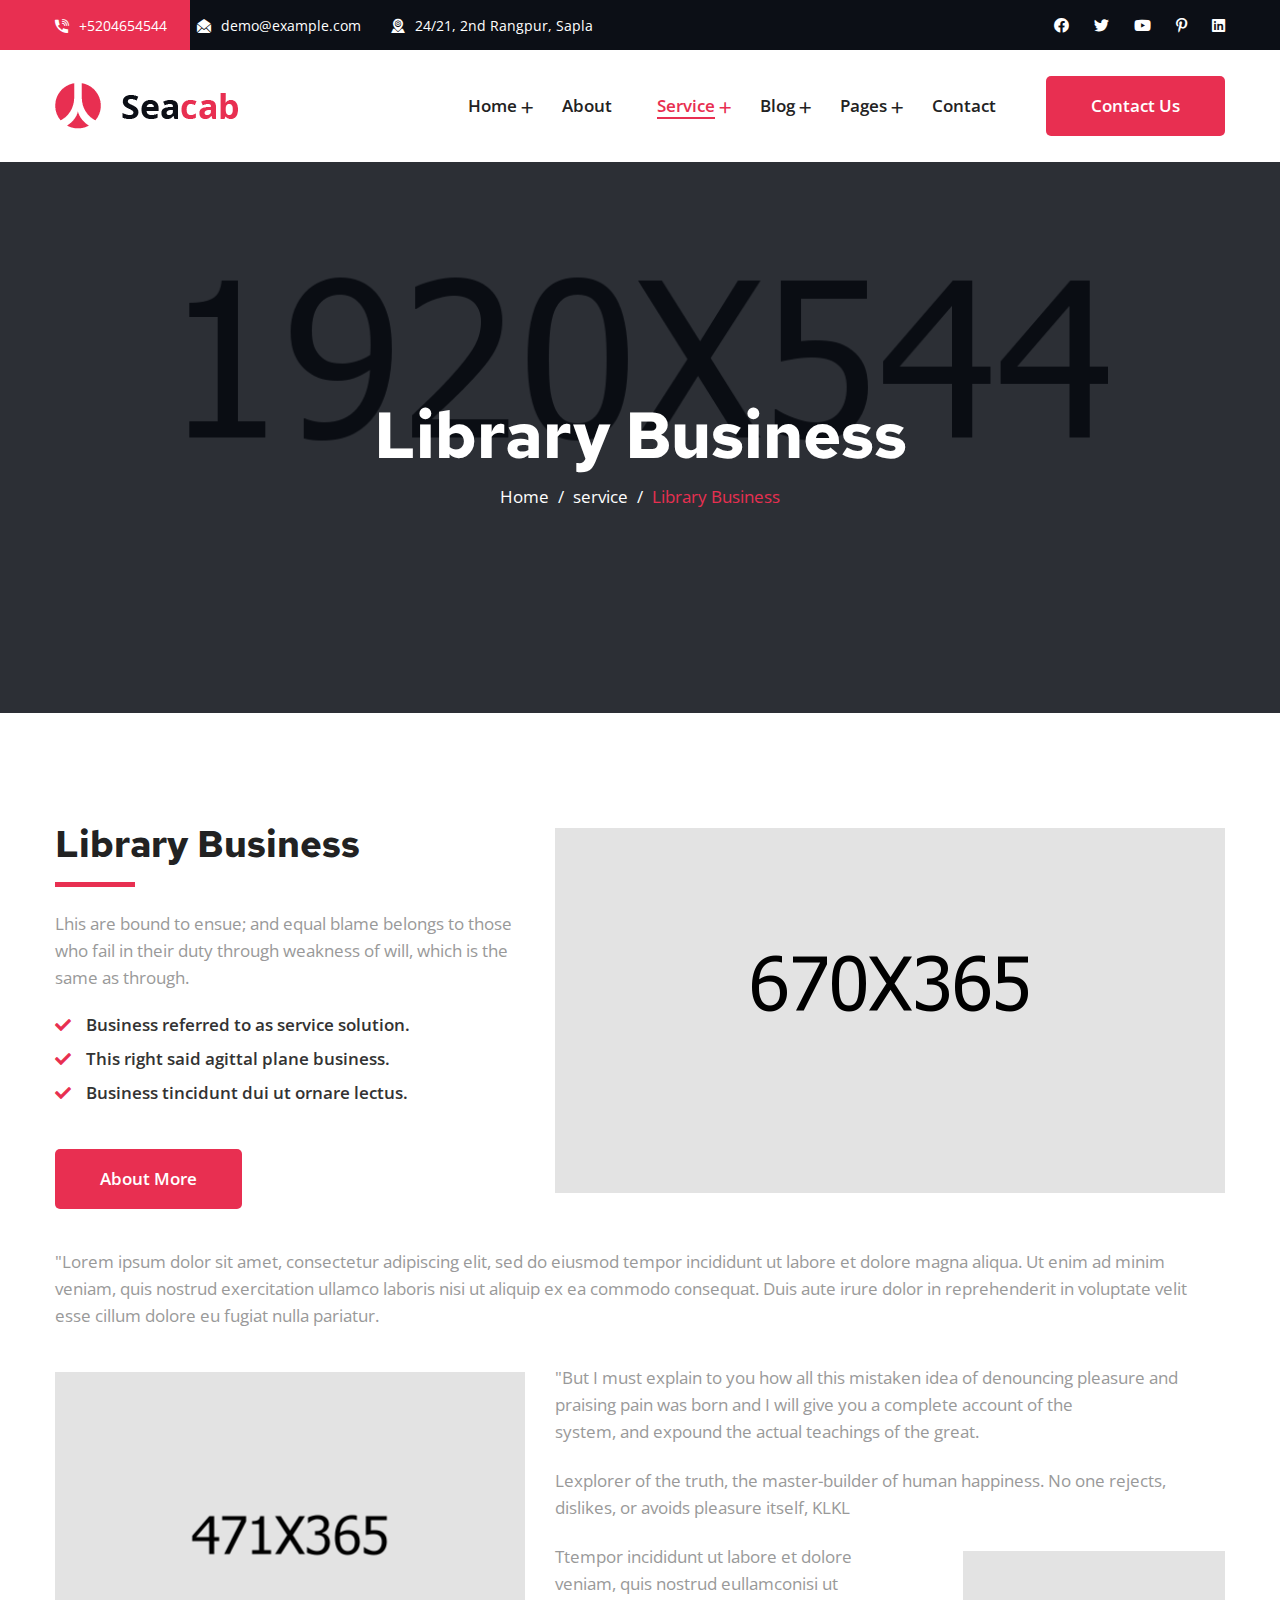
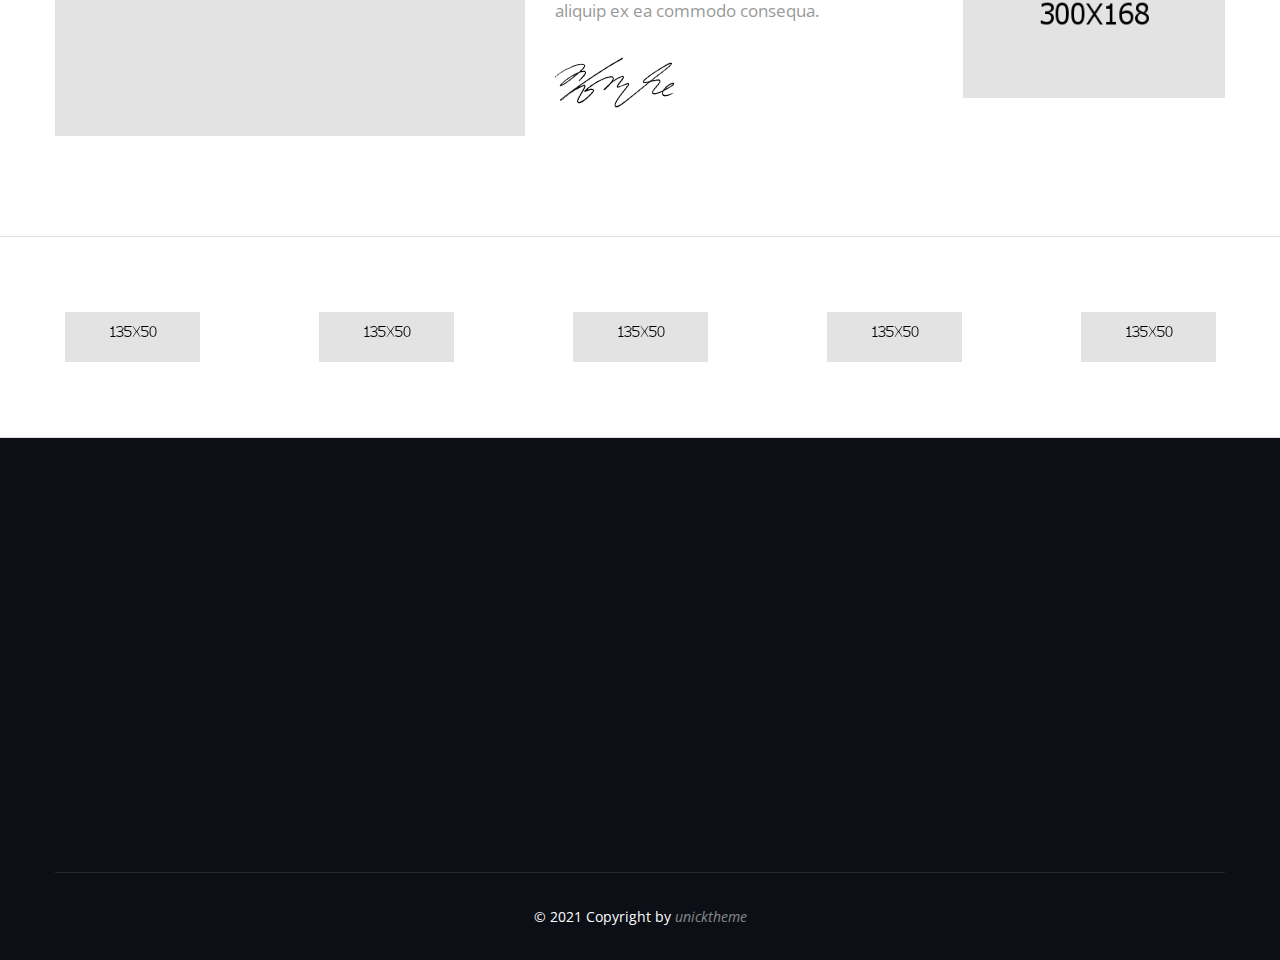
<file: library-business.html>
<!DOCTYPE html>
<html lang="en">

<head>
    <meta charset="UTF-8" />
    <meta name="viewport" content="width=device-width, initial-scale=1.0" />
    <title> Library Business || Seacab || Seacab HTML Template For Business</title>
    <!-- favicons Icons -->
    <link rel="apple-touch-icon" sizes="180x180" href="assets/images/favicons/apple-touch-icon.png" />
    <link rel="icon" type="image/png" sizes="32x32" href="assets/images/favicons/favicon-32x32.png" />
    <link rel="icon" type="image/png" sizes="16x16" href="assets/images/favicons/favicon-16x16.png" />
    <link rel="manifest" href="assets/images/favicons/site.webmanifest" />
    <meta name="description" content="Seacab HTML Template For Business" />

    <!-- fonts -->
    <link rel="preconnect" href="https://fonts.googleapis.com">
    <link rel="preconnect" href="https://fonts.gstatic.com" crossorigin>

    <link
        href="https://fonts.googleapis.com/css2?family=Open+Sans:ital,wght@0,300;0,400;0,500;0,600;0,700;0,800;1,300;1,400;1,500;1,600;1,700;1,800&display=swap"
        rel="stylesheet">

    <link
        href="https://fonts.googleapis.com/css2?family=Red+Hat+Text:ital,wght@0,300;0,400;0,500;0,600;0,700;1,300;1,400;1,500;1,600;1,700&display=swap"
        rel="stylesheet">

    <link rel="stylesheet" href="assets/vendors/bootstrap/css/bootstrap.min.css" />
    <link rel="stylesheet" href="assets/vendors/animate/animate.min.css" />
    <link rel="stylesheet" href="assets/vendors/animate/custom-animate.css" />
    <link rel="stylesheet" href="assets/vendors/fontawesome/css/all.min.css" />
    <link rel="stylesheet" href="assets/vendors/jarallax/jarallax.css" />
    <link rel="stylesheet" href="assets/vendors/jquery-magnific-popup/jquery.magnific-popup.css" />
    <link rel="stylesheet" href="assets/vendors/nouislider/nouislider.min.css" />
    <link rel="stylesheet" href="assets/vendors/nouislider/nouislider.pips.css" />
    <link rel="stylesheet" href="assets/vendors/odometer/odometer.min.css" />
    <link rel="stylesheet" href="assets/vendors/swiper/swiper.min.css" />
    <link rel="stylesheet" href="assets/vendors/conult-icons/style.css">
    <link rel="stylesheet" href="assets/vendors/tiny-slider/tiny-slider.min.css" />
    <link rel="stylesheet" href="assets/vendors/reey-font/stylesheet.css" />
    <link rel="stylesheet" href="assets/vendors/owl-carousel/owl.carousel.min.css" />
    <link rel="stylesheet" href="assets/vendors/owl-carousel/owl.theme.default.min.css" />
    <link rel="stylesheet" href="assets/vendors/bxslider/jquery.bxslider.css" />
    <link rel="stylesheet" href="assets/vendors/bootstrap-select/css/bootstrap-select.min.css" />
    <link rel="stylesheet" href="assets/vendors/vegas/vegas.min.css" />
    <link rel="stylesheet" href="assets/vendors/jquery-ui/jquery-ui.css" />
    <link rel="stylesheet" href="assets/vendors/timepicker/timePicker.css" />

    <!-- template styles -->
    <link rel="stylesheet" href="assets/css/seacab.css" />
    <link rel="stylesheet" href="assets/css/seacab-responsive.css" />
</head>

<body>
    <div class="preloader">
        <img class="preloader__image" width="60" src="assets/images/loader.png" alt="" />
    </div>
    <!-- /.preloader -->
    <div class="page-wrapper">
        <header class="main-header clearfix">
            <div class="main-header__top clearfix">
                <div class="container clearfix">
                    <div class="main-header__top-inner clearfix">
                        <div class="main-header__top-left">
                            <ul class="list-unstyled main-header__top-address">
                                <li>
                                    <div class="icon">
                                        <span class="icon-telephone"></span>
                                    </div>
                                    <div class="text">
                                        <p><a href="tel:5204654544">+5204654544</a></p>
                                    </div>
                                </li>
                                <li>
                                    <div class="icon">
                                        <span class="icon-envelope"></span>
                                    </div>
                                    <div class="text">
                                        <p><a href="mailto:demo@example.com">demo@example.com</a></p>
                                    </div>
                                </li>
                                <li>
                                    <div class="icon">
                                        <span class="icon-location"></span>
                                    </div>
                                    <div class="text">
                                        <p>24/21, 2nd Rangpur, Sapla</p>
                                    </div>
                                </li>
                            </ul>
                        </div>
                        <div class="main-header__top-right">
                            <div class="main-header__top-right-social">
                                <a href="#"><i class="fab fa-facebook"></i></a>
                                <a href="#"><i class="fab fa-twitter"></i></a>
                                <a href="#"><i class="fab fa-youtube"></i></a>
                                <a href="#"><i class="fab fa-pinterest-p"></i></a>
                                <a href="#"><i class="fab fa-linkedin"></i></a>
                            </div>
                        </div>
                    </div>
                </div>
            </div>
            <nav class="main-menu clearfix">
                <div class="container clearfix">
                    <div class="main-menu-wrapper clearfix">
                        <div class="main-menu-wrapper__left">
                            <div class="main-menu-wrapper__logo">
                                <a href="index.html"><img src="assets/images/resources/logo-1.png" alt=""></a>
                            </div>
                        </div>
                        <div class="main-menu-wrapper__right">
                            <div class="main-menu-wrapper__main-menu">
                                <a href="#" class="mobile-nav__toggler"><i class="fa fa-bars"></i></a>
                                <ul class="main-menu__list">
                                    <li class="dropdown">
                                        <a href="index.html">Home</a>
                                        <ul>
                                            <li>
                                                <a href="index.html">Home One</a>
                                            </li>
                                            <li><a href="index2.html">Home Two</a></li>
                                            <li class="dropdown">
                                                <a href="#">Header Styles</a>
                                                <ul>
                                                    <li><a href="index.html">Header One</a></li>
                                                    <li><a href="index2.html">Header Two</a></li>
                                                </ul>
                                            </li>
                                        </ul>
                                    </li>
                                    <li><a href="about.html">About</a></li>
                                    <li class="dropdown current">
                                        <a href="#">Service</a>
                                        <ul>
                                            <li><a href="service.html">Service</a></li>
                                            <li><a href="institution-business.html">Institution Business</a></li>
                                            <li><a href="business-options.html">Business Options</a></li>
                                            <li><a href="focus-emergency.html">Focus Emergency</a></li>
                                            <li><a href="library-business.html">Library Business</a></li>
                                            <li><a href="business-grocery.html">Business Grocery</a></li>
                                            <li><a href="business-history.html">Business History</a></li>
                                        </ul>
                                    </li>
                                    <li class="dropdown">
                                        <a href="#">Blog</a>
                                        <ul>
                                            <li><a href="blog-grid.html">Blog grid</a></li>
                                            <li><a href="blog-details.html">Blog Details</a></li>
                                        </ul>
                                    </li>
                                    <li class="dropdown">
                                        <a href="#">Pages</a>
                                        <ul>
                                            <li><a href="team.html">Team</a></li>
                                            <li><a href="team-details.html">Team Details</a></li>
                                            <li><a href="project.html">Project</a></li>
                                            <li><a href="project-details.html">Project Details</a></li>
                                            <li><a href="pricing.html">Pricing</a></li>
                                            <li><a href="404.html">404 Error</a></li>
                                        </ul>
                                    </li>
                                    <li><a href="contact.html">Contact</a></li>
                                </ul>
                            </div>
                            <a href="contact.html" class="thm-btn main-header__btn">Contact Us</a>
                        </div>
                    </div>
                </div>
            </nav>
        </header>

        <div class="stricky-header stricked-menu main-menu">
            <div class="sticky-header__content"></div><!-- /.sticky-header__content -->
        </div><!-- /.stricky-header -->

        <!--Page Header Start-->
        <section class="page-header">
            <div class="page-header-bg" style="background-image: url(assets/images/backgrounds/page-header-bg.jpg)">
            </div>
            <div class="container">
                <div class="page-header__inner">
                    <h2>Library Business</h2>
                    <ul class="thm-breadcrumb list-unstyled">
                        <li><a href="index.html">Home</a></li>
                        <li><span>/</span></li>
                        <li><a href="service.html">service</a></li>
                        <li><span>/</span></li>
                        <li class="active">Library Business</li>
                    </ul>
                </div>
            </div>
        </section>
        <!--Page Header End-->

        <!--Service Details Start-->
        <section class="service-details">
            <div class="container">
                <div class="service-details__top">
                    <div class="row">
                        <div class="col-xl-5 col-lg-5">
                            <div class="service-details__top-left">
                                <div class="section-title text-left">
                                    <h2 class="section-title__title">Library Business</h2>
                                    <p class="section-title__text">Lhis are bound to ensue; and equal blame belongs to
                                        those
                                        who fail in their duty through weakness of will, which
                                        is the same as through.</p>
                                </div>
                                <ul class="list-unstyled about-one__points">
                                    <li>
                                        <div class="icon">
                                            <i class="fa fa-check"></i>
                                        </div>
                                        <div class="text">
                                            <p>Business referred to as service solution.</p>
                                        </div>
                                    </li>
                                    <li>
                                        <div class="icon">
                                            <i class="fa fa-check"></i>
                                        </div>
                                        <div class="text">
                                            <p>This right said agittal plane business.</p>
                                        </div>
                                    </li>
                                    <li>
                                        <div class="icon">
                                            <i class="fa fa-check"></i>
                                        </div>
                                        <div class="text">
                                            <p>Business tincidunt dui ut ornare lectus.</p>
                                        </div>
                                    </li>
                                </ul>
                                <a href="about.html" class="thm-btn service-details__btn">About More</a>
                            </div>
                        </div>
                        <div class="col-xl-7 col-lg-7">
                            <div class="service-details__top-right">
                                <div class="service-details__top-img">
                                    <img src="assets/images/services/service-details-img-1.jpg" alt="">
                                </div>
                            </div>
                        </div>
                        <div class="col-xl-12">
                            <div class="service-details__top-text-box">
                                <p class="service-details__top-text">"Lorem ipsum dolor sit amet, consectetur adipiscing
                                    elit, sed do eiusmod tempor incididunt ut labore et dolore magna aliqua. Ut enim ad
                                    minim veniam, quis nostrud exercitation ullamco laboris nisi ut aliquip ex ea
                                    commodo consequat. Duis aute irure dolor in reprehenderit in voluptate velit esse
                                    cillum dolore eu fugiat nulla pariatur. </p>
                            </div>
                        </div>
                    </div>
                </div>
                <div class="service-details__bottom">
                    <div class="row">
                        <div class="col-xl-5 col-lg-5">
                            <div class="service-details__bottom-left">
                                <div class="service-details__bottom-img">
                                    <img src="assets/images/services/service-details-img-2.jpg" alt="">
                                </div>
                            </div>
                        </div>
                        <div class="col-xl-7 col-lg-7">
                            <div class="service-details__bottom-right">
                                <p class="service-details__bottom-text-1">"But I must explain to you how all this
                                    mistaken idea of denouncing pleasure and <br> praising pain was born and I will give
                                    you a complete account of the <br> system, and expound the actual teachings of the
                                    great.</p>
                                <p class="service-details__bottom-text-2">Lexplorer of the truth, the master-builder of
                                    human happiness. No one rejects, <br> dislikes, or avoids pleasure itself, KLKL</p>
                                <div class="service-details__signature-box">
                                    <div class="row">
                                        <div class="col-xl-7 col-lg-6">
                                            <div class="service-details__signature-content">
                                                <p class="service-details__signature-text">Ttempor incididunt ut labore
                                                    et dolore veniam, quis nostrud eullamconisi ut aliquip ex ea commodo
                                                    consequa.</p>
                                                <div class="service-details__signature">
                                                    <img src="assets/images/services/service-details-sign.png" alt="">
                                                </div>
                                            </div>
                                        </div>
                                        <div class="col-xl-5 col-lg-6">
                                            <div class="service-details__signature-img">
                                                <img src="assets/images/services/service-details-img-3.jpg" alt="">
                                            </div>
                                        </div>
                                    </div>
                                </div>
                            </div>
                        </div>
                    </div>
                </div>
            </div>
        </section>
        <!--Service Details End-->

        <!--Brand One Start-->
        <section class="brand-one">
            <div class="container">
                <div class="thm-swiper__slider swiper-container" data-swiper-options='{"spaceBetween": 100, "slidesPerView": 5, "autoplay": { "delay": 5000 }, "breakpoints": {
                    "0": {
                        "spaceBetween": 30,
                        "slidesPerView": 2
                    },
                    "375": {
                        "spaceBetween": 30,
                        "slidesPerView": 2
                    },
                    "575": {
                        "spaceBetween": 30,
                        "slidesPerView": 3
                    },
                    "767": {
                        "spaceBetween": 50,
                        "slidesPerView": 4
                    },
                    "991": {
                        "spaceBetween": 50,
                        "slidesPerView": 5
                    },
                    "1199": {
                        "spaceBetween": 100,
                        "slidesPerView": 5
                    }
                }}'>
                    <div class="swiper-wrapper">
                        <div class="swiper-slide">
                            <a href="#"><img src="assets/images/brand/brand-1-1.png" alt=""></a>
                            <div class="brand-one__overly">
                                <a href="#"><img src="assets/images/brand/overly-brand-1-1.png" alt=""></a>
                            </div>
                        </div><!-- /.swiper-slide -->
                        <div class="swiper-slide">
                            <a href="#"><img src="assets/images/brand/brand-1-2.png" alt=""></a>
                            <div class="brand-one__overly">
                                <a href="#"><img src="assets/images/brand/overly-brand-1-2.png" alt=""></a>
                            </div>
                        </div><!-- /.swiper-slide -->
                        <div class="swiper-slide">
                            <a href="#"><img src="assets/images/brand/brand-1-3.png" alt=""></a>
                            <div class="brand-one__overly">
                                <a href="#"><img src="assets/images/brand/overly-brand-1-3.png" alt=""></a>
                            </div>
                        </div><!-- /.swiper-slide -->
                        <div class="swiper-slide">
                            <a href="#"><img src="assets/images/brand/brand-1-4.png" alt=""></a>
                            <div class="brand-one__overly">
                                <a href="#"><img src="assets/images/brand/overly-brand-1-4.png" alt=""></a>
                            </div>
                        </div><!-- /.swiper-slide -->
                        <div class="swiper-slide">
                            <a href="#"><img src="assets/images/brand/brand-1-5.png" alt=""></a>
                            <div class="brand-one__overly">
                                <a href="#"><img src="assets/images/brand/overly-brand-1-5.png" alt=""></a>
                            </div>
                        </div><!-- /.swiper-slide -->
                        <div class="swiper-slide">
                            <a href="#"><img src="assets/images/brand/brand-1-1.png" alt=""></a>
                            <div class="brand-one__overly">
                                <a href="#"><img src="assets/images/brand/overly-brand-1-1.png" alt=""></a>
                            </div>
                        </div><!-- /.swiper-slide -->
                        <div class="swiper-slide">
                            <a href="#"><img src="assets/images/brand/brand-1-2.png" alt=""></a>
                            <div class="brand-one__overly">
                                <a href="#"><img src="assets/images/brand/overly-brand-1-2.png" alt=""></a>
                            </div>
                        </div><!-- /.swiper-slide -->
                        <div class="swiper-slide">
                            <a href="#"><img src="assets/images/brand/brand-1-3.png" alt=""></a>
                            <div class="brand-one__overly">
                                <a href="#"><img src="assets/images/brand/overly-brand-1-3.png" alt=""></a>
                            </div>
                        </div><!-- /.swiper-slide -->
                        <div class="swiper-slide">
                            <a href="#"><img src="assets/images/brand/brand-1-4.png" alt=""></a>
                            <div class="brand-one__overly">
                                <a href="#"><img src="assets/images/brand/overly-brand-1-4.png" alt=""></a>
                            </div>
                        </div><!-- /.swiper-slide -->
                        <div class="swiper-slide">
                            <a href="#"><img src="assets/images/brand/brand-1-5.png" alt=""></a>
                            <div class="brand-one__overly">
                                <a href="#"><img src="assets/images/brand/overly-brand-1-5.png" alt=""></a>
                            </div>
                        </div><!-- /.swiper-slide -->
                    </div>
                </div>
            </div>
        </section>
        <!--Brand One End-->

        <!--Site Footer Start-->
        <footer class="site-footer">
            <div class="container">
                <div class="site-footer__top">
                    <div class="row">
                        <div class="col-xl-3 col-lg-6 col-md-6 wow fadeInUp" data-wow-delay="100ms">
                            <div class="footer-widget__column footer-widget__about">
                                <div class="footer-widget__about-logo">
                                    <a href="index.html"><img src="assets/images/resources/footer-logo.png" alt=""></a>
                                </div>
                                <p class="footer-widget__about-text">The agile philosophy in lot of the process of
                                    analyzing, plannin, and implementing strategies level.plannin
                                    designing, and implementing</p>
                                <div class="footer-widget__social">
                                    <a href="#"><i class="fab fa-facebook"></i></a>
                                    <a href="#"><i class="fab fa-twitter"></i></a>
                                    <a href="#"><i class="fab fa-google-plus"></i></a>
                                    <a href="#"><i class="fab fa-linkedin-in"></i></a>
                                </div>
                            </div>
                        </div>
                        <div class="col-xl-3 col-lg-6 col-md-6 wow fadeInUp" data-wow-delay="200ms">
                            <div class="footer-widget__column footer-widget__links clearfix">
                                <h3 class="footer-widget__title">Usefull Links</h3>
                                <ul class="footer-widget__links-list list-unstyled clearfix">
                                    <li><a href="about.html">About us</a></li>
                                    <li><a href="blog-girde.html">News & articles</a></li>
                                    <li><a href="team.html">Our Teams</a></li>
                                    <li><a href="about.html">Terms & Conditions</a></li>
                                    <li><a href="about.html">Privacy Policy</a></li>
                                    <li><a href="contact.html">Contact us</a></li>
                                </ul>
                            </div>
                        </div>
                        <div class="col-xl-3 col-lg-6 col-md-6 wow fadeInUp" data-wow-delay="300ms">
                            <div class="footer-widget__column footer-widget__blog clearfix">
                                <h3 class="footer-widget__title">Blog post</h3>
                                <ul class="footer-widget__blog-list list-unstyled clearfix">
                                    <li>
                                        <div class="footer-widget__blog-img">
                                            <img src="assets/images/blog/footer-widget-blog-img-1.jpg" alt="">
                                            <a href="blog-details.html"><i class="icon-link"></i></a>
                                        </div>
                                        <div class="footer-widget__blog-content">
                                            <p class="footer-widget__blog-text">
                                                <a href="blog-details.html">Business Conference Of Access To Blog.</a>
                                            </p>
                                            <p class="footer-widget__blog-date"> 10 -Agu- 2021</p>
                                        </div>
                                    </li>
                                    <li>
                                        <div class="footer-widget__blog-img">
                                            <img src="assets/images/blog/footer-widget-blog-img-2.jpg" alt="">
                                            <a href="blog-details.html"><i class="icon-link"></i></a>
                                        </div>
                                        <div class="footer-widget__blog-content">
                                            <p class="footer-widget__blog-text"><a href="blog-details.html">The
                                                    Revolutionise Your Workspace Blog.</a></p>
                                            <p class="footer-widget__blog-date"> 20 -Agu- 2021</p>
                                        </div>
                                    </li>
                                </ul>
                            </div>
                        </div>
                        <div class="col-xl-3 col-lg-6 col-md-6 wow fadeInUp" data-wow-delay="300ms">
                            <div class="footer-widget__column footer-widget__map clearfix">
                                <h3 class="footer-widget__title">Our Maps</h3>
                                <div class="footer-widget__map-box">
                                    <iframe
                                        src="https://www.google.com/maps/embed?pb=!1m18!1m12!1m3!1d4562.753041141002!2d-118.80123790098536!3d34.152323469614075!2m3!1f0!2f0!3f0!3m2!1i1024!2i768!4f13.1!3m3!1m2!1s0x80e82469c2162619%3A0xba03efb7998eef6d!2sCostco+Wholesale!5e0!3m2!1sbn!2sbd!4v1562518641290!5m2!1sbn!2sbd"
                                        class="footer-widget-map__one" allowfullscreen></iframe>
                                </div>
                            </div>
                        </div>
                    </div>
                </div>
                <div class="site-footer__bottom">
                    <p class="site-footer__bottom-text">© 2021 Copyright by <a
                            href="https://themeforest.net/user/unicktheme">unicktheme</a></p>
                </div>
            </div>
        </footer>
        <!--Site Footer End-->


    </div><!-- /.page-wrapper -->


    <div class="mobile-nav__wrapper">
        <div class="mobile-nav__overlay mobile-nav__toggler"></div>
        <!-- /.mobile-nav__overlay -->
        <div class="mobile-nav__content">
            <span class="mobile-nav__close mobile-nav__toggler"><i class="fa fa-times"></i></span>

            <div class="logo-box">
                <a href="index.html" aria-label="logo image"><img src="assets/images/resources/footer-logo.png"
                        width="155" alt="" /></a>
            </div>
            <!-- /.logo-box -->
            <div class="mobile-nav__container"></div>
            <!-- /.mobile-nav__container -->

            <ul class="mobile-nav__contact list-unstyled">
                <li>
                    <i class="fa fa-envelope"></i>
                    <a href="mailto:needhelp@packageName__.com">needhelp@seacab.com</a>
                </li>
                <li>
                    <i class="fa fa-phone-alt"></i>
                    <a href="tel:666-888-0000">666 888 0000</a>
                </li>
            </ul><!-- /.mobile-nav__contact -->
            <div class="mobile-nav__top">
                <div class="mobile-nav__social">
                    <a href="#" class="fab fa-twitter"></a>
                    <a href="#" class="fab fa-facebook-square"></a>
                    <a href="#" class="fab fa-pinterest-p"></a>
                    <a href="#" class="fab fa-instagram"></a>
                </div><!-- /.mobile-nav__social -->
            </div><!-- /.mobile-nav__top -->



        </div>
        <!-- /.mobile-nav__content -->
    </div>
    <!-- /.mobile-nav__wrapper -->

    <div class="search-popup">
        <div class="search-popup__overlay search-toggler"></div>
        <!-- /.search-popup__overlay -->
        <div class="search-popup__content">
            <form action="#">
                <label for="search" class="sr-only">search here</label><!-- /.sr-only -->
                <input type="text" id="search" placeholder="Search Here..." />
                <button type="submit" aria-label="search submit" class="thm-btn">
                    <i class="icon-magnifying-glass"></i>
                </button>
            </form>
        </div>
        <!-- /.search-popup__content -->
    </div>
    <!-- /.search-popup -->

    <a href="#" data-target="html" class="scroll-to-target scroll-to-top"><i class="fa fa-angle-up"></i></a>


    <script src="assets/vendors/jquery/jquery-3.6.0.min.js"></script>
    <script src="assets/vendors/bootstrap/js/bootstrap.bundle.min.js"></script>
    <script src="assets/vendors/jarallax/jarallax.min.js"></script>
    <script src="assets/vendors/jquery-ajaxchimp/jquery.ajaxchimp.min.js"></script>
    <script src="assets/vendors/jquery-appear/jquery.appear.min.js"></script>
    <script src="assets/vendors/jquery-circle-progress/jquery.circle-progress.min.js"></script>
    <script src="assets/vendors/jquery-magnific-popup/jquery.magnific-popup.min.js"></script>
    <script src="assets/vendors/jquery-validate/jquery.validate.min.js"></script>
    <script src="assets/vendors/nouislider/nouislider.min.js"></script>
    <script src="assets/vendors/odometer/odometer.min.js"></script>
    <script src="assets/vendors/swiper/swiper.min.js"></script>
    <script src="assets/vendors/tiny-slider/tiny-slider.min.js"></script>
    <script src="assets/vendors/wnumb/wNumb.min.js"></script>
    <script src="assets/vendors/wow/wow.js"></script>
    <script src="assets/vendors/isotope/isotope.js"></script>
    <script src="assets/vendors/countdown/countdown.min.js"></script>
    <script src="assets/vendors/owl-carousel/owl.carousel.min.js"></script>
    <script src="assets/vendors/bxslider/jquery.bxslider.min.js"></script>
    <script src="assets/vendors/bootstrap-select/js/bootstrap-select.min.js"></script>
    <script src="assets/vendors/vegas/vegas.min.js"></script>
    <script src="assets/vendors/jquery-ui/jquery-ui.js"></script>
    <script src="assets/vendors/timepicker/timePicker.js"></script>




    <!-- template js -->
    <script src="assets/js/seacab.js"></script>
</body>

</html>
</file>
<file: assets/vendors/jarallax/jarallax.css>
.jarallax {
    position: relative;
    z-index: 0;
}
.jarallax > .jarallax-img {
    position: absolute;
    object-fit: cover;
    /* support for plugin https://github.com/bfred-it/object-fit-images */
    font-family: 'object-fit: cover;';
    top: 0;
    left: 0;
    width: 100%;
    height: 100%;
    z-index: -1;
}
</file>
<file: assets/vendors/nouislider/nouislider.pips.css>
/* Base;
 *
 */
.noUi-pips,
.noUi-pips * {
-moz-box-sizing: border-box;
	box-sizing: border-box;
}
.noUi-pips {
	position: absolute;
	font: 400 12px Arial;
	color: #999;
}

/* Values;
 *
 */
.noUi-value {
	width: 40px;
	position: absolute;
	text-align: center;
}
.noUi-value-sub {
	color: #ccc;
	font-size: 10px;
}

/* Markings;
 *
 */
.noUi-marker {
	position: absolute;
	background: #CCC;
}
.noUi-marker-sub {
	background: #AAA;
}
.noUi-marker-large {
	background: #AAA;
}

/* Horizontal layout;
 *
 */
.noUi-pips-horizontal {
	padding: 10px 0;
	height: 50px;
	top: 100%;
	left: 0;
	width: 100%;
}
.noUi-value-horizontal {
	margin-left: -20px;
	padding-top: 20px;
}
.noUi-value-horizontal.noUi-value-sub {
	padding-top: 15px;
}

.noUi-marker-horizontal.noUi-marker {
	margin-left: -1px;
	width: 2px;
	height: 5px;
}
.noUi-marker-horizontal.noUi-marker-sub {
	height: 10px;
}
.noUi-marker-horizontal.noUi-marker-large {
	height: 15px;
}

/* Vertical layout;
 *
 */
.noUi-pips-vertical {
	padding: 0 10px;
	height: 100%;
	top: 0;
	left: 100%;
}
.noUi-value-vertical {
	width: 15px;
	margin-left: 20px;
	margin-top: -5px;
}

.noUi-marker-vertical.noUi-marker {
	width: 5px;
	height: 2px;
	margin-top: -1px;
}
.noUi-marker-vertical.noUi-marker-sub {
	width: 10px;
}
.noUi-marker-vertical.noUi-marker-large {
	width: 15px;
}
</file>
<file: assets/vendors/conult-icons/style.css>
@font-face {
  font-family: 'icomoon';
  src: url('fonts/icomoon.eot?orkqwr');
  src: url('fonts/icomoon.eot?orkqwr#iefix') format('embedded-opentype'),
    url('fonts/icomoon.ttf?orkqwr') format('truetype'),
    url('fonts/icomoon.woff?orkqwr') format('woff'),
    url('fonts/icomoon.svg?orkqwr#icomoon') format('svg');
  font-weight: normal;
  font-style: normal;
  font-display: block;
}

[class^="icon-"],
[class*=" icon-"] {
  /* use !important to prevent issues with browser extensions that change fonts */
  font-family: 'icomoon' !important;
  speak: never;
  font-style: normal;
  font-weight: normal;
  font-variant: normal;
  text-transform: none;
  line-height: 1;

  /* Better Font Rendering =========== */
  -webkit-font-smoothing: antialiased;
  -moz-osx-font-smoothing: grayscale;
}








.icon-right:before {
  content: "\e900";
}
.icon-analytics:before {
  content: "\e901";
}
.icon-home:before {
  content: "\e902";
}
.icon-menu:before {
  content: "\e903";
}
.icon-menu-1:before {
  content: "\e904";
}
.icon-money-bag:before {
  content: "\e905";
}
.icon-engineer:before {
  content: "\e906";
}
.icon-user:before {
  content: "\e907";
}
.icon-home-1:before {
  content: "\e908";
}
.icon-mail:before {
  content: "\e909";
}
.icon-calendar:before {
  content: "\e90a";
}
.icon-calendar-1:before {
  content: "\e90b";
}
.icon-truck:before {
  content: "\e90c";
}
.icon-security:before {
  content: "\e90d";
}
.icon-play-button:before {
  content: "\e90e";
}
.icon-facebook:before {
  content: "\e90f";
}
.icon-settings:before {
  content: "\e910";
}
.icon-university:before {
  content: "\e911";
}
.icon-focus:before {
  content: "\e912";
}
.icon-telephone:before {
  content: "\e913";
}
.icon-envelope:before {
  content: "\e914";
}
.icon-location:before {
  content: "\e915";
}
.icon-play:before {
  content: "\e916";
}
.icon-play-button-1:before {
  content: "\e917";
}
.icon-quotation-mark:before {
  content: "\e918";
}
.icon-quotation-mark-1:before {
  content: "\e919";
}
.icon-link:before {
  content: "\e91a";
}
.icon-conversation:before {
  content: "\e91b";
}
.icon-like:before {
  content: "\e91c";
}
.icon-like-1:before {
  content: "\e91d";
}
.icon-check:before {
  content: "\e91e";
}
.icon-checked:before {
  content: "\e91f";
}
.icon-check-1:before {
  content: "\e920";
}
.icon-user-1:before {
  content: "\e921";
}
.icon-happiness:before {
  content: "\e922";
}
.icon-completed-task:before {
  content: "\e923";
}
.icon-briefing:before {
  content: "\e924";
}
.icon-collaboration:before {
  content: "\e925";
}
.icon-partner:before {
  content: "\e926";
}
.icon-award:before {
  content: "\e927";
}
.icon-award-1:before {
  content: "\e928";
}
.icon-book:before {
  content: "\e929";
}
.icon-book-1:before {
  content: "\e92a";
}
.icon-grocery:before {
  content: "\e92b";
}
.icon-diagram:before {
  content: "\e92c";
}
.icon-analytics-1:before {
  content: "\e92d";
}
.icon-agile:before {
  content: "\e92e";
}
.icon-business:before {
  content: "\e92f";
}
.icon-darts:before {
  content: "\e930";
}
.icon-business-plan:before {
  content: "\e931";
}
.icon-analysis:before {
  content: "\e932";
}
.icon-tick:before {
  content: "\e933";
}
.icon-cross:before {
  content: "\e934";
}
.icon-shopping-cart:before {
  content: "\e935";
}
.icon-shopping-bag:before {
  content: "\e936";
}
.icon-heart:before {
  content: "\e937";
}
.icon-view:before {
  content: "\e938";
}
.icon-star:before {
  content: "\e939";
}
.icon-star-1:before {
  content: "\e93a";
}
.icon-user-2:before {
  content: "\e93b";
}
.icon-trash:before {
  content: "\e93c";
}
.icon-plus-sign:before {
  content: "\e93d";
}
.icon-minus:before {
  content: "\e93e";
}
.icon-facebook-1:before {
  content: "\e93f";
}
.icon-twitter:before {
  content: "\e940";
}
.icon-google-plus-logo:before {
  content: "\e941";
}
.icon-dribbble .path1:before {
  content: "\e942";
  color: rgb(255, 255, 255);
}
.icon-dribbble .path2:before {
  content: "\e943";
  margin-left: -1em;
  color: rgb(0, 0, 0);
}
.icon-linkedin:before {
  content: "\e944";
}
.icon-business-1:before {
  content: "\e945";
}
.icon-liquidation:before {
  content: "\e946";
}
</file>
<file: assets/vendors/reey-font/stylesheet.css>
/*! Generated by Font Squirrel (https://www.fontsquirrel.com) on January 28, 2021 */



@font-face {
    font-family: 'reeyregular';
    src: url('reey-regular-webfont.woff2') format('woff2'),
         url('reey-regular-webfont.woff') format('woff');
    font-weight: normal;
    font-style: normal;

}
</file>
<file: assets/css/seacab.css>
/*--------------------------------------------------------------
>>> TABLE OF CONTENTS:
----------------------------------------------------------------
# Utility
# Cards
# Common
# Form
# Navigations
# Animations
# Mobile Nav
# Search Popup
# Page Header
# Google Map
# Client Carousel
--------------------------------------------------------------*/

/*--------------------------------------------------------------
# Common
--------------------------------------------------------------*/
:root {
    --seacab-font: 'Open Sans', sans-serif;
    --seacab-font-two: 'Red Hat Text', sans-serif;
    --seacab-gray: #999999;
    --seacab-gray-rgb: 153, 153, 153;
    --seacab-white: #ffffff;
    --seacab-white-rgb: 255, 255, 255;
    --seacab-black: #222222;
    --seacab-black-rgb: 34, 34, 34;
    --seacab-base: #e82f51;
    --seacab-base-rgb: 232, 47, 81;
    --seacab-bdr-radius: 5px;
}

.row {
    --bs-gutter-x: 30px;
}

.gutter-y-30 {
    --bs-gutter-y: 30px;
}

body {
    font-family: var(--seacab-font);
    color: var(--seacab-gray);
    font-size: 17px;
    line-height: 27px;
    font-weight: 400;
}

body.locked {
    overflow: hidden;
}

a {
    color: var(--seacab-gray);
}

a,
a:hover,
a:focus,
a:visited {
    text-decoration: none;
}

::placeholder {
    color: inherit;
    opacity: 1;
}

h1,
h2,
h3,
h4,
h5,
h6 {
    color: var(--seacab-black);
    margin: 0;
    font-family: var(--seacab-font-two);
}

dl,
ol,
ul {
    margin-top: 0;
    margin-bottom: 0;
}

.pd-100-0-100 {
    padding: 100px 0 100px;
}

.pd-0-0-100 {
    padding: 0 0 100px;
}

::placeholder {
    color: inherit;
    opacity: 1;
}

.page-wrapper {
    position: relative;
    margin: 0 auto;
    width: 100%;
    min-width: 300px;
    overflow: hidden;
}

.container {
    padding-left: 15px;
    padding-right: 15px;
}

@media (min-width: 1200px) {
    .container {
        max-width: 1200px;
    }
}

::placeholder {
    color: inherit;
    opacity: 1;
}

.section-separator {
    border-color: var(--seacab-border);
    border-width: 1px;
    margin-top: 0;
    margin-bottom: 0;
}

#particles-js {
    position: absolute;
    top: 0;
    left: 0;
    right: 0;
    bottom: 0;
    width: 100%;
    height: 100%;
    background-position: 50% 50%;
    opacity: 0.4;
    z-index: -1;
}

.thm-btn {
    position: relative;
    display: inline-block;
    vertical-align: middle;
    -webkit-appearance: none;
    outline: none !important;
    background-color: var(--seacab-base);
    color: var(--seacab-white);
    font-size: 17px;
    font-weight: 600;
    padding: 16px 45px 17px;
    transition: all .35s;
    overflow: hidden;
    border-radius: var(--seacab-bdr-radius);
    z-index: 1;
}

.thm-btn:hover {
    color: var(--seacab-white);
}

.thm-btn:after,
.thm-btn:before {
    position: absolute;
    content: "";
    width: 100%;
    height: 100%;
    top: -100%;
    left: 0;
    background-color: var(--seacab-black);
    border-radius: var(--seacab-bdr-radius);
    z-index: -1;
    transition: all .35s;
}

.thm-btn:before {
    opacity: .5;
}

.thm-btn:hover:after {
    transition-delay: .2s;
}

.thm-btn:hover:after,
.thm-btn:hover:before {
    top: 0;
}

.section-title {
    margin-top: -8px;
    margin-bottom: 43px;
}

.section-title__title {
    position: relative;
    display: inline-block;
    margin: 0;
    font-size: 37px;
    line-height: 47px;
    font-weight: 700;
    margin-bottom: 43px;
}

.section-title__title:before {
    position: absolute;
    bottom: -20px;
    left: 50%;
    height: 5px;
    width: 80px;
    content: "";
    background-color: var(--seacab-base);
    transform: translateX(-50%);
}

.section-title__text {
    position: relative;
    display: block;
    margin: 0;
}

.bootstrap-select .btn-light:not(:disabled):not(.disabled).active,
.bootstrap-select .btn-light:not(:disabled):not(.disabled):active,
.bootstrap-select .show>.btn-light.dropdown-toggle {
    box-shadow: none !important;
    outline: none !important;
}

.bootstrap-select>.dropdown-toggle {
    box-shadow: none !important;
}

.bootstrap-select .dropdown-toggle:focus,
.bootstrap-select>select.mobile-device:focus+.dropdown-toggle {
    outline: none !important;
}

.bootstrap-select .dropdown-menu {
    border: 0;
    padding-top: 0;
    padding-bottom: 0;
    margin-top: 0;
    z-index: 991;
    border-radius: 0;
}

.bootstrap-select .dropdown-menu>li+li>a {
    border-top: 1px solid rgba(255, 255, 255, 0.2);
}

.bootstrap-select .dropdown-menu>li.selected>a {
    background: var(--seacab-primary);
    color: #fff;
}

.bootstrap-select .dropdown-menu>li>a {
    font-size: 16px;
    font-weight: 500;
    padding: 4px 20px;
    color: #ffffff;
    background: var(--seacab-black);
    -webkit-transition: all 0.4s ease;
    transition: all 0.4s ease;
}

.bootstrap-select .dropdown-menu>li>a:hover {
    background: var(--seacab-primary);
    color: #fff;
    cursor: pointer;
}

.preloader {
    position: fixed;
    background-color: #fff;
    background-position: center center;
    background-repeat: no-repeat;
    top: 0;
    left: 0;
    right: 0;
    bottom: 0;
    z-index: 9991;
    display: -webkit-box;
    display: flex;
    -webkit-box-pack: center;
    justify-content: center;
    -webkit-box-align: center;
    align-items: center;
    text-align: center;
}

.preloader__image {
    -webkit-animation-fill-mode: both;
    animation-fill-mode: both;
    -webkit-animation-name: flipInY;
    animation-name: flipInY;
    -webkit-animation-duration: 2s;
    animation-duration: 2s;
    -webkit-animation-iteration-count: infinite;
    animation-iteration-count: infinite;
}

/* scroll to top */
.scroll-to-top {
    display: inline-block;
    width: 45px;
    height: 45px;
    background: var(--seacab-base);
    position: fixed;
    bottom: 40px;
    right: 40px;
    z-index: 99;
    text-align: center;
    -webkit-transition: all 0.4s ease;
    transition: all 0.4s ease;
    display: none;
    border-radius: 50%;
    transition: all 0.4s ease;
}

.scroll-to-top i {
    color: #ffffff;
    font-size: 18px;
    line-height: 45px;
}

.scroll-to-top:hover {
    background-color: var(--seacab-black);
}

.scroll-to-top:hover i {
    color: #fff;
}

/*--------------------------------------------------------------
# Navigations One
--------------------------------------------------------------*/
.main-header {
    position: relative;
    display: block;
    background: var(--seacab-white);
    width: 100%;
    z-index: 999;
    transition: all 500ms ease;
}

.main-header__top {
    position: relative;
    display: block;
    background-color: #0c0f16;
    z-index: 1;
}

.main-header__top-inner {
    position: relative;
    display: block;
    padding: 7.5px 0;
}

.main-header__top-left {
    position: relative;
    display: block;
    float: left;
}

.main-header__top-left:before {
    position: absolute;
    top: -8px;
    bottom: -7px;
    left: -10000000px;
    right: 100%;
    content: "";
    background-color: var(--seacab-base);
    z-index: -1;
}

.main-header__top-left:after {
    position: absolute;
    top: -8px;
    bottom: -7px;
    left: 0px;
    right: 403px;
    content: "";
    background-color: var(--seacab-base);
    z-index: -1;
}

.main-header__top-address {
    position: relative;
    display: flex;
    align-items: center;
}

.main-header__top-address li {
    position: relative;
    display: flex;
    align-items: center;
    line-height: 35px;
}

.main-header__top-address li+li {
    margin-left: 30px;
}

.main-header__top-address li .icon span {
    font-size: 14px;
    color: var(--seacab-white);
}

.main-header__top-address li .text {
    margin-left: 10px;
}

.main-header__top-address li .text p {
    font-size: 14px;
    color: var(--seacab-white);
    margin: 0;
}

.main-header__top-address li .text a {
    font-size: 14px;
    color: var(--seacab-white);
    -webkit-transition: all 500ms ease;
    transition: all 500ms ease;
}

.main-header__top-address li .text a:hover {
    color: #dddddd;
}

.main-header__top-right {
    position: relative;
    display: flex;
    float: right;
    align-items: center;
}

.main-header__top-right-social {
    display: -webkit-box;
    display: flex;
    -webkit-box-align: center;
    align-items: center;
    padding: 10px 0;
}

.main-header__top-right-social a {
    display: -webkit-box;
    display: flex;
    -webkit-box-align: center;
    align-items: center;
    -webkit-box-pack: center;
    justify-content: center;
    text-align: center;
    color: var(--seacab-white);
    font-size: 15px;
    -webkit-transition: all 500ms ease;
    transition: all 500ms ease;
}

.main-header__top-right-social a:hover {
    color: var(--seacab-base);
}

.main-header__top-right-social a+a {
    margin-left: 25px;
}

.main-menu {
    position: relative;
    z-index: 91;
}

.main-menu-wrapper {
    position: relative;
    display: block;
}

.main-menu-wrapper__left {
    position: relative;
    display: block;
    float: left;
}

.main-menu-wrapper__logo {
    position: relative;
    float: left;
    padding-top: 33px;
    padding-bottom: 33px;
}

.main-menu-wrapper__right {
    position: relative;
    display: flex;
    float: right;
    align-items: center;
}

.main-menu-wrapper__main-menu {
    position: relative;
    display: block;
    margin-right: 50px;
}

.stricky-header.main-menu {
    background-color: var(--seacab-white);
}

.main-menu .main-menu__list,
.main-menu .main-menu__list ul,
.stricky-header .main-menu__list,
.stricky-header .main-menu__list ul {
    margin: 0;
    padding: 0;
    list-style-type: none;
    align-items: center;
    display: none;
}

@media (min-width: 1200px) {

    .main-menu .main-menu__list,
    .main-menu .main-menu__list ul,
    .stricky-header .main-menu__list,
    .stricky-header .main-menu__list ul {
        display: flex;
    }
}

.main-menu .main-menu__list>li,
.stricky-header .main-menu__list>li {
    padding-top: 42px;
    padding-bottom: 42px;
    position: relative;
}

.main-menu .main-menu__list>li+li,
.stricky-header .main-menu__list>li+li {
    margin-left: 45px;
}

.main-menu .main-menu__list>li>a,
.stricky-header .main-menu__list>li>a {
    font-size: 17px;
    display: flex;
    align-items: center;
    color: var(--seacab-black);
    position: relative;
    transition: all 500ms ease;
    font-weight: 600;
}

.main-menu .main-menu__list>li>a::before,
.stricky-header .main-menu__list>li>a::before {
    content: "";
    height: 2px;
    border-radius: 0px;
    background-color: var(--seacab-base);
    position: absolute;
    bottom: 0;
    left: 0;
    right: 0;
    transition: transform 500ms ease;
    transform: scale(0, 1);
    transform-origin: left center;
    z-index: 1;
}

.main-menu .main-menu__list>li.current>a,
.main-menu .main-menu__list>li:hover>a,
.stricky-header .main-menu__list>li.current>a,
.stricky-header .main-menu__list>li:hover>a {
    color: var(--seacab-base);
}

.main-menu .main-menu__list>li.current>a::before,
.main-menu .main-menu__list>li:hover>a::before,
.stricky-header .main-menu__list>li.current>a::before,
.stricky-header .main-menu__list>li:hover>a::before {
    transform: scale(1, 1);
    transform-origin: right center;
}

.main-menu .main-menu__list>li.current>a::before {
    background-color: var(--seacab-base);
}

.main-menu .main-menu__list>li:hover>a::before {
    background-color: var(--seacab-base);
}

.main-menu .main-menu__list>li.dropdown>a:after {
    position: absolute;
    top: 3px;
    right: -16px;
    font-family: 'icomoon' !important;
    content: "\e93d";
    font-size: 12px;
    transition: transform 500ms ease;
    z-index: 1;
}

.main-menu .main-menu__list li ul,
.stricky-header .main-menu__list li ul {
    position: absolute;
    top: 100%;
    left: 0;
    min-width: 220px;
    background-color: #fff;
    flex-direction: column;
    justify-content: flex-start;
    align-items: flex-start;
    opacity: 0;
    visibility: hidden;
    transition: 500ms ease;
    box-shadow: 0px 0px 65px 0px rgba(0, 0, 0, 0.1);
    -moz-transform: translateY(30px);
    -webkit-transform: translateY(30px);
    -ms-transform: translateY(30px);
    -o-transform: translateY(30px);
    transform: translateY(30px);
    z-index: 99;
}

.main-menu .main-menu__list li:hover>ul,
.stricky-header .main-menu__list li:hover>ul {
    opacity: 1;
    visibility: visible;
    -moz-transform: translateY(0);
    -webkit-transform: translateY(0);
    -ms-transform: translateY(0);
    -o-transform: translateY(0);
    transform: translateY(0);
}

.main-menu .main-menu__list li ul li,
.stricky-header .main-menu__list li ul li {
    flex: 1 1 100%;
    width: 100%;
    position: relative;
}

.main-menu .main-menu__list li ul li+li,
.stricky-header .main-menu__list li ul li+li {
    border-top: 1px solid RGBA(var(--seacab-black), 0.1);
}

.main-menu .main-menu__list li ul li a,
.stricky-header .main-menu__list li ul li a {
    font-size: 16px;
    line-height: 30px;
    color: var(--seacab-black);
    text-transform: capitalize;
    letter-spacing: 0;
    font-weight: 500;
    display: flex;
    padding-left: 20px;
    padding-right: 20px;
    padding-top: 10px;
    padding-bottom: 10px;
    transition: 500ms;
}

.main-menu .main-menu__list li ul li:hover>a,
.stricky-header .main-menu__list li ul li:hover>a {
    background-color: var(--seacab-base);
    color: var(--seacab-white);
}

.main-menu .main-menu__list li ul li>ul,
.stricky-header .main-menu__list li ul li>ul {
    top: 0;
    left: 100%;
}

.main-menu .main-menu__list li ul li>ul.right-align,
.stricky-header .main-menu__list li ul li>ul.right-align {
    top: 0;
    left: auto;
    right: 100%;
}

.main-menu .main-menu__list li ul li>ul ul,
.stricky-header .main-menu__list li ul li>ul ul {
    display: none;
}

.stricky-header {
    position: fixed;
    z-index: 991;
    top: 0;
    left: 0;
    background-color: #fff;
    width: 100%;
    visibility: hidden;
    transform: translateY(-120%);
    transition: transform 500ms ease, visibility 500ms ease;
    box-shadow: 0px 10px 60px 0px rgba(0, 0, 0, 0.05);
}

@media (max-width: 1199px) {
    .stricky-header {
        display: none !important;
    }
}

.stricky-header.stricky-fixed {
    transform: translateY(0);
    visibility: visible;
}

.stricky-header .main-menu__inner {
    box-shadow: none;
    padding-right: 0;
    max-width: 1170px;
    width: 100%;
    margin: 0 auto;
}

.mobile-nav__buttons {
    display: flex;
    margin-left: auto;
    margin-right: 10px;
}

@media (min-width: 1200px) {
    .mobile-nav__buttons {
        display: none;
    }
}

.mobile-nav__buttons a {
    font-size: 20px;
    color: var(--seacab-black);
    cursor: pointer;
}

.mobile-nav__buttons a+a {
    margin-left: 10px;
}

.mobile-nav__buttons a:hover {
    color: var(--seacab-base);
}

.main-menu .mobile-nav__toggler {
    font-size: 20px;
    color: var(--seacab-base);
    cursor: pointer;
    transition: 500ms;
}

.main-menu .mobile-nav__toggler:hover {
    color: var(--seacab-black);
}

@media (min-width: 1200px) {
    .main-menu .mobile-nav__toggler {
        display: none;
    }
}

/*--------------------------------------------------------------
# Navigations Two
--------------------------------------------------------------*/
.main-header-two {
    position: relative;
    display: block;
}

.main-header-two__top {
    position: relative;
    display: block;
    background-color: var(--seacab-base);
}

.main-header-two__top-inner {
    position: relative;
    display: block;
}

.main-header-two__top-left {
    position: relative;
    display: block;
    float: left;
    padding: 5px 0;
}

.main-header-two__top-address {
    position: relative;
    display: flex;
    align-items: center;
}

.main-header-two__top-address li {
    position: relative;
    display: flex;
    align-items: center;
    line-height: 35px;
}

.main-header-two__top-address li+li {
    margin-left: 30px;
}

.main-header-two__top-address li .icon {
    display: flex;
    align-items: center;
}

.main-header-two__top-address li .icon span {
    font-size: 14px;
    color: var(--seacab-white);
}

.main-header-two__top-address li .text {
    margin-left: 10px;
}

.main-header-two__top-address li .text p {
    font-size: 14px;
    color: var(--seacab-white);
    font-weight: 500;
    margin: 0;
}

.main-header-two__top-address li .text a {
    font-size: 14px;
    color: var(--seacab-white);
    font-weight: 500;
    margin: 0;
    -webkit-transition: all 500ms ease;
    transition: all 500ms ease;
}

.main-header-two__top-address li .text a:hover {
    color: var(--seacab-black);
}

.main-header-two__top-right {
    position: relative;
    display: block;
    float: right;
}

.main-header-two__top-right-social {
    display: -webkit-box;
    display: flex;
    -webkit-box-align: center;
    align-items: center;
    background-color: #006eb3;
    padding: 15px 30px;
}

.main-header-two__top-right-social a {
    display: -webkit-box;
    display: flex;
    -webkit-box-align: center;
    align-items: center;
    -webkit-box-pack: center;
    justify-content: center;
    text-align: center;
    color: var(--seacab-white);
    font-size: 15px;
    -webkit-transition: all 500ms ease;
    transition: all 500ms ease;
}

.main-header-two__top-right-social a:hover {
    color: var(--seacab-black);
}

.main-header-two__top-right-social a+a {
    margin-left: 25px;
}

.main-menu-two {
    padding: 0 0 0;
}

.main-menu-two__wrapper {
    position: relative;
    display: block;
}

.main-menu-two__wrapper-left {
    position: relative;
    display: block;
    float: left;
}

.main-menu-two__wrapper-logo {
    position: relative;
    display: block;
    float: left;
    padding: 36px 0;
    margin-right: 200px;
}

.main-menu-two__wrapper-main-menu {
    position: relative;
    display: block;
    float: left;
}

.main-menu-two__wrapper-right {
    position: relative;
    display: block;
    float: right;
    padding: 41px 0;
}

.main-menu-two__wrapper-search-cat {
    position: relative;
    display: flex;
    align-items: center;
}

.main-menu-two__wrapper-search-cat:before {
    position: absolute;
    top: -7px;
    bottom: -8px;
    left: -40px;
    content: "";
    background-color: #c9d5db;
    width: 1px;
}

.main-menu-two__wrapper-search {
    font-size: 24px;
    color: var(--seacab-black);
    margin-right: 30px;
    -webkit-transition: all 500ms ease;
    transition: all 500ms ease;
}

.main-menu-two__wrapper-search:hover {
    color: var(--seacab-base);
}

.main-menu-two__wrapper-cart {
    font-size: 24px;
    color: var(--seacab-black);
    -webkit-transition: all 500ms ease;
    transition: all 500ms ease;
}

.main-menu-two__wrapper-cart:hover {
    color: var(--seacab-base);
}

.main-menu-two .main-menu__list>li>a,
.stricky-header .main-menu-two .main-menu__list>li>a {
    color: var(--seacab-black);
}

.main-menu-two .main-menu__list>li.current>a,
.main-menu-two .main-menu__list>li:hover>a,
.stricky-header .main-menu-two .main-menu__list>li.current>a,
.stricky-header .main-menu-two .main-menu__list>li:hover>a {
    color: var(--seacab-base);
}

.main-menu-two .main-menu__list>li+li,
.stricky-header .main-menu-two .main-menu__list>li+li {
    margin-left: 55px;
}

.stricky-header.main-menu-two {
    background-color: var(--seacab-white);
    padding: 0 0 0;
}

/*--------------------------------------------------------------
# Navigations Three
--------------------------------------------------------------*/
.main-menu-three__wrapper {
    position: relative;
    display: block;
}

.main-menu-three__wrapper-logo {
    position: relative;
    float: left;
    padding-top: 36px;
    padding-bottom: 36px;
}

.main-menu-three__wrapper-main-menu {
    position: relative;
    display: flex;
    align-items: center;
    justify-content: center;
    width: 89%;
    float: left;
}

.main-menu-three__wrapper-right {
    position: relative;
    display: block;
    float: right;
    padding: 41px 0;
}

.main-menu-three__wrapper-search-cat {
    position: relative;
    display: flex;
    align-items: center;
}

.main-menu-three__wrapper-search-cat:before {
    position: absolute;
    top: -7px;
    bottom: -8px;
    left: -40px;
    content: "";
    background-color: rgba(var(--seacab-white-rgb), .10);
    width: 1px;
}

.main-menu-three__wrapper-search {
    font-size: 24px;
    color: var(--seacab-white);
    margin-right: 30px;
    -webkit-transition: all 500ms ease;
    transition: all 500ms ease;
}

.main-menu-three__wrapper-search:hover {
    color: var(--seacab-base);
}

.main-menu-three__wrapper-cart {
    font-size: 24px;
    color: var(--seacab-white);
    -webkit-transition: all 500ms ease;
    transition: all 500ms ease;
}

.main-menu-three__wrapper-cart:hover {
    color: var(--seacab-base);
}

.main-menu-three .main-menu__list>li.current>a::before {
    background-color: var(--seacab-white);
}

.main-menu-three .main-menu__list>li:hover>a::before {
    background-color: var(--seacab-white);
}


/*--------------------------------------------------------------
# Animations
--------------------------------------------------------------*/
@keyframes bubbleMover {
    0% {
        -webkit-transform: translateY(0px) translateX(0) rotate(0);
        transform: translateY(0px) translateX(0) rotate(0);
    }

    30% {
        -webkit-transform: translateY(30px) translateX(50px) rotate(15deg);
        transform: translateY(30px) translateX(50px) rotate(15deg);
        -webkit-transform-origin: center center;
        transform-origin: center center;
    }

    50% {
        -webkit-transform: translateY(50px) translateX(100px) rotate(45deg);
        transform: translateY(50px) translateX(100px) rotate(45deg);
        -webkit-transform-origin: right bottom;
        transform-origin: right bottom;
    }

    80% {
        -webkit-transform: translateY(30px) translateX(50px) rotate(15deg);
        transform: translateY(30px) translateX(50px) rotate(15deg);
        -webkit-transform-origin: left top;
        transform-origin: left top;
    }

    100% {
        -webkit-transform: translateY(0px) translateX(0) rotate(0);
        transform: translateY(0px) translateX(0) rotate(0);
        -webkit-transform-origin: center center;
        transform-origin: center center;
    }
}

@keyframes shapeMover {

    0%,
    100% {
        transform: perspective(400px) translateY(0) rotate(0deg) translateZ(0px) translateX(0);
    }

    50% {
        transform: perspective(400px) rotate(0deg) translateZ(20px) translateY(20px) translateX(20px);
    }
}

@keyframes banner3Shake {
    0% {
        -webkit-transform: rotate3d(0, 1, 0, 0deg);
        transform: rotate3d(0, 1, 0, 0deg);
    }

    30% {
        -webkit-transform: rotate3d(0, 0, 1, 5deg);
        transform: rotate3d(0, 0, 1, 5deg);
    }

    60% {
        -webkit-transform: rotate3d(1, 0, 0, 0deg);
        transform: rotate3d(1, 0, 0, 0deg);
    }

    80% {
        -webkit-transform: rotate3d(0, 0, 1, 5deg);
        transform: rotate3d(0, 0, 1, 5deg);
    }

    100% {
        -webkit-transform: rotate3d(0, 1, 0, 0deg);
        transform: rotate3d(0, 1, 0, 0deg);
    }
}

@keyframes squareMover {

    0%,
    100% {
        -webkit-transform: translate(0, 0) rotate(0);
        transform: translate(0, 0) rotate(0);
    }

    20%,
    60% {
        -webkit-transform: translate(20px, 40px) rotate(180deg);
        transform: translate(20px, 40px) rotate(180deg);
    }

    30%,
    80% {
        -webkit-transform: translate(40px, 60px) rotate(0deg);
        transform: translate(40px, 60px) rotate(0deg);
    }
}

@keyframes treeMove {

    0%,
    100% {
        -webkit-transform: rotate(0deg) translateX(0);
        transform: rotate(0deg) translateX(0);
    }

    25%,
    75% {
        -webkit-transform: rotate(5deg) translateX(15px);
        transform: rotate(5deg) translateX(15px);
    }

    50% {
        -webkit-transform: rotate(10deg) translateX(30px);
        transform: rotate(10deg) translateX(30px);
    }
}

/*--------------------------------------------------------------
#     Zoom Fade Css
--------------------------------------------------------------*/
.zoom-fade {
    animation-name: zoom-fade;
    animation-duration: 5s;
    animation-iteration-count: infinite;
    animation-timing-function: linear;

    -webkit-animation-name: zoom-fade;
    -webkit-animation-duration: 5s;
    -webkit-animation-iteration-count: infinite;
    -webkit-animation-timing-function: linear;

    -moz-animation-name: zoom-fade;
    -moz-animation-duration: 5s;
    -moz-animation-iteration-count: infinite;
    -moz-animation-timing-function: linear;

    -ms-animation-name: zoom-fade;
    -ms-animation-duration: 5s;
    -ms-animation-iteration-count: infinite;
    -ms-animation-timing-function: linear;

    -o-animation-name: zoom-fade;
    -o-animation-duration: 5s;
    -o-animation-iteration-count: infinite;
    -o-animation-timing-function: linear;
}

@-webkit-keyframes zoom-fade {
    0% {
        -webkit-transform: scale(0.9);
        transform: scale(0.9);
    }

    50% {
        -webkit-transform: scale(1);
        transform: scale(1);
    }

    100% {
        -webkit-transform: scale(0.9);
        transform: scale(0.9);
    }
}

@keyframes zoom-fade {
    0% {
        -webkit-transform: scale(0.9);
        transform: scale(0.9);
    }

    50% {
        -webkit-transform: scale(1);
        transform: scale(1);
    }

    100% {
        -webkit-transform: scale(0.9);
        transform: scale(0.9);
    }
}

@-moz-keyframes service_hexagon_2 {
    0% {
        -moz-transform: rotateY(0deg);
        transform: rotateY(0deg);
    }

    100% {
        -moz-transform: rotateY(360deg);
        transform: rotateY(360deg);
    }
}

@-o-keyframes service_hexagon_2 {
    0% {
        -o-transform: rotateY(0deg);
        transform: rotateY(0deg);
    }

    100% {
        -o-transform: rotateY(360deg);
        transform: rotateY(360deg);
    }
}

@keyframes service_hexagon_2 {
    0% {
        -webkit-transform: rotateY(0deg);
        -moz-transform: rotateY(0deg);
        -o-transform: rotateY(0deg);
        transform: rotateY(0deg);
    }

    100% {
        -webkit-transform: rotateY(360deg);
        -moz-transform: rotateY(360deg);
        -o-transform: rotateY(360deg);
        transform: rotateY(360deg);
    }
}

/*--------------------------------------------------------------
# Mobile Nav
--------------------------------------------------------------*/
.mobile-nav__wrapper {
    position: fixed;
    top: 0;
    left: 0;
    width: 100vw;
    height: 100vh;
    opacity: 0;
    transform: translateX(-50%);
    transform-origin: right center;
    transition: transform 500ms ease-in, opacity 500ms linear,
        visibility 500ms ease-in;
    z-index: 999;
    visibility: hidden;
}

.mobile-nav__wrapper .container {
    padding-left: 0;
    padding-right: 0;
}

.mobile-nav__wrapper.expanded {
    opacity: 1;
    transform: translateX(0%);
    visibility: visible;
}

.mobile-nav__overlay {
    position: absolute;
    top: 0;
    left: 0;
    right: 0;
    bottom: 0;
    background-color: #000000;
    opacity: 0.5;
    cursor: pointer;
}

.mobile-nav__content {
    width: 300px;
    background-color: var(--seacab-black);
    z-index: 10;
    position: relative;
    height: 100%;
    overflow-y: auto;
    padding-top: 30px;
    padding-bottom: 30px;
    padding-left: 15px;
    padding-right: 15px;
}

.mobile-nav__content .seacab-btn {
    padding: 8px 0;
    width: 100%;
    text-align: center;
}

.mobile-nav__content .logo-box {
    margin-bottom: 40px;
    display: flex;
}

.mobile-nav__close {
    position: absolute;
    top: 20px;
    right: 15px;
    font-size: 18px;
    color: var(--seacab-text-dark);
    cursor: pointer;
}

.mobile-nav__content .main-menu__list,
.mobile-nav__content .main-menu__list ul {
    margin: 0;
    padding: 0;
    list-style-type: none;
}

.mobile-nav__content .main-menu__list ul {
    display: none;
    border-top: 1px solid rgba(255, 255, 255, 0.1);
}

.mobile-nav__content .main-menu__list li:not(:last-child) {
    border-bottom: 1px solid rgba(255, 255, 255, 0.1);
}

.mobile-nav__content .main-menu__list li a {
    display: flex;
    justify-content: space-between;
    line-height: 30px;
    color: #ffffff;
    font-size: 14px;
    font-family: var(--seacab-font);
    font-weight: 500;
    height: 46px;
    align-items: center;
    transition: 500ms;
}

.mobile-nav__content .main-menu__list li a.expanded {
    color: var(--seacab-secondary);
}

.mobile-nav__content .main-menu__list li a button {
    width: 30px;
    height: 30px;
    background-color: var(--seacab-base);
    border: none;
    outline: none;
    color: #fff;
    display: flex;
    align-items: center;
    justify-content: center;
    text-align: center;
    transform: rotate(-90deg);
    transition: transform 500ms ease;
}

.mobile-nav__content .main-menu__list li a button.expanded {
    transform: rotate(0deg);
    background-color: #fff;
    color: var(--seacab-black);
}

.mobile-nav__content .main-menu__list li.cart-btn span {
    position: relative;
    top: auto;
    right: auto;
    transform: translate(0, 0);
}

.mobile-nav__content .main-menu__list li.cart-btn i {
    font-size: 16px;
}

.mobile-nav__top {
    display: flex;
    align-items: center;
    justify-content: space-between;
    margin-bottom: 30px;
}

.mobile-nav__top .main-menu__login a {
    color: var(--seacab-text-dark);
}

.mobile-nav__container {
    border-top: 1px solid rgba(255, 255, 255, 0.1);
    border-bottom: 1px solid rgba(255, 255, 255, 0.1);
}

.mobile-nav__social {
    display: flex;
    align-items: center;
}

.mobile-nav__social a {
    font-size: 16px;
    color: var(--seacab-white);
    transition: 500ms;
}

.mobile-nav__social a+a {
    margin-left: 30px;
}

.mobile-nav__social a:hover {
    color: var(--seacab-base);
}

.mobile-nav__contact {
    margin-bottom: 0;
    margin-top: 20px;
    margin-bottom: 20px;
}

.mobile-nav__contact li {
    color: var(--seacab-text-dark);
    font-size: 14px;
    font-weight: 500;
    position: relative;
    display: flex;
    align-items: center;
}

.mobile-nav__contact li+li {
    margin-top: 15px;
}

.mobile-nav__contact li a {
    color: #ffffff;
    transition: 500ms;
}

.mobile-nav__contact li a:hover {
    color: var(--seacab-base);
}

.mobile-nav__contact li>i {
    width: 30px;
    height: 30px;
    border-radius: 50%;
    background-color: var(--seacab-base);
    display: flex;
    justify-content: center;
    align-items: center;
    text-align: center;
    font-size: 11px;
    margin-right: 10px;
    color: #fff;
}

.mobile-nav__container .main-logo,
.mobile-nav__container .topbar__buttons,
.mobile-nav__container .main-menu__language,
.mobile-nav__container .main-menu__login {
    display: none;
}

/*--------------------------------------------------------------
# Search Popup
--------------------------------------------------------------*/
.search-popup {
    position: fixed;
    top: 0;
    left: 0;
    width: 100vw;
    height: 100vh;
    z-index: 9999;
    padding-left: 20px;
    padding-right: 20px;
    display: flex;
    justify-content: center;
    align-items: center;
    transform: translateY(-110%);
    transition: transform 500ms ease, opacity 500ms ease;
}

.search-popup.active {
    transform: translateY(0%);
}

.search-popup__overlay {
    position: absolute;
    top: 0;
    left: 0;
    right: 0;
    bottom: 0;
    background-color: var(--seacab-black);
    opacity: 0.75;
    cursor: pointer;
}

.search-popup__content {
    width: 100%;
    max-width: 560px;
}

.search-popup__content form {
    display: flex;
    flex-wrap: wrap;
    position: relative;
    background-color: #fff;
    border-radius: 0px;
    overflow: hidden;
}

.search-popup__content form input[type="search"],
.search-popup__content form input[type="text"] {
    width: 100%;
    background-color: #fff;
    font-size: 16px;
    border: none;
    outline: none;
    height: 66px;
    padding-left: 30px;
}

.search-popup__content .thm-btn {
    padding: 0;
    width: 68px;
    height: 68px;
    display: flex;
    justify-content: center;
    align-items: center;
    text-align: center;
    position: absolute;
    top: 0;
    right: -1px;
    border-radius: 0;
    background-color: var(--seacab-base);
    border: 0;
}

.search-popup__content .thm-btn:hover {
    background-color: var(--seacab-black);
}

.search-popup__content .thm-btn i {
    margin: 0;
}

/*--------------------------------------------------------------
# Main Slider
--------------------------------------------------------------*/
.main-slider {
    overflow: hidden;
    position: relative;
}

.main-slider .swiper-slide {
    position: relative;
}

.main-slider .container {
    position: relative;
    padding-top: 236px;
    padding-bottom: 200px;
    z-index: 30;
}

.main-slider .image-layer {
    position: absolute;
    top: 0;
    left: 0;
    right: 0;
    bottom: 0;
    background-color: rgba(var(--seacab-base-rgb), 0.02);
    z-index: -1;
}

.main-slider-img-1 {
    position: absolute;
    top: 50px;
    right: 155px;
}

.main-slider-img-1 img {
    opacity: 0;
    visibility: hidden;
    transform: translateX(100%);
    transition-delay: 1000ms;
    transition: transform 2000ms ease, opacity 2000ms ease;
}

.swiper-slide-active .main-slider-img-1 img {
    visibility: visible;
    opacity: 1;
    transform: translateY(0) translateX(0);
}

.main-slider-shape-1 {
    position: absolute;
    top: 155px;
    left: 280px;
    opacity: 0;
    visibility: hidden;
    transform: translateX(-500px) rotate(15deg);
    transition-delay: 1000ms;
    transition: transform 2000ms ease, opacity 2000ms ease;
}

.swiper-slide-active .main-slider-shape-1 {
    visibility: visible;
    opacity: 1;
    transform: translateY(0) translateX(0) rotate(15deg);
}

.main-slider-shape-1:before,
.main-slider-shape-1:after {
    content: "";
    position: absolute;
    width: 0;
    border-left: 40px solid transparent;
    border-right: 40px solid transparent;
    left: 0px;
    right: 0px;
    opacity: .3;
}

.main-slider-shape-1:before {
    bottom: 100%;
    border-bottom: 70px solid var(--seacab-base);
    -webkit-transition: all 500ms ease;
    transition: all 500ms ease;
}

.main-slider-shape-2 {
    position: absolute;
    bottom: 220px;
    left: 55px;
    opacity: 0;
    visibility: hidden;
    transform: translateX(-900px) rotate(15deg);
    transition-delay: 1500ms;
    transition: transform 2000ms ease, opacity 2000ms ease;
}

.swiper-slide-active .main-slider-shape-2 {
    visibility: visible;
    opacity: 1;
    transform: translateY(0) translateX(0) rotate(15deg);
}

.main-slider-shape-2:before,
.main-slider-shape-2:after {
    content: "";
    position: absolute;
    width: 0;
    border-left: 40px solid transparent;
    border-right: 40px solid transparent;
    left: 0px;
    right: 0px;
}

.main-slider-shape-2:before {
    bottom: 100%;
    border-bottom: 70px solid var(--seacab-black);
    -webkit-transition: all 500ms ease;
    transition: all 500ms ease;
}

.main-slider-shape-3 {
    position: absolute;
    left: 85px;
    top: 60px;
    border-radius: 50%;
    background-color: rgb(12, 15, 22);
    width: 24px;
    height: 24px;
}

.main-slider-shape-4 {
    position: absolute;
    left: 340px;
    bottom: 60px;
    border-radius: 50%;
    background-color: rgb(238, 101, 126);
    width: 24px;
    height: 24px;
}

.main-slider-arrow {
    position: absolute;
    bottom: 90px;
    left: 700px;
    opacity: 0;
    visibility: hidden;
    transform: translateY(200px);
    transition-delay: 1000ms;
    transition: transform 2000ms ease, opacity 2000ms ease;
    z-index: -1;
}

.main-slider-arrow img {
    width: auto;
}

.swiper-slide-active .main-slider-arrow {
    visibility: visible;
    opacity: 1;
    transform: translateY(0);
    transition-delay: 2000ms;
}

.main-slider__content {
    position: relative;
    display: block;
    overflow: hidden;
    padding-bottom: 50px;
}

.main-slider h2 {
    margin: 0;
    margin-bottom: 28px;
    color: var(--seacab-black);
    font-weight: 700;
    opacity: 0;
    visibility: hidden;
    transform: translateY(-220px);
    transition-delay: 1000ms;
    transition: transform 2000ms ease, opacity 2000ms ease;
    font-size: 64px;
    line-height: 74px;
    letter-spacing: 0;
}

.main-slider p {
    color: #6f6f6f;
    margin: 0;
    margin-bottom: 53px;
    opacity: 0;
    transform: translateY(120px);
    transition-delay: 2500ms;
    transition: transform 2000ms ease,
        opacity 2000ms ease,
        color 500ms ease,
        background 500ms ease;
}


.swiper-slide-active .main-slider__bottom,
.main-slider .swiper-slide-active p,
.main-slider .swiper-slide-active h2,
.main-slider .swiper-slide-active p {
    visibility: visible;
    opacity: 1;
    transform: translateY(0) translateX(0);
}

.main-slider__bottom {
    position: relative;
    display: flex;
    align-items: center;
    opacity: 0;
    transform: translateY(140px);
    transition-delay: 4500ms;
    transition: transform 2000ms ease,
        opacity 2000ms ease,
        color 500ms ease,
        background 500ms ease;
}

.main-slider__video-link {
    position: relative;
    display: block;
    margin-left: 60px;
}

.main-slider__video-icon {
    position: relative;
    display: flex;
    align-items: center;
    justify-content: center;
    width: 35px;
    height: 35px;
    line-height: 35px;
    text-align: center;
    font-size: 17px;
    color: var(--seacab-white);
    background-color: #0c0f16;
    border-radius: 50%;
    margin: 0 auto;
    z-index: 1;
    transition: all 0.5s ease;
    -moz-transition: all 0.5s ease;
    -webkit-transition: all 0.5s ease;
    -ms-transition: all 0.5s ease;
    -o-transition: all 0.5s ease;
}

.main-slider__video-icon:hover {
    background-color: var(--seacab-white);
    color: var(--seacab-base);
}

.main-slider__video-icon:before {
    position: absolute;
    top: -5px;
    left: -5px;
    right: -5px;
    bottom: -5px;
    content: "";
    border-radius: 50%;
    z-index: -1;
    background-color: #0c0f16;
    opacity: 0.52;
}

.main-slider__video-icon:after {
    position: absolute;
    top: -10px;
    left: -10px;
    right: -10px;
    bottom: -10px;
    content: "";
    border-radius: 50%;
    z-index: -1;
    background-color: #0c0f16;
    opacity: 0.43;
}

.main-slider__video-link .ripple,
.main-slider__video-icon .ripple:before,
.main-slider__video-icon .ripple:after {
    position: absolute;
    top: 50%;
    left: 50%;
    width: 55px;
    height: 55px;
    transform: translate(-50%, -50%);
    -ms-box-shadow: 0 0 0 0 rgba(var(--seacab-base-rgb), 0.6);
    -o-box-shadow: 0 0 0 0 rgba(var(--seacab-base-rgb), 0.6);
    box-shadow: 0 0 0 0 rgba(var(--seacab-base-rgb), 0.6);
    -webkit-animation: ripple 3s infinite;
    animation: ripple 3s infinite;
    border-radius: 50%;
}

.main-slider__video-icon .ripple:before {
    -webkit-animation-delay: 0.9s;
    animation-delay: 0.9s;
    content: "";
    position: absolute;
}

.main-slider__video-icon .ripple:after {
    -webkit-animation-delay: 0.6s;
    animation-delay: 0.6s;
    content: "";
    position: absolute;
}

#main-slider-pagination {
    z-index: 10;
    bottom: 72px;
    left: 50%;
    width: 100%;
    max-width: 1170px;
    -webkit-transform: translate(-50%, calc(-50% + 95px));
    transform: translate(-50%, calc(0% + 0px));
    text-align: left;
}

#main-slider-pagination .swiper-pagination-bullet {
    margin: 0;
}

#main-slider-pagination .swiper-pagination-bullet {
    width: 12px;
    height: 12px;
    border-radius: 50%;
    background-color: var(--seacab-black);
    -webkit-transition: all 300ms ease;
    transition: all 300ms ease;
}

#main-slider-pagination .swiper-pagination-bullet+.swiper-pagination-bullet {
    margin-left: 5px;
}

#main-slider-pagination .swiper-pagination-bullet.swiper-pagination-bullet-active {
    background-color: var(--seacab-base)
}




/*--------------------------------------------------------------
# Main Slider Two
--------------------------------------------------------------*/
.main-slider-two {
    position: relative;
    display: block;
}

.main-slider-two .container {}

.main-slider-two .image-layer {
    position: absolute;
    top: 0;
    left: 0;
    right: 0;
    bottom: 0;
    background-repeat: no-repeat;
    background-size: cover;
    background-position: center;
    transform: scale(1);
    background-color: inherit;
    transition: transform 7000ms ease, opacity 1500ms ease-in;
    z-index: 1;
}

.main-slider-two .swiper-slide-active .image-layer {
    transform: scale(1.15);
}

.main-slider__nav {
    width: 100%;
    max-width: 1200px;
    padding-left: 15px;
    padding-right: 15px;
    position: absolute;
    top: 54%;
    left: 50%;
    z-index: 100;
    transform: translateY(-50%) translateX(-50%);
    display: flex;
    align-items: flex-end;
    flex-direction: column;
}


.main-slider__nav .swiper-button-next,
.main-slider__nav .swiper-button-prev {
    position: relative;
    top: auto;
    left: auto;
    right: auto;
    bottom: auto;
    z-index: 100;
    width: 63px;
    height: 63px;
    display: flex;
    justify-content: center;
    align-items: center;
    font-size: 20px;
    color: var(--seacab-white);
    background-color: transparent;
    border: 2px solid rgba(var(--seacab-white-rgb), .30);
    border-radius: 50%;
    opacity: .3;
    margin: 0;
    text-align: center;
    transition: all 500ms ease;
}


.main-slider__nav .swiper-button-next:hover,
.main-slider__nav .swiper-button-prev:hover {
    opacity: 1;
    border: 2px solid rgba(var(--seacab-white-rgb), 1);
}

.main-slider__nav .swiper-button-next::after,
.main-slider__nav .swiper-button-prev::after {
    display: none;
}

.main-slider__nav .swiper-button-prev {
    margin-bottom: 10px;
}

.main-slider__nav .swiper-button-prev .icon-left-arrow {
    position: relative;
    transform: rotate(180deg);
}

/***
=============================================
    Float Bob X Animation Css
=============================================
***/
@-webkit-keyframes float-bob-x {
    0% {
        transform: translateX(-30px);
    }

    50% {
        transform: translateX(-10px);
    }

    100% {
        transform: translateX(-30px);
    }
}

@keyframes float-bob-x {
    0% {
        transform: translateX(-30px);
    }

    50% {
        transform: translateX(-10px);
    }

    100% {
        transform: translateX(-30px);
    }
}

.float-bob-x {
    -webkit-animation-name: float-bob-x;
    animation-name: float-bob-x;
    -webkit-animation-duration: 2s;
    animation-duration: 2s;
    -webkit-animation-iteration-count: infinite;
    animation-iteration-count: infinite;
    -webkit-animation-timing-function: linear;
    animation-timing-function: linear;
}

/*--------------------------------------------------------------
# Services One
--------------------------------------------------------------*/
.services-one {
    position: relative;
    display: block;
    padding: 100px 0 162px;
}

.services-one__carousel {
    position: relative;
    display: block;
}

.services-one__carousel.owl-carousel .owl-stage-outer {
    overflow: visible;
    padding: 0 0 0;
}

.services-one__carousel .owl-stage-outer .owl-item {
    opacity: 0;
    transition: all 500ms linear;
    transition-delay: 0.1s;
}

.services-one__carousel .owl-stage-outer .owl-item.active {
    opacity: 1;
    transition: all 200ms linear;
}

.services-one__single {
    position: relative;
    display: block;
    background-color: rgb(255, 255, 255);
    box-shadow: 0px 0px 40px 0px rgb(0, 0, 0, .12);
    text-align: center;
    z-index: 1;
}

.services-one__single::before {
    position: absolute;
    bottom: 0;
    left: 0;
    right: 0;
    height: 5px;
    background-color: var(--seacab-base);
    content: "";
    opacity: .22;
    -webkit-transition: all 500ms ease;
    transition: all 500ms ease;
}

.services-one__single::after {
    position: absolute;
    bottom: 0;
    left: 0;
    right: 0;
    height: 5px;
    background-color: var(--seacab-base);
    content: "";
    transform: scaleX(0.0);
    transform-origin: center;
    transform-style: preserve-3d;
    transition: all 0.4s cubic-bezier(0.62, 0.25, 0.45, 0.22);
    z-index: 2;
}

.services-one__single:hover::after {
    transform: scaleX(1.0);
}



/* .services-one__single:hover .services-one__single {} */

.services-one__single-inner {
    position: relative;
    display: block;
    overflow: hidden;
    padding: 80px 45px 83px;
    z-index: 1;
}

.services-one__icon {
    position: relative;
    width: 100px;
    height: 60px;
    background-color: var(--seacab-base);
    margin: 0px auto;
    -webkit-transition: all 500ms ease;
    transition: all 500ms ease;
}

.services-one__single:hover .services-one__icon {
    background-color: var(--seacab-black);
}

.services-one__icon:before,
.services-one__icon:after {
    content: "";
    position: absolute;
    width: 0;
    border-left: 50px solid transparent;
    border-right: 50px solid transparent;
    left: 0px;
    right: 0px;
}

.services-one__icon:before {
    bottom: 100%;
    border-bottom: 30px solid var(--seacab-base);
    -webkit-transition: all 500ms ease;
    transition: all 500ms ease;
}

.services-one__single:hover .services-one__icon:before {
    border-bottom: 30px solid var(--seacab-black);
}

.services-one__icon:after {
    top: 100%;
    width: 0;
    border-top: 30px solid var(--seacab-base);
    -webkit-transition: all 500ms ease;
    transition: all 500ms ease;
}

.services-one__single:hover .services-one__icon:after {
    border-top: 30px solid var(--seacab-black);
}

.services-one__icon span {
    position: absolute;
    top: 0;
    left: 0;
    right: 0;
    bottom: 0;
    display: flex;
    align-items: center;
    justify-content: center;
    font-size: 45px;
    color: var(--seacab-white);
    transform: scale(1);
    -webkit-transition: all 500ms ease;
    transition: all 500ms ease;
}

.services-one__single:hover .services-one__icon span {
    transform: scale(1.2);
}

.services-one__title {
    font-size: 25px;
    font-weight: 700;
    line-height: 35px;
    margin-top: 57px;
    margin-bottom: 10px;
}

.services-one__title a {
    color: var(--seacab-black);
    -webkit-transition: all 500ms ease;
    transition: all 500ms ease;
}

.services-one__single:hover .services-one__title a {
    color: var(--seacab-base);
}

.services-one__text {
    margin: 0;
}

.services-one__icon-plus {
    position: absolute;
    bottom: -35px;
    left: 50%;
    transform: translateX(-50%);
}

.services-one__icon-plus a {
    position: relative;
    display: inline-block;
    height: 75px;
    width: 75px;
    border-radius: 50%;
    margin: 0 auto;
    font-size: 16px;
    color: var(--seacab-white);
    padding-top: 9px;
    z-index: 1;
    -webkit-transition: all 500ms ease;
    transition: all 500ms ease;
}

.services-one__icon-plus a:before {
    content: "";
    position: absolute;
    top: 0;
    left: 0;
    right: 0;
    height: 35px;
    background-color: rgba(var(--seacab-base-rgb), .22);
    z-index: -1;
    border-top-left-radius: 50px;
    border-top-right-radius: 50px;
    -webkit-transition: all 500ms ease;
    transition: all 500ms ease;
}

.services-one__single:hover .services-one__icon-plus a:before {
    background-color: rgba(var(--seacab-base-rgb), 1.0);
}



.services-one__carousel.owl-carousel .owl-dots {
    position: absolute;
    bottom: -69px;
    left: 0px;
    right: 0;
    text-align: center;
    margin: 0 !important;
}

.services-one__carousel.owl-carousel .owl-dots .owl-dot {
    position: relative;
    display: inline-block;
    width: 12px;
    height: 12px;
    border-radius: 50%;
    background-color: var(--seacab-black);
    margin: 0px 5px;
    padding: 0px;
    transition: all 100ms linear;
    transition-delay: 0.1s;
}

.services-one__carousel.owl-carousel .owl-dot.active {
    background-color: var(--seacab-base);
}

.services-one__carousel.owl-carousel .owl-dot:focus {
    outline: none;
}

.services-one__carousel.owl-carousel .owl-dots .owl-dot span {
    display: none;
}

/*--------------------------------------------------------------
# About One
--------------------------------------------------------------*/
.about-one {
    position: relative;
    display: block;
    padding: 0 0 100px;
}

.about-one__inner-box {
    position: relative;
    display: block;
    background-color: rgb(255, 255, 255);
    box-shadow: 0px 0px 32.9px 2.1px rgba(0, 0, 0, 0.11);
}

.about-one__inner {
    position: relative;
    display: block;
    overflow: hidden;
}

.about-one-shape-1 {
    position: absolute;
    border-radius: 50%;
    background-color: rgb(238, 103, 127);
    opacity: 0.66;
    width: 307px;
    height: 307px;
    top: -180px;
    left: -180px;
}

.about-one-shape-2 {
    position: absolute;
    border-radius: 50%;
    background-color: rgb(238, 103, 127);
    opacity: 0.50;
    width: 307px;
    height: 307px;
    top: -160px;
    left: -160px;
    -webkit-animation: pulse 2s infinite;
    -o-animation: pulse 2s infinite;
    animation: pulse 2s infinite;
}

.about-one-shape-3 {
    position: absolute;
    border-radius: 50%;
    background-color: rgb(238, 103, 127);
    opacity: 0.66;
    width: 307px;
    height: 307px;
    bottom: -165px;
    right: -165px;
}

.about-one-shape-4 {
    position: absolute;
    border-radius: 50%;
    background-color: rgb(238, 103, 127);
    opacity: 0.50;
    width: 307px;
    height: 307px;
    bottom: -150px;
    right: -150px;
    -webkit-animation: pulse 2s infinite;
    -o-animation: pulse 2s infinite;
    animation: pulse 2s infinite;
}

.about-one__img {
    position: relative;
    display: block;
    margin-left: 60px;
    margin-right: 30px;
    padding-top: 100px;
    padding-bottom: 100px;
}

.about-one__img img {
    width: 100%;
}

.about-one__content {
    position: relative;
    display: block;
    padding-top: 133px;
    margin-right: 130px;
}

.about-one .section-title {
    margin-bottom: 27px;
}

.about-one .section-title__title:before {
    left: 0;
    transform: translateX(0);
}

.about-one__points {
    position: relative;
    display: block;
    margin-bottom: 43px;
}

.about-one__points li {
    position: relative;
    display: flex;
    align-items: center;
}

.about-one__points li+li {
    margin-top: 7px;
}

.about-one__points li .icon {
    display: flex;
    align-items: center;
}

.about-one__points li .icon i {
    font-size: 16px;
    color: var(--seacab-base);
}

.about-one__points li .text {
    margin-left: 15px;
}

.about-one__points li .text p {
    color: #333333;
    font-weight: 600;
    margin: 0;
}

.about-one__btn {
    padding: 11px 40px 12px;
}


/*--------------------------------------------------------------
# Team One
--------------------------------------------------------------*/
.team-one {
    position: relative;
    display: block;
    padding: 100px 0 160px;
    background-color: #fdeff1;
}

.team-one-bg-1 {
    position: absolute;
    top: 0;
    left: 0;
    bottom: 0;
    width: 1090px;
    background-attachment: fixed;
    background-repeat: no-repeat;
    background-size: cover;
    background-position: top left;
    opacity: 0.20;
}

.team-one-bg-2 {
    position: absolute;
    top: 0;
    right: 0;
    bottom: 0;
    width: 885px;
    background-attachment: fixed;
    background-repeat: no-repeat;
    background-size: cover;
    background-position: top left;
    opacity: 0.20;
}

.team-one__carousel {
    position: relative;
    display: block;
}

.team-one__single {
    position: relative;
    display: block;
    overflow: hidden;
}

.team-one__img {
    position: relative;
    display: block;
}

.team-one__img img {
    width: 100%;
    -webkit-transition: all 500ms ease;
    transition: all 500ms ease;
}

.team-one__single:hover .team-one__img img {
    transform: scale(1.05);
}

.team-one__hover {
    position: absolute;
    top: 0;
    left: 0;
    right: 0;
    bottom: 0;
    display: flex;
    align-items: center;
    justify-content: center;
    flex-direction: column;
}

.team-one__hover:before {
    position: absolute;
    top: 10px;
    left: 10px;
    right: 10px;
    bottom: 10px;
    background-color: rgba(var(--seacab-base-rgb), .82);
    content: "";
    -webkit-transform: perspective(400px) rotateX(0deg) scaleY(0.5);
    -ms-transform: perspective(400px) rotateX(0deg) scaleY(0.5);
    transform: perspective(400px) rotateX(90deg) scaleY(0.5);
    -webkit-transform-origin: center;
    -ms-transform-origin: center;
    transform-origin: center;
    transition-delay: .1s;
    transition-timing-function: ease-in-out;
    transition-duration: .5s;
    transition-property: all;
}

.team-one__single:hover .team-one__hover:before {
    -webkit-transform: perspective(400px) rotateX(0deg) scaleY(1.0);
    -ms-transform: perspective(400px) rotateX(0deg) scaleY(1.0);
    transform: perspective(400px) rotateX(0deg) scaleY(1.0);
    transition-delay: .1s;
    transition-timing-function: ease-in-out;
    transition-duration: .7s;
    transition-property: all;
}

.team-one__social {
    position: relative;
    display: flex;
    -webkit-box-align: center;
    align-items: center;
    justify-content: center;
    margin-bottom: 22px;
    -webkit-transform: perspective(400px) rotate(0deg) scale(0);
    -ms-transform: perspective(400px) rotate(0deg) scale(0);
    transform: perspective(400px) rotate(0deg) scale(0);
    -webkit-transform-origin: bottom;
    -ms-transform-origin: bottom;
    transform-origin: bottom;
    -webkit-transition: all 500ms ease;
    -moz-transition: all 500ms ease;
    -ms-transition: all 500ms ease;
    -o-transition: all 500ms ease;
    transition: all 500ms ease;



}

.team-one__single:hover .team-one__social {
    -webkit-transform: perspective(400px) rotate(0deg) scale(1.0);
    -ms-transform: perspective(400px) rotate(0deg) scale(1.0);
    transform: perspective(400px) rotate(0deg) scale(1.0);
    -webkit-transition-delay: 500ms;
    -moz-transition-delay: 500ms;
    -ms-transition-delay: 500ms;
    -o-transition-delay: 500ms;
    transition-delay: 500ms;
}



.team-one__social a {
    position: relative;
    display: -webkit-box;
    display: flex;
    -webkit-box-align: center;
    align-items: center;
    -webkit-box-pack: center;
    justify-content: center;
    text-align: center;
    color: var(--seacab-black);
    background-color: var(--seacab-white);
    border-radius: 50%;
    font-size: 15px;
    height: 40px;
    width: 40px;
    transform: rotate(0);
    -webkit-transition: all 500ms ease;
    transition: all 500ms ease;
    z-index: 1;
}

.team-one__social a:hover {
    color: var(--seacab-white);
    transform: rotate(360deg);
    background-color: var(--seacab-black);
}

.team-one__social a:before {
    position: absolute;
    top: 0;
    left: 0;
    right: 0;
    bottom: 0;
    content: "";
    background-color: var(--seacab-black);
    border-radius: 50%;
    transform: scale(0);
    transform-origin: center;
    transform-style: preserve-3d;
    transition: all 0.4s cubic-bezier(0.62, 0.21, 0.45, 1.52);
    z-index: -1;
}

.team-one__social a+a {
    margin-left: 10px;
}

.team-one__social a:hover:before {
    transform: scaleX(1);
}

.team-one__details {
    position: relative;
    display: block;
    text-align: center;
    transform: translateY(100%);
    visibility: hidden;
    opacity: 0;
    transition-delay: .3s;
    transition-timing-function: ease-in-out;
    transition-duration: .1s;
    transition-property: all;
}

.team-one__single:hover .team-one__details {
    transform: translateY(0px);
    visibility: visible;
    opacity: 1;

    transition-delay: .8s;
    transition-timing-function: ease-in-out;
    transition-duration: .7s;
    transition-property: all;
}

.team-one__name {
    font-size: 25px;
    color: var(--seacab-white);
    font-weight: 700;
    line-height: 35px;
    margin: 0 0 10px;
}

.team-one__title {
    margin: 0;
    color: var(--seacab-white);
    line-height: 14px;
}

.team-one__carousel.owl-carousel .owl-dots {
    position: absolute;
    bottom: -69px;
    left: 0px;
    right: 0;
    text-align: center;
    margin: 0 !important;
}

.team-one__carousel.owl-carousel .owl-dots .owl-dot {
    position: relative;
    display: inline-block;
    width: 12px;
    height: 12px;
    border-radius: 50%;
    background-color: var(--seacab-black);
    margin: 0px 5px;
    padding: 0px;
    transition: all 100ms linear;
    transition-delay: 0.1s;
}

.team-one__carousel.owl-carousel .owl-dot.active {
    background-color: var(--seacab-base);
}

.team-one__carousel.owl-carousel .owl-dot:focus {
    outline: none;
}

.team-one__carousel.owl-carousel .owl-dots .owl-dot span {
    display: none;
}

/*--------------------------------------------------------------
# Skill One
--------------------------------------------------------------*/
.skill-one {
    position: relative;
    display: block;
    padding: 100px 0 100px;
}

.skill-one__left {
    position: relative;
    display: block;
    margin-right: 130px;
    padding-top: 0px;
}

.skill-one .section-title {
    margin-bottom: 22px;
}

.skill-one .section-title__title:before {
    left: 0;
    transform: translateX(0);
}

.progress-levels {
    position: relative;
    display: block;
    margin-bottom: 50px;
    max-width: 400px;
    width: 100%;
}

.progress-levels .progress-box {
    position: relative;
    display: block;
    margin-bottom: 17px;
}

.progress-levels .progress-box.last-child {
    margin-bottom: 0;
}

.progress-levels .progress-box .inner {
    position: relative;
    display: block;
}

.progress-levels .progress-box .bar {
    position: relative;
    display: block;
}

.progress-levels .progress-box .bar .bar-innner {
    position: relative;
    width: 100%;
    height: 3px;
    background-color: #dddddd;
    border-radius: 0px;
}

.progress-levels .progress-box .bar .bar-fill {
    position: absolute;
    top: 0%;
    left: 0px;
    bottom: 0%;
    width: 0px;
    height: 3px;
    border-radius: 0px;
    background: var(--seacab-base);
    transition: all 2000ms ease 300ms;
}

.progress-levels .progress-box .bar .bar-innner .skill-percent {
    position: absolute;
    top: -30px;
    right: 0;
    width: 40px;
    height: 25px;
    display: block;
    text-align: center;
    padding: 0;
    z-index: 1;
}

.progress-levels .progress-box .inner .count-text {
    position: relative;
    color: #333333;
    font-size: 17px;
    line-height: 20px;
    font-weight: 600;
    display: inline-block;
    float: none;
}

.progress-levels .progress-box .inner .percent {
    position: relative;
    color: #333333;
    font-size: 17px;
    line-height: 20px;
    font-weight: 600;
    display: inline-block;
    float: none;
    margin-left: -2px;
}

.progress-levels .progress-box .inner .text {
    position: relative;
    color: #333333;
    font-size: 17px;
    font-weight: 600;
    letter-spacing: 0;
    text-transform: capitalize;
    padding-bottom: 5px;
}

.skill-one__right {
    position: relative;
    display: block;
}

.skill-one__img {
    position: relative;
    display: block;
    overflow: hidden;
    z-index: 1;
}

.skill-one__img::before {
    position: absolute;
    top: 50%;
    left: 50%;
    display: block;
    content: '';
    width: 0;
    height: 0;
    background: rgba(255, 255, 255, .2);
    border-radius: 50%;
    -webkit-transform: translate(-50%, -50%);
    transform: translate(-50%, -50%);
    opacity: 0;
    z-index: 1;
}

.skill-one__img:hover:before {
    -webkit-animation: circle .75s;
    animation: circle .75s;
}

.skill-one__img img {
    width: 100%;
    border: 5px solid var(--seacab-base);
}

/*--------------------------------------------------------------
# Video One
--------------------------------------------------------------*/
.video-one {
    position: relative;
    display: block;
    padding: 230px 0 230px;
}

.video-one-bg {
    position: absolute;
    top: 0;
    left: 0;
    bottom: 0;
    right: 0;
    background-size: cover;
    background-position: center;
    background-repeat: no-repeat;
    z-index: 1;
}

.video-one-bg:before {
    position: absolute;
    top: 0;
    left: 0;
    bottom: 0;
    right: 0;
    content: "";
    background-color: rgba(12, 15, 22, .75);
    z-index: -1;

}

.video-one__inner {
    position: relative;
    display: block;
    text-align: center;
}

.video-one__video-link {
    position: relative;
    display: block;
    z-index: 2;
}

.video-one__video-icon {
    position: relative;
    display: flex;
    align-items: center;
    justify-content: center;
    width: 60px;
    height: 60px;
    line-height: 60px;
    text-align: center;
    font-size: 30px;
    color: var(--seacab-base);
    background-color: var(--seacab-white);
    border-radius: 50%;
    margin: 0 auto;
    transition: all 0.5s ease;
    -moz-transition: all 0.5s ease;
    -webkit-transition: all 0.5s ease;
    -ms-transition: all 0.5s ease;
    -o-transition: all 0.5s ease;
}

.video-one__video-icon:hover {
    background-color: var(--seacab-base);
    color: var(--seacab-white);
}

.video-one__video-icon:before {
    position: absolute;
    top: -10px;
    left: -10px;
    right: -10px;
    bottom: -10px;
    content: "";
    border-radius: 50%;
    z-index: -1;
    background-color: var(--seacab-white);
    opacity: 0.52;
}

.video-one__video-icon:after {
    position: absolute;
    top: -20px;
    left: -20px;
    right: -20px;
    bottom: -20px;
    content: "";
    border-radius: 50%;
    z-index: -1;
    background-color: var(--seacab-white);
    opacity: 0.43;
}

.video-one__video-link .ripple,
.video-one__video-icon .ripple:before,
.video-one__video-icon .ripple:after {
    position: absolute;
    top: 50%;
    left: 50%;
    width: 100px;
    height: 100px;
    transform: translate(-50%, -50%);
    -ms-box-shadow: 0 0 0 0 rgba(var(--seacab-base-rgb), 0.6);
    -o-box-shadow: 0 0 0 0 rgba(var(--seacab-base-rgb), 0.6);
    box-shadow: 0 0 0 0 rgba(var(--seacab-base-rgb), 0.6);
    -webkit-animation: ripple 3s infinite;
    animation: ripple 3s infinite;
    border-radius: 50%;
}

.video-one__video-icon .ripple:before {
    -webkit-animation-delay: 0.9s;
    animation-delay: 0.9s;
    content: "";
    position: absolute;
}

.video-one__video-icon .ripple:after {
    -webkit-animation-delay: 0.6s;
    animation-delay: 0.6s;
    content: "";
    position: absolute;
}

/*--------------------------------------------------------------
# Testimonial One
--------------------------------------------------------------*/
.testimonial-one {
    position: relative;
    display: block;
    padding: 100px 0 160px;
}

.testimonial-one .section-title {
    margin-bottom: 92px;
}

.testimonial-one__carousel {
    position: relative;
    display: block;
}

.testimonial-one__carousel.owl-carousel .owl-stage-outer {
    overflow: visible;
    padding: 0 0 0;
}

.testimonial-one__carousel .owl-stage-outer .owl-item {
    opacity: 0;
    transition: all 500ms linear;
    transition-delay: 0.1s;
}

.testimonial-one__carousel .owl-stage-outer .owl-item.active {
    opacity: 1;
    transition: all 200ms linear;
}

.testimonial-one__single {
    position: relative;
    display: block;
    border-radius: 7px;
    background-color: rgb(255, 255, 255);
    box-shadow: 0px 0px 13px 0px rgba(0, 0, 0, 0.07);
    text-align: center;
    padding: 90px 40px 54px;
    border: 1px dashed transparent;
    -webkit-transition: all 500ms ease;
    transition: all 500ms ease;
}

.testimonial-one__single:hover {
    border: 1px dashed var(--seacab-base);
}

.testimonial-one__client-img {
    position: absolute;
    top: -40px;
    left: 50%;
    transform: translateX(-50%);
}

.testimonial-one__client-img img {
    width: 90px;
    border-radius: 50%;
}

.testimonial-one__quote {
    height: 35px;
    width: 35px;
    background-color: var(--seacab-base);
    border-radius: 50%;
    position: absolute;
    bottom: -18px;
    left: 50%;
    transform: translateX(-50%);
    display: flex;
    align-items: center;
    justify-content: center;
}

.testimonial-one__quote span {
    font-size: 15px;
    color: var(--seacab-white);
}

.testimonial-one__text {
    font-weight: 600;
    font-style: italic;
    margin: 0;
    line-height: 25px;
}

.testimonial-one__client-info {
    position: relative;
    display: block;
    margin-top: 19px;
}

.testimonial-one__client-name {
    font-size: 25px;
    font-weight: 700;
    line-height: 30px;
}

.testimonial-one__client-title {
    margin: 0;
    line-height: 15px;
}

.testimonial-one__quote-2 {
    position: absolute;
    right: 30px;
    bottom: 30px;
}

.testimonial-one__quote-2 span {
    font-size: 55px;
    color: var(--seacab-base);
    opacity: .40;
}

.testimonial-one__carousel.owl-carousel .owl-dots {
    position: absolute;
    bottom: -69px;
    left: 0px;
    right: 0;
    text-align: center;
    margin: 0 !important;
}

.testimonial-one__carousel.owl-carousel .owl-dots .owl-dot {
    position: relative;
    display: inline-block;
    width: 12px;
    height: 12px;
    border-radius: 50%;
    background-color: var(--seacab-black);
    margin: 0px 5px;
    padding: 0px;
    transition: all 100ms linear;
    transition-delay: 0.1s;
}

.testimonial-one__carousel.owl-carousel .owl-dot.active {
    background-color: var(--seacab-base);
}

.testimonial-one__carousel.owl-carousel .owl-dot:focus {
    outline: none;
}

.testimonial-one__carousel.owl-carousel .owl-dots .owl-dot span {
    display: none;
}

/*--------------------------------------------------------------
# Brand One
--------------------------------------------------------------*/
.brand-one {
    position: relative;
    display: block;
    padding: 75px 0 75px;
    border-bottom: 1px solid #dddddd;
    border-top: 1px solid #dddddd;
}

.brand-one .swiper-slide {
    display: -webkit-box;
    display: -ms-flexbox;
    display: flex;
    -webkit-box-align: center;
    -ms-flex-align: center;
    align-items: center;
    -webkit-box-pack: center;
    -ms-flex-pack: center;
    justify-content: center;
    position: relative;
}

.brand-one .swiper-slide a {
    position: relative;
    display: inline-block;
}

.brand-one .swiper-slide>a>img {
    opacity: 1;
    transition: all 0.2s ease-in-out 0.1s;
}

.brand-one .swiper-slide:hover>a>img {
    opacity: 0;
    transition: all 0.8s ease-in-out 0.1s;
}

.brand-one__overly {
    position: absolute;
    top: 0;
    left: 0;
    right: 0;
    bottom: 0;
    transform: translateY(55px);
    transition: all 0.4s ease-in-out 0.1s;
}

.brand-one .swiper-slide:hover .brand-one__overly {
    transform: translateY(0px);
}

.brand-one__overly a {
    position: relative;
    display: inline-block;
}


/*--------------------------------------------------------------
# Contact One
--------------------------------------------------------------*/
.contact-one {
    position: relative;
    display: block;
}

.contact-one__inner {
    position: relative;
    display: block;
    background-size: cover;
    background-position: center;
    background-repeat: no-repeat;
    padding: 45px 0;
    border-radius: var(--seacab-bdr-radius);
}

.contact-one__content {
    position: relative;
    display: block;
    background-color: var(--seacab-white);
    margin-left: 20px;
    margin-right: 25px;
    padding: 60px 35px 60px;
    border-radius: var(--seacab-bdr-radius);
}

.contact-one .section-title {
    margin-bottom: 13px;
}

.contact-one .section-title__title:before {
    left: 0;
    transform: translateX(0);
}

.contact-one__form {
    position: relative;
    display: block;
}

.contact-one__form-input {
    position: relative;
    display: block;
}

.contact-one__form-input input[type="text"],
.contact-one__form-input input[type="email"] {
    height: 40px;
    width: 100%;
    background-color: #efefef;
    border: none;
    outline: none;
    font-size: 17px;
    color: var(--seacab-gray);
    border-radius: var(--seacab-bdr-radius);
    padding: 0 20px;
    margin-bottom: 20px;
}

.contact-one__btn {
    width: 100%;
    border: 0;
    padding: 6px 0 7px;
    font-weight: 400;
}

/*--------------------------------------------------------------
# Blog One
--------------------------------------------------------------*/
.blog-one {
    position: relative;
    display: block;
    padding: 0 0 160px;
}

.blog-one__carousel {
    position: relative;
    display: block;
}

.blog-one__single {
    position: relative;
    display: block;
    background-color: rgb(255, 255, 255);
    box-shadow: 0px 5px 32px 0px rgba(0, 0, 0, 0.10);
    z-index: 1;
}

.blog-one__img {
    position: relative;
    display: block;
    padding-top: 10px;
    padding-left: 10px;
    padding-right: 10px;
    z-index: 1;
}

.blog-one__img:before {
    position: absolute;
    top: 10px;
    left: 10px;
    right: 10px;
    bottom: 0;
    content: "";
    background-color: rgba(var(--seacab-base-rgb), .82);
    transition-delay: .1s;
    transition-timing-function: ease-in-out;
    transition-duration: .5s;
    transition-property: all;
    transform-origin: bottom;
    transform-style: preserve-3d;
    transform: scaleY(0);
    z-index: 1;
}

.blog-one__single:hover .blog-one__img:before {
    transform: scaleY(1.0);
}

.blog-one__img-box {
    position: relative;
    display: block;
    overflow: hidden;
}

.blog-one__img-box img {
    width: 100%;
    -webkit-transition: all 500ms ease;
    transition: all 500ms ease;
}

.blog-one__single:hover .blog-one__img-box img {
    transform: scale(1.05);
}

.blog-one__img-box>a {
    position: absolute;
    top: 0;
    left: 0;
    right: 0;
    bottom: 0;
    display: flex;
    align-items: center;
    justify-content: center;
    font-size: 30px;
    color: var(--seacab-white);
    transform: translateY(-100%);
    transition-delay: .1s;
    transition-timing-function: ease-in-out;
    transition-duration: .5s;
    transition-property: all;
    visibility: hidden;
    opacity: 0;
    z-index: 2;
}

.blog-one__single:hover .blog-one__img-box>a {
    transform: translateY(0%);
    visibility: visible;
    opacity: 1;
}

.blog-one__content {
    position: relative;
    display: block;
    padding: 34px 30px 31px;
}

.blog-one__title {
    font-size: 25px;
    font-weight: 600;
    line-height: 31px;
}

.blog-one__title a {
    color: var(--seacab-black);
    -webkit-transition: all 500ms ease;
    transition: all 500ms ease;
}

.blog-one__single:hover .blog-one__title a {
    color: var(--seacab-base);
}

.blog-one__bottom {
    position: relative;
    display: flex;
    align-items: center;
    justify-content: space-between;
    padding-top: 14px;
}

.blog-one__catagori {
    font-size: 15px;
    color: var(--seacab-base);
    font-weight: 600;
    text-transform: uppercase;
    margin: 0;
    line-height: 25px;
}

.blog-one__meta {
    display: flex;
    -webkit-box-align: center;
    align-items: center;
}

.blog-one__meta li+li {
    margin-left: 20px;
}

.blog-one__meta li a {
    font-size: 15px;
    color: var(--seacab-base);
}

.blog-one__meta li a span {
    position: relative;
    top: -1px;
    margin-left: 6px;
}

.blog-one__carousel.owl-carousel .owl-dots {
    position: absolute;
    bottom: -69px;
    left: 0px;
    right: 0;
    text-align: center;
    margin: 0 !important;
}

.blog-one__carousel.owl-carousel .owl-dots .owl-dot {
    position: relative;
    display: inline-block;
    width: 12px;
    height: 12px;
    border-radius: 50%;
    background-color: var(--seacab-black);
    margin: 0px 5px;
    padding: 0px;
    transition: all 100ms linear;
    transition-delay: 0.1s;
}

.blog-one__carousel.owl-carousel .owl-dot.active {
    background-color: var(--seacab-base);
}

.blog-one__carousel.owl-carousel .owl-dot:focus {
    outline: none;
}

.blog-one__carousel.owl-carousel .owl-dots .owl-dot span {
    display: none;
}

.blog-one__carousel.owl-carousel .owl-stage-outer {
    overflow: visible;
    padding: 0 0 0;
}

.blog-one__carousel .owl-stage-outer .owl-item {
    opacity: 0;
    transition: all 500ms linear;
    transition-delay: 0.1s;
}

.blog-one__carousel .owl-stage-outer .owl-item.active {
    opacity: 1;
    transition: all 200ms linear;
}

/*--------------------------------------------------------------
# Site Footer
--------------------------------------------------------------*/
.site-footer {
    position: relative;
    display: block;
    background-color: #0c0f16;
}

.site-footer__top {
    position: relative;
    display: block;
    padding-top: 100px;
}

.footer-widget__about {
    position: relative;
    display: block;
}

.footer-widget__about-logo {
    position: relative;
    display: block;
}

.footer-widget__about-text {
    font-size: 14px;
    color: rgba(var(--seacab-white-rgb), .50);
    margin: 0;
    letter-spacing: 0.015em;
    padding-top: 23px;
    margin-bottom: 32px;
}

.footer-widget__social {
    position: relative;
    display: flex;
    -webkit-box-align: center;
    align-items: center;
}

.footer-widget__social a {
    position: relative;
    display: -webkit-box;
    display: flex;
    -webkit-box-align: center;
    align-items: center;
    -webkit-box-pack: center;
    justify-content: center;
    text-align: center;
    color: var(--seacab-white);
    background-color: rgba(var(--seacab-white-rgb), .03);
    border-radius: 5%;
    font-size: 15px;
    height: 35px;
    width: 35px;
    transform: rotate(0);
    -webkit-transition: all 500ms ease;
    transition: all 500ms ease;
    z-index: 1;
}

.footer-widget__social a+a {
    margin-left: 10px;
}

.footer-widget__social a:hover {
    color: var(--seacab-white);
    transform: rotate(360deg);
    background-color: var(--seacab-base);
}

.footer-widget__social a:before {
    position: absolute;
    top: 0;
    left: 0;
    right: 0;
    bottom: 0;
    content: "";
    background-color: var(--seacab-base);
    border-radius: 50%;
    transform: scale(0);
    transform-origin: center;
    transform-style: preserve-3d;
    transition: all 0.4s cubic-bezier(0.62, 0.21, 0.45, 1.52);
    z-index: -1;
}

.footer-widget__social a:hover:before {
    transform: scaleX(1);
}

.footer-widget__title {
    position: relative;
    display: block;
    margin-top: -4px;
    font-size: 25px;
    font-weight: 600;
    color: var(--seacab-white);
    line-height: 30px;
    margin-bottom: 38px;
}

.footer-widget__links {
    position: relative;
    display: block;
    margin-right: -50px;
    margin-left: 30px;
}

.footer-widget__links-list {
    position: relative;
    display: block;
    margin-top: -10px;
}

.footer-widget__links-list li a {
    position: relative;
    display: inline-block;
    font-size: 14px;
    color: rgba(var(--seacab-white-rgb), .50);
    padding-left: 15px;
    -webkit-transition: all 500ms ease;
    transition: all 500ms ease;
}

.footer-widget__links-list li+li {
    margin-top: 4px;
}

.footer-widget__links-list li a:hover {
    color: var(--seacab-base);
}

.footer-widget__links-list li a:before {
    position: absolute;
    top: 52%;
    left: 0;
    content: "";
    height: 5px;
    width: 5px;
    border-radius: 50%;
    background-color: var(--seacab-white);
    -webkit-transition: all 500ms ease;
    transition: all 500ms ease;
    transform: translateY(-50%) scale(1);
}

.footer-widget__links-list li a:hover:before {
    transform: translateY(-50%) scale(1.5);
    background-color: var(--seacab-base);
}

.footer-widget__blog {
    position: relative;
    display: block;
}

.footer-widget__blog-list {
    position: relative;
    display: block;
}

.footer-widget__blog-list li {
    position: relative;
    display: block;
    padding-left: 70px;
    overflow: hidden;
}

.footer-widget__blog-list li+li {
    margin-top: 30px;
}

.footer-widget__blog-img {
    position: absolute;
    top: 0;
    left: 0;
    width: 70px;
}

.footer-widget__blog-img:before {
    position: absolute;
    top: 0px;
    left: 0px;
    right: 0px;
    bottom: 0px;
    content: "";
    background-color: rgba(var(--seacab-base-rgb), .82);
    transition-delay: .1s;
    transition-timing-function: ease-in-out;
    transition-duration: .5s;
    transition-property: all;
    transform-origin: bottom;
    transform-style: preserve-3d;
    transform: scaleY(0);
    z-index: 1;
}

.footer-widget__blog-list li:hover .footer-widget__blog-img:before {
    transform: scaleY(1.0);
}

.footer-widget__blog-img img {
    width: 100%;
}

.footer-widget__blog-img>a {
    position: absolute;
    top: 0;
    left: 0;
    right: 0;
    bottom: 0;
    display: flex;
    align-items: center;
    justify-content: center;
    font-size: 15px;
    color: var(--seacab-white);
    transform: translateY(-100%);
    transition-delay: .1s;
    transition-timing-function: ease-in-out;
    transition-duration: .5s;
    transition-property: all;
    visibility: hidden;
    opacity: 0;
    z-index: 2;
}

.footer-widget__blog-list li:hover .footer-widget__blog-img>a {
    transform: translateY(0%);
    visibility: visible;
    opacity: 1;
}

.footer-widget__blog-content {
    position: relative;
    display: block;
    margin-left: 30px;
}

.footer-widget__blog-text {
    font-size: 14px;
    margin: 0;
    line-height: 23px;
}

.footer-widget__blog-text a {
    color: rgba(var(--seacab-white-rgb), .50);
    -webkit-transition: all 500ms ease;
    transition: all 500ms ease;
}

.footer-widget__blog-list li:hover .footer-widget__blog-text a {
    color: var(--seacab-base);
}

.footer-widget__blog-date {
    font-size: 14px;
    margin: 0;
    line-height: 23px;
}

.footer-widget__map {
    position: relative;
    display: block;
}

.footer-widget__map-box {
    position: relative;
    display: block;
}

.footer-widget-map__one {
    position: relative;
    display: block;
    width: 100%;
    border: none;
    height: 180px;
    border-radius: var(--seacab-bdr-radius);
}

.site-footer__bottom {
    position: relative;
    display: block;
    text-align: center;
    border-top: 1px solid rgba(var(--seacab-white-rgb), .10);
    padding: 30px 0;
    margin-top: 90px;
}

.site-footer__bottom-text {
    font-size: 14px;
    margin: 0;
    color: var(--seacab-white);
}

.site-footer__bottom-text a {
    color: rgba(var(--seacab-white-rgb), .50);
    font-style: italic;
    -webkit-transition: all 500ms ease;
    transition: all 500ms ease;
}

.site-footer__bottom-text a:hover {
    color: var(--seacab-base);
}

/*--------------------------------------------------------------
# About Two
--------------------------------------------------------------*/
.about-two {
    position: relative;
    display: block;
    padding: 100px 0 0;
}

.about-two__left {
    position: relative;
    display: block;
    margin-right: 30px;
}

.about-two__img {
    position: relative;
    display: block;
    overflow: hidden;
}

.about-two__img::before {
    position: absolute;
    top: 50%;
    left: 50%;
    display: block;
    content: '';
    width: 0;
    height: 0;
    background: rgba(255, 255, 255, .2);
    border-radius: 50%;
    -webkit-transform: translate(-50%, -50%);
    transform: translate(-50%, -50%);
    opacity: 0;
    z-index: 1;
}

.about-two__img:hover:before {
    -webkit-animation: circle .75s;
    animation: circle .75s;
}

.about-two__img img {
    width: 100%;
}

.about-two__content {
    position: relative;
    display: block;
    margin-right: 130px;
}

.about-two__content .section-title {
    margin-bottom: 22px;
}

.about-two__content .section-title__title:before {
    left: 0;
    transform: translateX(0);
}

.about-two__points {
    position: relative;
    display: block;
    margin-bottom: 43px;
}

.about-two__points li {
    position: relative;
    display: flex;
    align-items: center;
}

.about-two__points li+li {
    margin-top: 9px;
}

.about-two__points li .icon {
    display: flex;
    align-items: center;
}

.about-two__points li .icon i {
    font-size: 14px;
    color: var(--seacab-base);
}

.about-two__points li .text {
    margin-left: 15px;
}

.about-two__points li .text p {
    color: #333333;
    font-weight: 600;
    margin: 0;
}

/*--------------------------------------------------------------
# Counter One
--------------------------------------------------------------*/
.counter-one {
    position: relative;
    display: block;
    padding: 88px 0 97px;
}

.counter-one__list {
    position: relative;
    display: flex;
    align-items: center;
    flex-wrap: wrap;
}

.counter-one__single {
    position: relative;
    flex: 0 0 25%;
    max-width: 25%;
    width: 100%;
}

.counter-one__single:first-child {
    padding-left: 40px;
}

.counter-one__single-inner {
    position: relative;
    display: flex;
    align-items: center;
}

.counter-one__icon {
    display: flex;
    align-items: center;
}

.counter-one__icon span {
    position: relative;
    display: inline-block;
    font-size: 52px;
    color: var(--seacab-base);
    transition: all 500ms linear;
    transition-delay: 0.1s;
}

.counter-one__single:hover .counter-one__icon span {
    transform: rotateY(360deg) scale(1.2);
    color: var(--seacab-black);
}

.counter-one__content {
    margin-left: 20px;
}

.counter-one__content h3 {
    font-size: 40px;
    font-weight: 700;
    line-height: 50px !important;
    font-family: var(--seacab-font-two) !important;
    letter-spacing: 0.015em;
}

.counter-one__letter {
    font-size: 40px;
    font-weight: 700;
    line-height: 50px;
    font-family: var(--seacab-font-two);
    vertical-align: middle;
    color: var(--seacab-black);
}

.counter-one__text {
    margin: 0;
    letter-spacing: 0.015em;
}

.counter-one .odometer-formatting-mark {
    display: none;
}

/*--------------------------------------------------------------
# Services Two
--------------------------------------------------------------*/
.services-two {
    position: relative;
    display: block;
    background-color: #efefef;
    padding: 100px 0 160px;
}

.services-two-bg-1 {
    position: absolute;
    top: 0;
    left: 0;
    bottom: 0;
    width: 1090px;
    background-repeat: no-repeat;
    background-size: cover;
    background-position: top left;
    opacity: 0.20;
}

.services-two-bg-2 {
    position: absolute;
    top: 0;
    right: 0;
    bottom: 0;
    width: 885px;
    background-repeat: no-repeat;
    background-size: cover;
    background-position: top left;
    opacity: 0.20;
}

.services-two__carousel {
    position: relative;
    display: block;
}

.services-two__single {
    position: relative;
    display: block;
    background-color: rgb(255, 255, 255);
    box-shadow: 0px 0px 40px 0px rgba(0, 0, 0, 0.12);
    text-align: center;
    padding: 80px 39px 43px;
    border: 1px solid transparent;
    -webkit-transition: all 500ms ease;
    transition: all 500ms ease;
}

.services-two__single:hover {
    border: 1px solid var(--seacab-base);
}

.services-two__icon {
    position: relative;
    width: 100px;
    height: 60px;
    background-color: #dddddd;
    margin: 0px auto;
    -webkit-transition: all 500ms ease;
    transition: all 500ms ease;
}

.services-two__single:hover .services-two__icon {
    background-color: var(--seacab-base);
}

.services-two__icon:before,
.services-two__icon:after {
    content: "";
    position: absolute;
    width: 0;
    border-left: 50px solid transparent;
    border-right: 50px solid transparent;
    left: 0px;
    right: 0px;
}

.services-two__icon:before {
    bottom: 100%;
    border-bottom: 30px solid #dddddd;
    -webkit-transition: all 500ms ease;
    transition: all 500ms ease;
}

.services-two__single:hover .services-two__icon:before {
    border-bottom: 30px solid var(--seacab-base);
}

.services-two__icon:after {
    top: 100%;
    width: 0;
    border-top: 30px solid #dddddd;
    -webkit-transition: all 500ms ease;
    transition: all 500ms ease;
}

.services-two__single:hover .services-two__icon:after {
    border-top: 30px solid var(--seacab-base);
}

.services-two__icon span {
    position: absolute;
    top: 0;
    left: 0;
    right: 0;
    bottom: 0;
    display: flex;
    align-items: center;
    justify-content: center;
    font-size: 45px;
    color: var(--seacab-base);
    transform: scale(1);
    -webkit-transition: all 500ms ease;
    transition: all 500ms ease;
}

.services-two__single:hover .services-two__icon span {
    transform: scale(1.2);
    color: var(--seacab-white);
}

.services-two__title {
    font-size: 25px;
    font-weight: 700;
    line-height: 35px;
    margin-top: 57px;
    margin-bottom: 10px;
}

.services-two__title a {
    color: var(--seacab-black);
    -webkit-transition: all 500ms ease;
    transition: all 500ms ease;
}

.services-two__single:hover .services-two__title a {
    color: var(--seacab-base);
}

.services-two__text {
    margin: 0;
    padding-bottom: 15px;
}

.services-two__read-more {
    font-size: 17px;
    color: var(--seacab-base);
    font-weight: 600;
    display: inline-block;
    letter-spacing: 0.015em;
    -webkit-transition: all 500ms ease;
    transition: all 500ms ease;
}

.services-two__read-more span {
    font-size: 15px;
}

.services-two__read-more:hover {
    color: var(--seacab-black);
}

.services-two__carousel.owl-carousel .owl-stage-outer {
    overflow: visible;
    padding: 0 0 0;
}

.services-two__carousel .owl-stage-outer .owl-item {
    opacity: 0;
    transition: all 500ms linear;
    transition-delay: 0.1s;
}

.services-two__carousel .owl-stage-outer .owl-item.active {
    opacity: 1;
    transition: all 200ms linear;
}

.services-two__carousel.owl-carousel .owl-dots {
    position: absolute;
    bottom: -69px;
    left: 0px;
    right: 0;
    text-align: center;
    margin: 0 !important;
}

.services-two__carousel.owl-carousel .owl-dots .owl-dot {
    position: relative;
    display: inline-block;
    width: 12px;
    height: 12px;
    border-radius: 50%;
    background-color: var(--seacab-black);
    margin: 0px 5px;
    padding: 0px;
    transition: all 100ms linear;
    transition-delay: 0.1s;
}

.services-two__carousel.owl-carousel .owl-dot.active {
    background-color: var(--seacab-base);
}

.services-two__carousel.owl-carousel .owl-dot:focus {
    outline: none;
}

.services-two__carousel.owl-carousel .owl-dots .owl-dot span {
    display: none;
}

/*--------------------------------------------------------------
# Project One
--------------------------------------------------------------*/
.project-one {
    position: relative;
    display: block;
    padding: 100px 0 0;
}

.project-one__container {
    position: relative;
    display: block;
    width: 100%;
    padding: 0 30px;
}

.project-one__single {
    position: relative;
    display: block;
}

.project-one__img {
    position: relative;
    display: block;
    margin-bottom: 30px;
    overflow: hidden;
    z-index: 1;
}

.project-one__img:before {
    position: absolute;
    top: 0;
    left: 0;
    right: 0;
    bottom: 0;
    content: "";
    background-color: rgba(var(--seacab-black-rgb), 0.5);
    transform: scaleY(0);
    transform-origin: center;
    transform-style: preserve-3d;
    transition: all 0.5s cubic-bezier(0.62, 0.21, 0.45, 1.52);
    z-index: 1;
}

.project-one__single:hover .project-one__img:before {
    transform: scaleY(1);
}

.project-one__img img {
    width: 100%;
    transform: scale(1) rotate(0);
    -webkit-transition: all 500ms ease;
    transition: all 500ms ease;
}

.project-one__single:hover .project-one__img img {
    transform: scale(1.1) rotate(2deg);
}

.project-one__hover {
    position: absolute;
    top: 0;
    left: 0;
    right: 0;
    bottom: 0;
    display: flex;
    align-items: center;
    justify-content: center;
    -webkit-transition: all 500ms ease;
    transition: all 500ms ease;
    -webkit-transform: translate3d(0, 100%, 0);
    transform: translate3d(0, 100%, 0);
    visibility: hidden;
    z-index: 2;
}

.project-one__single:hover .project-one__hover {
    -webkit-transform: translate3d(0, 0, 0);
    transform: translate3d(0, 0, 0);
    visibility: visible;
}

.project-one__hover a {
    position: relative;
    display: -webkit-box;
    display: flex;
    -webkit-box-align: center;
    align-items: center;
    -webkit-box-pack: center;
    justify-content: center;
    text-align: center;
    width: 60px;
    height: 60px;
    background-color: var(--seacab-base);
    color: var(--seacab-white);
    font-size: 16px;
    border-radius: 50%;
    -webkit-transition: all 500ms ease;
    transition: all 500ms ease;
    z-index: 1;
}

.project-one__hover a:hover {
    color: var(--seacab-base);
    transform: rotate(360deg);
    background-color: var(--seacab-white);
}

.project-one__hover a:before {
    position: absolute;
    top: 0;
    left: 0;
    right: 0;
    bottom: 0;
    content: "";
    background-color: var(--seacab-white);
    border-radius: 50%;
    transform: scale(0);
    transform-origin: center;
    transform-style: preserve-3d;
    transition: all 0.4s cubic-bezier(0.62, 0.21, 0.45, 1.52);
    z-index: -1;
}

.project-one__hover a:hover:before {
    transform: scaleX(1);
}

.project-one__hover a+a {
    margin-left: 10px;
}

/*--------------------------------------------------------------
# Team Two
--------------------------------------------------------------*/
.team-two {
    background-color: inherit;
    padding: 70px 0 160px;
}

/*--------------------------------------------------------------
# Contact Two
--------------------------------------------------------------*/
.contact-two {
    position: relative;
    display: block;
    padding: 100px 0 100px;
}

.contact-two__form {
    position: relative;
    display: block;
}

.contact-two__form-input {
    position: relative;
    display: block;
}

.contact-two__form-input input[type="text"],
.contact-two__form-input input[type="email"],
.contact-two__form-input textarea {
    height: 50px;
    width: 100%;
    background-color: transparent;
    border: 1px solid #dddddd;
    outline: none;
    font-size: 17px;
    color: var(--seacab-gray);
    border-radius: 0;
    padding: 0 20px;
    margin-bottom: 30px;
}

.contact-two__form-input textarea {
    height: 95px;
    padding: 10px 20px 15px;
}

.contact-two__btn {
    border: none;
    width: 100%;
    padding: 11px 0 12px;
    border-radius: 0;
    text-transform: uppercase;
    font-weight: 400;
}

/*--------------------------------------------------------------
# Picing One
--------------------------------------------------------------*/
.pricing-one {
    position: relative;
    display: block;
    padding: 100px 0 70px;
}

.pricing-one__single {
    position: relative;
    display: block;
    background-color: rgb(255, 255, 255);
    box-shadow: 0px 0px 9.6px 0.4px rgba(0, 0, 0, 0.17);
    text-align: center;
    margin-bottom: 30px;
    padding: 50px 0;
    border: 1px solid transparent;
    -webkit-transition: all 500ms ease;
    transition: all 500ms ease;
}

.pricing-one__single:hover {
    border: 1px solid var(--seacab-base);
}

.pricing-one__pacage-name {
    position: relative;
    font-size: 20px;
    font-weight: 500;
    margin: 0;
    display: inline-block;
    background-color: var(--seacab-base);
    color: var(--seacab-white);
    padding: 4px 45px;
    border-radius: 5px;
    font-family: var(--seacab-font-two);
    margin-bottom: 50px;
    overflow: hidden;
    z-index: 1;
}

.pricing-one__pacage-name:before {
    position: absolute;
    top: 0;
    left: 0;
    right: 0;
    bottom: 0;
    content: "";
    background-color: var(--seacab-black);
    border-radius: 5px;
    transition: transform 500ms ease;
    transform: scale(0, 1);
    transform-origin: right center;
    z-index: -1;
}

.pricing-one__single:hover .pricing-one__pacage-name:before {
    transform: scale(1, 1);
    transform-origin: left center;
}

.pricing-one__price-box {
    position: relative;
    display: block;
    background-color: var(--seacab-black);
    padding: 16px 0;
    z-index: 1;
}

.pricing-one__price-box:before {
    position: absolute;
    top: 0;
    left: 0;
    right: 0;
    bottom: 0;
    content: "";
    background-color: var(--seacab-base);
    transition: transform 500ms ease;
    transform: scale(0, 1);
    transform-origin: left center;
    z-index: -1;
}

.pricing-one__single:hover .pricing-one__price-box:before {
    transform: scale(1, 1);
    transform-origin: right center;
}

.pricing-one__price {
    font-size: 25px;
    color: var(--seacab-white);
    font-weight: 700;
    line-height: 35px;
}

.pricing-one__price span {
    font-size: 17px;
    font-weight: 400;
}

.pricing-one__list {
    position: relative;
    display: block;
    margin-top: 35px;
    margin-bottom: 35px;
}

.pricing-one__list li+li {
    margin-top: 7px;
}

.pricing-one__list li span {
    font-size: 15px;
    color: var(--seacab-base);
    padding-right: 3px;
}

.pricing-one__btn {
    background-color: transparent;
    border: 1px solid var(--seacab-base);
    color: var(--seacab-black);
}

.pricing-one__btn:after,
.pricing-one__btn:before {
    background-color: var(--seacab-base);
}

.pricing-one__single:hover .pricing-one__btn {
    color: var(--seacab-white);
}

.pricing-one__single:hover .thm-btn:after {
    transition-delay: .2s;
}

.pricing-one__single:hover .thm-btn:after,
.pricing-one__single:hover .thm-btn:before {
    top: 0;
}

/*--------------------------------------------------------------
# Blog Two
--------------------------------------------------------------*/
.blog-two {
    background-color: #ededed;
    overflow: hidden;
    padding-top: 100px;
    z-index: 5;
}

.blog-two-pattern {
    position: absolute;
    top: 0;
    left: 0;
    bottom: 0;
    right: 0;
    z-index: -1;
    opacity: 0.70;
    background-color: #ffffff;
}

/*--------------------------------------------------------------
# Page Header
--------------------------------------------------------------*/
.page-header {
    position: relative;
    display: block;
    padding: 236px 0 203px;
    z-index: 1;
}

.page-header-bg {
    position: absolute;
    top: 0;
    left: 0;
    right: 0;
    bottom: 0;
    background-repeat: no-repeat;
    background-size: cover;
    background-position: center;
    z-index: -1;
}

.page-header-bg:before {
    position: absolute;
    top: 0;
    left: 0;
    right: 0;
    bottom: 0;
    content: "";
    background-color: rgba(12, 15, 22, .85);
}

.page-header__inner {
    position: relative;
    display: block;
    text-align: center;
    z-index: 15;
}

.page-header__inner h2 {
    font-size: 65px;
    color: var(--seacab-white);
    line-height: 75px;
    font-weight: 700;
    margin-bottom: 10px;
}

.thm-breadcrumb {
    position: relative;
    display: block;
}

.thm-breadcrumb li {
    position: relative;
    display: inline-block;
    color: var(--seacab-white);
    font-size: 17px;
    -webkit-transition: all 500ms ease;
    transition: all 500ms ease;
}

.thm-breadcrumb li+li {
    margin-left: 5px;
}

.thm-breadcrumb li a {
    position: relative;
    display: inline-block;
    color: var(--seacab-white);
    font-size: 17px;
    -webkit-transition: all 500ms ease;
    transition: all 500ms ease;
}

.thm-breadcrumb li:hover a {
    color: var(--seacab-base);
}

.thm-breadcrumb li.active {
    color: var(--seacab-base);
}

/*--------------------------------------------------------------
# About Page Services
--------------------------------------------------------------*/
.about-page-services {
    background-color: var(--seacab-white);
}

/*--------------------------------------------------------------
# About Page Blog
--------------------------------------------------------------*/
.about-page-blog {
    padding-top: 100px;
}

/*--------------------------------------------------------------
# Service Page
--------------------------------------------------------------*/
.service-page {
    position: relative;
    display: block;
    padding: 100px 0 70px;
}

.service-page .services-two__single {
    margin-bottom: 30px;
}

/*--------------------------------------------------------------
# Service Details
--------------------------------------------------------------*/
.service-details {
    position: relative;
    display: block;
    padding: 115px 0 100px;
}

.service-details__top {
    position: relative;
    display: block;
}

.service-details__top-left {
    position: relative;
    display: block;
}

.service-details__top-left .section-title {
    margin-bottom: 20px;
}

.service-details__top-left .section-title__title:before {
    left: 0;
    transform: translateX(0);
}

.service-details__top-right {
    position: relative;
    display: block;
}

.service-details__top-img {
    position: relative;
    display: block;
}

.service-details__top-img img {
    width: 100%;
}

.service-details__top-text-box {
    position: relative;
    display: block;
    padding-top: 39px;
    padding-bottom: 43px;
}

.service-details__top-text {
    margin: 0;
}

.service-details__bottom {
    position: relative;
    display: block;
}

.service-details__bottom-left {
    position: relative;
    display: block;
}

.service-details__bottom-img {
    position: relative;
    display: block;
}

.service-details__bottom-img img {
    width: 100%;
}

.service-details__bottom-right {
    position: relative;
    display: block;
    margin-top: -8px;
}

.service-details__bottom-text-1 {
    margin: 0;
}

.service-details__bottom-text-2 {
    margin: 0;
    padding-top: 22px;
    padding-bottom: 22px;
}

.service-details__signature-box {
    position: relative;
    display: block;
}

.service-details__signature-content {
    position: relative;
    display: block;
    margin-right: 70px;
}

.service-details__signature-text {
    margin: 0;
}

.service-details__signature {
    position: relative;
    display: block;
    margin-top: 33px;
}

.service-details__signature img {
    width: auto;
}

.service-details__signature-img {
    position: relative;
    display: block;
    margin-top: 8px;
}

.service-details__signature-img img {
    width: 100%;
}

/*--------------------------------------------------------------
# Team Details
--------------------------------------------------------------*/
.team-details {
    position: relative;
    display: block;
    padding: 100px 0 100px;
}

.team-details__img {
    position: relative;
    display: block;
}

.team-details__img img {
    width: 100%;
}

.team-details__content {
    position: relative;
    display: block;
    margin-top: 17px;
}

.team-details__name-box {
    position: relative;
    display: block;
}

.team-details__name {
    font-size: 25px;
    font-weight: 700;
    line-height: 35px;
}

.team-details__name span {
    margin-right: 17px;
}

.team-details__name-title {
    margin: 0;
    padding-left: 100px;
}

.team-details__about {
    position: relative;
    display: flex;
    padding-top: 25px;
    padding-bottom: 15px;
}

.team-details__about-title {
    font-size: 25px;
    font-weight: 700;
    line-height: 35px;
}

.team-details__desc {
    margin: 0;
    margin-left: 20px;
}

.team-details__call {
    font-size: 25px;
    font-weight: 700;
    line-height: 35px;
}

.team-details__call a {
    color: var(--seacab-black);
    padding-left: 25px;
}

.team-details__social-box {
    position: relative;
    display: flex;
    align-items: center;
    padding-top: 30px;
    padding-bottom: 15px;
}

.team-details__social-title {
    font-size: 25px;
    font-weight: 700;
    line-height: 35px;
    margin-right: 25px;
}

.team-details__social {
    display: -webkit-box;
    display: flex;
    -webkit-box-align: center;
    align-items: center;
}

.team-details__social a {
    display: -webkit-box;
    display: flex;
    -webkit-box-align: center;
    align-items: center;
    -webkit-box-pack: center;
    justify-content: center;
    text-align: center;
    color: var(--seacab-black);
    font-size: 15px;
    -webkit-transition: all 500ms ease;
    transition: all 500ms ease;
}

.team-details__social a+a {
    margin-left: 20px;
}

.team-details__social a:hover {
    color: var(--seacab-base);
}

.team-details__signature {
    position: relative;
    display: flex;
    align-items: center;
}

.team-details__signature-title {
    font-size: 25px;
    font-weight: 700;
    line-height: 35px;
}

.team-details__sign-img {
    display: flex;
    align-items: center;
    margin-left: 30px;
}

.team-details__sign-img img {
    width: auto;
}

/*--------------------------------------------------------------
# Project Page
--------------------------------------------------------------*/
.project-page {
    padding-bottom: 70px;
}

/*--------------------------------------------------------------
# All Project
--------------------------------------------------------------*/
.all-project {
    position: relative;
    display: block;
    padding: 100px 0 100px;
}

.all-project__left {
    position: relative;
    display: block;
}

.all-project__left .section-title {
    margin-bottom: 8px;
}

.all-project__left .section-title__title:before {
    left: 0;
    transform: translateX(0);
}

.list-unstyled.all-project__list {
    position: relative;
    display: block;
}

.list-unstyled.all-project__list li {
    position: relative;
    display: block;
    overflow: hidden;
    border: 1px solid #dddddd;
    margin-bottom: 20px;
    padding: 8px 15px;
    -webkit-transition: all 500ms ease;
    transition: all 500ms ease;
}

.list-unstyled.all-project__list li:hover {
    border: 1px solid var(--seacab-base);
}

.list-unstyled.all-project__list li+li {
    margin-top: 20px;
}

.all-project__name-box {
    position: relative;
    display: block;
    float: left;
    max-width: 145px;
    width: 100%;
}

.all-project__name {
    color: var(--seacab-black);
    font-weight: 600;
    margin: 0;
}

.all-project__content-box {
    position: relative;
    display: block;
    float: left;
}

.all-project__content {
    margin: 0;
}

.all-project__points {
    position: relative;
    display: block;
    padding-top: 22px;
}

.all-project__points li {
    position: relative;
    display: flex;
    align-items: center;
}

.all-project__points li .icon {
    display: flex;
    align-items: center;
}

.all-project__points li .icon i {
    font-size: 20px;
    color: var(--seacab-base);
}

.all-project__points li .text {
    margin-left: 15px;
}

.all-project__points li .text p {
    color: #333333;
    font-weight: 600;
    margin: 0;
}

.all-project__points li+li {
    margin-top: 5px;
}

.all-poject__right {
    position: relative;
    display: block;
}

.all-project__img {
    position: relative;
    display: block;
}

.all-project__img img {
    width: 100%;
}

.all-project__bottom {
    position: relative;
    display: block;
    padding-top: 44px;
}

.all-project__bottom-text {
    margin: 0;
}

/*--------------------------------------------------------------
# Project Details
--------------------------------------------------------------*/
.project-details {
    position: relative;
    display: block;
    padding-bottom: 93px;
}

.project-details .section-title {
    margin-bottom: 12px;
}

.project-details__video {
    position: relative;
    display: block;
    padding: 225px 0 225px;
    margin-top: 48px;
    margin-bottom: 47px;
}

.project-details-video-bg {
    position: absolute;
    top: 0;
    left: 0;
    bottom: 0;
    right: 0;
    background-size: cover;
    background-position: center;
    background-repeat: no-repeat;
    z-index: 1;
}

.project-details-video-bg:before {
    position: absolute;
    top: 0;
    left: 0;
    bottom: 0;
    right: 0;
    content: "";
    background-color: rgba(12, 15, 22, .75);
    z-index: -1;

}

.project-details__list {
    position: relative;
    display: block;
}

.project-details__list li {
    color: #333333;
    font-weight: 700;
}

.project-details__list li+li {
    margin-top: 12px;
}

.project-details__list li span {
    color: var(--seacab-base);
}

.project-details__list li .red-text {
    color: var(--seacab-base);
}

/*--------------------------------------------------------------
# Blog Girde
--------------------------------------------------------------*/
.blog-girde {
    position: relative;
    display: block;
    padding: 100px 0 70px;
}

.blog-girde .blog-one__single {
    margin-bottom: 30px;
}

/*--------------------------------------------------------------
# Contact Page
--------------------------------------------------------------*/
.contact-one {
    position: relative;
    display: block;
}

/*--------------------------------------------------------------
# Error Page
--------------------------------------------------------------*/
.error-page {
    position: relative;
    display: block;
    padding: 70px 0 100px;
}

.error-page__inner {
    position: relative;
    display: block;
    max-width: 735px;
    width: 100%;
    margin: 0 auto;
}

.error-page__img {
    position: relative;
    display: block;
    margin-bottom: 47px;
}

.error-page__img img {
    width: 100%;
}

.error-page__btn-box {
    position: relative;
    display: block;
    text-align: center;
}

.error-page__btn {
    border-radius: 0;
    text-transform: uppercase;
    padding: 16px 60px 17px;
}

/*--------------------------------------------------------------
# Blog Details
--------------------------------------------------------------*/
.blog-details {
    position: relative;
    display: block;
    padding: 100px 0 100px;
}

.blog-details__left {
    position: relative;
    display: block;
}

.blog-details__img {
    position: relative;
    display: block;
}

.blog-details__img img {
    width: 100%;
}

.blog-details__date {
    position: absolute;
    top: 0;
    left: 0;
    background-color: var(--seacab-base);
    text-align: center;
    padding: 15px 20px;
}

.blog-details__date p {
    font-size: 15px;
    color: var(--seacab-white);
    margin: 0;
    line-height: 20px;
    text-transform: uppercase;
    font-weight: 700;
}

.blog-details__content {
    position: relative;
    display: block;
    margin-top: 29px;
}

.blog-details__meta {
    position: relative;
    display: flex;
    align-items: center;
}

.blog-details__meta li+li {
    margin-left: 20px;
}

.blog-details__meta li a {
    font-size: 15px;
    color: var(--seacab-base);
}

.blog-details__meta li a span {
    position: relative;
    top: -1px;
    margin-left: 6px;
}

.blog-details__title {
    font-size: 30px;
    line-height: 40px;
    font-weight: 600;
    margin-top: 18px;
    margin-bottom: 18px;
}

.blog-details__text-1 {
    margin: 0;
}

.blog-details__text-2 {
    margin: 0;
    padding-top: 40px;
}

.blog-details__content-two {
    position: relative;
    display: block;
    margin-top: 68px;
}

.blog-details__content-two-img {
    position: relative;
    display: block;
}

.blog-details__content-two-img img {
    width: 100%;
}

.blog-details__content-two-details {
    position: relative;
    display: block;
    margin-top: 25px;
}

.blog-details__content-two-title {
    font-size: 30px;
    line-height: 40px;
    margin-bottom: 18px;
}

.blog-details__content-two-text-1 {
    margin: 0;
}

.blog-details__content-two-text-2 {
    margin: 0;
    padding-top: 40px;
}

.blog-details__content-two-points {
    position: relative;
    display: block;
    margin-top: 39px;
}

.blog-details__content-two-points li {
    position: relative;
    display: block;
    padding-left: 24px;
}

.blog-details__content-two-points li:before {
    position: absolute;
    top: 10px;
    left: 0;
    height: 10px;
    width: 10px;
    background-color: var(--seacab-base);
    border-radius: 50%;
    content: "";
}

.blog-details__content-two-points li+li {
    margin-top: 15px;
}

.blog-details__bottom {
    display: -webkit-box;
    display: flex;
    -webkit-box-align: center;
    align-items: center;
    -webkit-box-pack: justify;
    justify-content: space-between;
    flex-wrap: wrap;
    padding: 30px 0 30px;
    margin-top: 51px;
    border-top: 1px solid #dddddd;
}

.blog-details__bottom p {
    margin: 0;
}

.blog-details__tags span {
    color: var(--seacab-black);
    font-size: 20px;
    margin-right: 16px;
    font-weight: 700;
}

.blog-details__tags a {
    position: relative;
    color: var(--seacab-white);
    font-size: 12px;
    background-color: var(--seacab-base);
    display: inline-block;
    padding: 7px 20px;
    text-transform: uppercase;
    letter-spacing: 0.1em;
    font-weight: 700;
    border-radius: var(--seacab-bdr-radius);
    -webkit-transition: all 500ms ease;
    transition: all 500ms ease;
}

.blog-details__tags a:hover {
    background-color: var(--seacab-black);
    color: var(--seacab-white);
}

.blog-details__tags a+a {
    margin-left: 6px;
}

.blog-details__social-list {
    display: -webkit-box;
    display: flex;
    -webkit-box-align: center;
    align-items: center;
}

.blog-details__social-list a {
    position: relative;
    display: -webkit-box;
    display: flex;
    -webkit-box-align: center;
    align-items: center;
    -webkit-box-pack: center;
    justify-content: center;
    text-align: center;
    color: var(--seacab-white);
    background-color: var(--seacab-base);
    border-radius: 5%;
    font-size: 15px;
    height: 35px;
    width: 35px;
    transform: rotate(0);
    -webkit-transition: all 500ms ease;
    transition: all 500ms ease;
    z-index: 1;
}

.blog-details__social-list a:hover {
    color: var(--seacab-white);
    transform: rotate(360deg);
    background-color: var(--seacab-base);
}

.blog-details__social-list a:before {
    position: absolute;
    top: 0;
    left: 0;
    right: 0;
    bottom: 0;
    content: "";
    background-color: var(--seacab-black);
    border-radius: 5%;
    transform: scale(0);
    transform-origin: center;
    transform-style: preserve-3d;
    transition: all 0.4s cubic-bezier(0.62, 0.21, 0.45, 1.52);
    z-index: -1;
}

.blog-details__social-list a+a {
    margin-left: 10px;
}

.blog-details__social-list a:hover:before {
    transform: scaleX(1);
}

.author-one {
    background-color: #efefef;
    padding: 60px 60px 60px;
    display: -webkit-box;
    display: flex;
    margin-bottom: 53px;
    border-radius: var(--seacab-bdr-radius);
}

.author-one__image {
    position: relative;
    display: inline-block;
}

.author-one__image img {
    width: auto;
    border-radius: var(--seacab-bdr-radius);
}

.author-one__content {
    margin-left: 40px;
    margin-top: -8px;
}

.author-one__content h3 {
    font-size: 24px;
    line-height: 34px;
    font-weight: 700;
    margin-bottom: 25px
}

.author-one__content p {
    margin: 0;
}

/*--------------------------------------------------------------
## Comments
--------------------------------------------------------------*/

.comment-one__title,
.comment-form__title {
    margin: 0;
    color: var(--seacab-black);
    font-size: 30px;
    text-transform: uppercase;
    font-weight: 700;
    margin-bottom: 52px;
}

.comment-one__single {
    display: -webkit-box;
    display: flex;
    border-bottom: 1px solid #dddddd;
    padding-bottom: 53px;
    margin-bottom: 60px;
}

.comment-one__content {
    position: relative;
    margin-left: 43px;
}

.comment-one__content h3 {
    margin: 0;
    font-size: 20px;
    color: var(--seacab-black);
    margin-bottom: 27px;
    font-weight: 700;
}

.comment-one__content p {
    margin: 0;
    margin-bottom: 15px;
}

.comment-one__content span {
    color: var(--seacab-base);
    font-weight: 500;
}

.comment-one__btn {
    font-size: 12px;
    padding: 5px 30px;
    position: absolute;
    top: 0;
    right: 0;
    text-transform: uppercase;
}

.comment-one__btn:hover {
    color: var(--seacab-white);
}

.comment-one__image {
    position: relative;
    display: block;
    border-radius: 50%;
}

.comment-one__image img {
    border-radius: 50%;
}

.comment-form {
    position: relative;
    display: block;
}

.comment-form .comment-form__title {
    margin-top: -8px;
}

.comment-one__form {
    position: relative;
    display: block;
}

.comment-form__input-box {
    position: relative;
    display: block;
    margin-bottom: 30px;
}

.comment-form__input-box input[type="text"],
.comment-form__input-box input[type="email"] {
    height: 50px;
    width: 100%;
    background-color: transparent;
    border: 1px solid #dddddd;
    outline: none;
    font-size: 17px;
    color: var(--seacab-gray);
    border-radius: 0;
    padding: 0 20px;
}

.comment-form__input-box textarea {
    width: 100%;
    height: 150px;
    background-color: transparent;
    border: 1px solid #dddddd;
    outline: none;
    font-size: 17px;
    color: var(--seacab-gray);
    border-radius: 0;
    padding: 22px 30px 30px;
}

.comment-form__textarea {
    height: 150px;
}

.comment-form__btn {
    border: none;
}


/*--------------------------------------------------------------
# Sidebar
--------------------------------------------------------------*/

@media (max-width: 991px) {
    .sidebar {
        margin-top: 50px;
    }
}

.sidebar__single+.sidebar__single {
    margin-top: 30px;
}

.sidebar__title {
    margin: 0;
    font-size: 25px;
    margin-bottom: 28px;
    font-weight: 700;
}

.sidebar__search {
    position: relative;
    display: block;
    background-color: #fdeff1;
    padding: 40px;
    border-radius: var(--seacab-bdr-radius);
}

.sidebar__search-form {
    position: relative;
}

.sidebar__search-form input[type="search"] {
    display: block;
    border: none;
    outline: none;
    background-color: var(--seacab-base);
    color: var(--seacab-white);
    font-size: 16px;
    font-weight: 500;
    padding-left: 20px;
    height: 60px;
    width: 100%;
    padding-right: 60px;
    border-radius: var(--seacab-bdr-radius);
}

.sidebar__search-form ::-webkit-input-placeholder {
    color: var(--seacab-white);
    opacity: 1;
}

.sidebar__search-form ::-moz-placeholder {
    color: var(--seacab-white);
    opacity: 1;
}

.sidebar__search-form :-ms-input-placeholder {
    color: var(--seacab-white);
    opacity: 1;
}

.sidebar__search-form ::-ms-input-placeholder {
    color: var(--seacab-white);
    opacity: 1;
}

.sidebar__search-form ::placeholder {
    color: var(--seacab-white);
    opacity: 1;
}

.sidebar__search-form :-ms-input-placeholder {
    color: var(--seacab-white);
}

.sidebar__search-form ::-ms-input-placeholder {
    color: var(--seacab-white);
}

.sidebar__search-form button[type="submit"] {
    background-color: var(--seacab-white);
    color: var(--seacab-base);
    font-size: 18px;
    position: absolute;
    top: 5px;
    right: 0;
    bottom: 5px;
    width: 50px;
    outline: none;
    border: none;
    display: flex;
    align-items: center;
    justify-content: center;
    padding: 0;
    border-top-left-radius: 5px;
    border-bottom-left-radius: 5px;
    -webkit-transition: all 500ms ease;
    transition: all 500ms ease;
}

.sidebar__search-form:hover button[type="submit"] {
    background-color: var(--seacab-black);
    color: var(--seacab-white);
}

.sidebar__category {
    position: relative;
    display: block;
    background-color: #fdeff1;
    padding: 35px 40px 40px;
    border-radius: var(--seacab-bdr-radius);
}

.sidebar__category-list {
    margin: 0;
}

.sidebar__category-list li+li {
    margin-top: 20px;
}

.sidebar__category-list li a {
    color: var(--seacab-black);
    font-size: 16px;
    font-weight: 600;
    position: relative;
    -webkit-transition: all 500ms ease;
    transition: all 500ms ease;
    display: block;
    padding: 16.5px 20px;
    border-radius: var(--seacab-bdr-radius);
    background-color: var(--seacab-white);
}

.sidebar__category-list li a:hover {
    background-color: var(--seacab-base);
    color: var(--seacab-white);
}

.sidebar__category-list li.active a {
    background-color: var(--seacab-base);
    color: var(--seacab-white);
}

.sidebar__category-list li a span {
    position: absolute;
    top: 0;
    bottom: 0;
    width: 60px;
    right: 0;
    -webkit-transition: all 500ms ease;
    transition: all 500ms ease;
    color: var(--seacab-white);
    background-color: var(--seacab-base);
    text-align: center;
    display: flex;
    align-items: center;
    justify-content: center;
    font-size: 16px;
    border-top-right-radius: 5px;
    border-bottom-right-radius: 5px;
    font-weight: 500;
}

.sidebar__category-list li a:hover span {
    background-color: var(--seacab-white);
    color: var(--seacab-base);
}

.sidebar__category-list li.active a span {
    background-color: var(--seacab-white);
    color: var(--seacab-base);
}


.sidebar__post {
    position: relative;
    display: block;
    padding: 35px 40px 32px;
    background-color: #fdeff1;
    border-radius: var(--seacab-bdr-radius);
}

.sidebar__post-box {
    position: relative;
    display: block;
}

.sidebar__post-single+.sidebar__post-single {
    margin-top: 22px;
}

.sidebar-post__img {
    position: relative;
    display: block;
}

.sidebar-post__img img {
    width: 100%;
    border-radius: var(--seacab-bdr-radius);
}

.sidebar__post-content-box {
    margin-top: 18px;
}

.sidebar__post-content-box h3 {
    font-size: 20px;
    line-height: 30px;
}

.sidebar__post-content-box h3 a {
    color: var(--seacab-black);
    -webkit-transition: all 500ms ease;
    transition: all 500ms ease;
}

.sidebar__post-single:hover .sidebar__post-content-box h3 a {
    color: var(--seacab-base);
}

.sidebar__support {
    position: relative;
    display: block;
    background-color: var(--seacab-base);
    text-align: center;
    border-radius: var(--seacab-bdr-radius);
    padding: 77px 40px 90px;
    z-index: 1;
}

.sidebar__support-bg {
    position: absolute;
    top: 0;
    bottom: 0;
    left: 0;
    right: 0;
    background-repeat: no-repeat;
    background-position: center;
    background-size: cover;
    border-radius: var(--seacab-bdr-radius);
    mix-blend-mode: luminosity;
    opacity: .1;
    z-index: -1;
}

.sidebar__suppot-title {
    font-size: 50px;
    color: var(--seacab-white);
    font-weight: 500;
    line-height: 60px;
}

.sidebar__suppot-text {
    color: var(--seacab-white);
    margin: 0;
    padding-top: 20px;
    padding-bottom: 33px;
}

.sidebar__support-btn {
    border: 0;
    background-color: var(--seacab-white);
    color: var(--seacab-base);
}

.sidebar__tags {
    position: relative;
    display: block;
    background: #fdeff1;
    padding: 35px 35px 40px;
    border-radius: var(--seacab-bdr-radius);
}

.sidebar__tags-list {
    margin-top: -10px;
}

.sidebar__tags-list a {
    font-size: 12px;
    color: #7b848b;
    -webkit-transition: all 0.4s ease;
    transition: all 0.4s ease;
    background: var(--seacab-white);
    display: inline-block;
    padding: 5px 20px;
    margin-left: 5px;
    text-transform: uppercase;
    font-weight: 600;
    letter-spacing: 0.1em;
}

.sidebar__tags-list a+a {
    margin-left: 5px;
    margin-top: 10px;
}

.sidebar__tags-list a:hover {
    color: var(--seacab-white);
    background: var(--seacab-base);
}
</file>
<file: assets/css/seacab-responsive.css>
/* Medium screen  */
@media only screen and (min-width: 992px) and (max-width: 1199px) {
    .services-one__single-inner {
        padding: 80px 20px 83px;
    }

    .about-one__img {
        max-width: 600px;
        margin: 0 auto;
        padding-bottom: 50px;
    }

    .about-one__content {
        padding-top: 0;
        max-width: 600px;
        margin: 0 auto;
        padding-bottom: 100px;
    }

    .skill-one__left {
        margin-right: 0;
        padding-top: 0;
    }

    .blog-one__content {
        padding: 29px 20px 26px;
    }

    .blog-one__title {
        font-size: 23px;
    }

    .footer-widget__links {
        margin-right: 0;
        margin-left: 0;
    }

    .footer-widget__blog-list li {
        padding-bottom: 24px;
    }

    .footer-widget__blog {
        margin-top: 50px;
    }

    .footer-widget__map {
        margin-top: 50px;
    }

    .about-two__left {
        margin-right: 0;
    }

    .about-two__content {
        margin-right: 0;
        padding-top: 0;
    }

    .services-two__single {
        padding: 80px 19px 43px;
    }

    .service-details__signature-content {
        margin-right: 0;
    }





























}

















/* Tablet Layout: 768px. */
@media only screen and (min-width: 768px) and (max-width: 991px) {
    .services-one__single-inner {
        padding: 80px 20px 83px;
    }

    .about-one__img {
        max-width: 600px;
        margin: 0 auto;
        padding-bottom: 50px;
    }

    .about-one__content {
        padding-top: 0;
        max-width: 600px;
        margin: 0 auto;
        padding-bottom: 100px;
    }

    .skill-one__left {
        margin-right: 0;
        padding-top: 0;
        margin-bottom: 50px;
    }

    .testimonial-one__single {
        padding: 90px 20px 54px;
    }

    .blog-one__content {
        padding: 29px 20px 26px;
    }

    .blog-one__title {
        font-size: 23px;
    }

    .footer-widget__links {
        margin-right: 0;
        margin-left: 0;
    }

    .footer-widget__blog-list li {
        padding-bottom: 0px;
    }

    .footer-widget__blog {
        margin-top: 50px;
    }

    .footer-widget__map {
        margin-top: 50px;
    }

    .about-two__left {
        margin-right: 0;
    }

    .counter-one__single {
        flex: 0 0 50%;
        max-width: 50%;
        margin-bottom: 30px;
    }

    .counter-one__single:first-child {
        padding-left: 0px;
    }

    .counter-one__single:nth-child(3) {
        margin-bottom: 0;
    }

    .counter-one__single:nth-child(4) {
        margin-bottom: 0;
    }

    .service-details__top-right {
        margin-top: 50px;
    }

    .service-details__bottom-right {
        margin-top: 32px;
    }

    .service-details__signature-img {
        margin-top: 40px;
    }

    .team-details__content {
        margin-top: 42px;
    }

    .all-poject__right {
        margin-top: 42px;
    }



    .about-two__content {
        padding-top: 40px;
    }







}






/* Mobile Layout: 320px. */
@media only screen and (max-width: 767px) {
    .section-title__title {
        font-size: 30px;
        line-height: 40px;
    }

    .section-title__text br {
        display: none;
    }

    .services-one__single-inner {
        padding: 80px 20px 83px;
    }

    .about-one__img {
        margin-left: 0;
        margin-right: 0;
        padding-top: 150px;
        padding-bottom: 50px;
        padding-left: 15px;
        padding-right: 15px;
    }

    .about-one__content {
        margin-right: 0;
        padding-top: 0;
        padding-bottom: 150px;
        padding-left: 15px;
        padding-right: 15px;
    }

    .skill-one__left {
        margin-right: 0;
        padding-top: 0;
        margin-bottom: 50px;
    }

    .testimonial-one__single {
        padding: 90px 20px 54px;
    }

    .blog-one__content {
        padding: 29px 20px 26px;
    }

    .blog-one__title {
        font-size: 23px;
    }

    .footer-widget__links {
        margin-right: 0;
        margin-left: 0;
        margin-top: 50px;
        margin-bottom: 39px;
    }

    .footer-widget__map {
        margin-top: 50px;
    }

    .about-two__left {
        margin-right: 0;
    }

    .about-two__content {
        margin-right: 0;
        padding-top: 45px;
    }

    .counter-one__single {
        flex: 0 0 100%;
        max-width: 100%;
        display: flex;
        align-items: center;
        justify-content: center;
        margin-bottom: 30px;
    }

    .counter-one__single:first-child {
        padding-left: 0px;
    }

    .counter-one__single:last-child {
        margin-bottom: 0;
    }

    .services-two__single {
        padding: 80px 19px 43px;
    }

    .service-details__top-right {
        margin-top: 50px;
    }

    .service-details__bottom-right {
        margin-top: 32px;
    }

    .service-details__signature-img {
        margin-top: 40px;
    }

    .service-details__top-left .section-title__title {
        font-size: 29px;
    }

    .service-details__signature-content {
        margin-right: 0;
    }

    .team-details__sign-img {
        margin-left: 6px;
    }

    .team-details__content {
        margin-top: 42px;
    }

    .all-poject__right {
        margin-top: 42px;
    }

    .page-header__inner h2 {
        font-size: 29px;
        line-height: 40px;
    }

    .blog-details__bottom {
        flex-direction: column;
    }

    .blog-details__tags a {
        padding: 5px 10px;
    }

    .blog-details__social-list {
        margin-top: 20px;
    }

    .author-one {
        padding: 60px 30px 60px;
        flex-direction: column;
    }

    .author-one__content {
        margin-left: 0;
        margin-top: 22px;
    }

    .comment-one__single {
        flex-direction: column;
    }

    .comment-one__content {
        margin-left: 0;
        margin-top: 20px;
    }

    .sidebar__search {
        padding-left: 20px;
        padding-right: 20px;
    }

    .sidebar__category {
        padding: 35px 20px 40px;
    }

    .sidebar__post {
        padding: 35px 20px 32px;
    }

    .sidebar__support {
        padding: 77px 20px 90px;
    }

    .sidebar__tags {
        padding: 35px 15px 40px;
    }










}








/*--------------------------------------------------------------
# Slider All Responsice Css
--------------------------------------------------------------*/

@media only screen and (min-width: 1200px) and (max-width: 1640px) {
    .main-slider-img-1 {
        top: 80px;
        right: -55px;
    }

    .main-slider-img-1 img {
        width: 80%;
    }

    .main-slider-arrow {
        display: none;
    }

}


@media only screen and (min-width: 992px) and (max-width: 1199px) {
    .main-slider-img-1 {
        display: none;
    }

    .main-slider-arrow {
        display: none;
    }

    #main-slider-pagination {
        max-width: 960px;
        padding: 0 15px;
    }






}






@media only screen and (min-width: 768px) and (max-width: 991px) { 
    .main-slider-img-1 {
        display: none;
    }

    .main-slider-arrow {
        display: none;
    }

    #main-slider-pagination {
        max-width: 720px;
        padding: 0 15px;
    }









  
 }



@media only screen and (max-width: 767px) {
    .main-slider-img-1 {
        display: none;
    }

    .main-slider-arrow {
        display: none;
    }

    #main-slider-pagination {
        max-width: 540px;
        padding: 0 15px;
    }

    .main-slider h2 br {
        display: none;
    }

    .main-slider h2 {
        font-size: 32px;
        line-height: 42px;
    }

    .main-slider p br {
        display: none;
    }

    .main-slider__bottom {
        align-items: baseline;
        flex-direction: column;
    }

    .main-slider__video-link {
        margin-left: 45px;
        margin-top: 45px;
    }

    .main-slider-shape-1,
    .main-slider-shape-2 {
        display: none;
    }

    .main-slider__nav {
        display: none;
    }

    .main-slider-two .container {
        padding-top: 108px;
        padding-bottom: 80px;
    }


    .main-slider .container {
        padding-top: 176px;
        padding-bottom: 200px;
    }









}







/*--------------------------------------------------------------
# Main Menu All Responsice Css
--------------------------------------------------------------*/

@media only screen and (min-width: 992px) and (max-width: 1199px) {
    .main-menu-wrapper__right {
        padding: 26px 0;
    }


}


@media only screen and (min-width: 768px) and (max-width: 991px) {
    .main-header__top {
        display: none;
    }

    .main-menu-wrapper__right {
        padding: 26px 0;
    }








}




@media (max-width: 767px) {
    .main-header__top {
        display: none;
    }

    .main-header__btn {
        display: none;
    }

    .main-menu-wrapper__main-menu {
        margin-right: 0;
    }

    .main-menu-wrapper__right {
        padding: 42px 0;
    }









}
</file>
<file: assets/vendors/nouislider/nouislider.min.css>
/*! nouislider - 14.1.1 - 12/15/2019 */
.noUi-target,.noUi-target *{-webkit-touch-callout:none;-webkit-tap-highlight-color:transparent;-webkit-user-select:none;-ms-touch-action:none;touch-action:none;-ms-user-select:none;-moz-user-select:none;user-select:none;-moz-box-sizing:border-box;box-sizing:border-box}.noUi-target{position:relative}.noUi-base,.noUi-connects{width:100%;height:100%;position:relative;z-index:1}.noUi-connects{overflow:hidden;z-index:0}.noUi-connect,.noUi-origin{will-change:transform;position:absolute;z-index:1;top:0;right:0;-ms-transform-origin:0 0;-webkit-transform-origin:0 0;-webkit-transform-style:preserve-3d;transform-origin:0 0;transform-style:flat}.noUi-connect{height:100%;width:100%}.noUi-origin{height:10%;width:10%}.noUi-txt-dir-rtl.noUi-horizontal .noUi-origin{left:0;right:auto}.noUi-vertical .noUi-origin{width:0}.noUi-horizontal .noUi-origin{height:0}.noUi-handle{-webkit-backface-visibility:hidden;backface-visibility:hidden;position:absolute}.noUi-touch-area{height:100%;width:100%}.noUi-state-tap .noUi-connect,.noUi-state-tap .noUi-origin{-webkit-transition:transform .3s;transition:transform .3s}.noUi-state-drag *{cursor:inherit!important}.noUi-horizontal{height:18px}.noUi-horizontal .noUi-handle{width:34px;height:28px;right:-17px;top:-6px}.noUi-vertical{width:18px}.noUi-vertical .noUi-handle{width:28px;height:34px;right:-6px;top:-17px}.noUi-txt-dir-rtl.noUi-horizontal .noUi-handle{left:-17px;right:auto}.noUi-target{background:#FAFAFA;border-radius:4px;border:1px solid #D3D3D3;box-shadow:inset 0 1px 1px #F0F0F0,0 3px 6px -5px #BBB}.noUi-connects{border-radius:3px}.noUi-connect{background:#3FB8AF}.noUi-draggable{cursor:ew-resize}.noUi-vertical .noUi-draggable{cursor:ns-resize}.noUi-handle{border:1px solid #D9D9D9;border-radius:3px;background:#FFF;cursor:default;box-shadow:inset 0 0 1px #FFF,inset 0 1px 7px #EBEBEB,0 3px 6px -3px #BBB}.noUi-active{box-shadow:inset 0 0 1px #FFF,inset 0 1px 7px #DDD,0 3px 6px -3px #BBB}.noUi-handle:after,.noUi-handle:before{content:"";display:block;position:absolute;height:14px;width:1px;background:#E8E7E6;left:14px;top:6px}.noUi-handle:after{left:17px}.noUi-vertical .noUi-handle:after,.noUi-vertical .noUi-handle:before{width:14px;height:1px;left:6px;top:14px}.noUi-vertical .noUi-handle:after{top:17px}[disabled] .noUi-connect{background:#B8B8B8}[disabled] .noUi-handle,[disabled].noUi-handle,[disabled].noUi-target{cursor:not-allowed}.noUi-pips,.noUi-pips *{-moz-box-sizing:border-box;box-sizing:border-box}.noUi-pips{position:absolute;color:#999}.noUi-value{position:absolute;white-space:nowrap;text-align:center}.noUi-value-sub{color:#ccc;font-size:10px}.noUi-marker{position:absolute;background:#CCC}.noUi-marker-sub{background:#AAA}.noUi-marker-large{background:#AAA}.noUi-pips-horizontal{padding:10px 0;height:80px;top:100%;left:0;width:100%}.noUi-value-horizontal{-webkit-transform:translate(-50%,50%);transform:translate(-50%,50%)}.noUi-rtl .noUi-value-horizontal{-webkit-transform:translate(50%,50%);transform:translate(50%,50%)}.noUi-marker-horizontal.noUi-marker{margin-left:-1px;width:2px;height:5px}.noUi-marker-horizontal.noUi-marker-sub{height:10px}.noUi-marker-horizontal.noUi-marker-large{height:15px}.noUi-pips-vertical{padding:0 10px;height:100%;top:0;left:100%}.noUi-value-vertical{-webkit-transform:translate(0,-50%);transform:translate(0,-50%);padding-left:25px}.noUi-rtl .noUi-value-vertical{-webkit-transform:translate(0,50%);transform:translate(0,50%)}.noUi-marker-vertical.noUi-marker{width:5px;height:2px;margin-top:-1px}.noUi-marker-vertical.noUi-marker-sub{width:10px}.noUi-marker-vertical.noUi-marker-large{width:15px}.noUi-tooltip{display:block;position:absolute;border:1px solid #D9D9D9;border-radius:3px;background:#fff;color:#000;padding:5px;text-align:center;white-space:nowrap}.noUi-horizontal .noUi-tooltip{-webkit-transform:translate(-50%,0);transform:translate(-50%,0);left:50%;bottom:120%}.noUi-vertical .noUi-tooltip{-webkit-transform:translate(0,-50%);transform:translate(0,-50%);top:50%;right:120%}
</file>
<file: assets/vendors/vegas/vegas.min.css>
.vegas-overlay,.vegas-slide,.vegas-slide-inner,.vegas-timer,.vegas-wrapper{position:absolute;top:0;left:0;bottom:0;right:0;overflow:hidden;border:none;padding:0;margin:0}.vegas-overlay{opacity:.5;background:url(overlays/02.png) center center}.vegas-timer{top:auto;bottom:0;height:2px}.vegas-timer-progress{width:0;height:100%;background:#fff;transition:width ease-out}.vegas-timer-running .vegas-timer-progress{width:100%}.vegas-slide,.vegas-slide-inner{margin:0;padding:0;background:center center no-repeat;-webkit-transform:translateZ(0);transform:translateZ(0);will-change:transform,opacity}body .vegas-container{overflow:hidden!important;position:relative}.vegas-video{min-width:100%;min-height:100%;width:auto;height:auto}body.vegas-container{overflow:auto;position:static;z-index:-2}body.vegas-container>.vegas-overlay,body.vegas-container>.vegas-slide,body.vegas-container>.vegas-timer{position:fixed;z-index:-1}.vegas-transition-blur,.vegas-transition-blur2{opacity:0;-webkit-filter:blur(32px) brightness(1.01);filter:blur(32px) brightness(1.01)}.vegas-transition-blur-in,.vegas-transition-blur2-in{opacity:1;-webkit-filter:blur(0) brightness(1.01);filter:blur(0) brightness(1.01)}.vegas-transition-blur2-out{opacity:0}.vegas-transition-burn,.vegas-transition-burn2{opacity:0;-webkit-filter:contrast(1000%) saturate(1000%);filter:contrast(1000%) saturate(1000%)}.vegas-transition-burn-in,.vegas-transition-burn2-in{opacity:1;-webkit-filter:contrast(100%) saturate(100%);filter:contrast(100%) saturate(100%)}.vegas-transition-burn2-out{opacity:0;-webkit-filter:contrast(1000%) saturate(1000%);filter:contrast(1000%) saturate(1000%)}.vegas-transition-fade,.vegas-transition-fade2{opacity:0}.vegas-transition-fade-in,.vegas-transition-fade2-in{opacity:1}.vegas-transition-fade2-out{opacity:0}.vegas-transition-flash,.vegas-transition-flash2{opacity:0;-webkit-filter:brightness(25);filter:brightness(25)}.vegas-transition-flash-in,.vegas-transition-flash2-in{opacity:1;-webkit-filter:brightness(1);filter:brightness(1)}.vegas-transition-flash2-out{opacity:0;-webkit-filter:brightness(25);filter:brightness(25)}.vegas-transition-negative,.vegas-transition-negative2{opacity:0;-webkit-filter:invert(100%);filter:invert(100%)}.vegas-transition-negative-in,.vegas-transition-negative2-in{opacity:1;-webkit-filter:invert(0);filter:invert(0)}.vegas-transition-negative2-out{opacity:0;-webkit-filter:invert(100%);filter:invert(100%)}.vegas-transition-slideDown,.vegas-transition-slideDown2{-webkit-transform:translateY(-100%);transform:translateY(-100%)}.vegas-transition-slideDown-in,.vegas-transition-slideDown2-in{-webkit-transform:translateY(0);transform:translateY(0)}.vegas-transition-slideDown2-out{-webkit-transform:translateY(100%);transform:translateY(100%)}.vegas-transition-slideLeft,.vegas-transition-slideLeft2{-webkit-transform:translateX(100%);transform:translateX(100%)}.vegas-transition-slideLeft-in,.vegas-transition-slideLeft2-in{-webkit-transform:translateX(0);transform:translateX(0)}.vegas-transition-slideLeft2-out,.vegas-transition-slideRight,.vegas-transition-slideRight2{-webkit-transform:translateX(-100%);transform:translateX(-100%)}.vegas-transition-slideRight-in,.vegas-transition-slideRight2-in{-webkit-transform:translateX(0);transform:translateX(0)}.vegas-transition-slideRight2-out{-webkit-transform:translateX(100%);transform:translateX(100%)}.vegas-transition-slideUp,.vegas-transition-slideUp2{-webkit-transform:translateY(100%);transform:translateY(100%)}.vegas-transition-slideUp-in,.vegas-transition-slideUp2-in{-webkit-transform:translateY(0);transform:translateY(0)}.vegas-transition-slideUp2-out{-webkit-transform:translateY(-100%);transform:translateY(-100%)}.vegas-transition-swirlLeft,.vegas-transition-swirlLeft2{-webkit-transform:scale(2) rotate(35deg);transform:scale(2) rotate(35deg);opacity:0}.vegas-transition-swirlLeft-in,.vegas-transition-swirlLeft2-in{-webkit-transform:scale(1) rotate(0);transform:scale(1) rotate(0);opacity:1}.vegas-transition-swirlLeft2-out,.vegas-transition-swirlRight,.vegas-transition-swirlRight2{-webkit-transform:scale(2) rotate(-35deg);transform:scale(2) rotate(-35deg);opacity:0}.vegas-transition-swirlRight-in,.vegas-transition-swirlRight2-in{-webkit-transform:scale(1) rotate(0);transform:scale(1) rotate(0);opacity:1}.vegas-transition-swirlRight2-out{-webkit-transform:scale(2) rotate(35deg);transform:scale(2) rotate(35deg);opacity:0}.vegas-transition-zoomIn,.vegas-transition-zoomIn2{-webkit-transform:scale(0);transform:scale(0);opacity:0}.vegas-transition-zoomIn-in,.vegas-transition-zoomIn2-in{-webkit-transform:scale(1);transform:scale(1);opacity:1}.vegas-transition-zoomIn2-out,.vegas-transition-zoomOut,.vegas-transition-zoomOut2{-webkit-transform:scale(2);transform:scale(2);opacity:0}.vegas-transition-zoomOut-in,.vegas-transition-zoomOut2-in{-webkit-transform:scale(1);transform:scale(1);opacity:1}.vegas-transition-zoomOut2-out{-webkit-transform:scale(0);transform:scale(0);opacity:0}.vegas-animation-kenburns{-webkit-animation:kenburns ease-out;animation:kenburns ease-out}@-webkit-keyframes kenburns{0%{-webkit-transform:scale(1.5);transform:scale(1.5)}100%{-webkit-transform:scale(1);transform:scale(1)}}@keyframes kenburns{0%{-webkit-transform:scale(1.5);transform:scale(1.5)}100%{-webkit-transform:scale(1);transform:scale(1)}}.vegas-animation-kenburnsDownLeft{-webkit-animation:kenburnsDownLeft ease-out;animation:kenburnsDownLeft ease-out}@-webkit-keyframes kenburnsDownLeft{0%{-webkit-transform:scale(1.5) translate(10%,-10%);transform:scale(1.5) translate(10%,-10%)}100%{-webkit-transform:scale(1) translate(0,0);transform:scale(1) translate(0,0)}}@keyframes kenburnsDownLeft{0%{-webkit-transform:scale(1.5) translate(10%,-10%);transform:scale(1.5) translate(10%,-10%)}100%{-webkit-transform:scale(1) translate(0,0);transform:scale(1) translate(0,0)}}.vegas-animation-kenburnsDownRight{-webkit-animation:kenburnsDownRight ease-out;animation:kenburnsDownRight ease-out}@-webkit-keyframes kenburnsDownRight{0%{-webkit-transform:scale(1.5) translate(-10%,-10%);transform:scale(1.5) translate(-10%,-10%)}100%{-webkit-transform:scale(1) translate(0,0);transform:scale(1) translate(0,0)}}@keyframes kenburnsDownRight{0%{-webkit-transform:scale(1.5) translate(-10%,-10%);transform:scale(1.5) translate(-10%,-10%)}100%{-webkit-transform:scale(1) translate(0,0);transform:scale(1) translate(0,0)}}.vegas-animation-kenburnsDown{-webkit-animation:kenburnsDown ease-out;animation:kenburnsDown ease-out}@-webkit-keyframes kenburnsDown{0%{-webkit-transform:scale(1.5) translate(0,-10%);transform:scale(1.5) translate(0,-10%)}100%{-webkit-transform:scale(1) translate(0,0);transform:scale(1) translate(0,0)}}@keyframes kenburnsDown{0%{-webkit-transform:scale(1.5) translate(0,-10%);transform:scale(1.5) translate(0,-10%)}100%{-webkit-transform:scale(1) translate(0,0);transform:scale(1) translate(0,0)}}.vegas-animation-kenburnsLeft{-webkit-animation:kenburnsLeft ease-out;animation:kenburnsLeft ease-out}@-webkit-keyframes kenburnsLeft{0%{-webkit-transform:scale(1.5) translate(10%,0);transform:scale(1.5) translate(10%,0)}100%{-webkit-transform:scale(1) translate(0,0);transform:scale(1) translate(0,0)}}@keyframes kenburnsLeft{0%{-webkit-transform:scale(1.5) translate(10%,0);transform:scale(1.5) translate(10%,0)}100%{-webkit-transform:scale(1) translate(0,0);transform:scale(1) translate(0,0)}}.vegas-animation-kenburnsRight{-webkit-animation:kenburnsRight ease-out;animation:kenburnsRight ease-out}@-webkit-keyframes kenburnsRight{0%{-webkit-transform:scale(1.5) translate(-10%,0);transform:scale(1.5) translate(-10%,0)}100%{-webkit-transform:scale(1) translate(0,0);transform:scale(1) translate(0,0)}}@keyframes kenburnsRight{0%{-webkit-transform:scale(1.5) translate(-10%,0);transform:scale(1.5) translate(-10%,0)}100%{-webkit-transform:scale(1) translate(0,0);transform:scale(1) translate(0,0)}}.vegas-animation-kenburnsUpLeft{-webkit-animation:kenburnsUpLeft ease-out;animation:kenburnsUpLeft ease-out}@-webkit-keyframes kenburnsUpLeft{0%{-webkit-transform:scale(1.5) translate(10%,10%);transform:scale(1.5) translate(10%,10%)}100%{-webkit-transform:scale(1) translate(0,0);transform:scale(1) translate(0,0)}}@keyframes kenburnsUpLeft{0%{-webkit-transform:scale(1.5) translate(10%,10%);transform:scale(1.5) translate(10%,10%)}100%{-webkit-transform:scale(1) translate(0,0);transform:scale(1) translate(0,0)}}.vegas-animation-kenburnsUpRight{-webkit-animation:kenburnsUpRight ease-out;animation:kenburnsUpRight ease-out}@-webkit-keyframes kenburnsUpRight{0%{-webkit-transform:scale(1.5) translate(-10%,10%);transform:scale(1.5) translate(-10%,10%)}100%{-webkit-transform:scale(1) translate(0,0);transform:scale(1) translate(0,0)}}@keyframes kenburnsUpRight{0%{-webkit-transform:scale(1.5) translate(-10%,10%);transform:scale(1.5) translate(-10%,10%)}100%{-webkit-transform:scale(1) translate(0,0);transform:scale(1) translate(0,0)}}.vegas-animation-kenburnsUp{-webkit-animation:kenburnsUp ease-out;animation:kenburnsUp ease-out}@-webkit-keyframes kenburnsUp{0%{-webkit-transform:scale(1.5) translate(0,10%);transform:scale(1.5) translate(0,10%)}100%{-webkit-transform:scale(1) translate(0,0);transform:scale(1) translate(0,0)}}@keyframes kenburnsUp{0%{-webkit-transform:scale(1.5) translate(0,10%);transform:scale(1.5) translate(0,10%)}100%{-webkit-transform:scale(1) translate(0,0);transform:scale(1) translate(0,0)}}
/*# sourceMappingURL=vegas.min.css.map */
</file>
<file: assets/vendors/timepicker/timePicker.css>
/**
 * FILE: jquery.ptTileSelect.css
 * 	Default style for the timeselect container.
 * 
 *  LAST UPDATED:
 * 
 * 		- $Date: 2009/04/12 20:23:02 $
 * 		- $Author: paulinho4u $
 * 		- $Revision: 1.1 $
 */


#ptTimeSelectCntr {
  display: none;
  font-size: 12px;
  margin-left: 0;
  position: absolute;
  width: 270px !important;
  z-index: 10;
}




#ptTimeSelectCntr .ui-widget-content {
  background: #fff none repeat scroll 0 0;
  border: medium none !important;
  border-radius: 0;
  margin-bottom: 0px;
  margin-top: 0 !important;
  padding: 5px;
}
#ptTimeSelectCntr .ui-widget.ui-widget-content {
  border: 1px solid #ddd !important;
}
#ptTimeSelectCntr .ui-widget{}
#ptTimeSelectCntr .ui-widget-header {
    background: var(--thm-primary) none repeat scroll 0 0;
    border: 2px solid var(--thm-primary);
    border-radius: 0;
    color: #fff;
    font-size: 13px;
    font-weight: 700;
    height: 40px;
    padding: 5px;
}
#ptTimeSelectCntr #ptTimeSelectUserTime {
  font-size: larger;
  line-height: 26px;
  padding: 0 10px;
  text-align: center;
}
#ptTimeSelectCntr .ui-widget-header .ui-icon {
  background-image: url("images/ui-icons_444444_256x240.png") !importent;
}




#ptTimeSelectCntr #ptTimeSelectCloseCntr {
  display: block;
  padding: 0;
}






#ptTimeSelectCntr .ui-widget.ui-widget-content {
	margin-top: 0;
}
#ptTimeSelectCntr .ptTimeSelectLeftPane.ui-widget-content {
	border-top:none;
	border-bottom:none;
	border-left:none;
	border-right-width: 2px;
}
#ptTimeSelectCntr .ptTimeSelectRightPane.ui-widget-content {
	border: none;
}




/*  content style and  hover style */
#ptTimeSelectCntr .ptTimeSelectHrCntr a, 
#ptTimeSelectCntr .ptTimeSelectMinCntr a {
  display: block;
  float: left;
  line-height: 32px;
  margin: 2px;
  padding: 0;
  text-align: center;
  text-decoration: none;
  transition: all 500ms ease;
}
#ptTimeSelectCntr .ptTimeSelectHrCntr a:hover, 
#ptTimeSelectCntr .ptTimeSelectMinCntr a:hover{
  background: #f5f5f5 !important;
  border-color: #f5f5f5 !important;
}



/*  Hour min text style */
#ptTimeSelectCntr .ptTimeSelectTimeLabelsCntr {
  color: #252525;
  font-size: 13px;
  font-weight: 700;
}


/*  Cloase button style */
#ptTimeSelectCntr #ptTimeSelectCloseCntr a {
  border-radius: 30%;
  display: block;
  height: 25px !important;
  line-height: 24px;
  margin: 0 !important;
  opacity: 1;
  padding: 0 !important;
  text-align: center;
  width: 25px !important;
  padding: 3px 4px !important;
}

/*  am pm content style, hover bg */
#ptTimeSelectCntr .ui-state-default {
  background: #fff !important;
  border: 1px solid #eaeaea !important;
  border-radius: 0;
  color: #252525 !important;
  font-size: 12px;
  font-weight: normal;
  height: 34px;
  margin-bottom: 5px;
  outline: medium none;
  text-align: center;
  width: 34px !important;
  line-height: 33px;
  margin: 2px;
  transition: all 500ms ease;
}
#ptTimeSelectCntr .ui-state-default:hover{
  background: #f5f5f5 !important; 
  border-color: #f5f5f5 !important; 
}


/*  For time set button css */
#ptTimeSelectCntr #ptTimeSelectSetButton {
  padding: 0 15px 5px 0;
}
#ptTimeSelectSetButton .ui-state-hover{
  background: #d5ac63 !important;
  border: 2px solid #252525 !important;
  border-radius: 0;
  color: #252525 !important;
  font-size: 12px !important;
  font-weight: normal;
  height: 35px;  
  width: 70px !important;
}
#ptTimeSelectCntr #ptTimeSelectSetButton a {
  display: block;
  text-align: center;
  float: right;
  background: #252525 !important;
  border: 2px solid #252525 !important;
  border-radius: 0;
  color: #fff !important;
  font-size: 12px !important;
  font-weight: normal;
  height: 35px;  
  width: 70px !important;
  padding: 0;
  margin: 0;
  line-height: 32px;
  text-transform: uppercase;
  transition: all 500ms ease;
}
#ptTimeSelectCntr #ptTimeSelectSetButton a:hover{
  background: #555555 !important;  
}
</file>
